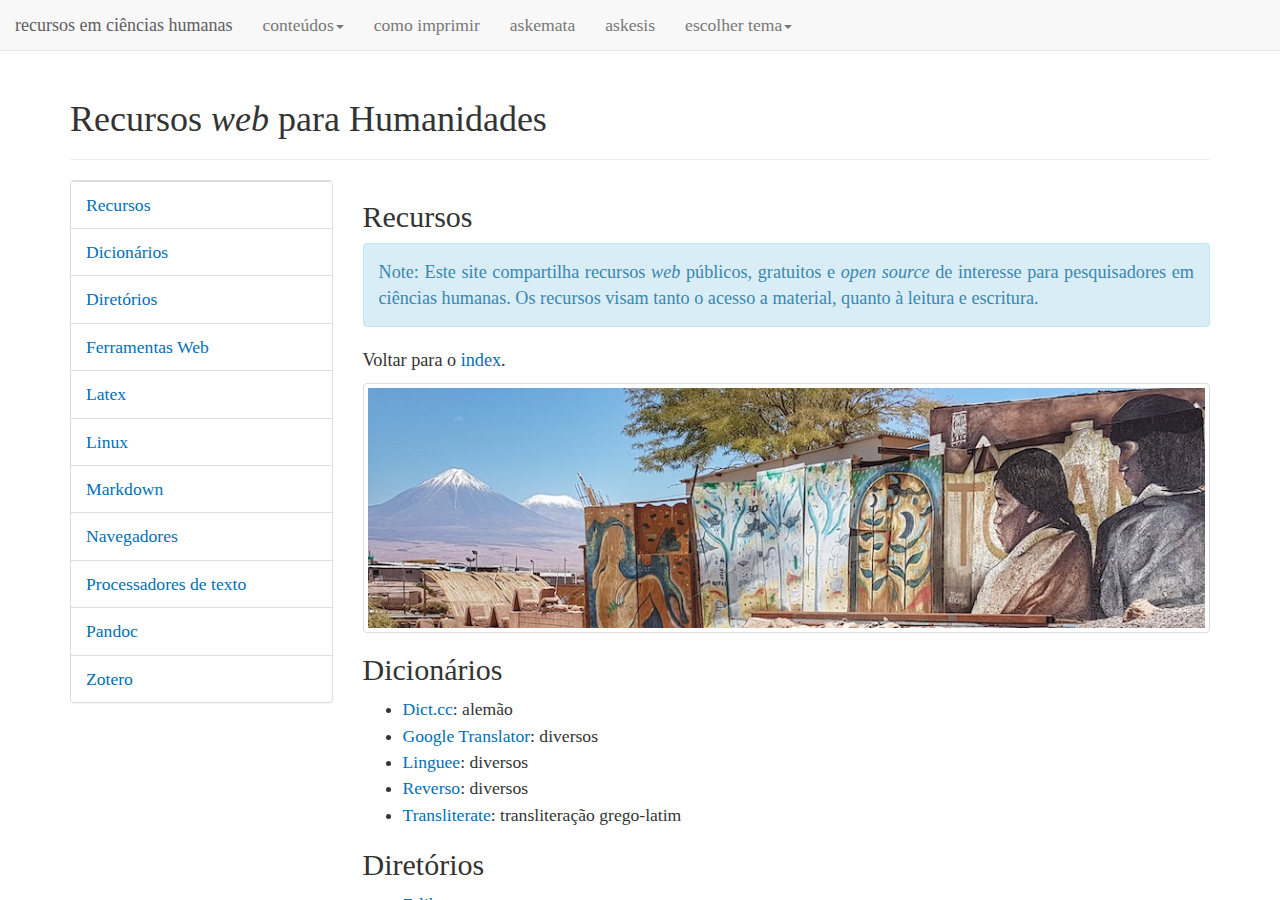
<file: index.html>
<!DOCTYPE html>
<html>
<!--
   This is MDwiki v0.6.2
   (C) 2013 by Timo Dörr and contributors. This software is licensed
   under the terms of the GNU GPLv3 with additional terms applied.
   See https://github.com/Dynalon/mdwiki/blob/master/LICENSE.txt for more detail.
   See http://github.com/Dynalon/mdwiki for a copy of the source code.
-->
<head>
    <title>MDwiki</title>
    <meta name="viewport" content="width=device-width, initial-scale=1.0">
    <meta name="fragment" content="!">
    <link rel="shortcut icon" type="image/x-icon" href="favicon.png" />
    <meta charset="UTF-8">
    <style type="text/css">
    /* hide the main content while we assemble everything */
    .md-hidden-load { display: none; }

    .anchor-highlight {
        font-size: 0.7em;
        margin-left: 0.25em;
    }
    /* for pageContentMenu */
    #md-page-menu {
            position: static;
    }
    #md-page-menu a.active {
        /* background-color: rgba(0, 0, 0, 0.01); */
        font-weight: bold;
        padding-left: 6px;

    }
    @media (min-width: 992px) {
        #md-page-menu.affix {
            position: fixed;
        }
    }
    @media (min-width: 768px) {
        .md-float-left .col-sm-8, .md-float-right .col-sm-8 {
            max-width: 66.67%;
        }
        .md-float-left .col-sm-4, .md-float-right .col-sm-4  {
            max-width: 33.33%;
        }
        .md-float-left .col-sm-2, .md-float-right .col-sm-2 {
            max-width: 16.67%;
        }

    }
    @media (max-width: 992px) {
        a.forkmeongithub {
            display: none;
        }
    }
    @media (max-width: 768px) {
        /* don't use floating for smaller screens */
        .md-float-left .col-sm-8, .md-float-left .col-sm-4, .md-float-left .col-sm-2 {
            width: 100%;
            max-width: !important;
            min-width: 100%;
        }
        .md-float-right .col-sm-8, .md-float-right .col-sm-4, .md-float-right .col-sm-2 {
            width: 100%;
            max-width: !important;
            min-width: 100%;
        }
    }

    .md-floatenv .md-text {
        /* md-text is not of md-col-* but needs the spacing */
        margin-left: 15px;
        margin-right: 15px;
    }

    /* float images */
    .md-float-left .col-sm-8, .md-float-left .col-sm-4, .md-float-left .col-sm-2 {
        width: auto;
    }
    .md-float-right .col-sm-8, .md-float-right .col-sm-4, .md-float-right .col-sm-2 {
        float: right !important;
        width: auto;
    }
    #md-all .md-copyright-footer {
        background-color: !important;
        font-size: smaller;
        padding: 1em;
    }
    </style>

<!-- START extlib/css/highlight.github.css -->
<style id="style:extlib/css/highlight.github.css">pre code{display:block;padding:.5em;color:#333;background:#f8f8ff}pre .comment,pre .template_comment,pre .diff .header,pre .javadoc{color:#998;font-style:italic}pre .keyword,pre .css .rule .keyword,pre .winutils,pre .javascript .title,pre .nginx .title,pre .subst,pre .request,pre .status{color:#333;font-weight:bold}pre .number,pre .hexcolor,pre .ruby .constant{color:#099}pre .string,pre .tag .value,pre .phpdoc,pre .tex .formula{color:#d14}pre .title,pre .id{color:#900;font-weight:bold}pre .javascript .title,pre .lisp .title,pre .clojure .title,pre .subst{font-weight:normal}pre .class .title,pre .haskell .type,pre .vhdl .literal,pre .tex .command{color:#458;font-weight:bold}pre .tag,pre .tag .title,pre .rules .property,pre .django .tag .keyword{color:#000080;font-weight:normal}pre .attribute,pre .variable,pre .lisp .body{color:#008080}pre .regexp{color:#009926}pre .class{color:#458;font-weight:bold}pre .symbol,pre .ruby .symbol .string,pre .lisp .keyword,pre .tex .special,pre .prompt{color:#990073}pre .built_in,pre .lisp .title,pre .clojure .built_in{color:#0086b3}pre .preprocessor,pre .pi,pre .doctype,pre .shebang,pre .cdata{color:#999;font-weight:bold}pre .deletion{background:#fdd}pre .addition{background:#dfd}pre .diff .change{background:#0086b3}pre .chunk{color:#aaa}</style><!-- END extlib/css/highlight.github.css -->
<!-- START extlib/css/bootstrap-3.0.0.min.css -->
<style id="style:extlib/css/bootstrap-3.0.0.min.css">/*!
 * Bootstrap v3.0.0
 *
 * Copyright 2013 Twitter, Inc
 * Licensed under the Apache License v2.0
 * http://www.apache.org/licenses/LICENSE-2.0
 *
 * Designed and built with all the love in the world by @mdo and @fat.
 *//*! normalize.css v2.1.0 | MIT License | git.io/normalize */article,aside,details,figcaption,figure,footer,header,hgroup,main,nav,section,summary{display:block}audio,canvas,video{display:inline-block}audio:not([controls]){display:none;height:0}[hidden]{display:none}html{font-family:sans-serif;-webkit-text-size-adjust:100%;-ms-text-size-adjust:100%}body{margin:0}a:focus{outline:thin dotted}a:active,a:hover{outline:0}h1{margin:.67em 0;font-size:2em}abbr[title]{border-bottom:1px dotted}b,strong{font-weight:bold}dfn{font-style:italic}hr{height:0;-moz-box-sizing:content-box;box-sizing:content-box}mark{color:#000;background:#ff0}code,kbd,pre,samp{font-family:monospace,serif;font-size:1em}pre{white-space:pre-wrap}q{quotes:"\201C" "\201D" "\2018" "\2019"}small{font-size:80%}sub,sup{position:relative;font-size:75%;line-height:0;vertical-align:baseline}sup{top:-0.5em}sub{bottom:-0.25em}img{border:0}svg:not(:root){overflow:hidden}figure{margin:0}fieldset{padding:.35em .625em .75em;margin:0 2px;border:1px solid #c0c0c0}legend{padding:0;border:0}button,input,select,textarea{margin:0;font-family:inherit;font-size:100%}button,input{line-height:normal}button,select{text-transform:none}button,html input[type="button"],input[type="reset"],input[type="submit"]{cursor:pointer;-webkit-appearance:button}button[disabled],html input[disabled]{cursor:default}input[type="checkbox"],input[type="radio"]{padding:0;box-sizing:border-box}input[type="search"]{-webkit-box-sizing:content-box;-moz-box-sizing:content-box;box-sizing:content-box;-webkit-appearance:textfield}input[type="search"]::-webkit-search-cancel-button,input[type="search"]::-webkit-search-decoration{-webkit-appearance:none}button::-moz-focus-inner,input::-moz-focus-inner{padding:0;border:0}textarea{overflow:auto;vertical-align:top}table{border-collapse:collapse;border-spacing:0}@media print{*{color:#000!important;text-shadow:none!important;background:transparent!important;box-shadow:none!important}a,a:visited{text-decoration:underline}a[href]:after{content:" (" attr(href) ")"}abbr[title]:after{content:" (" attr(title) ")"}.ir a:after,a[href^="javascript:"]:after,a[href^="#"]:after{content:""}pre,blockquote{border:1px solid #999;page-break-inside:avoid}thead{display:table-header-group}tr,img{page-break-inside:avoid}img{max-width:100%!important}@page{margin:2cm .5cm}p,h2,h3{orphans:3;widows:3}h2,h3{page-break-after:avoid}.navbar{display:none}.table td,.table th{background-color:#fff!important}.btn>.caret,.dropup>.btn>.caret{border-top-color:#000!important}.label{border:1px solid #000}.table{border-collapse:collapse!important}.table-bordered th,.table-bordered td{border:1px solid #ddd!important}}*,*:before,*:after{-webkit-box-sizing:border-box;-moz-box-sizing:border-box;box-sizing:border-box}html{font-size:62.5%;-webkit-tap-highlight-color:rgba(0,0,0,0)}body{font-family:"Helvetica Neue",Helvetica,Arial,sans-serif;font-size:14px;line-height:1.428571429;color:#333;background-color:#fff}input,button,select,textarea{font-family:inherit;font-size:inherit;line-height:inherit}button,input,select[multiple],textarea{background-image:none}a{color:#428bca;text-decoration:none}a:hover,a:focus{color:#2a6496;text-decoration:underline}a:focus{outline:thin dotted #333;outline:5px auto -webkit-focus-ring-color;outline-offset:-2px}img{vertical-align:middle}.img-responsive{display:block;height:auto;max-width:100%}.img-rounded{border-radius:6px}.img-thumbnail{display:inline-block;height:auto;max-width:100%;padding:4px;line-height:1.428571429;background-color:#fff;border:1px solid #ddd;border-radius:4px;-webkit-transition:all .2s ease-in-out;transition:all .2s ease-in-out}.img-circle{border-radius:50%}hr{margin-top:20px;margin-bottom:20px;border:0;border-top:1px solid #eee}.sr-only{position:absolute;width:1px;height:1px;padding:0;margin:-1px;overflow:hidden;clip:rect(0 0 0 0);border:0}p{margin:0 0 10px}.lead{margin-bottom:20px;font-size:16.099999999999998px;font-weight:200;line-height:1.4}@media(min-width:768px){.lead{font-size:21px}}small{font-size:85%}cite{font-style:normal}.text-muted{color:#999}.text-primary{color:#428bca}.text-warning{color:#c09853}.text-danger{color:#b94a48}.text-success{color:#468847}.text-info{color:#3a87ad}.text-left{text-align:left}.text-right{text-align:right}.text-center{text-align:center}h1,h2,h3,h4,h5,h6,.h1,.h2,.h3,.h4,.h5,.h6{font-family:"Helvetica Neue",Helvetica,Arial,sans-serif;font-weight:500;line-height:1.1}h1 small,h2 small,h3 small,h4 small,h5 small,h6 small,.h1 small,.h2 small,.h3 small,.h4 small,.h5 small,.h6 small{font-weight:normal;line-height:1;color:#999}h1,h2,h3{margin-top:20px;margin-bottom:10px}h4,h5,h6{margin-top:10px;margin-bottom:10px}h1,.h1{font-size:36px}h2,.h2{font-size:30px}h3,.h3{font-size:24px}h4,.h4{font-size:18px}h5,.h5{font-size:14px}h6,.h6{font-size:12px}h1 small,.h1 small{font-size:24px}h2 small,.h2 small{font-size:18px}h3 small,.h3 small,h4 small,.h4 small{font-size:14px}.page-header{padding-bottom:9px;margin:40px 0 20px;border-bottom:1px solid #eee}ul,ol{margin-top:0;margin-bottom:10px}ul ul,ol ul,ul ol,ol ol{margin-bottom:0}.list-unstyled{padding-left:0;list-style:none}.list-inline{padding-left:0;list-style:none}.list-inline>li{display:inline-block;padding-right:5px;padding-left:5px}dl{margin-bottom:20px}dt,dd{line-height:1.428571429}dt{font-weight:bold}dd{margin-left:0}@media(min-width:768px){.dl-horizontal dt{float:left;width:160px;overflow:hidden;clear:left;text-align:right;text-overflow:ellipsis;white-space:nowrap}.dl-horizontal dd{margin-left:180px}.dl-horizontal dd:before,.dl-horizontal dd:after{display:table;content:" "}.dl-horizontal dd:after{clear:both}.dl-horizontal dd:before,.dl-horizontal dd:after{display:table;content:" "}.dl-horizontal dd:after{clear:both}}abbr[title],abbr[data-original-title]{cursor:help;border-bottom:1px dotted #999}abbr.initialism{font-size:90%;text-transform:uppercase}blockquote{padding:10px 20px;margin:0 0 20px;border-left:5px solid #eee}blockquote p{font-size:17.5px;font-weight:300;line-height:1.25}blockquote p:last-child{margin-bottom:0}blockquote small{display:block;line-height:1.428571429;color:#999}blockquote small:before{content:'\2014 \00A0'}blockquote.pull-right{padding-right:15px;padding-left:0;border-right:5px solid #eee;border-left:0}blockquote.pull-right p,blockquote.pull-right small{text-align:right}blockquote.pull-right small:before{content:''}blockquote.pull-right small:after{content:'\00A0 \2014'}q:before,q:after,blockquote:before,blockquote:after{content:""}address{display:block;margin-bottom:20px;font-style:normal;line-height:1.428571429}code,pre{font-family:Monaco,Menlo,Consolas,"Courier New",monospace}code{padding:2px 4px;font-size:90%;color:#c7254e;white-space:nowrap;background-color:#f9f2f4;border-radius:4px}pre{display:block;padding:9.5px;margin:0 0 10px;font-size:13px;line-height:1.428571429;color:#333;word-break:break-all;word-wrap:break-word;background-color:#f5f5f5;border:1px solid #ccc;border-radius:4px}pre.prettyprint{margin-bottom:20px}pre code{padding:0;font-size:inherit;color:inherit;white-space:pre-wrap;background-color:transparent;border:0}.pre-scrollable{max-height:340px;overflow-y:scroll}.container{padding-right:15px;padding-left:15px;margin-right:auto;margin-left:auto}.container:before,.container:after{display:table;content:" "}.container:after{clear:both}.container:before,.container:after{display:table;content:" "}.container:after{clear:both}.row{margin-right:-15px;margin-left:-15px}.row:before,.row:after{display:table;content:" "}.row:after{clear:both}.row:before,.row:after{display:table;content:" "}.row:after{clear:both}.col-xs-1,.col-xs-2,.col-xs-3,.col-xs-4,.col-xs-5,.col-xs-6,.col-xs-7,.col-xs-8,.col-xs-9,.col-xs-10,.col-xs-11,.col-xs-12,.col-sm-1,.col-sm-2,.col-sm-3,.col-sm-4,.col-sm-5,.col-sm-6,.col-sm-7,.col-sm-8,.col-sm-9,.col-sm-10,.col-sm-11,.col-sm-12,.col-md-1,.col-md-2,.col-md-3,.col-md-4,.col-md-5,.col-md-6,.col-md-7,.col-md-8,.col-md-9,.col-md-10,.col-md-11,.col-md-12,.col-lg-1,.col-lg-2,.col-lg-3,.col-lg-4,.col-lg-5,.col-lg-6,.col-lg-7,.col-lg-8,.col-lg-9,.col-lg-10,.col-lg-11,.col-lg-12{position:relative;min-height:1px;padding-right:15px;padding-left:15px}.col-xs-1,.col-xs-2,.col-xs-3,.col-xs-4,.col-xs-5,.col-xs-6,.col-xs-7,.col-xs-8,.col-xs-9,.col-xs-10,.col-xs-11{float:left}.col-xs-1{width:8.333333333333332%}.col-xs-2{width:16.666666666666664%}.col-xs-3{width:25%}.col-xs-4{width:33.33333333333333%}.col-xs-5{width:41.66666666666667%}.col-xs-6{width:50%}.col-xs-7{width:58.333333333333336%}.col-xs-8{width:66.66666666666666%}.col-xs-9{width:75%}.col-xs-10{width:83.33333333333334%}.col-xs-11{width:91.66666666666666%}.col-xs-12{width:100%}@media(min-width:768px){.container{max-width:750px}.col-sm-1,.col-sm-2,.col-sm-3,.col-sm-4,.col-sm-5,.col-sm-6,.col-sm-7,.col-sm-8,.col-sm-9,.col-sm-10,.col-sm-11{float:left}.col-sm-1{width:8.333333333333332%}.col-sm-2{width:16.666666666666664%}.col-sm-3{width:25%}.col-sm-4{width:33.33333333333333%}.col-sm-5{width:41.66666666666667%}.col-sm-6{width:50%}.col-sm-7{width:58.333333333333336%}.col-sm-8{width:66.66666666666666%}.col-sm-9{width:75%}.col-sm-10{width:83.33333333333334%}.col-sm-11{width:91.66666666666666%}.col-sm-12{width:100%}.col-sm-push-1{left:8.333333333333332%}.col-sm-push-2{left:16.666666666666664%}.col-sm-push-3{left:25%}.col-sm-push-4{left:33.33333333333333%}.col-sm-push-5{left:41.66666666666667%}.col-sm-push-6{left:50%}.col-sm-push-7{left:58.333333333333336%}.col-sm-push-8{left:66.66666666666666%}.col-sm-push-9{left:75%}.col-sm-push-10{left:83.33333333333334%}.col-sm-push-11{left:91.66666666666666%}.col-sm-pull-1{right:8.333333333333332%}.col-sm-pull-2{right:16.666666666666664%}.col-sm-pull-3{right:25%}.col-sm-pull-4{right:33.33333333333333%}.col-sm-pull-5{right:41.66666666666667%}.col-sm-pull-6{right:50%}.col-sm-pull-7{right:58.333333333333336%}.col-sm-pull-8{right:66.66666666666666%}.col-sm-pull-9{right:75%}.col-sm-pull-10{right:83.33333333333334%}.col-sm-pull-11{right:91.66666666666666%}.col-sm-offset-1{margin-left:8.333333333333332%}.col-sm-offset-2{margin-left:16.666666666666664%}.col-sm-offset-3{margin-left:25%}.col-sm-offset-4{margin-left:33.33333333333333%}.col-sm-offset-5{margin-left:41.66666666666667%}.col-sm-offset-6{margin-left:50%}.col-sm-offset-7{margin-left:58.333333333333336%}.col-sm-offset-8{margin-left:66.66666666666666%}.col-sm-offset-9{margin-left:75%}.col-sm-offset-10{margin-left:83.33333333333334%}.col-sm-offset-11{margin-left:91.66666666666666%}}@media(min-width:992px){.container{max-width:970px}.col-md-1,.col-md-2,.col-md-3,.col-md-4,.col-md-5,.col-md-6,.col-md-7,.col-md-8,.col-md-9,.col-md-10,.col-md-11{float:left}.col-md-1{width:8.333333333333332%}.col-md-2{width:16.666666666666664%}.col-md-3{width:25%}.col-md-4{width:33.33333333333333%}.col-md-5{width:41.66666666666667%}.col-md-6{width:50%}.col-md-7{width:58.333333333333336%}.col-md-8{width:66.66666666666666%}.col-md-9{width:75%}.col-md-10{width:83.33333333333334%}.col-md-11{width:91.66666666666666%}.col-md-12{width:100%}.col-md-push-0{left:auto}.col-md-push-1{left:8.333333333333332%}.col-md-push-2{left:16.666666666666664%}.col-md-push-3{left:25%}.col-md-push-4{left:33.33333333333333%}.col-md-push-5{left:41.66666666666667%}.col-md-push-6{left:50%}.col-md-push-7{left:58.333333333333336%}.col-md-push-8{left:66.66666666666666%}.col-md-push-9{left:75%}.col-md-push-10{left:83.33333333333334%}.col-md-push-11{left:91.66666666666666%}.col-md-pull-0{right:auto}.col-md-pull-1{right:8.333333333333332%}.col-md-pull-2{right:16.666666666666664%}.col-md-pull-3{right:25%}.col-md-pull-4{right:33.33333333333333%}.col-md-pull-5{right:41.66666666666667%}.col-md-pull-6{right:50%}.col-md-pull-7{right:58.333333333333336%}.col-md-pull-8{right:66.66666666666666%}.col-md-pull-9{right:75%}.col-md-pull-10{right:83.33333333333334%}.col-md-pull-11{right:91.66666666666666%}.col-md-offset-0{margin-left:0}.col-md-offset-1{margin-left:8.333333333333332%}.col-md-offset-2{margin-left:16.666666666666664%}.col-md-offset-3{margin-left:25%}.col-md-offset-4{margin-left:33.33333333333333%}.col-md-offset-5{margin-left:41.66666666666667%}.col-md-offset-6{margin-left:50%}.col-md-offset-7{margin-left:58.333333333333336%}.col-md-offset-8{margin-left:66.66666666666666%}.col-md-offset-9{margin-left:75%}.col-md-offset-10{margin-left:83.33333333333334%}.col-md-offset-11{margin-left:91.66666666666666%}}@media(min-width:1200px){.container{max-width:1170px}.col-lg-1,.col-lg-2,.col-lg-3,.col-lg-4,.col-lg-5,.col-lg-6,.col-lg-7,.col-lg-8,.col-lg-9,.col-lg-10,.col-lg-11{float:left}.col-lg-1{width:8.333333333333332%}.col-lg-2{width:16.666666666666664%}.col-lg-3{width:25%}.col-lg-4{width:33.33333333333333%}.col-lg-5{width:41.66666666666667%}.col-lg-6{width:50%}.col-lg-7{width:58.333333333333336%}.col-lg-8{width:66.66666666666666%}.col-lg-9{width:75%}.col-lg-10{width:83.33333333333334%}.col-lg-11{width:91.66666666666666%}.col-lg-12{width:100%}.col-lg-push-0{left:auto}.col-lg-push-1{left:8.333333333333332%}.col-lg-push-2{left:16.666666666666664%}.col-lg-push-3{left:25%}.col-lg-push-4{left:33.33333333333333%}.col-lg-push-5{left:41.66666666666667%}.col-lg-push-6{left:50%}.col-lg-push-7{left:58.333333333333336%}.col-lg-push-8{left:66.66666666666666%}.col-lg-push-9{left:75%}.col-lg-push-10{left:83.33333333333334%}.col-lg-push-11{left:91.66666666666666%}.col-lg-pull-0{right:auto}.col-lg-pull-1{right:8.333333333333332%}.col-lg-pull-2{right:16.666666666666664%}.col-lg-pull-3{right:25%}.col-lg-pull-4{right:33.33333333333333%}.col-lg-pull-5{right:41.66666666666667%}.col-lg-pull-6{right:50%}.col-lg-pull-7{right:58.333333333333336%}.col-lg-pull-8{right:66.66666666666666%}.col-lg-pull-9{right:75%}.col-lg-pull-10{right:83.33333333333334%}.col-lg-pull-11{right:91.66666666666666%}.col-lg-offset-0{margin-left:0}.col-lg-offset-1{margin-left:8.333333333333332%}.col-lg-offset-2{margin-left:16.666666666666664%}.col-lg-offset-3{margin-left:25%}.col-lg-offset-4{margin-left:33.33333333333333%}.col-lg-offset-5{margin-left:41.66666666666667%}.col-lg-offset-6{margin-left:50%}.col-lg-offset-7{margin-left:58.333333333333336%}.col-lg-offset-8{margin-left:66.66666666666666%}.col-lg-offset-9{margin-left:75%}.col-lg-offset-10{margin-left:83.33333333333334%}.col-lg-offset-11{margin-left:91.66666666666666%}}table{max-width:100%;background-color:transparent}th{text-align:left}.table{width:100%;margin-bottom:20px}.table thead>tr>th,.table tbody>tr>th,.table tfoot>tr>th,.table thead>tr>td,.table tbody>tr>td,.table tfoot>tr>td{padding:8px;line-height:1.428571429;vertical-align:top;border-top:1px solid #ddd}.table thead>tr>th{vertical-align:bottom;border-bottom:2px solid #ddd}.table caption+thead tr:first-child th,.table colgroup+thead tr:first-child th,.table thead:first-child tr:first-child th,.table caption+thead tr:first-child td,.table colgroup+thead tr:first-child td,.table thead:first-child tr:first-child td{border-top:0}.table tbody+tbody{border-top:2px solid #ddd}.table .table{background-color:#fff}.table-condensed thead>tr>th,.table-condensed tbody>tr>th,.table-condensed tfoot>tr>th,.table-condensed thead>tr>td,.table-condensed tbody>tr>td,.table-condensed tfoot>tr>td{padding:5px}.table-bordered{border:1px solid #ddd}.table-bordered>thead>tr>th,.table-bordered>tbody>tr>th,.table-bordered>tfoot>tr>th,.table-bordered>thead>tr>td,.table-bordered>tbody>tr>td,.table-bordered>tfoot>tr>td{border:1px solid #ddd}.table-bordered>thead>tr>th,.table-bordered>thead>tr>td{border-bottom-width:2px}.table-striped>tbody>tr:nth-child(odd)>td,.table-striped>tbody>tr:nth-child(odd)>th{background-color:#f9f9f9}.table-hover>tbody>tr:hover>td,.table-hover>tbody>tr:hover>th{background-color:#f5f5f5}table col[class*="col-"]{display:table-column;float:none}table td[class*="col-"],table th[class*="col-"]{display:table-cell;float:none}.table>thead>tr>td.active,.table>tbody>tr>td.active,.table>tfoot>tr>td.active,.table>thead>tr>th.active,.table>tbody>tr>th.active,.table>tfoot>tr>th.active,.table>thead>tr.active>td,.table>tbody>tr.active>td,.table>tfoot>tr.active>td,.table>thead>tr.active>th,.table>tbody>tr.active>th,.table>tfoot>tr.active>th{background-color:#f5f5f5}.table>thead>tr>td.success,.table>tbody>tr>td.success,.table>tfoot>tr>td.success,.table>thead>tr>th.success,.table>tbody>tr>th.success,.table>tfoot>tr>th.success,.table>thead>tr.success>td,.table>tbody>tr.success>td,.table>tfoot>tr.success>td,.table>thead>tr.success>th,.table>tbody>tr.success>th,.table>tfoot>tr.success>th{background-color:#dff0d8;border-color:#d6e9c6}.table-hover>tbody>tr>td.success:hover,.table-hover>tbody>tr>th.success:hover,.table-hover>tbody>tr.success:hover>td{background-color:#d0e9c6;border-color:#c9e2b3}.table>thead>tr>td.danger,.table>tbody>tr>td.danger,.table>tfoot>tr>td.danger,.table>thead>tr>th.danger,.table>tbody>tr>th.danger,.table>tfoot>tr>th.danger,.table>thead>tr.danger>td,.table>tbody>tr.danger>td,.table>tfoot>tr.danger>td,.table>thead>tr.danger>th,.table>tbody>tr.danger>th,.table>tfoot>tr.danger>th{background-color:#f2dede;border-color:#eed3d7}.table-hover>tbody>tr>td.danger:hover,.table-hover>tbody>tr>th.danger:hover,.table-hover>tbody>tr.danger:hover>td{background-color:#ebcccc;border-color:#e6c1c7}.table>thead>tr>td.warning,.table>tbody>tr>td.warning,.table>tfoot>tr>td.warning,.table>thead>tr>th.warning,.table>tbody>tr>th.warning,.table>tfoot>tr>th.warning,.table>thead>tr.warning>td,.table>tbody>tr.warning>td,.table>tfoot>tr.warning>td,.table>thead>tr.warning>th,.table>tbody>tr.warning>th,.table>tfoot>tr.warning>th{background-color:#fcf8e3;border-color:#fbeed5}.table-hover>tbody>tr>td.warning:hover,.table-hover>tbody>tr>th.warning:hover,.table-hover>tbody>tr.warning:hover>td{background-color:#faf2cc;border-color:#f8e5be}@media(max-width:768px){.table-responsive{width:100%;margin-bottom:15px;overflow-x:scroll;overflow-y:hidden;border:1px solid #ddd}.table-responsive>.table{margin-bottom:0;background-color:#fff}.table-responsive>.table>thead>tr>th,.table-responsive>.table>tbody>tr>th,.table-responsive>.table>tfoot>tr>th,.table-responsive>.table>thead>tr>td,.table-responsive>.table>tbody>tr>td,.table-responsive>.table>tfoot>tr>td{white-space:nowrap}.table-responsive>.table-bordered{border:0}.table-responsive>.table-bordered>thead>tr>th:first-child,.table-responsive>.table-bordered>tbody>tr>th:first-child,.table-responsive>.table-bordered>tfoot>tr>th:first-child,.table-responsive>.table-bordered>thead>tr>td:first-child,.table-responsive>.table-bordered>tbody>tr>td:first-child,.table-responsive>.table-bordered>tfoot>tr>td:first-child{border-left:0}.table-responsive>.table-bordered>thead>tr>th:last-child,.table-responsive>.table-bordered>tbody>tr>th:last-child,.table-responsive>.table-bordered>tfoot>tr>th:last-child,.table-responsive>.table-bordered>thead>tr>td:last-child,.table-responsive>.table-bordered>tbody>tr>td:last-child,.table-responsive>.table-bordered>tfoot>tr>td:last-child{border-right:0}.table-responsive>.table-bordered>thead>tr:last-child>th,.table-responsive>.table-bordered>tbody>tr:last-child>th,.table-responsive>.table-bordered>tfoot>tr:last-child>th,.table-responsive>.table-bordered>thead>tr:last-child>td,.table-responsive>.table-bordered>tbody>tr:last-child>td,.table-responsive>.table-bordered>tfoot>tr:last-child>td{border-bottom:0}}fieldset{padding:0;margin:0;border:0}legend{display:block;width:100%;padding:0;margin-bottom:20px;font-size:21px;line-height:inherit;color:#333;border:0;border-bottom:1px solid #e5e5e5}label{display:inline-block;margin-bottom:5px;font-weight:bold}input[type="search"]{-webkit-box-sizing:border-box;-moz-box-sizing:border-box;box-sizing:border-box}input[type="radio"],input[type="checkbox"]{margin:4px 0 0;margin-top:1px \9;line-height:normal}input[type="file"]{display:block}select[multiple],select[size]{height:auto}select optgroup{font-family:inherit;font-size:inherit;font-style:inherit}input[type="file"]:focus,input[type="radio"]:focus,input[type="checkbox"]:focus{outline:thin dotted #333;outline:5px auto -webkit-focus-ring-color;outline-offset:-2px}input[type="number"]::-webkit-outer-spin-button,input[type="number"]::-webkit-inner-spin-button{height:auto}.form-control:-moz-placeholder{color:#999}.form-control::-moz-placeholder{color:#999}.form-control:-ms-input-placeholder{color:#999}.form-control::-webkit-input-placeholder{color:#999}.form-control{display:block;width:100%;height:34px;padding:6px 12px;font-size:14px;line-height:1.428571429;color:#555;vertical-align:middle;background-color:#fff;border:1px solid #ccc;border-radius:4px;-webkit-box-shadow:inset 0 1px 1px rgba(0,0,0,0.075);box-shadow:inset 0 1px 1px rgba(0,0,0,0.075);-webkit-transition:border-color ease-in-out .15s,box-shadow ease-in-out .15s;transition:border-color ease-in-out .15s,box-shadow ease-in-out .15s}.form-control:focus{border-color:#66afe9;outline:0;-webkit-box-shadow:inset 0 1px 1px rgba(0,0,0,0.075),0 0 8px rgba(102,175,233,0.6);box-shadow:inset 0 1px 1px rgba(0,0,0,0.075),0 0 8px rgba(102,175,233,0.6)}.form-control[disabled],.form-control[readonly],fieldset[disabled] .form-control{cursor:not-allowed;background-color:#eee}textarea.form-control{height:auto}.form-group{margin-bottom:15px}.radio,.checkbox{display:block;min-height:20px;padding-left:20px;margin-top:10px;margin-bottom:10px;vertical-align:middle}.radio label,.checkbox label{display:inline;margin-bottom:0;font-weight:normal;cursor:pointer}.radio input[type="radio"],.radio-inline input[type="radio"],.checkbox input[type="checkbox"],.checkbox-inline input[type="checkbox"]{float:left;margin-left:-20px}.radio+.radio,.checkbox+.checkbox{margin-top:-5px}.radio-inline,.checkbox-inline{display:inline-block;padding-left:20px;margin-bottom:0;font-weight:normal;vertical-align:middle;cursor:pointer}.radio-inline+.radio-inline,.checkbox-inline+.checkbox-inline{margin-top:0;margin-left:10px}input[type="radio"][disabled],input[type="checkbox"][disabled],.radio[disabled],.radio-inline[disabled],.checkbox[disabled],.checkbox-inline[disabled],fieldset[disabled] input[type="radio"],fieldset[disabled] input[type="checkbox"],fieldset[disabled] .radio,fieldset[disabled] .radio-inline,fieldset[disabled] .checkbox,fieldset[disabled] .checkbox-inline{cursor:not-allowed}.input-sm{height:30px;padding:5px 10px;font-size:12px;line-height:1.5;border-radius:3px}select.input-sm{height:30px;line-height:30px}textarea.input-sm{height:auto}.input-lg{height:45px;padding:10px 16px;font-size:18px;line-height:1.33;border-radius:6px}select.input-lg{height:45px;line-height:45px}textarea.input-lg{height:auto}.has-warning .help-block,.has-warning .control-label{color:#c09853}.has-warning .form-control{border-color:#c09853;-webkit-box-shadow:inset 0 1px 1px rgba(0,0,0,0.075);box-shadow:inset 0 1px 1px rgba(0,0,0,0.075)}.has-warning .form-control:focus{border-color:#a47e3c;-webkit-box-shadow:inset 0 1px 1px rgba(0,0,0,0.075),0 0 6px #dbc59e;box-shadow:inset 0 1px 1px rgba(0,0,0,0.075),0 0 6px #dbc59e}.has-warning .input-group-addon{color:#c09853;background-color:#fcf8e3;border-color:#c09853}.has-error .help-block,.has-error .control-label{color:#b94a48}.has-error .form-control{border-color:#b94a48;-webkit-box-shadow:inset 0 1px 1px rgba(0,0,0,0.075);box-shadow:inset 0 1px 1px rgba(0,0,0,0.075)}.has-error .form-control:focus{border-color:#953b39;-webkit-box-shadow:inset 0 1px 1px rgba(0,0,0,0.075),0 0 6px #d59392;box-shadow:inset 0 1px 1px rgba(0,0,0,0.075),0 0 6px #d59392}.has-error .input-group-addon{color:#b94a48;background-color:#f2dede;border-color:#b94a48}.has-success .help-block,.has-success .control-label{color:#468847}.has-success .form-control{border-color:#468847;-webkit-box-shadow:inset 0 1px 1px rgba(0,0,0,0.075);box-shadow:inset 0 1px 1px rgba(0,0,0,0.075)}.has-success .form-control:focus{border-color:#356635;-webkit-box-shadow:inset 0 1px 1px rgba(0,0,0,0.075),0 0 6px #7aba7b;box-shadow:inset 0 1px 1px rgba(0,0,0,0.075),0 0 6px #7aba7b}.has-success .input-group-addon{color:#468847;background-color:#dff0d8;border-color:#468847}.form-control-static{padding-top:7px;margin-bottom:0}.help-block{display:block;margin-top:5px;margin-bottom:10px;color:#737373}@media(min-width:768px){.form-inline .form-group{display:inline-block;margin-bottom:0;vertical-align:middle}.form-inline .form-control{display:inline-block}.form-inline .radio,.form-inline .checkbox{display:inline-block;padding-left:0;margin-top:0;margin-bottom:0}.form-inline .radio input[type="radio"],.form-inline .checkbox input[type="checkbox"]{float:none;margin-left:0}}.form-horizontal .control-label,.form-horizontal .radio,.form-horizontal .checkbox,.form-horizontal .radio-inline,.form-horizontal .checkbox-inline{padding-top:7px;margin-top:0;margin-bottom:0}.form-horizontal .form-group{margin-right:-15px;margin-left:-15px}.form-horizontal .form-group:before,.form-horizontal .form-group:after{display:table;content:" "}.form-horizontal .form-group:after{clear:both}.form-horizontal .form-group:before,.form-horizontal .form-group:after{display:table;content:" "}.form-horizontal .form-group:after{clear:both}@media(min-width:768px){.form-horizontal .control-label{text-align:right}}.btn{display:inline-block;padding:6px 12px;margin-bottom:0;font-size:14px;font-weight:normal;line-height:1.428571429;text-align:center;white-space:nowrap;vertical-align:middle;cursor:pointer;border:1px solid transparent;border-radius:4px;-webkit-user-select:none;-moz-user-select:none;-ms-user-select:none;-o-user-select:none;user-select:none}.btn:focus{outline:thin dotted #333;outline:5px auto -webkit-focus-ring-color;outline-offset:-2px}.btn:hover,.btn:focus{color:#333;text-decoration:none}.btn:active,.btn.active{background-image:none;outline:0;-webkit-box-shadow:inset 0 3px 5px rgba(0,0,0,0.125);box-shadow:inset 0 3px 5px rgba(0,0,0,0.125)}.btn.disabled,.btn[disabled],fieldset[disabled] .btn{pointer-events:none;cursor:not-allowed;opacity:.65;filter:alpha(opacity=65);-webkit-box-shadow:none;box-shadow:none}.btn-default{color:#333;background-color:#fff;border-color:#ccc}.btn-default:hover,.btn-default:focus,.btn-default:active,.btn-default.active,.open .dropdown-toggle.btn-default{color:#333;background-color:#ebebeb;border-color:#adadad}.btn-default:active,.btn-default.active,.open .dropdown-toggle.btn-default{background-image:none}.btn-default.disabled,.btn-default[disabled],fieldset[disabled] .btn-default,.btn-default.disabled:hover,.btn-default[disabled]:hover,fieldset[disabled] .btn-default:hover,.btn-default.disabled:focus,.btn-default[disabled]:focus,fieldset[disabled] .btn-default:focus,.btn-default.disabled:active,.btn-default[disabled]:active,fieldset[disabled] .btn-default:active,.btn-default.disabled.active,.btn-default[disabled].active,fieldset[disabled] .btn-default.active{background-color:#fff;border-color:#ccc}.btn-primary{color:#fff;background-color:#428bca;border-color:#357ebd}.btn-primary:hover,.btn-primary:focus,.btn-primary:active,.btn-primary.active,.open .dropdown-toggle.btn-primary{color:#fff;background-color:#3276b1;border-color:#285e8e}.btn-primary:active,.btn-primary.active,.open .dropdown-toggle.btn-primary{background-image:none}.btn-primary.disabled,.btn-primary[disabled],fieldset[disabled] .btn-primary,.btn-primary.disabled:hover,.btn-primary[disabled]:hover,fieldset[disabled] .btn-primary:hover,.btn-primary.disabled:focus,.btn-primary[disabled]:focus,fieldset[disabled] .btn-primary:focus,.btn-primary.disabled:active,.btn-primary[disabled]:active,fieldset[disabled] .btn-primary:active,.btn-primary.disabled.active,.btn-primary[disabled].active,fieldset[disabled] .btn-primary.active{background-color:#428bca;border-color:#357ebd}.btn-warning{color:#fff;background-color:#f0ad4e;border-color:#eea236}.btn-warning:hover,.btn-warning:focus,.btn-warning:active,.btn-warning.active,.open .dropdown-toggle.btn-warning{color:#fff;background-color:#ed9c28;border-color:#d58512}.btn-warning:active,.btn-warning.active,.open .dropdown-toggle.btn-warning{background-image:none}.btn-warning.disabled,.btn-warning[disabled],fieldset[disabled] .btn-warning,.btn-warning.disabled:hover,.btn-warning[disabled]:hover,fieldset[disabled] .btn-warning:hover,.btn-warning.disabled:focus,.btn-warning[disabled]:focus,fieldset[disabled] .btn-warning:focus,.btn-warning.disabled:active,.btn-warning[disabled]:active,fieldset[disabled] .btn-warning:active,.btn-warning.disabled.active,.btn-warning[disabled].active,fieldset[disabled] .btn-warning.active{background-color:#f0ad4e;border-color:#eea236}.btn-danger{color:#fff;background-color:#d9534f;border-color:#d43f3a}.btn-danger:hover,.btn-danger:focus,.btn-danger:active,.btn-danger.active,.open .dropdown-toggle.btn-danger{color:#fff;background-color:#d2322d;border-color:#ac2925}.btn-danger:active,.btn-danger.active,.open .dropdown-toggle.btn-danger{background-image:none}.btn-danger.disabled,.btn-danger[disabled],fieldset[disabled] .btn-danger,.btn-danger.disabled:hover,.btn-danger[disabled]:hover,fieldset[disabled] .btn-danger:hover,.btn-danger.disabled:focus,.btn-danger[disabled]:focus,fieldset[disabled] .btn-danger:focus,.btn-danger.disabled:active,.btn-danger[disabled]:active,fieldset[disabled] .btn-danger:active,.btn-danger.disabled.active,.btn-danger[disabled].active,fieldset[disabled] .btn-danger.active{background-color:#d9534f;border-color:#d43f3a}.btn-success{color:#fff;background-color:#5cb85c;border-color:#4cae4c}.btn-success:hover,.btn-success:focus,.btn-success:active,.btn-success.active,.open .dropdown-toggle.btn-success{color:#fff;background-color:#47a447;border-color:#398439}.btn-success:active,.btn-success.active,.open .dropdown-toggle.btn-success{background-image:none}.btn-success.disabled,.btn-success[disabled],fieldset[disabled] .btn-success,.btn-success.disabled:hover,.btn-success[disabled]:hover,fieldset[disabled] .btn-success:hover,.btn-success.disabled:focus,.btn-success[disabled]:focus,fieldset[disabled] .btn-success:focus,.btn-success.disabled:active,.btn-success[disabled]:active,fieldset[disabled] .btn-success:active,.btn-success.disabled.active,.btn-success[disabled].active,fieldset[disabled] .btn-success.active{background-color:#5cb85c;border-color:#4cae4c}.btn-info{color:#fff;background-color:#5bc0de;border-color:#46b8da}.btn-info:hover,.btn-info:focus,.btn-info:active,.btn-info.active,.open .dropdown-toggle.btn-info{color:#fff;background-color:#39b3d7;border-color:#269abc}.btn-info:active,.btn-info.active,.open .dropdown-toggle.btn-info{background-image:none}.btn-info.disabled,.btn-info[disabled],fieldset[disabled] .btn-info,.btn-info.disabled:hover,.btn-info[disabled]:hover,fieldset[disabled] .btn-info:hover,.btn-info.disabled:focus,.btn-info[disabled]:focus,fieldset[disabled] .btn-info:focus,.btn-info.disabled:active,.btn-info[disabled]:active,fieldset[disabled] .btn-info:active,.btn-info.disabled.active,.btn-info[disabled].active,fieldset[disabled] .btn-info.active{background-color:#5bc0de;border-color:#46b8da}.btn-link{font-weight:normal;color:#428bca;cursor:pointer;border-radius:0}.btn-link,.btn-link:active,.btn-link[disabled],fieldset[disabled] .btn-link{background-color:transparent;-webkit-box-shadow:none;box-shadow:none}.btn-link,.btn-link:hover,.btn-link:focus,.btn-link:active{border-color:transparent}.btn-link:hover,.btn-link:focus{color:#2a6496;text-decoration:underline;background-color:transparent}.btn-link[disabled]:hover,fieldset[disabled] .btn-link:hover,.btn-link[disabled]:focus,fieldset[disabled] .btn-link:focus{color:#999;text-decoration:none}.btn-lg{padding:10px 16px;font-size:18px;line-height:1.33;border-radius:6px}.btn-sm,.btn-xs{padding:5px 10px;font-size:12px;line-height:1.5;border-radius:3px}.btn-xs{padding:1px 5px}.btn-block{display:block;width:100%;padding-right:0;padding-left:0}.btn-block+.btn-block{margin-top:5px}input[type="submit"].btn-block,input[type="reset"].btn-block,input[type="button"].btn-block{width:100%}.fade{opacity:0;-webkit-transition:opacity .15s linear;transition:opacity .15s linear}.fade.in{opacity:1}.collapse{display:none}.collapse.in{display:block}.collapsing{position:relative;height:0;overflow:hidden;-webkit-transition:height .35s ease;transition:height .35s ease}@font-face{font-family:'Glyphicons Halflings';src:url('../fonts/glyphicons-halflings-regular.eot');src:url('../fonts/glyphicons-halflings-regular.eot?#iefix') format('embedded-opentype'),url('../fonts/glyphicons-halflings-regular.woff') format('woff'),url('../fonts/glyphicons-halflings-regular.ttf') format('truetype'),url('../fonts/glyphicons-halflings-regular.svg#glyphicons-halflingsregular') format('svg')}.glyphicon{position:relative;top:1px;display:inline-block;font-family:'Glyphicons Halflings';-webkit-font-smoothing:antialiased;font-style:normal;font-weight:normal;line-height:1}.glyphicon-asterisk:before{content:"\2a"}.glyphicon-plus:before{content:"\2b"}.glyphicon-euro:before{content:"\20ac"}.glyphicon-minus:before{content:"\2212"}.glyphicon-cloud:before{content:"\2601"}.glyphicon-envelope:before{content:"\2709"}.glyphicon-pencil:before{content:"\270f"}.glyphicon-glass:before{content:"\e001"}.glyphicon-music:before{content:"\e002"}.glyphicon-search:before{content:"\e003"}.glyphicon-heart:before{content:"\e005"}.glyphicon-star:before{content:"\e006"}.glyphicon-star-empty:before{content:"\e007"}.glyphicon-user:before{content:"\e008"}.glyphicon-film:before{content:"\e009"}.glyphicon-th-large:before{content:"\e010"}.glyphicon-th:before{content:"\e011"}.glyphicon-th-list:before{content:"\e012"}.glyphicon-ok:before{content:"\e013"}.glyphicon-remove:before{content:"\e014"}.glyphicon-zoom-in:before{content:"\e015"}.glyphicon-zoom-out:before{content:"\e016"}.glyphicon-off:before{content:"\e017"}.glyphicon-signal:before{content:"\e018"}.glyphicon-cog:before{content:"\e019"}.glyphicon-trash:before{content:"\e020"}.glyphicon-home:before{content:"\e021"}.glyphicon-file:before{content:"\e022"}.glyphicon-time:before{content:"\e023"}.glyphicon-road:before{content:"\e024"}.glyphicon-download-alt:before{content:"\e025"}.glyphicon-download:before{content:"\e026"}.glyphicon-upload:before{content:"\e027"}.glyphicon-inbox:before{content:"\e028"}.glyphicon-play-circle:before{content:"\e029"}.glyphicon-repeat:before{content:"\e030"}.glyphicon-refresh:before{content:"\e031"}.glyphicon-list-alt:before{content:"\e032"}.glyphicon-flag:before{content:"\e034"}.glyphicon-headphones:before{content:"\e035"}.glyphicon-volume-off:before{content:"\e036"}.glyphicon-volume-down:before{content:"\e037"}.glyphicon-volume-up:before{content:"\e038"}.glyphicon-qrcode:before{content:"\e039"}.glyphicon-barcode:before{content:"\e040"}.glyphicon-tag:before{content:"\e041"}.glyphicon-tags:before{content:"\e042"}.glyphicon-book:before{content:"\e043"}.glyphicon-print:before{content:"\e045"}.glyphicon-font:before{content:"\e047"}.glyphicon-bold:before{content:"\e048"}.glyphicon-italic:before{content:"\e049"}.glyphicon-text-height:before{content:"\e050"}.glyphicon-text-width:before{content:"\e051"}.glyphicon-align-left:before{content:"\e052"}.glyphicon-align-center:before{content:"\e053"}.glyphicon-align-right:before{content:"\e054"}.glyphicon-align-justify:before{content:"\e055"}.glyphicon-list:before{content:"\e056"}.glyphicon-indent-left:before{content:"\e057"}.glyphicon-indent-right:before{content:"\e058"}.glyphicon-facetime-video:before{content:"\e059"}.glyphicon-picture:before{content:"\e060"}.glyphicon-map-marker:before{content:"\e062"}.glyphicon-adjust:before{content:"\e063"}.glyphicon-tint:before{content:"\e064"}.glyphicon-edit:before{content:"\e065"}.glyphicon-share:before{content:"\e066"}.glyphicon-check:before{content:"\e067"}.glyphicon-move:before{content:"\e068"}.glyphicon-step-backward:before{content:"\e069"}.glyphicon-fast-backward:before{content:"\e070"}.glyphicon-backward:before{content:"\e071"}.glyphicon-play:before{content:"\e072"}.glyphicon-pause:before{content:"\e073"}.glyphicon-stop:before{content:"\e074"}.glyphicon-forward:before{content:"\e075"}.glyphicon-fast-forward:before{content:"\e076"}.glyphicon-step-forward:before{content:"\e077"}.glyphicon-eject:before{content:"\e078"}.glyphicon-chevron-left:before{content:"\e079"}.glyphicon-chevron-right:before{content:"\e080"}.glyphicon-plus-sign:before{content:"\e081"}.glyphicon-minus-sign:before{content:"\e082"}.glyphicon-remove-sign:before{content:"\e083"}.glyphicon-ok-sign:before{content:"\e084"}.glyphicon-question-sign:before{content:"\e085"}.glyphicon-info-sign:before{content:"\e086"}.glyphicon-screenshot:before{content:"\e087"}.glyphicon-remove-circle:before{content:"\e088"}.glyphicon-ok-circle:before{content:"\e089"}.glyphicon-ban-circle:before{content:"\e090"}.glyphicon-arrow-left:before{content:"\e091"}.glyphicon-arrow-right:before{content:"\e092"}.glyphicon-arrow-up:before{content:"\e093"}.glyphicon-arrow-down:before{content:"\e094"}.glyphicon-share-alt:before{content:"\e095"}.glyphicon-resize-full:before{content:"\e096"}.glyphicon-resize-small:before{content:"\e097"}.glyphicon-exclamation-sign:before{content:"\e101"}.glyphicon-gift:before{content:"\e102"}.glyphicon-leaf:before{content:"\e103"}.glyphicon-eye-open:before{content:"\e105"}.glyphicon-eye-close:before{content:"\e106"}.glyphicon-warning-sign:before{content:"\e107"}.glyphicon-plane:before{content:"\e108"}.glyphicon-random:before{content:"\e110"}.glyphicon-comment:before{content:"\e111"}.glyphicon-magnet:before{content:"\e112"}.glyphicon-chevron-up:before{content:"\e113"}.glyphicon-chevron-down:before{content:"\e114"}.glyphicon-retweet:before{content:"\e115"}.glyphicon-shopping-cart:before{content:"\e116"}.glyphicon-folder-close:before{content:"\e117"}.glyphicon-folder-open:before{content:"\e118"}.glyphicon-resize-vertical:before{content:"\e119"}.glyphicon-resize-horizontal:before{content:"\e120"}.glyphicon-hdd:before{content:"\e121"}.glyphicon-bullhorn:before{content:"\e122"}.glyphicon-certificate:before{content:"\e124"}.glyphicon-thumbs-up:before{content:"\e125"}.glyphicon-thumbs-down:before{content:"\e126"}.glyphicon-hand-right:before{content:"\e127"}.glyphicon-hand-left:before{content:"\e128"}.glyphicon-hand-up:before{content:"\e129"}.glyphicon-hand-down:before{content:"\e130"}.glyphicon-circle-arrow-right:before{content:"\e131"}.glyphicon-circle-arrow-left:before{content:"\e132"}.glyphicon-circle-arrow-up:before{content:"\e133"}.glyphicon-circle-arrow-down:before{content:"\e134"}.glyphicon-globe:before{content:"\e135"}.glyphicon-tasks:before{content:"\e137"}.glyphicon-filter:before{content:"\e138"}.glyphicon-fullscreen:before{content:"\e140"}.glyphicon-dashboard:before{content:"\e141"}.glyphicon-heart-empty:before{content:"\e143"}.glyphicon-link:before{content:"\e144"}.glyphicon-phone:before{content:"\e145"}.glyphicon-usd:before{content:"\e148"}.glyphicon-gbp:before{content:"\e149"}.glyphicon-sort:before{content:"\e150"}.glyphicon-sort-by-alphabet:before{content:"\e151"}.glyphicon-sort-by-alphabet-alt:before{content:"\e152"}.glyphicon-sort-by-order:before{content:"\e153"}.glyphicon-sort-by-order-alt:before{content:"\e154"}.glyphicon-sort-by-attributes:before{content:"\e155"}.glyphicon-sort-by-attributes-alt:before{content:"\e156"}.glyphicon-unchecked:before{content:"\e157"}.glyphicon-expand:before{content:"\e158"}.glyphicon-collapse-down:before{content:"\e159"}.glyphicon-collapse-up:before{content:"\e160"}.glyphicon-log-in:before{content:"\e161"}.glyphicon-flash:before{content:"\e162"}.glyphicon-log-out:before{content:"\e163"}.glyphicon-new-window:before{content:"\e164"}.glyphicon-record:before{content:"\e165"}.glyphicon-save:before{content:"\e166"}.glyphicon-open:before{content:"\e167"}.glyphicon-saved:before{content:"\e168"}.glyphicon-import:before{content:"\e169"}.glyphicon-export:before{content:"\e170"}.glyphicon-send:before{content:"\e171"}.glyphicon-floppy-disk:before{content:"\e172"}.glyphicon-floppy-saved:before{content:"\e173"}.glyphicon-floppy-remove:before{content:"\e174"}.glyphicon-floppy-save:before{content:"\e175"}.glyphicon-floppy-open:before{content:"\e176"}.glyphicon-credit-card:before{content:"\e177"}.glyphicon-transfer:before{content:"\e178"}.glyphicon-cutlery:before{content:"\e179"}.glyphicon-header:before{content:"\e180"}.glyphicon-compressed:before{content:"\e181"}.glyphicon-earphone:before{content:"\e182"}.glyphicon-phone-alt:before{content:"\e183"}.glyphicon-tower:before{content:"\e184"}.glyphicon-stats:before{content:"\e185"}.glyphicon-sd-video:before{content:"\e186"}.glyphicon-hd-video:before{content:"\e187"}.glyphicon-subtitles:before{content:"\e188"}.glyphicon-sound-stereo:before{content:"\e189"}.glyphicon-sound-dolby:before{content:"\e190"}.glyphicon-sound-5-1:before{content:"\e191"}.glyphicon-sound-6-1:before{content:"\e192"}.glyphicon-sound-7-1:before{content:"\e193"}.glyphicon-copyright-mark:before{content:"\e194"}.glyphicon-registration-mark:before{content:"\e195"}.glyphicon-cloud-download:before{content:"\e197"}.glyphicon-cloud-upload:before{content:"\e198"}.glyphicon-tree-conifer:before{content:"\e199"}.glyphicon-tree-deciduous:before{content:"\e200"}.glyphicon-briefcase:before{content:"\1f4bc"}.glyphicon-calendar:before{content:"\1f4c5"}.glyphicon-pushpin:before{content:"\1f4cc"}.glyphicon-paperclip:before{content:"\1f4ce"}.glyphicon-camera:before{content:"\1f4f7"}.glyphicon-lock:before{content:"\1f512"}.glyphicon-bell:before{content:"\1f514"}.glyphicon-bookmark:before{content:"\1f516"}.glyphicon-fire:before{content:"\1f525"}.glyphicon-wrench:before{content:"\1f527"}.caret{display:inline-block;width:0;height:0;margin-left:2px;vertical-align:middle;border-top:4px solid #000;border-right:4px solid transparent;border-bottom:0 dotted;border-left:4px solid transparent;content:""}.dropdown{position:relative}.dropdown-toggle:focus{outline:0}.dropdown-menu{position:absolute;top:100%;left:0;z-index:1000;display:none;float:left;min-width:160px;padding:5px 0;margin:2px 0 0;font-size:14px;list-style:none;background-color:#fff;border:1px solid #ccc;border:1px solid rgba(0,0,0,0.15);border-radius:4px;-webkit-box-shadow:0 6px 12px rgba(0,0,0,0.175);box-shadow:0 6px 12px rgba(0,0,0,0.175);background-clip:padding-box}.dropdown-menu.pull-right{right:0;left:auto}.dropdown-menu .divider{height:1px;margin:9px 0;overflow:hidden;background-color:#e5e5e5}.dropdown-menu>li>a{display:block;padding:3px 20px;clear:both;font-weight:normal;line-height:1.428571429;color:#333;white-space:nowrap}.dropdown-menu>li>a:hover,.dropdown-menu>li>a:focus{color:#fff;text-decoration:none;background-color:#428bca}.dropdown-menu>.active>a,.dropdown-menu>.active>a:hover,.dropdown-menu>.active>a:focus{color:#fff;text-decoration:none;background-color:#428bca;outline:0}.dropdown-menu>.disabled>a,.dropdown-menu>.disabled>a:hover,.dropdown-menu>.disabled>a:focus{color:#999}.dropdown-menu>.disabled>a:hover,.dropdown-menu>.disabled>a:focus{text-decoration:none;cursor:not-allowed;background-color:transparent;background-image:none;filter:progid:DXImageTransform.Microsoft.gradient(enabled=false)}.open>.dropdown-menu{display:block}.open>a{outline:0}.dropdown-header{display:block;padding:3px 20px;font-size:12px;line-height:1.428571429;color:#999}.dropdown-backdrop{position:fixed;top:0;right:0;bottom:0;left:0;z-index:990}.pull-right>.dropdown-menu{right:0;left:auto}.dropup .caret,.navbar-fixed-bottom .dropdown .caret{border-top:0 dotted;border-bottom:4px solid #000;content:""}.dropup .dropdown-menu,.navbar-fixed-bottom .dropdown .dropdown-menu{top:auto;bottom:100%;margin-bottom:1px}@media(min-width:768px){.navbar-right .dropdown-menu{right:0;left:auto}}.btn-default .caret{border-top-color:#333}.btn-primary .caret,.btn-success .caret,.btn-warning .caret,.btn-danger .caret,.btn-info .caret{border-top-color:#fff}.dropup .btn-default .caret{border-bottom-color:#333}.dropup .btn-primary .caret,.dropup .btn-success .caret,.dropup .btn-warning .caret,.dropup .btn-danger .caret,.dropup .btn-info .caret{border-bottom-color:#fff}.btn-group,.btn-group-vertical{position:relative;display:inline-block;vertical-align:middle}.btn-group>.btn,.btn-group-vertical>.btn{position:relative;float:left}.btn-group>.btn:hover,.btn-group-vertical>.btn:hover,.btn-group>.btn:focus,.btn-group-vertical>.btn:focus,.btn-group>.btn:active,.btn-group-vertical>.btn:active,.btn-group>.btn.active,.btn-group-vertical>.btn.active{z-index:2}.btn-group>.btn:focus,.btn-group-vertical>.btn:focus{outline:0}.btn-group .btn+.btn,.btn-group .btn+.btn-group,.btn-group .btn-group+.btn,.btn-group .btn-group+.btn-group{margin-left:-1px}.btn-toolbar:before,.btn-toolbar:after{display:table;content:" "}.btn-toolbar:after{clear:both}.btn-toolbar:before,.btn-toolbar:after{display:table;content:" "}.btn-toolbar:after{clear:both}.btn-toolbar .btn-group{float:left}.btn-toolbar>.btn+.btn,.btn-toolbar>.btn-group+.btn,.btn-toolbar>.btn+.btn-group,.btn-toolbar>.btn-group+.btn-group{margin-left:5px}.btn-group>.btn:not(:first-child):not(:last-child):not(.dropdown-toggle){border-radius:0}.btn-group>.btn:first-child{margin-left:0}.btn-group>.btn:first-child:not(:last-child):not(.dropdown-toggle){border-top-right-radius:0;border-bottom-right-radius:0}.btn-group>.btn:last-child:not(:first-child),.btn-group>.dropdown-toggle:not(:first-child){border-bottom-left-radius:0;border-top-left-radius:0}.btn-group>.btn-group{float:left}.btn-group>.btn-group:not(:first-child):not(:last-child)>.btn{border-radius:0}.btn-group>.btn-group:first-child>.btn:last-child,.btn-group>.btn-group:first-child>.dropdown-toggle{border-top-right-radius:0;border-bottom-right-radius:0}.btn-group>.btn-group:last-child>.btn:first-child{border-bottom-left-radius:0;border-top-left-radius:0}.btn-group .dropdown-toggle:active,.btn-group.open .dropdown-toggle{outline:0}.btn-group-xs>.btn{padding:5px 10px;padding:1px 5px;font-size:12px;line-height:1.5;border-radius:3px}.btn-group-sm>.btn{padding:5px 10px;font-size:12px;line-height:1.5;border-radius:3px}.btn-group-lg>.btn{padding:10px 16px;font-size:18px;line-height:1.33;border-radius:6px}.btn-group>.btn+.dropdown-toggle{padding-right:8px;padding-left:8px}.btn-group>.btn-lg+.dropdown-toggle{padding-right:12px;padding-left:12px}.btn-group.open .dropdown-toggle{-webkit-box-shadow:inset 0 3px 5px rgba(0,0,0,0.125);box-shadow:inset 0 3px 5px rgba(0,0,0,0.125)}.btn .caret{margin-left:0}.btn-lg .caret{border-width:5px 5px 0;border-bottom-width:0}.dropup .btn-lg .caret{border-width:0 5px 5px}.btn-group-vertical>.btn,.btn-group-vertical>.btn-group{display:block;float:none;width:100%;max-width:100%}.btn-group-vertical>.btn-group:before,.btn-group-vertical>.btn-group:after{display:table;content:" "}.btn-group-vertical>.btn-group:after{clear:both}.btn-group-vertical>.btn-group:before,.btn-group-vertical>.btn-group:after{display:table;content:" "}.btn-group-vertical>.btn-group:after{clear:both}.btn-group-vertical>.btn-group>.btn{float:none}.btn-group-vertical>.btn+.btn,.btn-group-vertical>.btn+.btn-group,.btn-group-vertical>.btn-group+.btn,.btn-group-vertical>.btn-group+.btn-group{margin-top:-1px;margin-left:0}.btn-group-vertical>.btn:not(:first-child):not(:last-child){border-radius:0}.btn-group-vertical>.btn:first-child:not(:last-child){border-top-right-radius:4px;border-bottom-right-radius:0;border-bottom-left-radius:0}.btn-group-vertical>.btn:last-child:not(:first-child){border-top-right-radius:0;border-bottom-left-radius:4px;border-top-left-radius:0}.btn-group-vertical>.btn-group:not(:first-child):not(:last-child)>.btn{border-radius:0}.btn-group-vertical>.btn-group:first-child>.btn:last-child,.btn-group-vertical>.btn-group:first-child>.dropdown-toggle{border-bottom-right-radius:0;border-bottom-left-radius:0}.btn-group-vertical>.btn-group:last-child>.btn:first-child{border-top-right-radius:0;border-top-left-radius:0}.btn-group-justified{display:table;width:100%;border-collapse:separate;table-layout:fixed}.btn-group-justified .btn{display:table-cell;float:none;width:1%}[data-toggle="buttons"]>.btn>input[type="radio"],[data-toggle="buttons"]>.btn>input[type="checkbox"]{display:none}.input-group{position:relative;display:table;border-collapse:separate}.input-group.col{float:none;padding-right:0;padding-left:0}.input-group .form-control{width:100%;margin-bottom:0}.input-group-lg>.form-control,.input-group-lg>.input-group-addon,.input-group-lg>.input-group-btn>.btn{height:45px;padding:10px 16px;font-size:18px;line-height:1.33;border-radius:6px}select.input-group-lg>.form-control,select.input-group-lg>.input-group-addon,select.input-group-lg>.input-group-btn>.btn{height:45px;line-height:45px}textarea.input-group-lg>.form-control,textarea.input-group-lg>.input-group-addon,textarea.input-group-lg>.input-group-btn>.btn{height:auto}.input-group-sm>.form-control,.input-group-sm>.input-group-addon,.input-group-sm>.input-group-btn>.btn{height:30px;padding:5px 10px;font-size:12px;line-height:1.5;border-radius:3px}select.input-group-sm>.form-control,select.input-group-sm>.input-group-addon,select.input-group-sm>.input-group-btn>.btn{height:30px;line-height:30px}textarea.input-group-sm>.form-control,textarea.input-group-sm>.input-group-addon,textarea.input-group-sm>.input-group-btn>.btn{height:auto}.input-group-addon,.input-group-btn,.input-group .form-control{display:table-cell}.input-group-addon:not(:first-child):not(:last-child),.input-group-btn:not(:first-child):not(:last-child),.input-group .form-control:not(:first-child):not(:last-child){border-radius:0}.input-group-addon,.input-group-btn{width:1%;white-space:nowrap;vertical-align:middle}.input-group-addon{padding:6px 12px;font-size:14px;font-weight:normal;line-height:1;text-align:center;background-color:#eee;border:1px solid #ccc;border-radius:4px}.input-group-addon.input-sm{padding:5px 10px;font-size:12px;border-radius:3px}.input-group-addon.input-lg{padding:10px 16px;font-size:18px;border-radius:6px}.input-group-addon input[type="radio"],.input-group-addon input[type="checkbox"]{margin-top:0}.input-group .form-control:first-child,.input-group-addon:first-child,.input-group-btn:first-child>.btn,.input-group-btn:first-child>.dropdown-toggle,.input-group-btn:last-child>.btn:not(:last-child):not(.dropdown-toggle){border-top-right-radius:0;border-bottom-right-radius:0}.input-group-addon:first-child{border-right:0}.input-group .form-control:last-child,.input-group-addon:last-child,.input-group-btn:last-child>.btn,.input-group-btn:last-child>.dropdown-toggle,.input-group-btn:first-child>.btn:not(:first-child){border-bottom-left-radius:0;border-top-left-radius:0}.input-group-addon:last-child{border-left:0}.input-group-btn{position:relative;white-space:nowrap}.input-group-btn>.btn{position:relative}.input-group-btn>.btn+.btn{margin-left:-4px}.input-group-btn>.btn:hover,.input-group-btn>.btn:active{z-index:2}.nav{padding-left:0;margin-bottom:0;list-style:none}.nav:before,.nav:after{display:table;content:" "}.nav:after{clear:both}.nav:before,.nav:after{display:table;content:" "}.nav:after{clear:both}.nav>li{position:relative;display:block}.nav>li>a{position:relative;display:block;padding:10px 15px}.nav>li>a:hover,.nav>li>a:focus{text-decoration:none;background-color:#eee}.nav>li.disabled>a{color:#999}.nav>li.disabled>a:hover,.nav>li.disabled>a:focus{color:#999;text-decoration:none;cursor:not-allowed;background-color:transparent}.nav .open>a,.nav .open>a:hover,.nav .open>a:focus{background-color:#eee;border-color:#428bca}.nav .nav-divider{height:1px;margin:9px 0;overflow:hidden;background-color:#e5e5e5}.nav>li>a>img{max-width:none}.nav-tabs{border-bottom:1px solid #ddd}.nav-tabs>li{float:left;margin-bottom:-1px}.nav-tabs>li>a{margin-right:2px;line-height:1.428571429;border:1px solid transparent;border-radius:4px 4px 0 0}.nav-tabs>li>a:hover{border-color:#eee #eee #ddd}.nav-tabs>li.active>a,.nav-tabs>li.active>a:hover,.nav-tabs>li.active>a:focus{color:#555;cursor:default;background-color:#fff;border:1px solid #ddd;border-bottom-color:transparent}.nav-tabs.nav-justified{width:100%;border-bottom:0}.nav-tabs.nav-justified>li{float:none}.nav-tabs.nav-justified>li>a{text-align:center}@media(min-width:768px){.nav-tabs.nav-justified>li{display:table-cell;width:1%}}.nav-tabs.nav-justified>li>a{margin-right:0;border-bottom:1px solid #ddd}.nav-tabs.nav-justified>.active>a{border-bottom-color:#fff}.nav-pills>li{float:left}.nav-pills>li>a{border-radius:5px}.nav-pills>li+li{margin-left:2px}.nav-pills>li.active>a,.nav-pills>li.active>a:hover,.nav-pills>li.active>a:focus{color:#fff;background-color:#428bca}.nav-stacked>li{float:none}.nav-stacked>li+li{margin-top:2px;margin-left:0}.nav-justified{width:100%}.nav-justified>li{float:none}.nav-justified>li>a{text-align:center}@media(min-width:768px){.nav-justified>li{display:table-cell;width:1%}}.nav-tabs-justified{border-bottom:0}.nav-tabs-justified>li>a{margin-right:0;border-bottom:1px solid #ddd}.nav-tabs-justified>.active>a{border-bottom-color:#fff}.tabbable:before,.tabbable:after{display:table;content:" "}.tabbable:after{clear:both}.tabbable:before,.tabbable:after{display:table;content:" "}.tabbable:after{clear:both}.tab-content>.tab-pane,.pill-content>.pill-pane{display:none}.tab-content>.active,.pill-content>.active{display:block}.nav .caret{border-top-color:#428bca;border-bottom-color:#428bca}.nav a:hover .caret{border-top-color:#2a6496;border-bottom-color:#2a6496}.nav-tabs .dropdown-menu{margin-top:-1px;border-top-right-radius:0;border-top-left-radius:0}.navbar{position:relative;z-index:1000;min-height:50px;margin-bottom:20px;border:1px solid transparent}.navbar:before,.navbar:after{display:table;content:" "}.navbar:after{clear:both}.navbar:before,.navbar:after{display:table;content:" "}.navbar:after{clear:both}@media(min-width:768px){.navbar{border-radius:4px}}.navbar-header:before,.navbar-header:after{display:table;content:" "}.navbar-header:after{clear:both}.navbar-header:before,.navbar-header:after{display:table;content:" "}.navbar-header:after{clear:both}@media(min-width:768px){.navbar-header{float:left}}.navbar-collapse{max-height:340px;padding-right:15px;padding-left:15px;overflow-x:visible;border-top:1px solid transparent;box-shadow:inset 0 1px 0 rgba(255,255,255,0.1);-webkit-overflow-scrolling:touch}.navbar-collapse:before,.navbar-collapse:after{display:table;content:" "}.navbar-collapse:after{clear:both}.navbar-collapse:before,.navbar-collapse:after{display:table;content:" "}.navbar-collapse:after{clear:both}.navbar-collapse.in{overflow-y:auto}@media(min-width:768px){.navbar-collapse{width:auto;border-top:0;box-shadow:none}.navbar-collapse.collapse{display:block!important;height:auto!important;padding-bottom:0;overflow:visible!important}.navbar-collapse.in{overflow-y:visible}.navbar-collapse .navbar-nav.navbar-left:first-child{margin-left:-15px}.navbar-collapse .navbar-nav.navbar-right:last-child{margin-right:-15px}.navbar-collapse .navbar-text:last-child{margin-right:0}}.container>.navbar-header,.container>.navbar-collapse{margin-right:-15px;margin-left:-15px}@media(min-width:768px){.container>.navbar-header,.container>.navbar-collapse{margin-right:0;margin-left:0}}.navbar-static-top{border-width:0 0 1px}@media(min-width:768px){.navbar-static-top{border-radius:0}}.navbar-fixed-top,.navbar-fixed-bottom{position:fixed;right:0;left:0;border-width:0 0 1px}@media(min-width:768px){.navbar-fixed-top,.navbar-fixed-bottom{border-radius:0}}.navbar-fixed-top{top:0;z-index:1030}.navbar-fixed-bottom{bottom:0;margin-bottom:0}.navbar-brand{float:left;padding:15px 15px;font-size:18px;line-height:20px}.navbar-brand:hover,.navbar-brand:focus{text-decoration:none}@media(min-width:768px){.navbar>.container .navbar-brand{margin-left:-15px}}.navbar-toggle{position:relative;float:right;padding:9px 10px;margin-top:8px;margin-right:15px;margin-bottom:8px;background-color:transparent;border:1px solid transparent;border-radius:4px}.navbar-toggle .icon-bar{display:block;width:22px;height:2px;border-radius:1px}.navbar-toggle .icon-bar+.icon-bar{margin-top:4px}@media(min-width:768px){.navbar-toggle{display:none}}.navbar-nav{margin:7.5px -15px}.navbar-nav>li>a{padding-top:10px;padding-bottom:10px;line-height:20px}@media(max-width:767px){.navbar-nav .open .dropdown-menu{position:static;float:none;width:auto;margin-top:0;background-color:transparent;border:0;box-shadow:none}.navbar-nav .open .dropdown-menu>li>a,.navbar-nav .open .dropdown-menu .dropdown-header{padding:5px 15px 5px 25px}.navbar-nav .open .dropdown-menu>li>a{line-height:20px}.navbar-nav .open .dropdown-menu>li>a:hover,.navbar-nav .open .dropdown-menu>li>a:focus{background-image:none}}@media(min-width:768px){.navbar-nav{float:left;margin:0}.navbar-nav>li{float:left}.navbar-nav>li>a{padding-top:15px;padding-bottom:15px}}@media(min-width:768px){.navbar-left{float:left!important}.navbar-right{float:right!important}}.navbar-form{padding:10px 15px;margin-top:8px;margin-right:-15px;margin-bottom:8px;margin-left:-15px;border-top:1px solid transparent;border-bottom:1px solid transparent;-webkit-box-shadow:inset 0 1px 0 rgba(255,255,255,0.1),0 1px 0 rgba(255,255,255,0.1);box-shadow:inset 0 1px 0 rgba(255,255,255,0.1),0 1px 0 rgba(255,255,255,0.1)}@media(min-width:768px){.navbar-form .form-group{display:inline-block;margin-bottom:0;vertical-align:middle}.navbar-form .form-control{display:inline-block}.navbar-form .radio,.navbar-form .checkbox{display:inline-block;padding-left:0;margin-top:0;margin-bottom:0}.navbar-form .radio input[type="radio"],.navbar-form .checkbox input[type="checkbox"]{float:none;margin-left:0}}@media(max-width:767px){.navbar-form .form-group{margin-bottom:5px}}@media(min-width:768px){.navbar-form{width:auto;padding-top:0;padding-bottom:0;margin-right:0;margin-left:0;border:0;-webkit-box-shadow:none;box-shadow:none}}.navbar-nav>li>.dropdown-menu{margin-top:0;border-top-right-radius:0;border-top-left-radius:0}.navbar-fixed-bottom .navbar-nav>li>.dropdown-menu{border-bottom-right-radius:0;border-bottom-left-radius:0}.navbar-nav.pull-right>li>.dropdown-menu,.navbar-nav>li>.dropdown-menu.pull-right{right:0;left:auto}.navbar-btn{margin-top:8px;margin-bottom:8px}.navbar-text{float:left;margin-top:15px;margin-bottom:15px}@media(min-width:768px){.navbar-text{margin-right:15px;margin-left:15px}}.navbar-default{background-color:#f8f8f8;border-color:#e7e7e7}.navbar-default .navbar-brand{color:#777}.navbar-default .navbar-brand:hover,.navbar-default .navbar-brand:focus{color:#5e5e5e;background-color:transparent}.navbar-default .navbar-text{color:#777}.navbar-default .navbar-nav>li>a{color:#777}.navbar-default .navbar-nav>li>a:hover,.navbar-default .navbar-nav>li>a:focus{color:#333;background-color:transparent}.navbar-default .navbar-nav>.active>a,.navbar-default .navbar-nav>.active>a:hover,.navbar-default .navbar-nav>.active>a:focus{color:#555;background-color:#e7e7e7}.navbar-default .navbar-nav>.disabled>a,.navbar-default .navbar-nav>.disabled>a:hover,.navbar-default .navbar-nav>.disabled>a:focus{color:#ccc;background-color:transparent}.navbar-default .navbar-toggle{border-color:#ddd}.navbar-default .navbar-toggle:hover,.navbar-default .navbar-toggle:focus{background-color:#ddd}.navbar-default .navbar-toggle .icon-bar{background-color:#ccc}.navbar-default .navbar-collapse,.navbar-default .navbar-form{border-color:#e6e6e6}.navbar-default .navbar-nav>.dropdown>a:hover .caret,.navbar-default .navbar-nav>.dropdown>a:focus .caret{border-top-color:#333;border-bottom-color:#333}.navbar-default .navbar-nav>.open>a,.navbar-default .navbar-nav>.open>a:hover,.navbar-default .navbar-nav>.open>a:focus{color:#555;background-color:#e7e7e7}.navbar-default .navbar-nav>.open>a .caret,.navbar-default .navbar-nav>.open>a:hover .caret,.navbar-default .navbar-nav>.open>a:focus .caret{border-top-color:#555;border-bottom-color:#555}.navbar-default .navbar-nav>.dropdown>a .caret{border-top-color:#777;border-bottom-color:#777}@media(max-width:767px){.navbar-default .navbar-nav .open .dropdown-menu>li>a{color:#777}.navbar-default .navbar-nav .open .dropdown-menu>li>a:hover,.navbar-default .navbar-nav .open .dropdown-menu>li>a:focus{color:#333;background-color:transparent}.navbar-default .navbar-nav .open .dropdown-menu>.active>a,.navbar-default .navbar-nav .open .dropdown-menu>.active>a:hover,.navbar-default .navbar-nav .open .dropdown-menu>.active>a:focus{color:#555;background-color:#e7e7e7}.navbar-default .navbar-nav .open .dropdown-menu>.disabled>a,.navbar-default .navbar-nav .open .dropdown-menu>.disabled>a:hover,.navbar-default .navbar-nav .open .dropdown-menu>.disabled>a:focus{color:#ccc;background-color:transparent}}.navbar-default .navbar-link{color:#777}.navbar-default .navbar-link:hover{color:#333}.navbar-inverse{background-color:#222;border-color:#080808}.navbar-inverse .navbar-brand{color:#999}.navbar-inverse .navbar-brand:hover,.navbar-inverse .navbar-brand:focus{color:#fff;background-color:transparent}.navbar-inverse .navbar-text{color:#999}.navbar-inverse .navbar-nav>li>a{color:#999}.navbar-inverse .navbar-nav>li>a:hover,.navbar-inverse .navbar-nav>li>a:focus{color:#fff;background-color:transparent}.navbar-inverse .navbar-nav>.active>a,.navbar-inverse .navbar-nav>.active>a:hover,.navbar-inverse .navbar-nav>.active>a:focus{color:#fff;background-color:#080808}.navbar-inverse .navbar-nav>.disabled>a,.navbar-inverse .navbar-nav>.disabled>a:hover,.navbar-inverse .navbar-nav>.disabled>a:focus{color:#444;background-color:transparent}.navbar-inverse .navbar-toggle{border-color:#333}.navbar-inverse .navbar-toggle:hover,.navbar-inverse .navbar-toggle:focus{background-color:#333}.navbar-inverse .navbar-toggle .icon-bar{background-color:#fff}.navbar-inverse .navbar-collapse,.navbar-inverse .navbar-form{border-color:#101010}.navbar-inverse .navbar-nav>.open>a,.navbar-inverse .navbar-nav>.open>a:hover,.navbar-inverse .navbar-nav>.open>a:focus{color:#fff;background-color:#080808}.navbar-inverse .navbar-nav>.dropdown>a:hover .caret{border-top-color:#fff;border-bottom-color:#fff}.navbar-inverse .navbar-nav>.dropdown>a .caret{border-top-color:#999;border-bottom-color:#999}.navbar-inverse .navbar-nav>.open>a .caret,.navbar-inverse .navbar-nav>.open>a:hover .caret,.navbar-inverse .navbar-nav>.open>a:focus .caret{border-top-color:#fff;border-bottom-color:#fff}@media(max-width:767px){.navbar-inverse .navbar-nav .open .dropdown-menu>.dropdown-header{border-color:#080808}.navbar-inverse .navbar-nav .open .dropdown-menu>li>a{color:#999}.navbar-inverse .navbar-nav .open .dropdown-menu>li>a:hover,.navbar-inverse .navbar-nav .open .dropdown-menu>li>a:focus{color:#fff;background-color:transparent}.navbar-inverse .navbar-nav .open .dropdown-menu>.active>a,.navbar-inverse .navbar-nav .open .dropdown-menu>.active>a:hover,.navbar-inverse .navbar-nav .open .dropdown-menu>.active>a:focus{color:#fff;background-color:#080808}.navbar-inverse .navbar-nav .open .dropdown-menu>.disabled>a,.navbar-inverse .navbar-nav .open .dropdown-menu>.disabled>a:hover,.navbar-inverse .navbar-nav .open .dropdown-menu>.disabled>a:focus{color:#444;background-color:transparent}}.navbar-inverse .navbar-link{color:#999}.navbar-inverse .navbar-link:hover{color:#fff}.breadcrumb{padding:8px 15px;margin-bottom:20px;list-style:none;background-color:#f5f5f5;border-radius:4px}.breadcrumb>li{display:inline-block}.breadcrumb>li+li:before{padding:0 5px;color:#ccc;content:"/\00a0"}.breadcrumb>.active{color:#999}.pagination{display:inline-block;padding-left:0;margin:20px 0;border-radius:4px}.pagination>li{display:inline}.pagination>li>a,.pagination>li>span{position:relative;float:left;padding:6px 12px;margin-left:-1px;line-height:1.428571429;text-decoration:none;background-color:#fff;border:1px solid #ddd}.pagination>li:first-child>a,.pagination>li:first-child>span{margin-left:0;border-bottom-left-radius:4px;border-top-left-radius:4px}.pagination>li:last-child>a,.pagination>li:last-child>span{border-top-right-radius:4px;border-bottom-right-radius:4px}.pagination>li>a:hover,.pagination>li>span:hover,.pagination>li>a:focus,.pagination>li>span:focus{background-color:#eee}.pagination>.active>a,.pagination>.active>span,.pagination>.active>a:hover,.pagination>.active>span:hover,.pagination>.active>a:focus,.pagination>.active>span:focus{z-index:2;color:#fff;cursor:default;background-color:#428bca;border-color:#428bca}.pagination>.disabled>span,.pagination>.disabled>a,.pagination>.disabled>a:hover,.pagination>.disabled>a:focus{color:#999;cursor:not-allowed;background-color:#fff;border-color:#ddd}.pagination-lg>li>a,.pagination-lg>li>span{padding:10px 16px;font-size:18px}.pagination-lg>li:first-child>a,.pagination-lg>li:first-child>span{border-bottom-left-radius:6px;border-top-left-radius:6px}.pagination-lg>li:last-child>a,.pagination-lg>li:last-child>span{border-top-right-radius:6px;border-bottom-right-radius:6px}.pagination-sm>li>a,.pagination-sm>li>span{padding:5px 10px;font-size:12px}.pagination-sm>li:first-child>a,.pagination-sm>li:first-child>span{border-bottom-left-radius:3px;border-top-left-radius:3px}.pagination-sm>li:last-child>a,.pagination-sm>li:last-child>span{border-top-right-radius:3px;border-bottom-right-radius:3px}.pager{padding-left:0;margin:20px 0;text-align:center;list-style:none}.pager:before,.pager:after{display:table;content:" "}.pager:after{clear:both}.pager:before,.pager:after{display:table;content:" "}.pager:after{clear:both}.pager li{display:inline}.pager li>a,.pager li>span{display:inline-block;padding:5px 14px;background-color:#fff;border:1px solid #ddd;border-radius:15px}.pager li>a:hover,.pager li>a:focus{text-decoration:none;background-color:#eee}.pager .next>a,.pager .next>span{float:right}.pager .previous>a,.pager .previous>span{float:left}.pager .disabled>a,.pager .disabled>a:hover,.pager .disabled>a:focus,.pager .disabled>span{color:#999;cursor:not-allowed;background-color:#fff}.label{display:inline;padding:.2em .6em .3em;font-size:75%;font-weight:bold;line-height:1;color:#fff;text-align:center;white-space:nowrap;vertical-align:baseline;border-radius:.25em}.label[href]:hover,.label[href]:focus{color:#fff;text-decoration:none;cursor:pointer}.label:empty{display:none}.label-default{background-color:#999}.label-default[href]:hover,.label-default[href]:focus{background-color:#808080}.label-primary{background-color:#428bca}.label-primary[href]:hover,.label-primary[href]:focus{background-color:#3071a9}.label-success{background-color:#5cb85c}.label-success[href]:hover,.label-success[href]:focus{background-color:#449d44}.label-info{background-color:#5bc0de}.label-info[href]:hover,.label-info[href]:focus{background-color:#31b0d5}.label-warning{background-color:#f0ad4e}.label-warning[href]:hover,.label-warning[href]:focus{background-color:#ec971f}.label-danger{background-color:#d9534f}.label-danger[href]:hover,.label-danger[href]:focus{background-color:#c9302c}.badge{display:inline-block;min-width:10px;padding:3px 7px;font-size:12px;font-weight:bold;line-height:1;color:#fff;text-align:center;white-space:nowrap;vertical-align:baseline;background-color:#999;border-radius:10px}.badge:empty{display:none}a.badge:hover,a.badge:focus{color:#fff;text-decoration:none;cursor:pointer}.btn .badge{position:relative;top:-1px}a.list-group-item.active>.badge,.nav-pills>.active>a>.badge{color:#428bca;background-color:#fff}.nav-pills>li>a>.badge{margin-left:3px}.jumbotron{padding:30px;margin-bottom:30px;font-size:21px;font-weight:200;line-height:2.1428571435;color:inherit;background-color:#eee}.jumbotron h1{line-height:1;color:inherit}.jumbotron p{line-height:1.4}.container .jumbotron{border-radius:6px}@media screen and (min-width:768px){.jumbotron{padding-top:48px;padding-bottom:48px}.container .jumbotron{padding-right:60px;padding-left:60px}.jumbotron h1{font-size:63px}}.thumbnail{display:inline-block;display:block;height:auto;max-width:100%;padding:4px;line-height:1.428571429;background-color:#fff;border:1px solid #ddd;border-radius:4px;-webkit-transition:all .2s ease-in-out;transition:all .2s ease-in-out}.thumbnail>img{display:block;height:auto;max-width:100%}a.thumbnail:hover,a.thumbnail:focus{border-color:#428bca}.thumbnail>img{margin-right:auto;margin-left:auto}.thumbnail .caption{padding:9px;color:#333}.alert{padding:15px;margin-bottom:20px;border:1px solid transparent;border-radius:4px}.alert h4{margin-top:0;color:inherit}.alert .alert-link{font-weight:bold}.alert>p,.alert>ul{margin-bottom:0}.alert>p+p{margin-top:5px}.alert-dismissable{padding-right:35px}.alert-dismissable .close{position:relative;top:-2px;right:-21px;color:inherit}.alert-success{color:#468847;background-color:#dff0d8;border-color:#d6e9c6}.alert-success hr{border-top-color:#c9e2b3}.alert-success .alert-link{color:#356635}.alert-info{color:#3a87ad;background-color:#d9edf7;border-color:#bce8f1}.alert-info hr{border-top-color:#a6e1ec}.alert-info .alert-link{color:#2d6987}.alert-warning{color:#c09853;background-color:#fcf8e3;border-color:#fbeed5}.alert-warning hr{border-top-color:#f8e5be}.alert-warning .alert-link{color:#a47e3c}.alert-danger{color:#b94a48;background-color:#f2dede;border-color:#eed3d7}.alert-danger hr{border-top-color:#e6c1c7}.alert-danger .alert-link{color:#953b39}@-webkit-keyframes progress-bar-stripes{from{background-position:40px 0}to{background-position:0 0}}@-moz-keyframes progress-bar-stripes{from{background-position:40px 0}to{background-position:0 0}}@-o-keyframes progress-bar-stripes{from{background-position:0 0}to{background-position:40px 0}}@keyframes progress-bar-stripes{from{background-position:40px 0}to{background-position:0 0}}.progress{height:20px;margin-bottom:20px;overflow:hidden;background-color:#f5f5f5;border-radius:4px;-webkit-box-shadow:inset 0 1px 2px rgba(0,0,0,0.1);box-shadow:inset 0 1px 2px rgba(0,0,0,0.1)}.progress-bar{float:left;width:0;height:100%;font-size:12px;color:#fff;text-align:center;background-color:#428bca;-webkit-box-shadow:inset 0 -1px 0 rgba(0,0,0,0.15);box-shadow:inset 0 -1px 0 rgba(0,0,0,0.15);-webkit-transition:width .6s ease;transition:width .6s ease}.progress-striped .progress-bar{background-image:-webkit-gradient(linear,0 100%,100% 0,color-stop(0.25,rgba(255,255,255,0.15)),color-stop(0.25,transparent),color-stop(0.5,transparent),color-stop(0.5,rgba(255,255,255,0.15)),color-stop(0.75,rgba(255,255,255,0.15)),color-stop(0.75,transparent),to(transparent));background-image:-webkit-linear-gradient(45deg,rgba(255,255,255,0.15) 25%,transparent 25%,transparent 50%,rgba(255,255,255,0.15) 50%,rgba(255,255,255,0.15) 75%,transparent 75%,transparent);background-image:-moz-linear-gradient(45deg,rgba(255,255,255,0.15) 25%,transparent 25%,transparent 50%,rgba(255,255,255,0.15) 50%,rgba(255,255,255,0.15) 75%,transparent 75%,transparent);background-image:linear-gradient(45deg,rgba(255,255,255,0.15) 25%,transparent 25%,transparent 50%,rgba(255,255,255,0.15) 50%,rgba(255,255,255,0.15) 75%,transparent 75%,transparent);background-size:40px 40px}.progress.active .progress-bar{-webkit-animation:progress-bar-stripes 2s linear infinite;-moz-animation:progress-bar-stripes 2s linear infinite;-ms-animation:progress-bar-stripes 2s linear infinite;-o-animation:progress-bar-stripes 2s linear infinite;animation:progress-bar-stripes 2s linear infinite}.progress-bar-success{background-color:#5cb85c}.progress-striped .progress-bar-success{background-image:-webkit-gradient(linear,0 100%,100% 0,color-stop(0.25,rgba(255,255,255,0.15)),color-stop(0.25,transparent),color-stop(0.5,transparent),color-stop(0.5,rgba(255,255,255,0.15)),color-stop(0.75,rgba(255,255,255,0.15)),color-stop(0.75,transparent),to(transparent));background-image:-webkit-linear-gradient(45deg,rgba(255,255,255,0.15) 25%,transparent 25%,transparent 50%,rgba(255,255,255,0.15) 50%,rgba(255,255,255,0.15) 75%,transparent 75%,transparent);background-image:-moz-linear-gradient(45deg,rgba(255,255,255,0.15) 25%,transparent 25%,transparent 50%,rgba(255,255,255,0.15) 50%,rgba(255,255,255,0.15) 75%,transparent 75%,transparent);background-image:linear-gradient(45deg,rgba(255,255,255,0.15) 25%,transparent 25%,transparent 50%,rgba(255,255,255,0.15) 50%,rgba(255,255,255,0.15) 75%,transparent 75%,transparent)}.progress-bar-info{background-color:#5bc0de}.progress-striped .progress-bar-info{background-image:-webkit-gradient(linear,0 100%,100% 0,color-stop(0.25,rgba(255,255,255,0.15)),color-stop(0.25,transparent),color-stop(0.5,transparent),color-stop(0.5,rgba(255,255,255,0.15)),color-stop(0.75,rgba(255,255,255,0.15)),color-stop(0.75,transparent),to(transparent));background-image:-webkit-linear-gradient(45deg,rgba(255,255,255,0.15) 25%,transparent 25%,transparent 50%,rgba(255,255,255,0.15) 50%,rgba(255,255,255,0.15) 75%,transparent 75%,transparent);background-image:-moz-linear-gradient(45deg,rgba(255,255,255,0.15) 25%,transparent 25%,transparent 50%,rgba(255,255,255,0.15) 50%,rgba(255,255,255,0.15) 75%,transparent 75%,transparent);background-image:linear-gradient(45deg,rgba(255,255,255,0.15) 25%,transparent 25%,transparent 50%,rgba(255,255,255,0.15) 50%,rgba(255,255,255,0.15) 75%,transparent 75%,transparent)}.progress-bar-warning{background-color:#f0ad4e}.progress-striped .progress-bar-warning{background-image:-webkit-gradient(linear,0 100%,100% 0,color-stop(0.25,rgba(255,255,255,0.15)),color-stop(0.25,transparent),color-stop(0.5,transparent),color-stop(0.5,rgba(255,255,255,0.15)),color-stop(0.75,rgba(255,255,255,0.15)),color-stop(0.75,transparent),to(transparent));background-image:-webkit-linear-gradient(45deg,rgba(255,255,255,0.15) 25%,transparent 25%,transparent 50%,rgba(255,255,255,0.15) 50%,rgba(255,255,255,0.15) 75%,transparent 75%,transparent);background-image:-moz-linear-gradient(45deg,rgba(255,255,255,0.15) 25%,transparent 25%,transparent 50%,rgba(255,255,255,0.15) 50%,rgba(255,255,255,0.15) 75%,transparent 75%,transparent);background-image:linear-gradient(45deg,rgba(255,255,255,0.15) 25%,transparent 25%,transparent 50%,rgba(255,255,255,0.15) 50%,rgba(255,255,255,0.15) 75%,transparent 75%,transparent)}.progress-bar-danger{background-color:#d9534f}.progress-striped .progress-bar-danger{background-image:-webkit-gradient(linear,0 100%,100% 0,color-stop(0.25,rgba(255,255,255,0.15)),color-stop(0.25,transparent),color-stop(0.5,transparent),color-stop(0.5,rgba(255,255,255,0.15)),color-stop(0.75,rgba(255,255,255,0.15)),color-stop(0.75,transparent),to(transparent));background-image:-webkit-linear-gradient(45deg,rgba(255,255,255,0.15) 25%,transparent 25%,transparent 50%,rgba(255,255,255,0.15) 50%,rgba(255,255,255,0.15) 75%,transparent 75%,transparent);background-image:-moz-linear-gradient(45deg,rgba(255,255,255,0.15) 25%,transparent 25%,transparent 50%,rgba(255,255,255,0.15) 50%,rgba(255,255,255,0.15) 75%,transparent 75%,transparent);background-image:linear-gradient(45deg,rgba(255,255,255,0.15) 25%,transparent 25%,transparent 50%,rgba(255,255,255,0.15) 50%,rgba(255,255,255,0.15) 75%,transparent 75%,transparent)}.media,.media-body{overflow:hidden;zoom:1}.media,.media .media{margin-top:15px}.media:first-child{margin-top:0}.media-object{display:block}.media-heading{margin:0 0 5px}.media>.pull-left{margin-right:10px}.media>.pull-right{margin-left:10px}.media-list{padding-left:0;list-style:none}.list-group{padding-left:0;margin-bottom:20px}.list-group-item{position:relative;display:block;padding:10px 15px;margin-bottom:-1px;background-color:#fff;border:1px solid #ddd}.list-group-item:first-child{border-top-right-radius:4px;border-top-left-radius:4px}.list-group-item:last-child{margin-bottom:0;border-bottom-right-radius:4px;border-bottom-left-radius:4px}.list-group-item>.badge{float:right}.list-group-item>.badge+.badge{margin-right:5px}a.list-group-item{color:#555}a.list-group-item .list-group-item-heading{color:#333}a.list-group-item:hover,a.list-group-item:focus{text-decoration:none;background-color:#f5f5f5}.list-group-item.active,.list-group-item.active:hover,.list-group-item.active:focus{z-index:2;color:#fff;background-color:#428bca;border-color:#428bca}.list-group-item.active .list-group-item-heading,.list-group-item.active:hover .list-group-item-heading,.list-group-item.active:focus .list-group-item-heading{color:inherit}.list-group-item.active .list-group-item-text,.list-group-item.active:hover .list-group-item-text,.list-group-item.active:focus .list-group-item-text{color:#e1edf7}.list-group-item-heading{margin-top:0;margin-bottom:5px}.list-group-item-text{margin-bottom:0;line-height:1.3}.panel{margin-bottom:20px;background-color:#fff;border:1px solid transparent;border-radius:4px;-webkit-box-shadow:0 1px 1px rgba(0,0,0,0.05);box-shadow:0 1px 1px rgba(0,0,0,0.05)}.panel-body{padding:15px}.panel-body:before,.panel-body:after{display:table;content:" "}.panel-body:after{clear:both}.panel-body:before,.panel-body:after{display:table;content:" "}.panel-body:after{clear:both}.panel>.list-group{margin-bottom:0}.panel>.list-group .list-group-item{border-width:1px 0}.panel>.list-group .list-group-item:first-child{border-top-right-radius:0;border-top-left-radius:0}.panel>.list-group .list-group-item:last-child{border-bottom:0}.panel-heading+.list-group .list-group-item:first-child{border-top-width:0}.panel>.table{margin-bottom:0}.panel>.panel-body+.table{border-top:1px solid #ddd}.panel-heading{padding:10px 15px;border-bottom:1px solid transparent;border-top-right-radius:3px;border-top-left-radius:3px}.panel-title{margin-top:0;margin-bottom:0;font-size:16px}.panel-title>a{color:inherit}.panel-footer{padding:10px 15px;background-color:#f5f5f5;border-top:1px solid #ddd;border-bottom-right-radius:3px;border-bottom-left-radius:3px}.panel-group .panel{margin-bottom:0;overflow:hidden;border-radius:4px}.panel-group .panel+.panel{margin-top:5px}.panel-group .panel-heading{border-bottom:0}.panel-group .panel-heading+.panel-collapse .panel-body{border-top:1px solid #ddd}.panel-group .panel-footer{border-top:0}.panel-group .panel-footer+.panel-collapse .panel-body{border-bottom:1px solid #ddd}.panel-default{border-color:#ddd}.panel-default>.panel-heading{color:#333;background-color:#f5f5f5;border-color:#ddd}.panel-default>.panel-heading+.panel-collapse .panel-body{border-top-color:#ddd}.panel-default>.panel-footer+.panel-collapse .panel-body{border-bottom-color:#ddd}.panel-primary{border-color:#428bca}.panel-primary>.panel-heading{color:#fff;background-color:#428bca;border-color:#428bca}.panel-primary>.panel-heading+.panel-collapse .panel-body{border-top-color:#428bca}.panel-primary>.panel-footer+.panel-collapse .panel-body{border-bottom-color:#428bca}.panel-success{border-color:#d6e9c6}.panel-success>.panel-heading{color:#468847;background-color:#dff0d8;border-color:#d6e9c6}.panel-success>.panel-heading+.panel-collapse .panel-body{border-top-color:#d6e9c6}.panel-success>.panel-footer+.panel-collapse .panel-body{border-bottom-color:#d6e9c6}.panel-warning{border-color:#fbeed5}.panel-warning>.panel-heading{color:#c09853;background-color:#fcf8e3;border-color:#fbeed5}.panel-warning>.panel-heading+.panel-collapse .panel-body{border-top-color:#fbeed5}.panel-warning>.panel-footer+.panel-collapse .panel-body{border-bottom-color:#fbeed5}.panel-danger{border-color:#eed3d7}.panel-danger>.panel-heading{color:#b94a48;background-color:#f2dede;border-color:#eed3d7}.panel-danger>.panel-heading+.panel-collapse .panel-body{border-top-color:#eed3d7}.panel-danger>.panel-footer+.panel-collapse .panel-body{border-bottom-color:#eed3d7}.panel-info{border-color:#bce8f1}.panel-info>.panel-heading{color:#3a87ad;background-color:#d9edf7;border-color:#bce8f1}.panel-info>.panel-heading+.panel-collapse .panel-body{border-top-color:#bce8f1}.panel-info>.panel-footer+.panel-collapse .panel-body{border-bottom-color:#bce8f1}.well{min-height:20px;padding:19px;margin-bottom:20px;background-color:#f5f5f5;border:1px solid #e3e3e3;border-radius:4px;-webkit-box-shadow:inset 0 1px 1px rgba(0,0,0,0.05);box-shadow:inset 0 1px 1px rgba(0,0,0,0.05)}.well blockquote{border-color:#ddd;border-color:rgba(0,0,0,0.15)}.well-lg{padding:24px;border-radius:6px}.well-sm{padding:9px;border-radius:3px}.close{float:right;font-size:21px;font-weight:bold;line-height:1;color:#000;text-shadow:0 1px 0 #fff;opacity:.2;filter:alpha(opacity=20)}.close:hover,.close:focus{color:#000;text-decoration:none;cursor:pointer;opacity:.5;filter:alpha(opacity=50)}button.close{padding:0;cursor:pointer;background:transparent;border:0;-webkit-appearance:none}.modal-open{overflow:hidden}body.modal-open,.modal-open .navbar-fixed-top,.modal-open .navbar-fixed-bottom{margin-right:15px}.modal{position:fixed;top:0;right:0;bottom:0;left:0;z-index:1040;display:none;overflow:auto;overflow-y:scroll}.modal.fade .modal-dialog{-webkit-transform:translate(0,-25%);-ms-transform:translate(0,-25%);transform:translate(0,-25%);-webkit-transition:-webkit-transform .3s ease-out;-moz-transition:-moz-transform .3s ease-out;-o-transition:-o-transform .3s ease-out;transition:transform .3s ease-out}.modal.in .modal-dialog{-webkit-transform:translate(0,0);-ms-transform:translate(0,0);transform:translate(0,0)}.modal-dialog{z-index:1050;width:auto;padding:10px;margin-right:auto;margin-left:auto}.modal-content{position:relative;background-color:#fff;border:1px solid #999;border:1px solid rgba(0,0,0,0.2);border-radius:6px;outline:0;-webkit-box-shadow:0 3px 9px rgba(0,0,0,0.5);box-shadow:0 3px 9px rgba(0,0,0,0.5);background-clip:padding-box}.modal-backdrop{position:fixed;top:0;right:0;bottom:0;left:0;z-index:1030;background-color:#000}.modal-backdrop.fade{opacity:0;filter:alpha(opacity=0)}.modal-backdrop.in{opacity:.5;filter:alpha(opacity=50)}.modal-header{min-height:16.428571429px;padding:15px;border-bottom:1px solid #e5e5e5}.modal-header .close{margin-top:-2px}.modal-title{margin:0;line-height:1.428571429}.modal-body{position:relative;padding:20px}.modal-footer{padding:19px 20px 20px;margin-top:15px;text-align:right;border-top:1px solid #e5e5e5}.modal-footer:before,.modal-footer:after{display:table;content:" "}.modal-footer:after{clear:both}.modal-footer:before,.modal-footer:after{display:table;content:" "}.modal-footer:after{clear:both}.modal-footer .btn+.btn{margin-bottom:0;margin-left:5px}.modal-footer .btn-group .btn+.btn{margin-left:-1px}.modal-footer .btn-block+.btn-block{margin-left:0}@media screen and (min-width:768px){.modal-dialog{right:auto;left:50%;width:600px;padding-top:30px;padding-bottom:30px}.modal-content{-webkit-box-shadow:0 5px 15px rgba(0,0,0,0.5);box-shadow:0 5px 15px rgba(0,0,0,0.5)}}.tooltip{position:absolute;z-index:1030;display:block;font-size:12px;line-height:1.4;opacity:0;filter:alpha(opacity=0);visibility:visible}.tooltip.in{opacity:.9;filter:alpha(opacity=90)}.tooltip.top{padding:5px 0;margin-top:-3px}.tooltip.right{padding:0 5px;margin-left:3px}.tooltip.bottom{padding:5px 0;margin-top:3px}.tooltip.left{padding:0 5px;margin-left:-3px}.tooltip-inner{max-width:200px;padding:3px 8px;color:#fff;text-align:center;text-decoration:none;background-color:#000;border-radius:4px}.tooltip-arrow{position:absolute;width:0;height:0;border-color:transparent;border-style:solid}.tooltip.top .tooltip-arrow{bottom:0;left:50%;margin-left:-5px;border-top-color:#000;border-width:5px 5px 0}.tooltip.top-left .tooltip-arrow{bottom:0;left:5px;border-top-color:#000;border-width:5px 5px 0}.tooltip.top-right .tooltip-arrow{right:5px;bottom:0;border-top-color:#000;border-width:5px 5px 0}.tooltip.right .tooltip-arrow{top:50%;left:0;margin-top:-5px;border-right-color:#000;border-width:5px 5px 5px 0}.tooltip.left .tooltip-arrow{top:50%;right:0;margin-top:-5px;border-left-color:#000;border-width:5px 0 5px 5px}.tooltip.bottom .tooltip-arrow{top:0;left:50%;margin-left:-5px;border-bottom-color:#000;border-width:0 5px 5px}.tooltip.bottom-left .tooltip-arrow{top:0;left:5px;border-bottom-color:#000;border-width:0 5px 5px}.tooltip.bottom-right .tooltip-arrow{top:0;right:5px;border-bottom-color:#000;border-width:0 5px 5px}.popover{position:absolute;top:0;left:0;z-index:1010;display:none;max-width:276px;padding:1px;text-align:left;white-space:normal;background-color:#fff;border:1px solid #ccc;border:1px solid rgba(0,0,0,0.2);border-radius:6px;-webkit-box-shadow:0 5px 10px rgba(0,0,0,0.2);box-shadow:0 5px 10px rgba(0,0,0,0.2);background-clip:padding-box}.popover.top{margin-top:-10px}.popover.right{margin-left:10px}.popover.bottom{margin-top:10px}.popover.left{margin-left:-10px}.popover-title{padding:8px 14px;margin:0;font-size:14px;font-weight:normal;line-height:18px;background-color:#f7f7f7;border-bottom:1px solid #ebebeb;border-radius:5px 5px 0 0}.popover-content{padding:9px 14px}.popover .arrow,.popover .arrow:after{position:absolute;display:block;width:0;height:0;border-color:transparent;border-style:solid}.popover .arrow{border-width:11px}.popover .arrow:after{border-width:10px;content:""}.popover.top .arrow{bottom:-11px;left:50%;margin-left:-11px;border-top-color:#999;border-top-color:rgba(0,0,0,0.25);border-bottom-width:0}.popover.top .arrow:after{bottom:1px;margin-left:-10px;border-top-color:#fff;border-bottom-width:0;content:" "}.popover.right .arrow{top:50%;left:-11px;margin-top:-11px;border-right-color:#999;border-right-color:rgba(0,0,0,0.25);border-left-width:0}.popover.right .arrow:after{bottom:-10px;left:1px;border-right-color:#fff;border-left-width:0;content:" "}.popover.bottom .arrow{top:-11px;left:50%;margin-left:-11px;border-bottom-color:#999;border-bottom-color:rgba(0,0,0,0.25);border-top-width:0}.popover.bottom .arrow:after{top:1px;margin-left:-10px;border-bottom-color:#fff;border-top-width:0;content:" "}.popover.left .arrow{top:50%;right:-11px;margin-top:-11px;border-left-color:#999;border-left-color:rgba(0,0,0,0.25);border-right-width:0}.popover.left .arrow:after{right:1px;bottom:-10px;border-left-color:#fff;border-right-width:0;content:" "}.carousel{position:relative}.carousel-inner{position:relative;width:100%;overflow:hidden}.carousel-inner>.item{position:relative;display:none;-webkit-transition:.6s ease-in-out left;transition:.6s ease-in-out left}.carousel-inner>.item>img,.carousel-inner>.item>a>img{display:block;height:auto;max-width:100%;line-height:1}.carousel-inner>.active,.carousel-inner>.next,.carousel-inner>.prev{display:block}.carousel-inner>.active{left:0}.carousel-inner>.next,.carousel-inner>.prev{position:absolute;top:0;width:100%}.carousel-inner>.next{left:100%}.carousel-inner>.prev{left:-100%}.carousel-inner>.next.left,.carousel-inner>.prev.right{left:0}.carousel-inner>.active.left{left:-100%}.carousel-inner>.active.right{left:100%}.carousel-control{position:absolute;top:0;bottom:0;left:0;width:15%;font-size:20px;color:#fff;text-align:center;text-shadow:0 1px 2px rgba(0,0,0,0.6);opacity:.5;filter:alpha(opacity=50)}.carousel-control.left{background-image:-webkit-gradient(linear,0 top,100% top,from(rgba(0,0,0,0.5)),to(rgba(0,0,0,0.0001)));background-image:-webkit-linear-gradient(left,color-stop(rgba(0,0,0,0.5) 0),color-stop(rgba(0,0,0,0.0001) 100%));background-image:-moz-linear-gradient(left,rgba(0,0,0,0.5) 0,rgba(0,0,0,0.0001) 100%);background-image:linear-gradient(to right,rgba(0,0,0,0.5) 0,rgba(0,0,0,0.0001) 100%);background-repeat:repeat-x;filter:progid:DXImageTransform.Microsoft.gradient(startColorstr='#80000000',endColorstr='#00000000',GradientType=1)}.carousel-control.right{right:0;left:auto;background-image:-webkit-gradient(linear,0 top,100% top,from(rgba(0,0,0,0.0001)),to(rgba(0,0,0,0.5)));background-image:-webkit-linear-gradient(left,color-stop(rgba(0,0,0,0.0001) 0),color-stop(rgba(0,0,0,0.5) 100%));background-image:-moz-linear-gradient(left,rgba(0,0,0,0.0001) 0,rgba(0,0,0,0.5) 100%);background-image:linear-gradient(to right,rgba(0,0,0,0.0001) 0,rgba(0,0,0,0.5) 100%);background-repeat:repeat-x;filter:progid:DXImageTransform.Microsoft.gradient(startColorstr='#00000000',endColorstr='#80000000',GradientType=1)}.carousel-control:hover,.carousel-control:focus{color:#fff;text-decoration:none;opacity:.9;filter:alpha(opacity=90)}.carousel-control .icon-prev,.carousel-control .icon-next,.carousel-control .glyphicon-chevron-left,.carousel-control .glyphicon-chevron-right{position:absolute;top:50%;left:50%;z-index:5;display:inline-block}.carousel-control .icon-prev,.carousel-control .icon-next{width:20px;height:20px;margin-top:-10px;margin-left:-10px;font-family:serif}.carousel-control .icon-prev:before{content:'\2039'}.carousel-control .icon-next:before{content:'\203a'}.carousel-indicators{position:absolute;bottom:10px;left:50%;z-index:15;width:60%;padding-left:0;margin-left:-30%;text-align:center;list-style:none}.carousel-indicators li{display:inline-block;width:10px;height:10px;margin:1px;text-indent:-999px;cursor:pointer;border:1px solid #fff;border-radius:10px}.carousel-indicators .active{width:12px;height:12px;margin:0;background-color:#fff}.carousel-caption{position:absolute;right:15%;bottom:20px;left:15%;z-index:10;padding-top:20px;padding-bottom:20px;color:#fff;text-align:center;text-shadow:0 1px 2px rgba(0,0,0,0.6)}.carousel-caption .btn{text-shadow:none}@media screen and (min-width:768px){.carousel-control .icon-prev,.carousel-control .icon-next{width:30px;height:30px;margin-top:-15px;margin-left:-15px;font-size:30px}.carousel-caption{right:20%;left:20%;padding-bottom:30px}.carousel-indicators{bottom:20px}}.clearfix:before,.clearfix:after{display:table;content:" "}.clearfix:after{clear:both}.pull-right{float:right!important}.pull-left{float:left!important}.hide{display:none!important}.show{display:block!important}.invisible{visibility:hidden}.text-hide{font:0/0 a;color:transparent;text-shadow:none;background-color:transparent;border:0}.affix{position:fixed}@-ms-viewport{width:device-width}@media screen and (max-width:400px){@-ms-viewport{width:320px}}.hidden{display:none!important;visibility:hidden!important}.visible-xs{display:none!important}tr.visible-xs{display:none!important}th.visible-xs,td.visible-xs{display:none!important}@media(max-width:767px){.visible-xs{display:block!important}tr.visible-xs{display:table-row!important}th.visible-xs,td.visible-xs{display:table-cell!important}}@media(min-width:768px) and (max-width:991px){.visible-xs.visible-sm{display:block!important}tr.visible-xs.visible-sm{display:table-row!important}th.visible-xs.visible-sm,td.visible-xs.visible-sm{display:table-cell!important}}@media(min-width:992px) and (max-width:1199px){.visible-xs.visible-md{display:block!important}tr.visible-xs.visible-md{display:table-row!important}th.visible-xs.visible-md,td.visible-xs.visible-md{display:table-cell!important}}@media(min-width:1200px){.visible-xs.visible-lg{display:block!important}tr.visible-xs.visible-lg{display:table-row!important}th.visible-xs.visible-lg,td.visible-xs.visible-lg{display:table-cell!important}}.visible-sm{display:none!important}tr.visible-sm{display:none!important}th.visible-sm,td.visible-sm{display:none!important}@media(max-width:767px){.visible-sm.visible-xs{display:block!important}tr.visible-sm.visible-xs{display:table-row!important}th.visible-sm.visible-xs,td.visible-sm.visible-xs{display:table-cell!important}}@media(min-width:768px) and (max-width:991px){.visible-sm{display:block!important}tr.visible-sm{display:table-row!important}th.visible-sm,td.visible-sm{display:table-cell!important}}@media(min-width:992px) and (max-width:1199px){.visible-sm.visible-md{display:block!important}tr.visible-sm.visible-md{display:table-row!important}th.visible-sm.visible-md,td.visible-sm.visible-md{display:table-cell!important}}@media(min-width:1200px){.visible-sm.visible-lg{display:block!important}tr.visible-sm.visible-lg{display:table-row!important}th.visible-sm.visible-lg,td.visible-sm.visible-lg{display:table-cell!important}}.visible-md{display:none!important}tr.visible-md{display:none!important}th.visible-md,td.visible-md{display:none!important}@media(max-width:767px){.visible-md.visible-xs{display:block!important}tr.visible-md.visible-xs{display:table-row!important}th.visible-md.visible-xs,td.visible-md.visible-xs{display:table-cell!important}}@media(min-width:768px) and (max-width:991px){.visible-md.visible-sm{display:block!important}tr.visible-md.visible-sm{display:table-row!important}th.visible-md.visible-sm,td.visible-md.visible-sm{display:table-cell!important}}@media(min-width:992px) and (max-width:1199px){.visible-md{display:block!important}tr.visible-md{display:table-row!important}th.visible-md,td.visible-md{display:table-cell!important}}@media(min-width:1200px){.visible-md.visible-lg{display:block!important}tr.visible-md.visible-lg{display:table-row!important}th.visible-md.visible-lg,td.visible-md.visible-lg{display:table-cell!important}}.visible-lg{display:none!important}tr.visible-lg{display:none!important}th.visible-lg,td.visible-lg{display:none!important}@media(max-width:767px){.visible-lg.visible-xs{display:block!important}tr.visible-lg.visible-xs{display:table-row!important}th.visible-lg.visible-xs,td.visible-lg.visible-xs{display:table-cell!important}}@media(min-width:768px) and (max-width:991px){.visible-lg.visible-sm{display:block!important}tr.visible-lg.visible-sm{display:table-row!important}th.visible-lg.visible-sm,td.visible-lg.visible-sm{display:table-cell!important}}@media(min-width:992px) and (max-width:1199px){.visible-lg.visible-md{display:block!important}tr.visible-lg.visible-md{display:table-row!important}th.visible-lg.visible-md,td.visible-lg.visible-md{display:table-cell!important}}@media(min-width:1200px){.visible-lg{display:block!important}tr.visible-lg{display:table-row!important}th.visible-lg,td.visible-lg{display:table-cell!important}}.hidden-xs{display:block!important}tr.hidden-xs{display:table-row!important}th.hidden-xs,td.hidden-xs{display:table-cell!important}@media(max-width:767px){.hidden-xs{display:none!important}tr.hidden-xs{display:none!important}th.hidden-xs,td.hidden-xs{display:none!important}}@media(min-width:768px) and (max-width:991px){.hidden-xs.hidden-sm{display:none!important}tr.hidden-xs.hidden-sm{display:none!important}th.hidden-xs.hidden-sm,td.hidden-xs.hidden-sm{display:none!important}}@media(min-width:992px) and (max-width:1199px){.hidden-xs.hidden-md{display:none!important}tr.hidden-xs.hidden-md{display:none!important}th.hidden-xs.hidden-md,td.hidden-xs.hidden-md{display:none!important}}@media(min-width:1200px){.hidden-xs.hidden-lg{display:none!important}tr.hidden-xs.hidden-lg{display:none!important}th.hidden-xs.hidden-lg,td.hidden-xs.hidden-lg{display:none!important}}.hidden-sm{display:block!important}tr.hidden-sm{display:table-row!important}th.hidden-sm,td.hidden-sm{display:table-cell!important}@media(max-width:767px){.hidden-sm.hidden-xs{display:none!important}tr.hidden-sm.hidden-xs{display:none!important}th.hidden-sm.hidden-xs,td.hidden-sm.hidden-xs{display:none!important}}@media(min-width:768px) and (max-width:991px){.hidden-sm{display:none!important}tr.hidden-sm{display:none!important}th.hidden-sm,td.hidden-sm{display:none!important}}@media(min-width:992px) and (max-width:1199px){.hidden-sm.hidden-md{display:none!important}tr.hidden-sm.hidden-md{display:none!important}th.hidden-sm.hidden-md,td.hidden-sm.hidden-md{display:none!important}}@media(min-width:1200px){.hidden-sm.hidden-lg{display:none!important}tr.hidden-sm.hidden-lg{display:none!important}th.hidden-sm.hidden-lg,td.hidden-sm.hidden-lg{display:none!important}}.hidden-md{display:block!important}tr.hidden-md{display:table-row!important}th.hidden-md,td.hidden-md{display:table-cell!important}@media(max-width:767px){.hidden-md.hidden-xs{display:none!important}tr.hidden-md.hidden-xs{display:none!important}th.hidden-md.hidden-xs,td.hidden-md.hidden-xs{display:none!important}}@media(min-width:768px) and (max-width:991px){.hidden-md.hidden-sm{display:none!important}tr.hidden-md.hidden-sm{display:none!important}th.hidden-md.hidden-sm,td.hidden-md.hidden-sm{display:none!important}}@media(min-width:992px) and (max-width:1199px){.hidden-md{display:none!important}tr.hidden-md{display:none!important}th.hidden-md,td.hidden-md{display:none!important}}@media(min-width:1200px){.hidden-md.hidden-lg{display:none!important}tr.hidden-md.hidden-lg{display:none!important}th.hidden-md.hidden-lg,td.hidden-md.hidden-lg{display:none!important}}.hidden-lg{display:block!important}tr.hidden-lg{display:table-row!important}th.hidden-lg,td.hidden-lg{display:table-cell!important}@media(max-width:767px){.hidden-lg.hidden-xs{display:none!important}tr.hidden-lg.hidden-xs{display:none!important}th.hidden-lg.hidden-xs,td.hidden-lg.hidden-xs{display:none!important}}@media(min-width:768px) and (max-width:991px){.hidden-lg.hidden-sm{display:none!important}tr.hidden-lg.hidden-sm{display:none!important}th.hidden-lg.hidden-sm,td.hidden-lg.hidden-sm{display:none!important}}@media(min-width:992px) and (max-width:1199px){.hidden-lg.hidden-md{display:none!important}tr.hidden-lg.hidden-md{display:none!important}th.hidden-lg.hidden-md,td.hidden-lg.hidden-md{display:none!important}}@media(min-width:1200px){.hidden-lg{display:none!important}tr.hidden-lg{display:none!important}th.hidden-lg,td.hidden-lg{display:none!important}}.visible-print{display:none!important}tr.visible-print{display:none!important}th.visible-print,td.visible-print{display:none!important}@media print{.visible-print{display:block!important}tr.visible-print{display:table-row!important}th.visible-print,td.visible-print{display:table-cell!important}.hidden-print{display:none!important}tr.hidden-print{display:none!important}th.hidden-print,td.hidden-print{display:none!important}}</style><!-- END extlib/css/bootstrap-3.0.0.min.css -->
<!-- START extlib/js/jquery-1.8.3.min.js -->
<script type="text/javascript">/*! jQuery v1.8.3 jquery.com | jquery.org/license */
(function(e,t){function _(e){var t=M[e]={};return v.each(e.split(y),function(e,n){t[n]=!0}),t}function H(e,n,r){if(r===t&&e.nodeType===1){var i="data-"+n.replace(P,"-$1").toLowerCase();r=e.getAttribute(i);if(typeof r=="string"){try{r=r==="true"?!0:r==="false"?!1:r==="null"?null:+r+""===r?+r:D.test(r)?v.parseJSON(r):r}catch(s){}v.data(e,n,r)}else r=t}return r}function B(e){var t;for(t in e){if(t==="data"&&v.isEmptyObject(e[t]))continue;if(t!=="toJSON")return!1}return!0}function et(){return!1}function tt(){return!0}function ut(e){return!e||!e.parentNode||e.parentNode.nodeType===11}function at(e,t){do e=e[t];while(e&&e.nodeType!==1);return e}function ft(e,t,n){t=t||0;if(v.isFunction(t))return v.grep(e,function(e,r){var i=!!t.call(e,r,e);return i===n});if(t.nodeType)return v.grep(e,function(e,r){return e===t===n});if(typeof t=="string"){var r=v.grep(e,function(e){return e.nodeType===1});if(it.test(t))return v.filter(t,r,!n);t=v.filter(t,r)}return v.grep(e,function(e,r){return v.inArray(e,t)>=0===n})}function lt(e){var t=ct.split("|"),n=e.createDocumentFragment();if(n.createElement)while(t.length)n.createElement(t.pop());return n}function Lt(e,t){return e.getElementsByTagName(t)[0]||e.appendChild(e.ownerDocument.createElement(t))}function At(e,t){if(t.nodeType!==1||!v.hasData(e))return;var n,r,i,s=v._data(e),o=v._data(t,s),u=s.events;if(u){delete o.handle,o.events={};for(n in u)for(r=0,i=u[n].length;r<i;r++)v.event.add(t,n,u[n][r])}o.data&&(o.data=v.extend({},o.data))}function Ot(e,t){var n;if(t.nodeType!==1)return;t.clearAttributes&&t.clearAttributes(),t.mergeAttributes&&t.mergeAttributes(e),n=t.nodeName.toLowerCase(),n==="object"?(t.parentNode&&(t.outerHTML=e.outerHTML),v.support.html5Clone&&e.innerHTML&&!v.trim(t.innerHTML)&&(t.innerHTML=e.innerHTML)):n==="input"&&Et.test(e.type)?(t.defaultChecked=t.checked=e.checked,t.value!==e.value&&(t.value=e.value)):n==="option"?t.selected=e.defaultSelected:n==="input"||n==="textarea"?t.defaultValue=e.defaultValue:n==="script"&&t.text!==e.text&&(t.text=e.text),t.removeAttribute(v.expando)}function Mt(e){return typeof e.getElementsByTagName!="undefined"?e.getElementsByTagName("*"):typeof e.querySelectorAll!="undefined"?e.querySelectorAll("*"):[]}function _t(e){Et.test(e.type)&&(e.defaultChecked=e.checked)}function Qt(e,t){if(t in e)return t;var n=t.charAt(0).toUpperCase()+t.slice(1),r=t,i=Jt.length;while(i--){t=Jt[i]+n;if(t in e)return t}return r}function Gt(e,t){return e=t||e,v.css(e,"display")==="none"||!v.contains(e.ownerDocument,e)}function Yt(e,t){var n,r,i=[],s=0,o=e.length;for(;s<o;s++){n=e[s];if(!n.style)continue;i[s]=v._data(n,"olddisplay"),t?(!i[s]&&n.style.display==="none"&&(n.style.display=""),n.style.display===""&&Gt(n)&&(i[s]=v._data(n,"olddisplay",nn(n.nodeName)))):(r=Dt(n,"display"),!i[s]&&r!=="none"&&v._data(n,"olddisplay",r))}for(s=0;s<o;s++){n=e[s];if(!n.style)continue;if(!t||n.style.display==="none"||n.style.display==="")n.style.display=t?i[s]||"":"none"}return e}function Zt(e,t,n){var r=Rt.exec(t);return r?Math.max(0,r[1]-(n||0))+(r[2]||"px"):t}function en(e,t,n,r){var i=n===(r?"border":"content")?4:t==="width"?1:0,s=0;for(;i<4;i+=2)n==="margin"&&(s+=v.css(e,n+$t[i],!0)),r?(n==="content"&&(s-=parseFloat(Dt(e,"padding"+$t[i]))||0),n!=="margin"&&(s-=parseFloat(Dt(e,"border"+$t[i]+"Width"))||0)):(s+=parseFloat(Dt(e,"padding"+$t[i]))||0,n!=="padding"&&(s+=parseFloat(Dt(e,"border"+$t[i]+"Width"))||0));return s}function tn(e,t,n){var r=t==="width"?e.offsetWidth:e.offsetHeight,i=!0,s=v.support.boxSizing&&v.css(e,"boxSizing")==="border-box";if(r<=0||r==null){r=Dt(e,t);if(r<0||r==null)r=e.style[t];if(Ut.test(r))return r;i=s&&(v.support.boxSizingReliable||r===e.style[t]),r=parseFloat(r)||0}return r+en(e,t,n||(s?"border":"content"),i)+"px"}function nn(e){if(Wt[e])return Wt[e];var t=v("<"+e+">").appendTo(i.body),n=t.css("display");t.remove();if(n==="none"||n===""){Pt=i.body.appendChild(Pt||v.extend(i.createElement("iframe"),{frameBorder:0,width:0,height:0}));if(!Ht||!Pt.createElement)Ht=(Pt.contentWindow||Pt.contentDocument).document,Ht.write("<!doctype html><html><body>"),Ht.close();t=Ht.body.appendChild(Ht.createElement(e)),n=Dt(t,"display"),i.body.removeChild(Pt)}return Wt[e]=n,n}function fn(e,t,n,r){var i;if(v.isArray(t))v.each(t,function(t,i){n||sn.test(e)?r(e,i):fn(e+"["+(typeof i=="object"?t:"")+"]",i,n,r)});else if(!n&&v.type(t)==="object")for(i in t)fn(e+"["+i+"]",t[i],n,r);else r(e,t)}function Cn(e){return function(t,n){typeof t!="string"&&(n=t,t="*");var r,i,s,o=t.toLowerCase().split(y),u=0,a=o.length;if(v.isFunction(n))for(;u<a;u++)r=o[u],s=/^\+/.test(r),s&&(r=r.substr(1)||"*"),i=e[r]=e[r]||[],i[s?"unshift":"push"](n)}}function kn(e,n,r,i,s,o){s=s||n.dataTypes[0],o=o||{},o[s]=!0;var u,a=e[s],f=0,l=a?a.length:0,c=e===Sn;for(;f<l&&(c||!u);f++)u=a[f](n,r,i),typeof u=="string"&&(!c||o[u]?u=t:(n.dataTypes.unshift(u),u=kn(e,n,r,i,u,o)));return(c||!u)&&!o["*"]&&(u=kn(e,n,r,i,"*",o)),u}function Ln(e,n){var r,i,s=v.ajaxSettings.flatOptions||{};for(r in n)n[r]!==t&&((s[r]?e:i||(i={}))[r]=n[r]);i&&v.extend(!0,e,i)}function An(e,n,r){var i,s,o,u,a=e.contents,f=e.dataTypes,l=e.responseFields;for(s in l)s in r&&(n[l[s]]=r[s]);while(f[0]==="*")f.shift(),i===t&&(i=e.mimeType||n.getResponseHeader("content-type"));if(i)for(s in a)if(a[s]&&a[s].test(i)){f.unshift(s);break}if(f[0]in r)o=f[0];else{for(s in r){if(!f[0]||e.converters[s+" "+f[0]]){o=s;break}u||(u=s)}o=o||u}if(o)return o!==f[0]&&f.unshift(o),r[o]}function On(e,t){var n,r,i,s,o=e.dataTypes.slice(),u=o[0],a={},f=0;e.dataFilter&&(t=e.dataFilter(t,e.dataType));if(o[1])for(n in e.converters)a[n.toLowerCase()]=e.converters[n];for(;i=o[++f];)if(i!=="*"){if(u!=="*"&&u!==i){n=a[u+" "+i]||a["* "+i];if(!n)for(r in a){s=r.split(" ");if(s[1]===i){n=a[u+" "+s[0]]||a["* "+s[0]];if(n){n===!0?n=a[r]:a[r]!==!0&&(i=s[0],o.splice(f--,0,i));break}}}if(n!==!0)if(n&&e["throws"])t=n(t);else try{t=n(t)}catch(l){return{state:"parsererror",error:n?l:"No conversion from "+u+" to "+i}}}u=i}return{state:"success",data:t}}function Fn(){try{return new e.XMLHttpRequest}catch(t){}}function In(){try{return new e.ActiveXObject("Microsoft.XMLHTTP")}catch(t){}}function $n(){return setTimeout(function(){qn=t},0),qn=v.now()}function Jn(e,t){v.each(t,function(t,n){var r=(Vn[t]||[]).concat(Vn["*"]),i=0,s=r.length;for(;i<s;i++)if(r[i].call(e,t,n))return})}function Kn(e,t,n){var r,i=0,s=0,o=Xn.length,u=v.Deferred().always(function(){delete a.elem}),a=function(){var t=qn||$n(),n=Math.max(0,f.startTime+f.duration-t),r=n/f.duration||0,i=1-r,s=0,o=f.tweens.length;for(;s<o;s++)f.tweens[s].run(i);return u.notifyWith(e,[f,i,n]),i<1&&o?n:(u.resolveWith(e,[f]),!1)},f=u.promise({elem:e,props:v.extend({},t),opts:v.extend(!0,{specialEasing:{}},n),originalProperties:t,originalOptions:n,startTime:qn||$n(),duration:n.duration,tweens:[],createTween:function(t,n,r){var i=v.Tween(e,f.opts,t,n,f.opts.specialEasing[t]||f.opts.easing);return f.tweens.push(i),i},stop:function(t){var n=0,r=t?f.tweens.length:0;for(;n<r;n++)f.tweens[n].run(1);return t?u.resolveWith(e,[f,t]):u.rejectWith(e,[f,t]),this}}),l=f.props;Qn(l,f.opts.specialEasing);for(;i<o;i++){r=Xn[i].call(f,e,l,f.opts);if(r)return r}return Jn(f,l),v.isFunction(f.opts.start)&&f.opts.start.call(e,f),v.fx.timer(v.extend(a,{anim:f,queue:f.opts.queue,elem:e})),f.progress(f.opts.progress).done(f.opts.done,f.opts.complete).fail(f.opts.fail).always(f.opts.always)}function Qn(e,t){var n,r,i,s,o;for(n in e){r=v.camelCase(n),i=t[r],s=e[n],v.isArray(s)&&(i=s[1],s=e[n]=s[0]),n!==r&&(e[r]=s,delete e[n]),o=v.cssHooks[r];if(o&&"expand"in o){s=o.expand(s),delete e[r];for(n in s)n in e||(e[n]=s[n],t[n]=i)}else t[r]=i}}function Gn(e,t,n){var r,i,s,o,u,a,f,l,c,h=this,p=e.style,d={},m=[],g=e.nodeType&&Gt(e);n.queue||(l=v._queueHooks(e,"fx"),l.unqueued==null&&(l.unqueued=0,c=l.empty.fire,l.empty.fire=function(){l.unqueued||c()}),l.unqueued++,h.always(function(){h.always(function(){l.unqueued--,v.queue(e,"fx").length||l.empty.fire()})})),e.nodeType===1&&("height"in t||"width"in t)&&(n.overflow=[p.overflow,p.overflowX,p.overflowY],v.css(e,"display")==="inline"&&v.css(e,"float")==="none"&&(!v.support.inlineBlockNeedsLayout||nn(e.nodeName)==="inline"?p.display="inline-block":p.zoom=1)),n.overflow&&(p.overflow="hidden",v.support.shrinkWrapBlocks||h.done(function(){p.overflow=n.overflow[0],p.overflowX=n.overflow[1],p.overflowY=n.overflow[2]}));for(r in t){s=t[r];if(Un.exec(s)){delete t[r],a=a||s==="toggle";if(s===(g?"hide":"show"))continue;m.push(r)}}o=m.length;if(o){u=v._data(e,"fxshow")||v._data(e,"fxshow",{}),"hidden"in u&&(g=u.hidden),a&&(u.hidden=!g),g?v(e).show():h.done(function(){v(e).hide()}),h.done(function(){var t;v.removeData(e,"fxshow",!0);for(t in d)v.style(e,t,d[t])});for(r=0;r<o;r++)i=m[r],f=h.createTween(i,g?u[i]:0),d[i]=u[i]||v.style(e,i),i in u||(u[i]=f.start,g&&(f.end=f.start,f.start=i==="width"||i==="height"?1:0))}}function Yn(e,t,n,r,i){return new Yn.prototype.init(e,t,n,r,i)}function Zn(e,t){var n,r={height:e},i=0;t=t?1:0;for(;i<4;i+=2-t)n=$t[i],r["margin"+n]=r["padding"+n]=e;return t&&(r.opacity=r.width=e),r}function tr(e){return v.isWindow(e)?e:e.nodeType===9?e.defaultView||e.parentWindow:!1}var n,r,i=e.document,s=e.location,o=e.navigator,u=e.jQuery,a=e.$,f=Array.prototype.push,l=Array.prototype.slice,c=Array.prototype.indexOf,h=Object.prototype.toString,p=Object.prototype.hasOwnProperty,d=String.prototype.trim,v=function(e,t){return new v.fn.init(e,t,n)},m=/[\-+]?(?:\d*\.|)\d+(?:[eE][\-+]?\d+|)/.source,g=/\S/,y=/\s+/,b=/^[\s\uFEFF\xA0]+|[\s\uFEFF\xA0]+$/g,w=/^(?:[^#<]*(<[\w\W]+>)[^>]*$|#([\w\-]*)$)/,E=/^<(\w+)\s*\/?>(?:<\/\1>|)$/,S=/^[\],:{}\s]*$/,x=/(?:^|:|,)(?:\s*\[)+/g,T=/\\(?:["\\\/bfnrt]|u[\da-fA-F]{4})/g,N=/"[^"\\\r\n]*"|true|false|null|-?(?:\d\d*\.|)\d+(?:[eE][\-+]?\d+|)/g,C=/^-ms-/,k=/-([\da-z])/gi,L=function(e,t){return(t+"").toUpperCase()},A=function(){i.addEventListener?(i.removeEventListener("DOMContentLoaded",A,!1),v.ready()):i.readyState==="complete"&&(i.detachEvent("onreadystatechange",A),v.ready())},O={};v.fn=v.prototype={constructor:v,init:function(e,n,r){var s,o,u,a;if(!e)return this;if(e.nodeType)return this.context=this[0]=e,this.length=1,this;if(typeof e=="string"){e.charAt(0)==="<"&&e.charAt(e.length-1)===">"&&e.length>=3?s=[null,e,null]:s=w.exec(e);if(s&&(s[1]||!n)){if(s[1])return n=n instanceof v?n[0]:n,a=n&&n.nodeType?n.ownerDocument||n:i,e=v.parseHTML(s[1],a,!0),E.test(s[1])&&v.isPlainObject(n)&&this.attr.call(e,n,!0),v.merge(this,e);o=i.getElementById(s[2]);if(o&&o.parentNode){if(o.id!==s[2])return r.find(e);this.length=1,this[0]=o}return this.context=i,this.selector=e,this}return!n||n.jquery?(n||r).find(e):this.constructor(n).find(e)}return v.isFunction(e)?r.ready(e):(e.selector!==t&&(this.selector=e.selector,this.context=e.context),v.makeArray(e,this))},selector:"",jquery:"1.8.3",length:0,size:function(){return this.length},toArray:function(){return l.call(this)},get:function(e){return e==null?this.toArray():e<0?this[this.length+e]:this[e]},pushStack:function(e,t,n){var r=v.merge(this.constructor(),e);return r.prevObject=this,r.context=this.context,t==="find"?r.selector=this.selector+(this.selector?" ":"")+n:t&&(r.selector=this.selector+"."+t+"("+n+")"),r},each:function(e,t){return v.each(this,e,t)},ready:function(e){return v.ready.promise().done(e),this},eq:function(e){return e=+e,e===-1?this.slice(e):this.slice(e,e+1)},first:function(){return this.eq(0)},last:function(){return this.eq(-1)},slice:function(){return this.pushStack(l.apply(this,arguments),"slice",l.call(arguments).join(","))},map:function(e){return this.pushStack(v.map(this,function(t,n){return e.call(t,n,t)}))},end:function(){return this.prevObject||this.constructor(null)},push:f,sort:[].sort,splice:[].splice},v.fn.init.prototype=v.fn,v.extend=v.fn.extend=function(){var e,n,r,i,s,o,u=arguments[0]||{},a=1,f=arguments.length,l=!1;typeof u=="boolean"&&(l=u,u=arguments[1]||{},a=2),typeof u!="object"&&!v.isFunction(u)&&(u={}),f===a&&(u=this,--a);for(;a<f;a++)if((e=arguments[a])!=null)for(n in e){r=u[n],i=e[n];if(u===i)continue;l&&i&&(v.isPlainObject(i)||(s=v.isArray(i)))?(s?(s=!1,o=r&&v.isArray(r)?r:[]):o=r&&v.isPlainObject(r)?r:{},u[n]=v.extend(l,o,i)):i!==t&&(u[n]=i)}return u},v.extend({noConflict:function(t){return e.$===v&&(e.$=a),t&&e.jQuery===v&&(e.jQuery=u),v},isReady:!1,readyWait:1,holdReady:function(e){e?v.readyWait++:v.ready(!0)},ready:function(e){if(e===!0?--v.readyWait:v.isReady)return;if(!i.body)return setTimeout(v.ready,1);v.isReady=!0;if(e!==!0&&--v.readyWait>0)return;r.resolveWith(i,[v]),v.fn.trigger&&v(i).trigger("ready").off("ready")},isFunction:function(e){return v.type(e)==="function"},isArray:Array.isArray||function(e){return v.type(e)==="array"},isWindow:function(e){return e!=null&&e==e.window},isNumeric:function(e){return!isNaN(parseFloat(e))&&isFinite(e)},type:function(e){return e==null?String(e):O[h.call(e)]||"object"},isPlainObject:function(e){if(!e||v.type(e)!=="object"||e.nodeType||v.isWindow(e))return!1;try{if(e.constructor&&!p.call(e,"constructor")&&!p.call(e.constructor.prototype,"isPrototypeOf"))return!1}catch(n){return!1}var r;for(r in e);return r===t||p.call(e,r)},isEmptyObject:function(e){var t;for(t in e)return!1;return!0},error:function(e){throw new Error(e)},parseHTML:function(e,t,n){var r;return!e||typeof e!="string"?null:(typeof t=="boolean"&&(n=t,t=0),t=t||i,(r=E.exec(e))?[t.createElement(r[1])]:(r=v.buildFragment([e],t,n?null:[]),v.merge([],(r.cacheable?v.clone(r.fragment):r.fragment).childNodes)))},parseJSON:function(t){if(!t||typeof t!="string")return null;t=v.trim(t);if(e.JSON&&e.JSON.parse)return e.JSON.parse(t);if(S.test(t.replace(T,"@").replace(N,"]").replace(x,"")))return(new Function("return "+t))();v.error("Invalid JSON: "+t)},parseXML:function(n){var r,i;if(!n||typeof n!="string")return null;try{e.DOMParser?(i=new DOMParser,r=i.parseFromString(n,"text/xml")):(r=new ActiveXObject("Microsoft.XMLDOM"),r.async="false",r.loadXML(n))}catch(s){r=t}return(!r||!r.documentElement||r.getElementsByTagName("parsererror").length)&&v.error("Invalid XML: "+n),r},noop:function(){},globalEval:function(t){t&&g.test(t)&&(e.execScript||function(t){e.eval.call(e,t)})(t)},camelCase:function(e){return e.replace(C,"ms-").replace(k,L)},nodeName:function(e,t){return e.nodeName&&e.nodeName.toLowerCase()===t.toLowerCase()},each:function(e,n,r){var i,s=0,o=e.length,u=o===t||v.isFunction(e);if(r){if(u){for(i in e)if(n.apply(e[i],r)===!1)break}else for(;s<o;)if(n.apply(e[s++],r)===!1)break}else if(u){for(i in e)if(n.call(e[i],i,e[i])===!1)break}else for(;s<o;)if(n.call(e[s],s,e[s++])===!1)break;return e},trim:d&&!d.call("\ufeff\u00a0")?function(e){return e==null?"":d.call(e)}:function(e){return e==null?"":(e+"").replace(b,"")},makeArray:function(e,t){var n,r=t||[];return e!=null&&(n=v.type(e),e.length==null||n==="string"||n==="function"||n==="regexp"||v.isWindow(e)?f.call(r,e):v.merge(r,e)),r},inArray:function(e,t,n){var r;if(t){if(c)return c.call(t,e,n);r=t.length,n=n?n<0?Math.max(0,r+n):n:0;for(;n<r;n++)if(n in t&&t[n]===e)return n}return-1},merge:function(e,n){var r=n.length,i=e.length,s=0;if(typeof r=="number")for(;s<r;s++)e[i++]=n[s];else while(n[s]!==t)e[i++]=n[s++];return e.length=i,e},grep:function(e,t,n){var r,i=[],s=0,o=e.length;n=!!n;for(;s<o;s++)r=!!t(e[s],s),n!==r&&i.push(e[s]);return i},map:function(e,n,r){var i,s,o=[],u=0,a=e.length,f=e instanceof v||a!==t&&typeof a=="number"&&(a>0&&e[0]&&e[a-1]||a===0||v.isArray(e));if(f)for(;u<a;u++)i=n(e[u],u,r),i!=null&&(o[o.length]=i);else for(s in e)i=n(e[s],s,r),i!=null&&(o[o.length]=i);return o.concat.apply([],o)},guid:1,proxy:function(e,n){var r,i,s;return typeof n=="string"&&(r=e[n],n=e,e=r),v.isFunction(e)?(i=l.call(arguments,2),s=function(){return e.apply(n,i.concat(l.call(arguments)))},s.guid=e.guid=e.guid||v.guid++,s):t},access:function(e,n,r,i,s,o,u){var a,f=r==null,l=0,c=e.length;if(r&&typeof r=="object"){for(l in r)v.access(e,n,l,r[l],1,o,i);s=1}else if(i!==t){a=u===t&&v.isFunction(i),f&&(a?(a=n,n=function(e,t,n){return a.call(v(e),n)}):(n.call(e,i),n=null));if(n)for(;l<c;l++)n(e[l],r,a?i.call(e[l],l,n(e[l],r)):i,u);s=1}return s?e:f?n.call(e):c?n(e[0],r):o},now:function(){return(new Date).getTime()}}),v.ready.promise=function(t){if(!r){r=v.Deferred();if(i.readyState==="complete")setTimeout(v.ready,1);else if(i.addEventListener)i.addEventListener("DOMContentLoaded",A,!1),e.addEventListener("load",v.ready,!1);else{i.attachEvent("onreadystatechange",A),e.attachEvent("onload",v.ready);var n=!1;try{n=e.frameElement==null&&i.documentElement}catch(s){}n&&n.doScroll&&function o(){if(!v.isReady){try{n.doScroll("left")}catch(e){return setTimeout(o,50)}v.ready()}}()}}return r.promise(t)},v.each("Boolean Number String Function Array Date RegExp Object".split(" "),function(e,t){O["[object "+t+"]"]=t.toLowerCase()}),n=v(i);var M={};v.Callbacks=function(e){e=typeof e=="string"?M[e]||_(e):v.extend({},e);var n,r,i,s,o,u,a=[],f=!e.once&&[],l=function(t){n=e.memory&&t,r=!0,u=s||0,s=0,o=a.length,i=!0;for(;a&&u<o;u++)if(a[u].apply(t[0],t[1])===!1&&e.stopOnFalse){n=!1;break}i=!1,a&&(f?f.length&&l(f.shift()):n?a=[]:c.disable())},c={add:function(){if(a){var t=a.length;(function r(t){v.each(t,function(t,n){var i=v.type(n);i==="function"?(!e.unique||!c.has(n))&&a.push(n):n&&n.length&&i!=="string"&&r(n)})})(arguments),i?o=a.length:n&&(s=t,l(n))}return this},remove:function(){return a&&v.each(arguments,function(e,t){var n;while((n=v.inArray(t,a,n))>-1)a.splice(n,1),i&&(n<=o&&o--,n<=u&&u--)}),this},has:function(e){return v.inArray(e,a)>-1},empty:function(){return a=[],this},disable:function(){return a=f=n=t,this},disabled:function(){return!a},lock:function(){return f=t,n||c.disable(),this},locked:function(){return!f},fireWith:function(e,t){return t=t||[],t=[e,t.slice?t.slice():t],a&&(!r||f)&&(i?f.push(t):l(t)),this},fire:function(){return c.fireWith(this,arguments),this},fired:function(){return!!r}};return c},v.extend({Deferred:function(e){var t=[["resolve","done",v.Callbacks("once memory"),"resolved"],["reject","fail",v.Callbacks("once memory"),"rejected"],["notify","progress",v.Callbacks("memory")]],n="pending",r={state:function(){return n},always:function(){return i.done(arguments).fail(arguments),this},then:function(){var e=arguments;return v.Deferred(function(n){v.each(t,function(t,r){var s=r[0],o=e[t];i[r[1]](v.isFunction(o)?function(){var e=o.apply(this,arguments);e&&v.isFunction(e.promise)?e.promise().done(n.resolve).fail(n.reject).progress(n.notify):n[s+"With"](this===i?n:this,[e])}:n[s])}),e=null}).promise()},promise:function(e){return e!=null?v.extend(e,r):r}},i={};return r.pipe=r.then,v.each(t,function(e,s){var o=s[2],u=s[3];r[s[1]]=o.add,u&&o.add(function(){n=u},t[e^1][2].disable,t[2][2].lock),i[s[0]]=o.fire,i[s[0]+"With"]=o.fireWith}),r.promise(i),e&&e.call(i,i),i},when:function(e){var t=0,n=l.call(arguments),r=n.length,i=r!==1||e&&v.isFunction(e.promise)?r:0,s=i===1?e:v.Deferred(),o=function(e,t,n){return function(r){t[e]=this,n[e]=arguments.length>1?l.call(arguments):r,n===u?s.notifyWith(t,n):--i||s.resolveWith(t,n)}},u,a,f;if(r>1){u=new Array(r),a=new Array(r),f=new Array(r);for(;t<r;t++)n[t]&&v.isFunction(n[t].promise)?n[t].promise().done(o(t,f,n)).fail(s.reject).progress(o(t,a,u)):--i}return i||s.resolveWith(f,n),s.promise()}}),v.support=function(){var t,n,r,s,o,u,a,f,l,c,h,p=i.createElement("div");p.setAttribute("className","t"),p.innerHTML="  <link/><table></table><a href='/a'>a</a><input type='checkbox'/>",n=p.getElementsByTagName("*"),r=p.getElementsByTagName("a")[0];if(!n||!r||!n.length)return{};s=i.createElement("select"),o=s.appendChild(i.createElement("option")),u=p.getElementsByTagName("input")[0],r.style.cssText="top:1px;float:left;opacity:.5",t={leadingWhitespace:p.firstChild.nodeType===3,tbody:!p.getElementsByTagName("tbody").length,htmlSerialize:!!p.getElementsByTagName("link").length,style:/top/.test(r.getAttribute("style")),hrefNormalized:r.getAttribute("href")==="/a",opacity:/^0.5/.test(r.style.opacity),cssFloat:!!r.style.cssFloat,checkOn:u.value==="on",optSelected:o.selected,getSetAttribute:p.className!=="t",enctype:!!i.createElement("form").enctype,html5Clone:i.createElement("nav").cloneNode(!0).outerHTML!=="<:nav></:nav>",boxModel:i.compatMode==="CSS1Compat",submitBubbles:!0,changeBubbles:!0,focusinBubbles:!1,deleteExpando:!0,noCloneEvent:!0,inlineBlockNeedsLayout:!1,shrinkWrapBlocks:!1,reliableMarginRight:!0,boxSizingReliable:!0,pixelPosition:!1},u.checked=!0,t.noCloneChecked=u.cloneNode(!0).checked,s.disabled=!0,t.optDisabled=!o.disabled;try{delete p.test}catch(d){t.deleteExpando=!1}!p.addEventListener&&p.attachEvent&&p.fireEvent&&(p.attachEvent("onclick",h=function(){t.noCloneEvent=!1}),p.cloneNode(!0).fireEvent("onclick"),p.detachEvent("onclick",h)),u=i.createElement("input"),u.value="t",u.setAttribute("type","radio"),t.radioValue=u.value==="t",u.setAttribute("checked","checked"),u.setAttribute("name","t"),p.appendChild(u),a=i.createDocumentFragment(),a.appendChild(p.lastChild),t.checkClone=a.cloneNode(!0).cloneNode(!0).lastChild.checked,t.appendChecked=u.checked,a.removeChild(u),a.appendChild(p);if(p.attachEvent)for(l in{submit:!0,change:!0,focusin:!0})f="on"+l,c=f in p,c||(p.setAttribute(f,"return;"),c=typeof p[f]=="function"),t[l+"Bubbles"]=c;return v(function(){var n,r,s,o,u="padding:0;margin:0;border:0;display:block;overflow:hidden;",a=i.getElementsByTagName("body")[0];if(!a)return;n=i.createElement("div"),n.style.cssText="visibility:hidden;border:0;width:0;height:0;position:static;top:0;margin-top:1px",a.insertBefore(n,a.firstChild),r=i.createElement("div"),n.appendChild(r),r.innerHTML="<table><tr><td></td><td>t</td></tr></table>",s=r.getElementsByTagName("td"),s[0].style.cssText="padding:0;margin:0;border:0;display:none",c=s[0].offsetHeight===0,s[0].style.display="",s[1].style.display="none",t.reliableHiddenOffsets=c&&s[0].offsetHeight===0,r.innerHTML="",r.style.cssText="box-sizing:border-box;-moz-box-sizing:border-box;-webkit-box-sizing:border-box;padding:1px;border:1px;display:block;width:4px;margin-top:1%;position:absolute;top:1%;",t.boxSizing=r.offsetWidth===4,t.doesNotIncludeMarginInBodyOffset=a.offsetTop!==1,e.getComputedStyle&&(t.pixelPosition=(e.getComputedStyle(r,null)||{}).top!=="1%",t.boxSizingReliable=(e.getComputedStyle(r,null)||{width:"4px"}).width==="4px",o=i.createElement("div"),o.style.cssText=r.style.cssText=u,o.style.marginRight=o.style.width="0",r.style.width="1px",r.appendChild(o),t.reliableMarginRight=!parseFloat((e.getComputedStyle(o,null)||{}).marginRight)),typeof r.style.zoom!="undefined"&&(r.innerHTML="",r.style.cssText=u+"width:1px;padding:1px;display:inline;zoom:1",t.inlineBlockNeedsLayout=r.offsetWidth===3,r.style.display="block",r.style.overflow="visible",r.innerHTML="<div></div>",r.firstChild.style.width="5px",t.shrinkWrapBlocks=r.offsetWidth!==3,n.style.zoom=1),a.removeChild(n),n=r=s=o=null}),a.removeChild(p),n=r=s=o=u=a=p=null,t}();var D=/(?:\{[\s\S]*\}|\[[\s\S]*\])$/,P=/([A-Z])/g;v.extend({cache:{},deletedIds:[],uuid:0,expando:"jQuery"+(v.fn.jquery+Math.random()).replace(/\D/g,""),noData:{embed:!0,object:"clsid:D27CDB6E-AE6D-11cf-96B8-444553540000",applet:!0},hasData:function(e){return e=e.nodeType?v.cache[e[v.expando]]:e[v.expando],!!e&&!B(e)},data:function(e,n,r,i){if(!v.acceptData(e))return;var s,o,u=v.expando,a=typeof n=="string",f=e.nodeType,l=f?v.cache:e,c=f?e[u]:e[u]&&u;if((!c||!l[c]||!i&&!l[c].data)&&a&&r===t)return;c||(f?e[u]=c=v.deletedIds.pop()||v.guid++:c=u),l[c]||(l[c]={},f||(l[c].toJSON=v.noop));if(typeof n=="object"||typeof n=="function")i?l[c]=v.extend(l[c],n):l[c].data=v.extend(l[c].data,n);return s=l[c],i||(s.data||(s.data={}),s=s.data),r!==t&&(s[v.camelCase(n)]=r),a?(o=s[n],o==null&&(o=s[v.camelCase(n)])):o=s,o},removeData:function(e,t,n){if(!v.acceptData(e))return;var r,i,s,o=e.nodeType,u=o?v.cache:e,a=o?e[v.expando]:v.expando;if(!u[a])return;if(t){r=n?u[a]:u[a].data;if(r){v.isArray(t)||(t in r?t=[t]:(t=v.camelCase(t),t in r?t=[t]:t=t.split(" ")));for(i=0,s=t.length;i<s;i++)delete r[t[i]];if(!(n?B:v.isEmptyObject)(r))return}}if(!n){delete u[a].data;if(!B(u[a]))return}o?v.cleanData([e],!0):v.support.deleteExpando||u!=u.window?delete u[a]:u[a]=null},_data:function(e,t,n){return v.data(e,t,n,!0)},acceptData:function(e){var t=e.nodeName&&v.noData[e.nodeName.toLowerCase()];return!t||t!==!0&&e.getAttribute("classid")===t}}),v.fn.extend({data:function(e,n){var r,i,s,o,u,a=this[0],f=0,l=null;if(e===t){if(this.length){l=v.data(a);if(a.nodeType===1&&!v._data(a,"parsedAttrs")){s=a.attributes;for(u=s.length;f<u;f++)o=s[f].name,o.indexOf("data-")||(o=v.camelCase(o.substring(5)),H(a,o,l[o]));v._data(a,"parsedAttrs",!0)}}return l}return typeof e=="object"?this.each(function(){v.data(this,e)}):(r=e.split(".",2),r[1]=r[1]?"."+r[1]:"",i=r[1]+"!",v.access(this,function(n){if(n===t)return l=this.triggerHandler("getData"+i,[r[0]]),l===t&&a&&(l=v.data(a,e),l=H(a,e,l)),l===t&&r[1]?this.data(r[0]):l;r[1]=n,this.each(function(){var t=v(this);t.triggerHandler("setData"+i,r),v.data(this,e,n),t.triggerHandler("changeData"+i,r)})},null,n,arguments.length>1,null,!1))},removeData:function(e){return this.each(function(){v.removeData(this,e)})}}),v.extend({queue:function(e,t,n){var r;if(e)return t=(t||"fx")+"queue",r=v._data(e,t),n&&(!r||v.isArray(n)?r=v._data(e,t,v.makeArray(n)):r.push(n)),r||[]},dequeue:function(e,t){t=t||"fx";var n=v.queue(e,t),r=n.length,i=n.shift(),s=v._queueHooks(e,t),o=function(){v.dequeue(e,t)};i==="inprogress"&&(i=n.shift(),r--),i&&(t==="fx"&&n.unshift("inprogress"),delete s.stop,i.call(e,o,s)),!r&&s&&s.empty.fire()},_queueHooks:function(e,t){var n=t+"queueHooks";return v._data(e,n)||v._data(e,n,{empty:v.Callbacks("once memory").add(function(){v.removeData(e,t+"queue",!0),v.removeData(e,n,!0)})})}}),v.fn.extend({queue:function(e,n){var r=2;return typeof e!="string"&&(n=e,e="fx",r--),arguments.length<r?v.queue(this[0],e):n===t?this:this.each(function(){var t=v.queue(this,e,n);v._queueHooks(this,e),e==="fx"&&t[0]!=="inprogress"&&v.dequeue(this,e)})},dequeue:function(e){return this.each(function(){v.dequeue(this,e)})},delay:function(e,t){return e=v.fx?v.fx.speeds[e]||e:e,t=t||"fx",this.queue(t,function(t,n){var r=setTimeout(t,e);n.stop=function(){clearTimeout(r)}})},clearQueue:function(e){return this.queue(e||"fx",[])},promise:function(e,n){var r,i=1,s=v.Deferred(),o=this,u=this.length,a=function(){--i||s.resolveWith(o,[o])};typeof e!="string"&&(n=e,e=t),e=e||"fx";while(u--)r=v._data(o[u],e+"queueHooks"),r&&r.empty&&(i++,r.empty.add(a));return a(),s.promise(n)}});var j,F,I,q=/[\t\r\n]/g,R=/\r/g,U=/^(?:button|input)$/i,z=/^(?:button|input|object|select|textarea)$/i,W=/^a(?:rea|)$/i,X=/^(?:autofocus|autoplay|async|checked|controls|defer|disabled|hidden|loop|multiple|open|readonly|required|scoped|selected)$/i,V=v.support.getSetAttribute;v.fn.extend({attr:function(e,t){return v.access(this,v.attr,e,t,arguments.length>1)},removeAttr:function(e){return this.each(function(){v.removeAttr(this,e)})},prop:function(e,t){return v.access(this,v.prop,e,t,arguments.length>1)},removeProp:function(e){return e=v.propFix[e]||e,this.each(function(){try{this[e]=t,delete this[e]}catch(n){}})},addClass:function(e){var t,n,r,i,s,o,u;if(v.isFunction(e))return this.each(function(t){v(this).addClass(e.call(this,t,this.className))});if(e&&typeof e=="string"){t=e.split(y);for(n=0,r=this.length;n<r;n++){i=this[n];if(i.nodeType===1)if(!i.className&&t.length===1)i.className=e;else{s=" "+i.className+" ";for(o=0,u=t.length;o<u;o++)s.indexOf(" "+t[o]+" ")<0&&(s+=t[o]+" ");i.className=v.trim(s)}}}return this},removeClass:function(e){var n,r,i,s,o,u,a;if(v.isFunction(e))return this.each(function(t){v(this).removeClass(e.call(this,t,this.className))});if(e&&typeof e=="string"||e===t){n=(e||"").split(y);for(u=0,a=this.length;u<a;u++){i=this[u];if(i.nodeType===1&&i.className){r=(" "+i.className+" ").replace(q," ");for(s=0,o=n.length;s<o;s++)while(r.indexOf(" "+n[s]+" ")>=0)r=r.replace(" "+n[s]+" "," ");i.className=e?v.trim(r):""}}}return this},toggleClass:function(e,t){var n=typeof e,r=typeof t=="boolean";return v.isFunction(e)?this.each(function(n){v(this).toggleClass(e.call(this,n,this.className,t),t)}):this.each(function(){if(n==="string"){var i,s=0,o=v(this),u=t,a=e.split(y);while(i=a[s++])u=r?u:!o.hasClass(i),o[u?"addClass":"removeClass"](i)}else if(n==="undefined"||n==="boolean")this.className&&v._data(this,"__className__",this.className),this.className=this.className||e===!1?"":v._data(this,"__className__")||""})},hasClass:function(e){var t=" "+e+" ",n=0,r=this.length;for(;n<r;n++)if(this[n].nodeType===1&&(" "+this[n].className+" ").replace(q," ").indexOf(t)>=0)return!0;return!1},val:function(e){var n,r,i,s=this[0];if(!arguments.length){if(s)return n=v.valHooks[s.type]||v.valHooks[s.nodeName.toLowerCase()],n&&"get"in n&&(r=n.get(s,"value"))!==t?r:(r=s.value,typeof r=="string"?r.replace(R,""):r==null?"":r);return}return i=v.isFunction(e),this.each(function(r){var s,o=v(this);if(this.nodeType!==1)return;i?s=e.call(this,r,o.val()):s=e,s==null?s="":typeof s=="number"?s+="":v.isArray(s)&&(s=v.map(s,function(e){return e==null?"":e+""})),n=v.valHooks[this.type]||v.valHooks[this.nodeName.toLowerCase()];if(!n||!("set"in n)||n.set(this,s,"value")===t)this.value=s})}}),v.extend({valHooks:{option:{get:function(e){var t=e.attributes.value;return!t||t.specified?e.value:e.text}},select:{get:function(e){var t,n,r=e.options,i=e.selectedIndex,s=e.type==="select-one"||i<0,o=s?null:[],u=s?i+1:r.length,a=i<0?u:s?i:0;for(;a<u;a++){n=r[a];if((n.selected||a===i)&&(v.support.optDisabled?!n.disabled:n.getAttribute("disabled")===null)&&(!n.parentNode.disabled||!v.nodeName(n.parentNode,"optgroup"))){t=v(n).val();if(s)return t;o.push(t)}}return o},set:function(e,t){var n=v.makeArray(t);return v(e).find("option").each(function(){this.selected=v.inArray(v(this).val(),n)>=0}),n.length||(e.selectedIndex=-1),n}}},attrFn:{},attr:function(e,n,r,i){var s,o,u,a=e.nodeType;if(!e||a===3||a===8||a===2)return;if(i&&v.isFunction(v.fn[n]))return v(e)[n](r);if(typeof e.getAttribute=="undefined")return v.prop(e,n,r);u=a!==1||!v.isXMLDoc(e),u&&(n=n.toLowerCase(),o=v.attrHooks[n]||(X.test(n)?F:j));if(r!==t){if(r===null){v.removeAttr(e,n);return}return o&&"set"in o&&u&&(s=o.set(e,r,n))!==t?s:(e.setAttribute(n,r+""),r)}return o&&"get"in o&&u&&(s=o.get(e,n))!==null?s:(s=e.getAttribute(n),s===null?t:s)},removeAttr:function(e,t){var n,r,i,s,o=0;if(t&&e.nodeType===1){r=t.split(y);for(;o<r.length;o++)i=r[o],i&&(n=v.propFix[i]||i,s=X.test(i),s||v.attr(e,i,""),e.removeAttribute(V?i:n),s&&n in e&&(e[n]=!1))}},attrHooks:{type:{set:function(e,t){if(U.test(e.nodeName)&&e.parentNode)v.error("type property can't be changed");else if(!v.support.radioValue&&t==="radio"&&v.nodeName(e,"input")){var n=e.value;return e.setAttribute("type",t),n&&(e.value=n),t}}},value:{get:function(e,t){return j&&v.nodeName(e,"button")?j.get(e,t):t in e?e.value:null},set:function(e,t,n){if(j&&v.nodeName(e,"button"))return j.set(e,t,n);e.value=t}}},propFix:{tabindex:"tabIndex",readonly:"readOnly","for":"htmlFor","class":"className",maxlength:"maxLength",cellspacing:"cellSpacing",cellpadding:"cellPadding",rowspan:"rowSpan",colspan:"colSpan",usemap:"useMap",frameborder:"frameBorder",contenteditable:"contentEditable"},prop:function(e,n,r){var i,s,o,u=e.nodeType;if(!e||u===3||u===8||u===2)return;return o=u!==1||!v.isXMLDoc(e),o&&(n=v.propFix[n]||n,s=v.propHooks[n]),r!==t?s&&"set"in s&&(i=s.set(e,r,n))!==t?i:e[n]=r:s&&"get"in s&&(i=s.get(e,n))!==null?i:e[n]},propHooks:{tabIndex:{get:function(e){var n=e.getAttributeNode("tabindex");return n&&n.specified?parseInt(n.value,10):z.test(e.nodeName)||W.test(e.nodeName)&&e.href?0:t}}}}),F={get:function(e,n){var r,i=v.prop(e,n);return i===!0||typeof i!="boolean"&&(r=e.getAttributeNode(n))&&r.nodeValue!==!1?n.toLowerCase():t},set:function(e,t,n){var r;return t===!1?v.removeAttr(e,n):(r=v.propFix[n]||n,r in e&&(e[r]=!0),e.setAttribute(n,n.toLowerCase())),n}},V||(I={name:!0,id:!0,coords:!0},j=v.valHooks.button={get:function(e,n){var r;return r=e.getAttributeNode(n),r&&(I[n]?r.value!=="":r.specified)?r.value:t},set:function(e,t,n){var r=e.getAttributeNode(n);return r||(r=i.createAttribute(n),e.setAttributeNode(r)),r.value=t+""}},v.each(["width","height"],function(e,t){v.attrHooks[t]=v.extend(v.attrHooks[t],{set:function(e,n){if(n==="")return e.setAttribute(t,"auto"),n}})}),v.attrHooks.contenteditable={get:j.get,set:function(e,t,n){t===""&&(t="false"),j.set(e,t,n)}}),v.support.hrefNormalized||v.each(["href","src","width","height"],function(e,n){v.attrHooks[n]=v.extend(v.attrHooks[n],{get:function(e){var r=e.getAttribute(n,2);return r===null?t:r}})}),v.support.style||(v.attrHooks.style={get:function(e){return e.style.cssText.toLowerCase()||t},set:function(e,t){return e.style.cssText=t+""}}),v.support.optSelected||(v.propHooks.selected=v.extend(v.propHooks.selected,{get:function(e){var t=e.parentNode;return t&&(t.selectedIndex,t.parentNode&&t.parentNode.selectedIndex),null}})),v.support.enctype||(v.propFix.enctype="encoding"),v.support.checkOn||v.each(["radio","checkbox"],function(){v.valHooks[this]={get:function(e){return e.getAttribute("value")===null?"on":e.value}}}),v.each(["radio","checkbox"],function(){v.valHooks[this]=v.extend(v.valHooks[this],{set:function(e,t){if(v.isArray(t))return e.checked=v.inArray(v(e).val(),t)>=0}})});var $=/^(?:textarea|input|select)$/i,J=/^([^\.]*|)(?:\.(.+)|)$/,K=/(?:^|\s)hover(\.\S+|)\b/,Q=/^key/,G=/^(?:mouse|contextmenu)|click/,Y=/^(?:focusinfocus|focusoutblur)$/,Z=function(e){return v.event.special.hover?e:e.replace(K,"mouseenter$1 mouseleave$1")};v.event={add:function(e,n,r,i,s){var o,u,a,f,l,c,h,p,d,m,g;if(e.nodeType===3||e.nodeType===8||!n||!r||!(o=v._data(e)))return;r.handler&&(d=r,r=d.handler,s=d.selector),r.guid||(r.guid=v.guid++),a=o.events,a||(o.events=a={}),u=o.handle,u||(o.handle=u=function(e){return typeof v=="undefined"||!!e&&v.event.triggered===e.type?t:v.event.dispatch.apply(u.elem,arguments)},u.elem=e),n=v.trim(Z(n)).split(" ");for(f=0;f<n.length;f++){l=J.exec(n[f])||[],c=l[1],h=(l[2]||"").split(".").sort(),g=v.event.special[c]||{},c=(s?g.delegateType:g.bindType)||c,g=v.event.special[c]||{},p=v.extend({type:c,origType:l[1],data:i,handler:r,guid:r.guid,selector:s,needsContext:s&&v.expr.match.needsContext.test(s),namespace:h.join(".")},d),m=a[c];if(!m){m=a[c]=[],m.delegateCount=0;if(!g.setup||g.setup.call(e,i,h,u)===!1)e.addEventListener?e.addEventListener(c,u,!1):e.attachEvent&&e.attachEvent("on"+c,u)}g.add&&(g.add.call(e,p),p.handler.guid||(p.handler.guid=r.guid)),s?m.splice(m.delegateCount++,0,p):m.push(p),v.event.global[c]=!0}e=null},global:{},remove:function(e,t,n,r,i){var s,o,u,a,f,l,c,h,p,d,m,g=v.hasData(e)&&v._data(e);if(!g||!(h=g.events))return;t=v.trim(Z(t||"")).split(" ");for(s=0;s<t.length;s++){o=J.exec(t[s])||[],u=a=o[1],f=o[2];if(!u){for(u in h)v.event.remove(e,u+t[s],n,r,!0);continue}p=v.event.special[u]||{},u=(r?p.delegateType:p.bindType)||u,d=h[u]||[],l=d.length,f=f?new RegExp("(^|\\.)"+f.split(".").sort().join("\\.(?:.*\\.|)")+"(\\.|$)"):null;for(c=0;c<d.length;c++)m=d[c],(i||a===m.origType)&&(!n||n.guid===m.guid)&&(!f||f.test(m.namespace))&&(!r||r===m.selector||r==="**"&&m.selector)&&(d.splice(c--,1),m.selector&&d.delegateCount--,p.remove&&p.remove.call(e,m));d.length===0&&l!==d.length&&((!p.teardown||p.teardown.call(e,f,g.handle)===!1)&&v.removeEvent(e,u,g.handle),delete h[u])}v.isEmptyObject(h)&&(delete g.handle,v.removeData(e,"events",!0))},customEvent:{getData:!0,setData:!0,changeData:!0},trigger:function(n,r,s,o){if(!s||s.nodeType!==3&&s.nodeType!==8){var u,a,f,l,c,h,p,d,m,g,y=n.type||n,b=[];if(Y.test(y+v.event.triggered))return;y.indexOf("!")>=0&&(y=y.slice(0,-1),a=!0),y.indexOf(".")>=0&&(b=y.split("."),y=b.shift(),b.sort());if((!s||v.event.customEvent[y])&&!v.event.global[y])return;n=typeof n=="object"?n[v.expando]?n:new v.Event(y,n):new v.Event(y),n.type=y,n.isTrigger=!0,n.exclusive=a,n.namespace=b.join("."),n.namespace_re=n.namespace?new RegExp("(^|\\.)"+b.join("\\.(?:.*\\.|)")+"(\\.|$)"):null,h=y.indexOf(":")<0?"on"+y:"";if(!s){u=v.cache;for(f in u)u[f].events&&u[f].events[y]&&v.event.trigger(n,r,u[f].handle.elem,!0);return}n.result=t,n.target||(n.target=s),r=r!=null?v.makeArray(r):[],r.unshift(n),p=v.event.special[y]||{};if(p.trigger&&p.trigger.apply(s,r)===!1)return;m=[[s,p.bindType||y]];if(!o&&!p.noBubble&&!v.isWindow(s)){g=p.delegateType||y,l=Y.test(g+y)?s:s.parentNode;for(c=s;l;l=l.parentNode)m.push([l,g]),c=l;c===(s.ownerDocument||i)&&m.push([c.defaultView||c.parentWindow||e,g])}for(f=0;f<m.length&&!n.isPropagationStopped();f++)l=m[f][0],n.type=m[f][1],d=(v._data(l,"events")||{})[n.type]&&v._data(l,"handle"),d&&d.apply(l,r),d=h&&l[h],d&&v.acceptData(l)&&d.apply&&d.apply(l,r)===!1&&n.preventDefault();return n.type=y,!o&&!n.isDefaultPrevented()&&(!p._default||p._default.apply(s.ownerDocument,r)===!1)&&(y!=="click"||!v.nodeName(s,"a"))&&v.acceptData(s)&&h&&s[y]&&(y!=="focus"&&y!=="blur"||n.target.offsetWidth!==0)&&!v.isWindow(s)&&(c=s[h],c&&(s[h]=null),v.event.triggered=y,s[y](),v.event.triggered=t,c&&(s[h]=c)),n.result}return},dispatch:function(n){n=v.event.fix(n||e.event);var r,i,s,o,u,a,f,c,h,p,d=(v._data(this,"events")||{})[n.type]||[],m=d.delegateCount,g=l.call(arguments),y=!n.exclusive&&!n.namespace,b=v.event.special[n.type]||{},w=[];g[0]=n,n.delegateTarget=this;if(b.preDispatch&&b.preDispatch.call(this,n)===!1)return;if(m&&(!n.button||n.type!=="click"))for(s=n.target;s!=this;s=s.parentNode||this)if(s.disabled!==!0||n.type!=="click"){u={},f=[];for(r=0;r<m;r++)c=d[r],h=c.selector,u[h]===t&&(u[h]=c.needsContext?v(h,this).index(s)>=0:v.find(h,this,null,[s]).length),u[h]&&f.push(c);f.length&&w.push({elem:s,matches:f})}d.length>m&&w.push({elem:this,matches:d.slice(m)});for(r=0;r<w.length&&!n.isPropagationStopped();r++){a=w[r],n.currentTarget=a.elem;for(i=0;i<a.matches.length&&!n.isImmediatePropagationStopped();i++){c=a.matches[i];if(y||!n.namespace&&!c.namespace||n.namespace_re&&n.namespace_re.test(c.namespace))n.data=c.data,n.handleObj=c,o=((v.event.special[c.origType]||{}).handle||c.handler).apply(a.elem,g),o!==t&&(n.result=o,o===!1&&(n.preventDefault(),n.stopPropagation()))}}return b.postDispatch&&b.postDispatch.call(this,n),n.result},props:"attrChange attrName relatedNode srcElement altKey bubbles cancelable ctrlKey currentTarget eventPhase metaKey relatedTarget shiftKey target timeStamp view which".split(" "),fixHooks:{},keyHooks:{props:"char charCode key keyCode".split(" "),filter:function(e,t){return e.which==null&&(e.which=t.charCode!=null?t.charCode:t.keyCode),e}},mouseHooks:{props:"button buttons clientX clientY fromElement offsetX offsetY pageX pageY screenX screenY toElement".split(" "),filter:function(e,n){var r,s,o,u=n.button,a=n.fromElement;return e.pageX==null&&n.clientX!=null&&(r=e.target.ownerDocument||i,s=r.documentElement,o=r.body,e.pageX=n.clientX+(s&&s.scrollLeft||o&&o.scrollLeft||0)-(s&&s.clientLeft||o&&o.clientLeft||0),e.pageY=n.clientY+(s&&s.scrollTop||o&&o.scrollTop||0)-(s&&s.clientTop||o&&o.clientTop||0)),!e.relatedTarget&&a&&(e.relatedTarget=a===e.target?n.toElement:a),!e.which&&u!==t&&(e.which=u&1?1:u&2?3:u&4?2:0),e}},fix:function(e){if(e[v.expando])return e;var t,n,r=e,s=v.event.fixHooks[e.type]||{},o=s.props?this.props.concat(s.props):this.props;e=v.Event(r);for(t=o.length;t;)n=o[--t],e[n]=r[n];return e.target||(e.target=r.srcElement||i),e.target.nodeType===3&&(e.target=e.target.parentNode),e.metaKey=!!e.metaKey,s.filter?s.filter(e,r):e},special:{load:{noBubble:!0},focus:{delegateType:"focusin"},blur:{delegateType:"focusout"},beforeunload:{setup:function(e,t,n){v.isWindow(this)&&(this.onbeforeunload=n)},teardown:function(e,t){this.onbeforeunload===t&&(this.onbeforeunload=null)}}},simulate:function(e,t,n,r){var i=v.extend(new v.Event,n,{type:e,isSimulated:!0,originalEvent:{}});r?v.event.trigger(i,null,t):v.event.dispatch.call(t,i),i.isDefaultPrevented()&&n.preventDefault()}},v.event.handle=v.event.dispatch,v.removeEvent=i.removeEventListener?function(e,t,n){e.removeEventListener&&e.removeEventListener(t,n,!1)}:function(e,t,n){var r="on"+t;e.detachEvent&&(typeof e[r]=="undefined"&&(e[r]=null),e.detachEvent(r,n))},v.Event=function(e,t){if(!(this instanceof v.Event))return new v.Event(e,t);e&&e.type?(this.originalEvent=e,this.type=e.type,this.isDefaultPrevented=e.defaultPrevented||e.returnValue===!1||e.getPreventDefault&&e.getPreventDefault()?tt:et):this.type=e,t&&v.extend(this,t),this.timeStamp=e&&e.timeStamp||v.now(),this[v.expando]=!0},v.Event.prototype={preventDefault:function(){this.isDefaultPrevented=tt;var e=this.originalEvent;if(!e)return;e.preventDefault?e.preventDefault():e.returnValue=!1},stopPropagation:function(){this.isPropagationStopped=tt;var e=this.originalEvent;if(!e)return;e.stopPropagation&&e.stopPropagation(),e.cancelBubble=!0},stopImmediatePropagation:function(){this.isImmediatePropagationStopped=tt,this.stopPropagation()},isDefaultPrevented:et,isPropagationStopped:et,isImmediatePropagationStopped:et},v.each({mouseenter:"mouseover",mouseleave:"mouseout"},function(e,t){v.event.special[e]={delegateType:t,bindType:t,handle:function(e){var n,r=this,i=e.relatedTarget,s=e.handleObj,o=s.selector;if(!i||i!==r&&!v.contains(r,i))e.type=s.origType,n=s.handler.apply(this,arguments),e.type=t;return n}}}),v.support.submitBubbles||(v.event.special.submit={setup:function(){if(v.nodeName(this,"form"))return!1;v.event.add(this,"click._submit keypress._submit",function(e){var n=e.target,r=v.nodeName(n,"input")||v.nodeName(n,"button")?n.form:t;r&&!v._data(r,"_submit_attached")&&(v.event.add(r,"submit._submit",function(e){e._submit_bubble=!0}),v._data(r,"_submit_attached",!0))})},postDispatch:function(e){e._submit_bubble&&(delete e._submit_bubble,this.parentNode&&!e.isTrigger&&v.event.simulate("submit",this.parentNode,e,!0))},teardown:function(){if(v.nodeName(this,"form"))return!1;v.event.remove(this,"._submit")}}),v.support.changeBubbles||(v.event.special.change={setup:function(){if($.test(this.nodeName)){if(this.type==="checkbox"||this.type==="radio")v.event.add(this,"propertychange._change",function(e){e.originalEvent.propertyName==="checked"&&(this._just_changed=!0)}),v.event.add(this,"click._change",function(e){this._just_changed&&!e.isTrigger&&(this._just_changed=!1),v.event.simulate("change",this,e,!0)});return!1}v.event.add(this,"beforeactivate._change",function(e){var t=e.target;$.test(t.nodeName)&&!v._data(t,"_change_attached")&&(v.event.add(t,"change._change",function(e){this.parentNode&&!e.isSimulated&&!e.isTrigger&&v.event.simulate("change",this.parentNode,e,!0)}),v._data(t,"_change_attached",!0))})},handle:function(e){var t=e.target;if(this!==t||e.isSimulated||e.isTrigger||t.type!=="radio"&&t.type!=="checkbox")return e.handleObj.handler.apply(this,arguments)},teardown:function(){return v.event.remove(this,"._change"),!$.test(this.nodeName)}}),v.support.focusinBubbles||v.each({focus:"focusin",blur:"focusout"},function(e,t){var n=0,r=function(e){v.event.simulate(t,e.target,v.event.fix(e),!0)};v.event.special[t]={setup:function(){n++===0&&i.addEventListener(e,r,!0)},teardown:function(){--n===0&&i.removeEventListener(e,r,!0)}}}),v.fn.extend({on:function(e,n,r,i,s){var o,u;if(typeof e=="object"){typeof n!="string"&&(r=r||n,n=t);for(u in e)this.on(u,n,r,e[u],s);return this}r==null&&i==null?(i=n,r=n=t):i==null&&(typeof n=="string"?(i=r,r=t):(i=r,r=n,n=t));if(i===!1)i=et;else if(!i)return this;return s===1&&(o=i,i=function(e){return v().off(e),o.apply(this,arguments)},i.guid=o.guid||(o.guid=v.guid++)),this.each(function(){v.event.add(this,e,i,r,n)})},one:function(e,t,n,r){return this.on(e,t,n,r,1)},off:function(e,n,r){var i,s;if(e&&e.preventDefault&&e.handleObj)return i=e.handleObj,v(e.delegateTarget).off(i.namespace?i.origType+"."+i.namespace:i.origType,i.selector,i.handler),this;if(typeof e=="object"){for(s in e)this.off(s,n,e[s]);return this}if(n===!1||typeof n=="function")r=n,n=t;return r===!1&&(r=et),this.each(function(){v.event.remove(this,e,r,n)})},bind:function(e,t,n){return this.on(e,null,t,n)},unbind:function(e,t){return this.off(e,null,t)},live:function(e,t,n){return v(this.context).on(e,this.selector,t,n),this},die:function(e,t){return v(this.context).off(e,this.selector||"**",t),this},delegate:function(e,t,n,r){return this.on(t,e,n,r)},undelegate:function(e,t,n){return arguments.length===1?this.off(e,"**"):this.off(t,e||"**",n)},trigger:function(e,t){return this.each(function(){v.event.trigger(e,t,this)})},triggerHandler:function(e,t){if(this[0])return v.event.trigger(e,t,this[0],!0)},toggle:function(e){var t=arguments,n=e.guid||v.guid++,r=0,i=function(n){var i=(v._data(this,"lastToggle"+e.guid)||0)%r;return v._data(this,"lastToggle"+e.guid,i+1),n.preventDefault(),t[i].apply(this,arguments)||!1};i.guid=n;while(r<t.length)t[r++].guid=n;return this.click(i)},hover:function(e,t){return this.mouseenter(e).mouseleave(t||e)}}),v.each("blur focus focusin focusout load resize scroll unload click dblclick mousedown mouseup mousemove mouseover mouseout mouseenter mouseleave change select submit keydown keypress keyup error contextmenu".split(" "),function(e,t){v.fn[t]=function(e,n){return n==null&&(n=e,e=null),arguments.length>0?this.on(t,null,e,n):this.trigger(t)},Q.test(t)&&(v.event.fixHooks[t]=v.event.keyHooks),G.test(t)&&(v.event.fixHooks[t]=v.event.mouseHooks)}),function(e,t){function nt(e,t,n,r){n=n||[],t=t||g;var i,s,a,f,l=t.nodeType;if(!e||typeof e!="string")return n;if(l!==1&&l!==9)return[];a=o(t);if(!a&&!r)if(i=R.exec(e))if(f=i[1]){if(l===9){s=t.getElementById(f);if(!s||!s.parentNode)return n;if(s.id===f)return n.push(s),n}else if(t.ownerDocument&&(s=t.ownerDocument.getElementById(f))&&u(t,s)&&s.id===f)return n.push(s),n}else{if(i[2])return S.apply(n,x.call(t.getElementsByTagName(e),0)),n;if((f=i[3])&&Z&&t.getElementsByClassName)return S.apply(n,x.call(t.getElementsByClassName(f),0)),n}return vt(e.replace(j,"$1"),t,n,r,a)}function rt(e){return function(t){var n=t.nodeName.toLowerCase();return n==="input"&&t.type===e}}function it(e){return function(t){var n=t.nodeName.toLowerCase();return(n==="input"||n==="button")&&t.type===e}}function st(e){return N(function(t){return t=+t,N(function(n,r){var i,s=e([],n.length,t),o=s.length;while(o--)n[i=s[o]]&&(n[i]=!(r[i]=n[i]))})})}function ot(e,t,n){if(e===t)return n;var r=e.nextSibling;while(r){if(r===t)return-1;r=r.nextSibling}return 1}function ut(e,t){var n,r,s,o,u,a,f,l=L[d][e+" "];if(l)return t?0:l.slice(0);u=e,a=[],f=i.preFilter;while(u){if(!n||(r=F.exec(u)))r&&(u=u.slice(r[0].length)||u),a.push(s=[]);n=!1;if(r=I.exec(u))s.push(n=new m(r.shift())),u=u.slice(n.length),n.type=r[0].replace(j," ");for(o in i.filter)(r=J[o].exec(u))&&(!f[o]||(r=f[o](r)))&&(s.push(n=new m(r.shift())),u=u.slice(n.length),n.type=o,n.matches=r);if(!n)break}return t?u.length:u?nt.error(e):L(e,a).slice(0)}function at(e,t,r){var i=t.dir,s=r&&t.dir==="parentNode",o=w++;return t.first?function(t,n,r){while(t=t[i])if(s||t.nodeType===1)return e(t,n,r)}:function(t,r,u){if(!u){var a,f=b+" "+o+" ",l=f+n;while(t=t[i])if(s||t.nodeType===1){if((a=t[d])===l)return t.sizset;if(typeof a=="string"&&a.indexOf(f)===0){if(t.sizset)return t}else{t[d]=l;if(e(t,r,u))return t.sizset=!0,t;t.sizset=!1}}}else while(t=t[i])if(s||t.nodeType===1)if(e(t,r,u))return t}}function ft(e){return e.length>1?function(t,n,r){var i=e.length;while(i--)if(!e[i](t,n,r))return!1;return!0}:e[0]}function lt(e,t,n,r,i){var s,o=[],u=0,a=e.length,f=t!=null;for(;u<a;u++)if(s=e[u])if(!n||n(s,r,i))o.push(s),f&&t.push(u);return o}function ct(e,t,n,r,i,s){return r&&!r[d]&&(r=ct(r)),i&&!i[d]&&(i=ct(i,s)),N(function(s,o,u,a){var f,l,c,h=[],p=[],d=o.length,v=s||dt(t||"*",u.nodeType?[u]:u,[]),m=e&&(s||!t)?lt(v,h,e,u,a):v,g=n?i||(s?e:d||r)?[]:o:m;n&&n(m,g,u,a);if(r){f=lt(g,p),r(f,[],u,a),l=f.length;while(l--)if(c=f[l])g[p[l]]=!(m[p[l]]=c)}if(s){if(i||e){if(i){f=[],l=g.length;while(l--)(c=g[l])&&f.push(m[l]=c);i(null,g=[],f,a)}l=g.length;while(l--)(c=g[l])&&(f=i?T.call(s,c):h[l])>-1&&(s[f]=!(o[f]=c))}}else g=lt(g===o?g.splice(d,g.length):g),i?i(null,o,g,a):S.apply(o,g)})}function ht(e){var t,n,r,s=e.length,o=i.relative[e[0].type],u=o||i.relative[" "],a=o?1:0,f=at(function(e){return e===t},u,!0),l=at(function(e){return T.call(t,e)>-1},u,!0),h=[function(e,n,r){return!o&&(r||n!==c)||((t=n).nodeType?f(e,n,r):l(e,n,r))}];for(;a<s;a++)if(n=i.relative[e[a].type])h=[at(ft(h),n)];else{n=i.filter[e[a].type].apply(null,e[a].matches);if(n[d]){r=++a;for(;r<s;r++)if(i.relative[e[r].type])break;return ct(a>1&&ft(h),a>1&&e.slice(0,a-1).join("").replace(j,"$1"),n,a<r&&ht(e.slice(a,r)),r<s&&ht(e=e.slice(r)),r<s&&e.join(""))}h.push(n)}return ft(h)}function pt(e,t){var r=t.length>0,s=e.length>0,o=function(u,a,f,l,h){var p,d,v,m=[],y=0,w="0",x=u&&[],T=h!=null,N=c,C=u||s&&i.find.TAG("*",h&&a.parentNode||a),k=b+=N==null?1:Math.E;T&&(c=a!==g&&a,n=o.el);for(;(p=C[w])!=null;w++){if(s&&p){for(d=0;v=e[d];d++)if(v(p,a,f)){l.push(p);break}T&&(b=k,n=++o.el)}r&&((p=!v&&p)&&y--,u&&x.push(p))}y+=w;if(r&&w!==y){for(d=0;v=t[d];d++)v(x,m,a,f);if(u){if(y>0)while(w--)!x[w]&&!m[w]&&(m[w]=E.call(l));m=lt(m)}S.apply(l,m),T&&!u&&m.length>0&&y+t.length>1&&nt.uniqueSort(l)}return T&&(b=k,c=N),x};return o.el=0,r?N(o):o}function dt(e,t,n){var r=0,i=t.length;for(;r<i;r++)nt(e,t[r],n);return n}function vt(e,t,n,r,s){var o,u,f,l,c,h=ut(e),p=h.length;if(!r&&h.length===1){u=h[0]=h[0].slice(0);if(u.length>2&&(f=u[0]).type==="ID"&&t.nodeType===9&&!s&&i.relative[u[1].type]){t=i.find.ID(f.matches[0].replace($,""),t,s)[0];if(!t)return n;e=e.slice(u.shift().length)}for(o=J.POS.test(e)?-1:u.length-1;o>=0;o--){f=u[o];if(i.relative[l=f.type])break;if(c=i.find[l])if(r=c(f.matches[0].replace($,""),z.test(u[0].type)&&t.parentNode||t,s)){u.splice(o,1),e=r.length&&u.join("");if(!e)return S.apply(n,x.call(r,0)),n;break}}}return a(e,h)(r,t,s,n,z.test(e)),n}function mt(){}var n,r,i,s,o,u,a,f,l,c,h=!0,p="undefined",d=("sizcache"+Math.random()).replace(".",""),m=String,g=e.document,y=g.documentElement,b=0,w=0,E=[].pop,S=[].push,x=[].slice,T=[].indexOf||function(e){var t=0,n=this.length;for(;t<n;t++)if(this[t]===e)return t;return-1},N=function(e,t){return e[d]=t==null||t,e},C=function(){var e={},t=[];return N(function(n,r){return t.push(n)>i.cacheLength&&delete e[t.shift()],e[n+" "]=r},e)},k=C(),L=C(),A=C(),O="[\\x20\\t\\r\\n\\f]",M="(?:\\\\.|[-\\w]|[^\\x00-\\xa0])+",_=M.replace("w","w#"),D="([*^$|!~]?=)",P="\\["+O+"*("+M+")"+O+"*(?:"+D+O+"*(?:(['\"])((?:\\\\.|[^\\\\])*?)\\3|("+_+")|)|)"+O+"*\\]",H=":("+M+")(?:\\((?:(['\"])((?:\\\\.|[^\\\\])*?)\\2|([^()[\\]]*|(?:(?:"+P+")|[^:]|\\\\.)*|.*))\\)|)",B=":(even|odd|eq|gt|lt|nth|first|last)(?:\\("+O+"*((?:-\\d)?\\d*)"+O+"*\\)|)(?=[^-]|$)",j=new RegExp("^"+O+"+|((?:^|[^\\\\])(?:\\\\.)*)"+O+"+$","g"),F=new RegExp("^"+O+"*,"+O+"*"),I=new RegExp("^"+O+"*([\\x20\\t\\r\\n\\f>+~])"+O+"*"),q=new RegExp(H),R=/^(?:#([\w\-]+)|(\w+)|\.([\w\-]+))$/,U=/^:not/,z=/[\x20\t\r\n\f]*[+~]/,W=/:not\($/,X=/h\d/i,V=/input|select|textarea|button/i,$=/\\(?!\\)/g,J={ID:new RegExp("^#("+M+")"),CLASS:new RegExp("^\\.("+M+")"),NAME:new RegExp("^\\[name=['\"]?("+M+")['\"]?\\]"),TAG:new RegExp("^("+M.replace("w","w*")+")"),ATTR:new RegExp("^"+P),PSEUDO:new RegExp("^"+H),POS:new RegExp(B,"i"),CHILD:new RegExp("^:(only|nth|first|last)-child(?:\\("+O+"*(even|odd|(([+-]|)(\\d*)n|)"+O+"*(?:([+-]|)"+O+"*(\\d+)|))"+O+"*\\)|)","i"),needsContext:new RegExp("^"+O+"*[>+~]|"+B,"i")},K=function(e){var t=g.createElement("div");try{return e(t)}catch(n){return!1}finally{t=null}},Q=K(function(e){return e.appendChild(g.createComment("")),!e.getElementsByTagName("*").length}),G=K(function(e){return e.innerHTML="<a href='#'></a>",e.firstChild&&typeof e.firstChild.getAttribute!==p&&e.firstChild.getAttribute("href")==="#"}),Y=K(function(e){e.innerHTML="<select></select>";var t=typeof e.lastChild.getAttribute("multiple");return t!=="boolean"&&t!=="string"}),Z=K(function(e){return e.innerHTML="<div class='hidden e'></div><div class='hidden'></div>",!e.getElementsByClassName||!e.getElementsByClassName("e").length?!1:(e.lastChild.className="e",e.getElementsByClassName("e").length===2)}),et=K(function(e){e.id=d+0,e.innerHTML="<a name='"+d+"'></a><div name='"+d+"'></div>",y.insertBefore(e,y.firstChild);var t=g.getElementsByName&&g.getElementsByName(d).length===2+g.getElementsByName(d+0).length;return r=!g.getElementById(d),y.removeChild(e),t});try{x.call(y.childNodes,0)[0].nodeType}catch(tt){x=function(e){var t,n=[];for(;t=this[e];e++)n.push(t);return n}}nt.matches=function(e,t){return nt(e,null,null,t)},nt.matchesSelector=function(e,t){return nt(t,null,null,[e]).length>0},s=nt.getText=function(e){var t,n="",r=0,i=e.nodeType;if(i){if(i===1||i===9||i===11){if(typeof e.textContent=="string")return e.textContent;for(e=e.firstChild;e;e=e.nextSibling)n+=s(e)}else if(i===3||i===4)return e.nodeValue}else for(;t=e[r];r++)n+=s(t);return n},o=nt.isXML=function(e){var t=e&&(e.ownerDocument||e).documentElement;return t?t.nodeName!=="HTML":!1},u=nt.contains=y.contains?function(e,t){var n=e.nodeType===9?e.documentElement:e,r=t&&t.parentNode;return e===r||!!(r&&r.nodeType===1&&n.contains&&n.contains(r))}:y.compareDocumentPosition?function(e,t){return t&&!!(e.compareDocumentPosition(t)&16)}:function(e,t){while(t=t.parentNode)if(t===e)return!0;return!1},nt.attr=function(e,t){var n,r=o(e);return r||(t=t.toLowerCase()),(n=i.attrHandle[t])?n(e):r||Y?e.getAttribute(t):(n=e.getAttributeNode(t),n?typeof e[t]=="boolean"?e[t]?t:null:n.specified?n.value:null:null)},i=nt.selectors={cacheLength:50,createPseudo:N,match:J,attrHandle:G?{}:{href:function(e){return e.getAttribute("href",2)},type:function(e){return e.getAttribute("type")}},find:{ID:r?function(e,t,n){if(typeof t.getElementById!==p&&!n){var r=t.getElementById(e);return r&&r.parentNode?[r]:[]}}:function(e,n,r){if(typeof n.getElementById!==p&&!r){var i=n.getElementById(e);return i?i.id===e||typeof i.getAttributeNode!==p&&i.getAttributeNode("id").value===e?[i]:t:[]}},TAG:Q?function(e,t){if(typeof t.getElementsByTagName!==p)return t.getElementsByTagName(e)}:function(e,t){var n=t.getElementsByTagName(e);if(e==="*"){var r,i=[],s=0;for(;r=n[s];s++)r.nodeType===1&&i.push(r);return i}return n},NAME:et&&function(e,t){if(typeof t.getElementsByName!==p)return t.getElementsByName(name)},CLASS:Z&&function(e,t,n){if(typeof t.getElementsByClassName!==p&&!n)return t.getElementsByClassName(e)}},relative:{">":{dir:"parentNode",first:!0}," ":{dir:"parentNode"},"+":{dir:"previousSibling",first:!0},"~":{dir:"previousSibling"}},preFilter:{ATTR:function(e){return e[1]=e[1].replace($,""),e[3]=(e[4]||e[5]||"").replace($,""),e[2]==="~="&&(e[3]=" "+e[3]+" "),e.slice(0,4)},CHILD:function(e){return e[1]=e[1].toLowerCase(),e[1]==="nth"?(e[2]||nt.error(e[0]),e[3]=+(e[3]?e[4]+(e[5]||1):2*(e[2]==="even"||e[2]==="odd")),e[4]=+(e[6]+e[7]||e[2]==="odd")):e[2]&&nt.error(e[0]),e},PSEUDO:function(e){var t,n;if(J.CHILD.test(e[0]))return null;if(e[3])e[2]=e[3];else if(t=e[4])q.test(t)&&(n=ut(t,!0))&&(n=t.indexOf(")",t.length-n)-t.length)&&(t=t.slice(0,n),e[0]=e[0].slice(0,n)),e[2]=t;return e.slice(0,3)}},filter:{ID:r?function(e){return e=e.replace($,""),function(t){return t.getAttribute("id")===e}}:function(e){return e=e.replace($,""),function(t){var n=typeof t.getAttributeNode!==p&&t.getAttributeNode("id");return n&&n.value===e}},TAG:function(e){return e==="*"?function(){return!0}:(e=e.replace($,"").toLowerCase(),function(t){return t.nodeName&&t.nodeName.toLowerCase()===e})},CLASS:function(e){var t=k[d][e+" "];return t||(t=new RegExp("(^|"+O+")"+e+"("+O+"|$)"))&&k(e,function(e){return t.test(e.className||typeof e.getAttribute!==p&&e.getAttribute("class")||"")})},ATTR:function(e,t,n){return function(r,i){var s=nt.attr(r,e);return s==null?t==="!=":t?(s+="",t==="="?s===n:t==="!="?s!==n:t==="^="?n&&s.indexOf(n)===0:t==="*="?n&&s.indexOf(n)>-1:t==="$="?n&&s.substr(s.length-n.length)===n:t==="~="?(" "+s+" ").indexOf(n)>-1:t==="|="?s===n||s.substr(0,n.length+1)===n+"-":!1):!0}},CHILD:function(e,t,n,r){return e==="nth"?function(e){var t,i,s=e.parentNode;if(n===1&&r===0)return!0;if(s){i=0;for(t=s.firstChild;t;t=t.nextSibling)if(t.nodeType===1){i++;if(e===t)break}}return i-=r,i===n||i%n===0&&i/n>=0}:function(t){var n=t;switch(e){case"only":case"first":while(n=n.previousSibling)if(n.nodeType===1)return!1;if(e==="first")return!0;n=t;case"last":while(n=n.nextSibling)if(n.nodeType===1)return!1;return!0}}},PSEUDO:function(e,t){var n,r=i.pseudos[e]||i.setFilters[e.toLowerCase()]||nt.error("unsupported pseudo: "+e);return r[d]?r(t):r.length>1?(n=[e,e,"",t],i.setFilters.hasOwnProperty(e.toLowerCase())?N(function(e,n){var i,s=r(e,t),o=s.length;while(o--)i=T.call(e,s[o]),e[i]=!(n[i]=s[o])}):function(e){return r(e,0,n)}):r}},pseudos:{not:N(function(e){var t=[],n=[],r=a(e.replace(j,"$1"));return r[d]?N(function(e,t,n,i){var s,o=r(e,null,i,[]),u=e.length;while(u--)if(s=o[u])e[u]=!(t[u]=s)}):function(e,i,s){return t[0]=e,r(t,null,s,n),!n.pop()}}),has:N(function(e){return function(t){return nt(e,t).length>0}}),contains:N(function(e){return function(t){return(t.textContent||t.innerText||s(t)).indexOf(e)>-1}}),enabled:function(e){return e.disabled===!1},disabled:function(e){return e.disabled===!0},checked:function(e){var t=e.nodeName.toLowerCase();return t==="input"&&!!e.checked||t==="option"&&!!e.selected},selected:function(e){return e.parentNode&&e.parentNode.selectedIndex,e.selected===!0},parent:function(e){return!i.pseudos.empty(e)},empty:function(e){var t;e=e.firstChild;while(e){if(e.nodeName>"@"||(t=e.nodeType)===3||t===4)return!1;e=e.nextSibling}return!0},header:function(e){return X.test(e.nodeName)},text:function(e){var t,n;return e.nodeName.toLowerCase()==="input"&&(t=e.type)==="text"&&((n=e.getAttribute("type"))==null||n.toLowerCase()===t)},radio:rt("radio"),checkbox:rt("checkbox"),file:rt("file"),password:rt("password"),image:rt("image"),submit:it("submit"),reset:it("reset"),button:function(e){var t=e.nodeName.toLowerCase();return t==="input"&&e.type==="button"||t==="button"},input:function(e){return V.test(e.nodeName)},focus:function(e){var t=e.ownerDocument;return e===t.activeElement&&(!t.hasFocus||t.hasFocus())&&!!(e.type||e.href||~e.tabIndex)},active:function(e){return e===e.ownerDocument.activeElement},first:st(function(){return[0]}),last:st(function(e,t){return[t-1]}),eq:st(function(e,t,n){return[n<0?n+t:n]}),even:st(function(e,t){for(var n=0;n<t;n+=2)e.push(n);return e}),odd:st(function(e,t){for(var n=1;n<t;n+=2)e.push(n);return e}),lt:st(function(e,t,n){for(var r=n<0?n+t:n;--r>=0;)e.push(r);return e}),gt:st(function(e,t,n){for(var r=n<0?n+t:n;++r<t;)e.push(r);return e})}},f=y.compareDocumentPosition?function(e,t){return e===t?(l=!0,0):(!e.compareDocumentPosition||!t.compareDocumentPosition?e.compareDocumentPosition:e.compareDocumentPosition(t)&4)?-1:1}:function(e,t){if(e===t)return l=!0,0;if(e.sourceIndex&&t.sourceIndex)return e.sourceIndex-t.sourceIndex;var n,r,i=[],s=[],o=e.parentNode,u=t.parentNode,a=o;if(o===u)return ot(e,t);if(!o)return-1;if(!u)return 1;while(a)i.unshift(a),a=a.parentNode;a=u;while(a)s.unshift(a),a=a.parentNode;n=i.length,r=s.length;for(var f=0;f<n&&f<r;f++)if(i[f]!==s[f])return ot(i[f],s[f]);return f===n?ot(e,s[f],-1):ot(i[f],t,1)},[0,0].sort(f),h=!l,nt.uniqueSort=function(e){var t,n=[],r=1,i=0;l=h,e.sort(f);if(l){for(;t=e[r];r++)t===e[r-1]&&(i=n.push(r));while(i--)e.splice(n[i],1)}return e},nt.error=function(e){throw new Error("Syntax error, unrecognized expression: "+e)},a=nt.compile=function(e,t){var n,r=[],i=[],s=A[d][e+" "];if(!s){t||(t=ut(e)),n=t.length;while(n--)s=ht(t[n]),s[d]?r.push(s):i.push(s);s=A(e,pt(i,r))}return s},g.querySelectorAll&&function(){var e,t=vt,n=/'|\\/g,r=/\=[\x20\t\r\n\f]*([^'"\]]*)[\x20\t\r\n\f]*\]/g,i=[":focus"],s=[":active"],u=y.matchesSelector||y.mozMatchesSelector||y.webkitMatchesSelector||y.oMatchesSelector||y.msMatchesSelector;K(function(e){e.innerHTML="<select><option selected=''></option></select>",e.querySelectorAll("[selected]").length||i.push("\\["+O+"*(?:checked|disabled|ismap|multiple|readonly|selected|value)"),e.querySelectorAll(":checked").length||i.push(":checked")}),K(function(e){e.innerHTML="<p test=''></p>",e.querySelectorAll("[test^='']").length&&i.push("[*^$]="+O+"*(?:\"\"|'')"),e.innerHTML="<input type='hidden'/>",e.querySelectorAll(":enabled").length||i.push(":enabled",":disabled")}),i=new RegExp(i.join("|")),vt=function(e,r,s,o,u){if(!o&&!u&&!i.test(e)){var a,f,l=!0,c=d,h=r,p=r.nodeType===9&&e;if(r.nodeType===1&&r.nodeName.toLowerCase()!=="object"){a=ut(e),(l=r.getAttribute("id"))?c=l.replace(n,"\\$&"):r.setAttribute("id",c),c="[id='"+c+"'] ",f=a.length;while(f--)a[f]=c+a[f].join("");h=z.test(e)&&r.parentNode||r,p=a.join(",")}if(p)try{return S.apply(s,x.call(h.querySelectorAll(p),0)),s}catch(v){}finally{l||r.removeAttribute("id")}}return t(e,r,s,o,u)},u&&(K(function(t){e=u.call(t,"div");try{u.call(t,"[test!='']:sizzle"),s.push("!=",H)}catch(n){}}),s=new RegExp(s.join("|")),nt.matchesSelector=function(t,n){n=n.replace(r,"='$1']");if(!o(t)&&!s.test(n)&&!i.test(n))try{var a=u.call(t,n);if(a||e||t.document&&t.document.nodeType!==11)return a}catch(f){}return nt(n,null,null,[t]).length>0})}(),i.pseudos.nth=i.pseudos.eq,i.filters=mt.prototype=i.pseudos,i.setFilters=new mt,nt.attr=v.attr,v.find=nt,v.expr=nt.selectors,v.expr[":"]=v.expr.pseudos,v.unique=nt.uniqueSort,v.text=nt.getText,v.isXMLDoc=nt.isXML,v.contains=nt.contains}(e);var nt=/Until$/,rt=/^(?:parents|prev(?:Until|All))/,it=/^.[^:#\[\.,]*$/,st=v.expr.match.needsContext,ot={children:!0,contents:!0,next:!0,prev:!0};v.fn.extend({find:function(e){var t,n,r,i,s,o,u=this;if(typeof e!="string")return v(e).filter(function(){for(t=0,n=u.length;t<n;t++)if(v.contains(u[t],this))return!0});o=this.pushStack("","find",e);for(t=0,n=this.length;t<n;t++){r=o.length,v.find(e,this[t],o);if(t>0)for(i=r;i<o.length;i++)for(s=0;s<r;s++)if(o[s]===o[i]){o.splice(i--,1);break}}return o},has:function(e){var t,n=v(e,this),r=n.length;return this.filter(function(){for(t=0;t<r;t++)if(v.contains(this,n[t]))return!0})},not:function(e){return this.pushStack(ft(this,e,!1),"not",e)},filter:function(e){return this.pushStack(ft(this,e,!0),"filter",e)},is:function(e){return!!e&&(typeof e=="string"?st.test(e)?v(e,this.context).index(this[0])>=0:v.filter(e,this).length>0:this.filter(e).length>0)},closest:function(e,t){var n,r=0,i=this.length,s=[],o=st.test(e)||typeof e!="string"?v(e,t||this.context):0;for(;r<i;r++){n=this[r];while(n&&n.ownerDocument&&n!==t&&n.nodeType!==11){if(o?o.index(n)>-1:v.find.matchesSelector(n,e)){s.push(n);break}n=n.parentNode}}return s=s.length>1?v.unique(s):s,this.pushStack(s,"closest",e)},index:function(e){return e?typeof e=="string"?v.inArray(this[0],v(e)):v.inArray(e.jquery?e[0]:e,this):this[0]&&this[0].parentNode?this.prevAll().length:-1},add:function(e,t){var n=typeof e=="string"?v(e,t):v.makeArray(e&&e.nodeType?[e]:e),r=v.merge(this.get(),n);return this.pushStack(ut(n[0])||ut(r[0])?r:v.unique(r))},addBack:function(e){return this.add(e==null?this.prevObject:this.prevObject.filter(e))}}),v.fn.andSelf=v.fn.addBack,v.each({parent:function(e){var t=e.parentNode;return t&&t.nodeType!==11?t:null},parents:function(e){return v.dir(e,"parentNode")},parentsUntil:function(e,t,n){return v.dir(e,"parentNode",n)},next:function(e){return at(e,"nextSibling")},prev:function(e){return at(e,"previousSibling")},nextAll:function(e){return v.dir(e,"nextSibling")},prevAll:function(e){return v.dir(e,"previousSibling")},nextUntil:function(e,t,n){return v.dir(e,"nextSibling",n)},prevUntil:function(e,t,n){return v.dir(e,"previousSibling",n)},siblings:function(e){return v.sibling((e.parentNode||{}).firstChild,e)},children:function(e){return v.sibling(e.firstChild)},contents:function(e){return v.nodeName(e,"iframe")?e.contentDocument||e.contentWindow.document:v.merge([],e.childNodes)}},function(e,t){v.fn[e]=function(n,r){var i=v.map(this,t,n);return nt.test(e)||(r=n),r&&typeof r=="string"&&(i=v.filter(r,i)),i=this.length>1&&!ot[e]?v.unique(i):i,this.length>1&&rt.test(e)&&(i=i.reverse()),this.pushStack(i,e,l.call(arguments).join(","))}}),v.extend({filter:function(e,t,n){return n&&(e=":not("+e+")"),t.length===1?v.find.matchesSelector(t[0],e)?[t[0]]:[]:v.find.matches(e,t)},dir:function(e,n,r){var i=[],s=e[n];while(s&&s.nodeType!==9&&(r===t||s.nodeType!==1||!v(s).is(r)))s.nodeType===1&&i.push(s),s=s[n];return i},sibling:function(e,t){var n=[];for(;e;e=e.nextSibling)e.nodeType===1&&e!==t&&n.push(e);return n}});var ct="abbr|article|aside|audio|bdi|canvas|data|datalist|details|figcaption|figure|footer|header|hgroup|mark|meter|nav|output|progress|section|summary|time|video",ht=/ jQuery\d+="(?:null|\d+)"/g,pt=/^\s+/,dt=/<(?!area|br|col|embed|hr|img|input|link|meta|param)(([\w:]+)[^>]*)\/>/gi,vt=/<([\w:]+)/,mt=/<tbody/i,gt=/<|&#?\w+;/,yt=/<(?:script|style|link)/i,bt=/<(?:script|object|embed|option|style)/i,wt=new RegExp("<(?:"+ct+")[\\s/>]","i"),Et=/^(?:checkbox|radio)$/,St=/checked\s*(?:[^=]|=\s*.checked.)/i,xt=/\/(java|ecma)script/i,Tt=/^\s*<!(?:\[CDATA\[|\-\-)|[\]\-]{2}>\s*$/g,Nt={option:[1,"<select multiple='multiple'>","</select>"],legend:[1,"<fieldset>","</fieldset>"],thead:[1,"<table>","</table>"],tr:[2,"<table><tbody>","</tbody></table>"],td:[3,"<table><tbody><tr>","</tr></tbody></table>"],col:[2,"<table><tbody></tbody><colgroup>","</colgroup></table>"],area:[1,"<map>","</map>"],_default:[0,"",""]},Ct=lt(i),kt=Ct.appendChild(i.createElement("div"));Nt.optgroup=Nt.option,Nt.tbody=Nt.tfoot=Nt.colgroup=Nt.caption=Nt.thead,Nt.th=Nt.td,v.support.htmlSerialize||(Nt._default=[1,"X<div>","</div>"]),v.fn.extend({text:function(e){return v.access(this,function(e){return e===t?v.text(this):this.empty().append((this[0]&&this[0].ownerDocument||i).createTextNode(e))},null,e,arguments.length)},wrapAll:function(e){if(v.isFunction(e))return this.each(function(t){v(this).wrapAll(e.call(this,t))});if(this[0]){var t=v(e,this[0].ownerDocument).eq(0).clone(!0);this[0].parentNode&&t.insertBefore(this[0]),t.map(function(){var e=this;while(e.firstChild&&e.firstChild.nodeType===1)e=e.firstChild;return e}).append(this)}return this},wrapInner:function(e){return v.isFunction(e)?this.each(function(t){v(this).wrapInner(e.call(this,t))}):this.each(function(){var t=v(this),n=t.contents();n.length?n.wrapAll(e):t.append(e)})},wrap:function(e){var t=v.isFunction(e);return this.each(function(n){v(this).wrapAll(t?e.call(this,n):e)})},unwrap:function(){return this.parent().each(function(){v.nodeName(this,"body")||v(this).replaceWith(this.childNodes)}).end()},append:function(){return this.domManip(arguments,!0,function(e){(this.nodeType===1||this.nodeType===11)&&this.appendChild(e)})},prepend:function(){return this.domManip(arguments,!0,function(e){(this.nodeType===1||this.nodeType===11)&&this.insertBefore(e,this.firstChild)})},before:function(){if(!ut(this[0]))return this.domManip(arguments,!1,function(e){this.parentNode.insertBefore(e,this)});if(arguments.length){var e=v.clean(arguments);return this.pushStack(v.merge(e,this),"before",this.selector)}},after:function(){if(!ut(this[0]))return this.domManip(arguments,!1,function(e){this.parentNode.insertBefore(e,this.nextSibling)});if(arguments.length){var e=v.clean(arguments);return this.pushStack(v.merge(this,e),"after",this.selector)}},remove:function(e,t){var n,r=0;for(;(n=this[r])!=null;r++)if(!e||v.filter(e,[n]).length)!t&&n.nodeType===1&&(v.cleanData(n.getElementsByTagName("*")),v.cleanData([n])),n.parentNode&&n.parentNode.removeChild(n);return this},empty:function(){var e,t=0;for(;(e=this[t])!=null;t++){e.nodeType===1&&v.cleanData(e.getElementsByTagName("*"));while(e.firstChild)e.removeChild(e.firstChild)}return this},clone:function(e,t){return e=e==null?!1:e,t=t==null?e:t,this.map(function(){return v.clone(this,e,t)})},html:function(e){return v.access(this,function(e){var n=this[0]||{},r=0,i=this.length;if(e===t)return n.nodeType===1?n.innerHTML.replace(ht,""):t;if(typeof e=="string"&&!yt.test(e)&&(v.support.htmlSerialize||!wt.test(e))&&(v.support.leadingWhitespace||!pt.test(e))&&!Nt[(vt.exec(e)||["",""])[1].toLowerCase()]){e=e.replace(dt,"<$1></$2>");try{for(;r<i;r++)n=this[r]||{},n.nodeType===1&&(v.cleanData(n.getElementsByTagName("*")),n.innerHTML=e);n=0}catch(s){}}n&&this.empty().append(e)},null,e,arguments.length)},replaceWith:function(e){return ut(this[0])?this.length?this.pushStack(v(v.isFunction(e)?e():e),"replaceWith",e):this:v.isFunction(e)?this.each(function(t){var n=v(this),r=n.html();n.replaceWith(e.call(this,t,r))}):(typeof e!="string"&&(e=v(e).detach()),this.each(function(){var t=this.nextSibling,n=this.parentNode;v(this).remove(),t?v(t).before(e):v(n).append(e)}))},detach:function(e){return this.remove(e,!0)},domManip:function(e,n,r){e=[].concat.apply([],e);var i,s,o,u,a=0,f=e[0],l=[],c=this.length;if(!v.support.checkClone&&c>1&&typeof f=="string"&&St.test(f))return this.each(function(){v(this).domManip(e,n,r)});if(v.isFunction(f))return this.each(function(i){var s=v(this);e[0]=f.call(this,i,n?s.html():t),s.domManip(e,n,r)});if(this[0]){i=v.buildFragment(e,this,l),o=i.fragment,s=o.firstChild,o.childNodes.length===1&&(o=s);if(s){n=n&&v.nodeName(s,"tr");for(u=i.cacheable||c-1;a<c;a++)r.call(n&&v.nodeName(this[a],"table")?Lt(this[a],"tbody"):this[a],a===u?o:v.clone(o,!0,!0))}o=s=null,l.length&&v.each(l,function(e,t){t.src?v.ajax?v.ajax({url:t.src,type:"GET",dataType:"script",async:!1,global:!1,"throws":!0}):v.error("no ajax"):v.globalEval((t.text||t.textContent||t.innerHTML||"").replace(Tt,"")),t.parentNode&&t.parentNode.removeChild(t)})}return this}}),v.buildFragment=function(e,n,r){var s,o,u,a=e[0];return n=n||i,n=!n.nodeType&&n[0]||n,n=n.ownerDocument||n,e.length===1&&typeof a=="string"&&a.length<512&&n===i&&a.charAt(0)==="<"&&!bt.test(a)&&(v.support.checkClone||!St.test(a))&&(v.support.html5Clone||!wt.test(a))&&(o=!0,s=v.fragments[a],u=s!==t),s||(s=n.createDocumentFragment(),v.clean(e,n,s,r),o&&(v.fragments[a]=u&&s)),{fragment:s,cacheable:o}},v.fragments={},v.each({appendTo:"append",prependTo:"prepend",insertBefore:"before",insertAfter:"after",replaceAll:"replaceWith"},function(e,t){v.fn[e]=function(n){var r,i=0,s=[],o=v(n),u=o.length,a=this.length===1&&this[0].parentNode;if((a==null||a&&a.nodeType===11&&a.childNodes.length===1)&&u===1)return o[t](this[0]),this;for(;i<u;i++)r=(i>0?this.clone(!0):this).get(),v(o[i])[t](r),s=s.concat(r);return this.pushStack(s,e,o.selector)}}),v.extend({clone:function(e,t,n){var r,i,s,o;v.support.html5Clone||v.isXMLDoc(e)||!wt.test("<"+e.nodeName+">")?o=e.cloneNode(!0):(kt.innerHTML=e.outerHTML,kt.removeChild(o=kt.firstChild));if((!v.support.noCloneEvent||!v.support.noCloneChecked)&&(e.nodeType===1||e.nodeType===11)&&!v.isXMLDoc(e)){Ot(e,o),r=Mt(e),i=Mt(o);for(s=0;r[s];++s)i[s]&&Ot(r[s],i[s])}if(t){At(e,o);if(n){r=Mt(e),i=Mt(o);for(s=0;r[s];++s)At(r[s],i[s])}}return r=i=null,o},clean:function(e,t,n,r){var s,o,u,a,f,l,c,h,p,d,m,g,y=t===i&&Ct,b=[];if(!t||typeof t.createDocumentFragment=="undefined")t=i;for(s=0;(u=e[s])!=null;s++){typeof u=="number"&&(u+="");if(!u)continue;if(typeof u=="string")if(!gt.test(u))u=t.createTextNode(u);else{y=y||lt(t),c=t.createElement("div"),y.appendChild(c),u=u.replace(dt,"<$1></$2>"),a=(vt.exec(u)||["",""])[1].toLowerCase(),f=Nt[a]||Nt._default,l=f[0],c.innerHTML=f[1]+u+f[2];while(l--)c=c.lastChild;if(!v.support.tbody){h=mt.test(u),p=a==="table"&&!h?c.firstChild&&c.firstChild.childNodes:f[1]==="<table>"&&!h?c.childNodes:[];for(o=p.length-1;o>=0;--o)v.nodeName(p[o],"tbody")&&!p[o].childNodes.length&&p[o].parentNode.removeChild(p[o])}!v.support.leadingWhitespace&&pt.test(u)&&c.insertBefore(t.createTextNode(pt.exec(u)[0]),c.firstChild),u=c.childNodes,c.parentNode.removeChild(c)}u.nodeType?b.push(u):v.merge(b,u)}c&&(u=c=y=null);if(!v.support.appendChecked)for(s=0;(u=b[s])!=null;s++)v.nodeName(u,"input")?_t(u):typeof u.getElementsByTagName!="undefined"&&v.grep(u.getElementsByTagName("input"),_t);if(n){m=function(e){if(!e.type||xt.test(e.type))return r?r.push(e.parentNode?e.parentNode.removeChild(e):e):n.appendChild(e)};for(s=0;(u=b[s])!=null;s++)if(!v.nodeName(u,"script")||!m(u))n.appendChild(u),typeof u.getElementsByTagName!="undefined"&&(g=v.grep(v.merge([],u.getElementsByTagName("script")),m),b.splice.apply(b,[s+1,0].concat(g)),s+=g.length)}return b},cleanData:function(e,t){var n,r,i,s,o=0,u=v.expando,a=v.cache,f=v.support.deleteExpando,l=v.event.special;for(;(i=e[o])!=null;o++)if(t||v.acceptData(i)){r=i[u],n=r&&a[r];if(n){if(n.events)for(s in n.events)l[s]?v.event.remove(i,s):v.removeEvent(i,s,n.handle);a[r]&&(delete a[r],f?delete i[u]:i.removeAttribute?i.removeAttribute(u):i[u]=null,v.deletedIds.push(r))}}}}),function(){var e,t;v.uaMatch=function(e){e=e.toLowerCase();var t=/(chrome)[ \/]([\w.]+)/.exec(e)||/(webkit)[ \/]([\w.]+)/.exec(e)||/(opera)(?:.*version|)[ \/]([\w.]+)/.exec(e)||/(msie) ([\w.]+)/.exec(e)||e.indexOf("compatible")<0&&/(mozilla)(?:.*? rv:([\w.]+)|)/.exec(e)||[];return{browser:t[1]||"",version:t[2]||"0"}},e=v.uaMatch(o.userAgent),t={},e.browser&&(t[e.browser]=!0,t.version=e.version),t.chrome?t.webkit=!0:t.webkit&&(t.safari=!0),v.browser=t,v.sub=function(){function e(t,n){return new e.fn.init(t,n)}v.extend(!0,e,this),e.superclass=this,e.fn=e.prototype=this(),e.fn.constructor=e,e.sub=this.sub,e.fn.init=function(r,i){return i&&i instanceof v&&!(i instanceof e)&&(i=e(i)),v.fn.init.call(this,r,i,t)},e.fn.init.prototype=e.fn;var t=e(i);return e}}();var Dt,Pt,Ht,Bt=/alpha\([^)]*\)/i,jt=/opacity=([^)]*)/,Ft=/^(top|right|bottom|left)$/,It=/^(none|table(?!-c[ea]).+)/,qt=/^margin/,Rt=new RegExp("^("+m+")(.*)$","i"),Ut=new RegExp("^("+m+")(?!px)[a-z%]+$","i"),zt=new RegExp("^([-+])=("+m+")","i"),Wt={BODY:"block"},Xt={position:"absolute",visibility:"hidden",display:"block"},Vt={letterSpacing:0,fontWeight:400},$t=["Top","Right","Bottom","Left"],Jt=["Webkit","O","Moz","ms"],Kt=v.fn.toggle;v.fn.extend({css:function(e,n){return v.access(this,function(e,n,r){return r!==t?v.style(e,n,r):v.css(e,n)},e,n,arguments.length>1)},show:function(){return Yt(this,!0)},hide:function(){return Yt(this)},toggle:function(e,t){var n=typeof e=="boolean";return v.isFunction(e)&&v.isFunction(t)?Kt.apply(this,arguments):this.each(function(){(n?e:Gt(this))?v(this).show():v(this).hide()})}}),v.extend({cssHooks:{opacity:{get:function(e,t){if(t){var n=Dt(e,"opacity");return n===""?"1":n}}}},cssNumber:{fillOpacity:!0,fontWeight:!0,lineHeight:!0,opacity:!0,orphans:!0,widows:!0,zIndex:!0,zoom:!0},cssProps:{"float":v.support.cssFloat?"cssFloat":"styleFloat"},style:function(e,n,r,i){if(!e||e.nodeType===3||e.nodeType===8||!e.style)return;var s,o,u,a=v.camelCase(n),f=e.style;n=v.cssProps[a]||(v.cssProps[a]=Qt(f,a)),u=v.cssHooks[n]||v.cssHooks[a];if(r===t)return u&&"get"in u&&(s=u.get(e,!1,i))!==t?s:f[n];o=typeof r,o==="string"&&(s=zt.exec(r))&&(r=(s[1]+1)*s[2]+parseFloat(v.css(e,n)),o="number");if(r==null||o==="number"&&isNaN(r))return;o==="number"&&!v.cssNumber[a]&&(r+="px");if(!u||!("set"in u)||(r=u.set(e,r,i))!==t)try{f[n]=r}catch(l){}},css:function(e,n,r,i){var s,o,u,a=v.camelCase(n);return n=v.cssProps[a]||(v.cssProps[a]=Qt(e.style,a)),u=v.cssHooks[n]||v.cssHooks[a],u&&"get"in u&&(s=u.get(e,!0,i)),s===t&&(s=Dt(e,n)),s==="normal"&&n in Vt&&(s=Vt[n]),r||i!==t?(o=parseFloat(s),r||v.isNumeric(o)?o||0:s):s},swap:function(e,t,n){var r,i,s={};for(i in t)s[i]=e.style[i],e.style[i]=t[i];r=n.call(e);for(i in t)e.style[i]=s[i];return r}}),e.getComputedStyle?Dt=function(t,n){var r,i,s,o,u=e.getComputedStyle(t,null),a=t.style;return u&&(r=u.getPropertyValue(n)||u[n],r===""&&!v.contains(t.ownerDocument,t)&&(r=v.style(t,n)),Ut.test(r)&&qt.test(n)&&(i=a.width,s=a.minWidth,o=a.maxWidth,a.minWidth=a.maxWidth=a.width=r,r=u.width,a.width=i,a.minWidth=s,a.maxWidth=o)),r}:i.documentElement.currentStyle&&(Dt=function(e,t){var n,r,i=e.currentStyle&&e.currentStyle[t],s=e.style;return i==null&&s&&s[t]&&(i=s[t]),Ut.test(i)&&!Ft.test(t)&&(n=s.left,r=e.runtimeStyle&&e.runtimeStyle.left,r&&(e.runtimeStyle.left=e.currentStyle.left),s.left=t==="fontSize"?"1em":i,i=s.pixelLeft+"px",s.left=n,r&&(e.runtimeStyle.left=r)),i===""?"auto":i}),v.each(["height","width"],function(e,t){v.cssHooks[t]={get:function(e,n,r){if(n)return e.offsetWidth===0&&It.test(Dt(e,"display"))?v.swap(e,Xt,function(){return tn(e,t,r)}):tn(e,t,r)},set:function(e,n,r){return Zt(e,n,r?en(e,t,r,v.support.boxSizing&&v.css(e,"boxSizing")==="border-box"):0)}}}),v.support.opacity||(v.cssHooks.opacity={get:function(e,t){return jt.test((t&&e.currentStyle?e.currentStyle.filter:e.style.filter)||"")?.01*parseFloat(RegExp.$1)+"":t?"1":""},set:function(e,t){var n=e.style,r=e.currentStyle,i=v.isNumeric(t)?"alpha(opacity="+t*100+")":"",s=r&&r.filter||n.filter||"";n.zoom=1;if(t>=1&&v.trim(s.replace(Bt,""))===""&&n.removeAttribute){n.removeAttribute("filter");if(r&&!r.filter)return}n.filter=Bt.test(s)?s.replace(Bt,i):s+" "+i}}),v(function(){v.support.reliableMarginRight||(v.cssHooks.marginRight={get:function(e,t){return v.swap(e,{display:"inline-block"},function(){if(t)return Dt(e,"marginRight")})}}),!v.support.pixelPosition&&v.fn.position&&v.each(["top","left"],function(e,t){v.cssHooks[t]={get:function(e,n){if(n){var r=Dt(e,t);return Ut.test(r)?v(e).position()[t]+"px":r}}}})}),v.expr&&v.expr.filters&&(v.expr.filters.hidden=function(e){return e.offsetWidth===0&&e.offsetHeight===0||!v.support.reliableHiddenOffsets&&(e.style&&e.style.display||Dt(e,"display"))==="none"},v.expr.filters.visible=function(e){return!v.expr.filters.hidden(e)}),v.each({margin:"",padding:"",border:"Width"},function(e,t){v.cssHooks[e+t]={expand:function(n){var r,i=typeof n=="string"?n.split(" "):[n],s={};for(r=0;r<4;r++)s[e+$t[r]+t]=i[r]||i[r-2]||i[0];return s}},qt.test(e)||(v.cssHooks[e+t].set=Zt)});var rn=/%20/g,sn=/\[\]$/,on=/\r?\n/g,un=/^(?:color|date|datetime|datetime-local|email|hidden|month|number|password|range|search|tel|text|time|url|week)$/i,an=/^(?:select|textarea)/i;v.fn.extend({serialize:function(){return v.param(this.serializeArray())},serializeArray:function(){return this.map(function(){return this.elements?v.makeArray(this.elements):this}).filter(function(){return this.name&&!this.disabled&&(this.checked||an.test(this.nodeName)||un.test(this.type))}).map(function(e,t){var n=v(this).val();return n==null?null:v.isArray(n)?v.map(n,function(e,n){return{name:t.name,value:e.replace(on,"\r\n")}}):{name:t.name,value:n.replace(on,"\r\n")}}).get()}}),v.param=function(e,n){var r,i=[],s=function(e,t){t=v.isFunction(t)?t():t==null?"":t,i[i.length]=encodeURIComponent(e)+"="+encodeURIComponent(t)};n===t&&(n=v.ajaxSettings&&v.ajaxSettings.traditional);if(v.isArray(e)||e.jquery&&!v.isPlainObject(e))v.each(e,function(){s(this.name,this.value)});else for(r in e)fn(r,e[r],n,s);return i.join("&").replace(rn,"+")};var ln,cn,hn=/#.*$/,pn=/^(.*?):[ \t]*([^\r\n]*)\r?$/mg,dn=/^(?:about|app|app\-storage|.+\-extension|file|res|widget):$/,vn=/^(?:GET|HEAD)$/,mn=/^\/\//,gn=/\?/,yn=/<script\b[^<]*(?:(?!<\/script>)<[^<]*)*<\/script>/gi,bn=/([?&])_=[^&]*/,wn=/^([\w\+\.\-]+:)(?:\/\/([^\/?#:]*)(?::(\d+)|)|)/,En=v.fn.load,Sn={},xn={},Tn=["*/"]+["*"];try{cn=s.href}catch(Nn){cn=i.createElement("a"),cn.href="",cn=cn.href}ln=wn.exec(cn.toLowerCase())||[],v.fn.load=function(e,n,r){if(typeof e!="string"&&En)return En.apply(this,arguments);if(!this.length)return this;var i,s,o,u=this,a=e.indexOf(" ");return a>=0&&(i=e.slice(a,e.length),e=e.slice(0,a)),v.isFunction(n)?(r=n,n=t):n&&typeof n=="object"&&(s="POST"),v.ajax({url:e,type:s,dataType:"html",data:n,complete:function(e,t){r&&u.each(r,o||[e.responseText,t,e])}}).done(function(e){o=arguments,u.html(i?v("<div>").append(e.replace(yn,"")).find(i):e)}),this},v.each("ajaxStart ajaxStop ajaxComplete ajaxError ajaxSuccess ajaxSend".split(" "),function(e,t){v.fn[t]=function(e){return this.on(t,e)}}),v.each(["get","post"],function(e,n){v[n]=function(e,r,i,s){return v.isFunction(r)&&(s=s||i,i=r,r=t),v.ajax({type:n,url:e,data:r,success:i,dataType:s})}}),v.extend({getScript:function(e,n){return v.get(e,t,n,"script")},getJSON:function(e,t,n){return v.get(e,t,n,"json")},ajaxSetup:function(e,t){return t?Ln(e,v.ajaxSettings):(t=e,e=v.ajaxSettings),Ln(e,t),e},ajaxSettings:{url:cn,isLocal:dn.test(ln[1]),global:!0,type:"GET",contentType:"application/x-www-form-urlencoded; charset=UTF-8",processData:!0,async:!0,accepts:{xml:"application/xml, text/xml",html:"text/html",text:"text/plain",json:"application/json, text/javascript","*":Tn},contents:{xml:/xml/,html:/html/,json:/json/},responseFields:{xml:"responseXML",text:"responseText"},converters:{"* text":e.String,"text html":!0,"text json":v.parseJSON,"text xml":v.parseXML},flatOptions:{context:!0,url:!0}},ajaxPrefilter:Cn(Sn),ajaxTransport:Cn(xn),ajax:function(e,n){function T(e,n,s,a){var l,y,b,w,S,T=n;if(E===2)return;E=2,u&&clearTimeout(u),o=t,i=a||"",x.readyState=e>0?4:0,s&&(w=An(c,x,s));if(e>=200&&e<300||e===304)c.ifModified&&(S=x.getResponseHeader("Last-Modified"),S&&(v.lastModified[r]=S),S=x.getResponseHeader("Etag"),S&&(v.etag[r]=S)),e===304?(T="notmodified",l=!0):(l=On(c,w),T=l.state,y=l.data,b=l.error,l=!b);else{b=T;if(!T||e)T="error",e<0&&(e=0)}x.status=e,x.statusText=(n||T)+"",l?d.resolveWith(h,[y,T,x]):d.rejectWith(h,[x,T,b]),x.statusCode(g),g=t,f&&p.trigger("ajax"+(l?"Success":"Error"),[x,c,l?y:b]),m.fireWith(h,[x,T]),f&&(p.trigger("ajaxComplete",[x,c]),--v.active||v.event.trigger("ajaxStop"))}typeof e=="object"&&(n=e,e=t),n=n||{};var r,i,s,o,u,a,f,l,c=v.ajaxSetup({},n),h=c.context||c,p=h!==c&&(h.nodeType||h instanceof v)?v(h):v.event,d=v.Deferred(),m=v.Callbacks("once memory"),g=c.statusCode||{},b={},w={},E=0,S="canceled",x={readyState:0,setRequestHeader:function(e,t){if(!E){var n=e.toLowerCase();e=w[n]=w[n]||e,b[e]=t}return this},getAllResponseHeaders:function(){return E===2?i:null},getResponseHeader:function(e){var n;if(E===2){if(!s){s={};while(n=pn.exec(i))s[n[1].toLowerCase()]=n[2]}n=s[e.toLowerCase()]}return n===t?null:n},overrideMimeType:function(e){return E||(c.mimeType=e),this},abort:function(e){return e=e||S,o&&o.abort(e),T(0,e),this}};d.promise(x),x.success=x.done,x.error=x.fail,x.complete=m.add,x.statusCode=function(e){if(e){var t;if(E<2)for(t in e)g[t]=[g[t],e[t]];else t=e[x.status],x.always(t)}return this},c.url=((e||c.url)+"").replace(hn,"").replace(mn,ln[1]+"//"),c.dataTypes=v.trim(c.dataType||"*").toLowerCase().split(y),c.crossDomain==null&&(a=wn.exec(c.url.toLowerCase()),c.crossDomain=!(!a||a[1]===ln[1]&&a[2]===ln[2]&&(a[3]||(a[1]==="http:"?80:443))==(ln[3]||(ln[1]==="http:"?80:443)))),c.data&&c.processData&&typeof c.data!="string"&&(c.data=v.param(c.data,c.traditional)),kn(Sn,c,n,x);if(E===2)return x;f=c.global,c.type=c.type.toUpperCase(),c.hasContent=!vn.test(c.type),f&&v.active++===0&&v.event.trigger("ajaxStart");if(!c.hasContent){c.data&&(c.url+=(gn.test(c.url)?"&":"?")+c.data,delete c.data),r=c.url;if(c.cache===!1){var N=v.now(),C=c.url.replace(bn,"$1_="+N);c.url=C+(C===c.url?(gn.test(c.url)?"&":"?")+"_="+N:"")}}(c.data&&c.hasContent&&c.contentType!==!1||n.contentType)&&x.setRequestHeader("Content-Type",c.contentType),c.ifModified&&(r=r||c.url,v.lastModified[r]&&x.setRequestHeader("If-Modified-Since",v.lastModified[r]),v.etag[r]&&x.setRequestHeader("If-None-Match",v.etag[r])),x.setRequestHeader("Accept",c.dataTypes[0]&&c.accepts[c.dataTypes[0]]?c.accepts[c.dataTypes[0]]+(c.dataTypes[0]!=="*"?", "+Tn+"; q=0.01":""):c.accepts["*"]);for(l in c.headers)x.setRequestHeader(l,c.headers[l]);if(!c.beforeSend||c.beforeSend.call(h,x,c)!==!1&&E!==2){S="abort";for(l in{success:1,error:1,complete:1})x[l](c[l]);o=kn(xn,c,n,x);if(!o)T(-1,"No Transport");else{x.readyState=1,f&&p.trigger("ajaxSend",[x,c]),c.async&&c.timeout>0&&(u=setTimeout(function(){x.abort("timeout")},c.timeout));try{E=1,o.send(b,T)}catch(k){if(!(E<2))throw k;T(-1,k)}}return x}return x.abort()},active:0,lastModified:{},etag:{}});var Mn=[],_n=/\?/,Dn=/(=)\?(?=&|$)|\?\?/,Pn=v.now();v.ajaxSetup({jsonp:"callback",jsonpCallback:function(){var e=Mn.pop()||v.expando+"_"+Pn++;return this[e]=!0,e}}),v.ajaxPrefilter("json jsonp",function(n,r,i){var s,o,u,a=n.data,f=n.url,l=n.jsonp!==!1,c=l&&Dn.test(f),h=l&&!c&&typeof a=="string"&&!(n.contentType||"").indexOf("application/x-www-form-urlencoded")&&Dn.test(a);if(n.dataTypes[0]==="jsonp"||c||h)return s=n.jsonpCallback=v.isFunction(n.jsonpCallback)?n.jsonpCallback():n.jsonpCallback,o=e[s],c?n.url=f.replace(Dn,"$1"+s):h?n.data=a.replace(Dn,"$1"+s):l&&(n.url+=(_n.test(f)?"&":"?")+n.jsonp+"="+s),n.converters["script json"]=function(){return u||v.error(s+" was not called"),u[0]},n.dataTypes[0]="json",e[s]=function(){u=arguments},i.always(function(){e[s]=o,n[s]&&(n.jsonpCallback=r.jsonpCallback,Mn.push(s)),u&&v.isFunction(o)&&o(u[0]),u=o=t}),"script"}),v.ajaxSetup({accepts:{script:"text/javascript, application/javascript, application/ecmascript, application/x-ecmascript"},contents:{script:/javascript|ecmascript/},converters:{"text script":function(e){return v.globalEval(e),e}}}),v.ajaxPrefilter("script",function(e){e.cache===t&&(e.cache=!1),e.crossDomain&&(e.type="GET",e.global=!1)}),v.ajaxTransport("script",function(e){if(e.crossDomain){var n,r=i.head||i.getElementsByTagName("head")[0]||i.documentElement;return{send:function(s,o){n=i.createElement("script"),n.async="async",e.scriptCharset&&(n.charset=e.scriptCharset),n.src=e.url,n.onload=n.onreadystatechange=function(e,i){if(i||!n.readyState||/loaded|complete/.test(n.readyState))n.onload=n.onreadystatechange=null,r&&n.parentNode&&r.removeChild(n),n=t,i||o(200,"success")},r.insertBefore(n,r.firstChild)},abort:function(){n&&n.onload(0,1)}}}});var Hn,Bn=e.ActiveXObject?function(){for(var e in Hn)Hn[e](0,1)}:!1,jn=0;v.ajaxSettings.xhr=e.ActiveXObject?function(){return!this.isLocal&&Fn()||In()}:Fn,function(e){v.extend(v.support,{ajax:!!e,cors:!!e&&"withCredentials"in e})}(v.ajaxSettings.xhr()),v.support.ajax&&v.ajaxTransport(function(n){if(!n.crossDomain||v.support.cors){var r;return{send:function(i,s){var o,u,a=n.xhr();n.username?a.open(n.type,n.url,n.async,n.username,n.password):a.open(n.type,n.url,n.async);if(n.xhrFields)for(u in n.xhrFields)a[u]=n.xhrFields[u];n.mimeType&&a.overrideMimeType&&a.overrideMimeType(n.mimeType),!n.crossDomain&&!i["X-Requested-With"]&&(i["X-Requested-With"]="XMLHttpRequest");try{for(u in i)a.setRequestHeader(u,i[u])}catch(f){}a.send(n.hasContent&&n.data||null),r=function(e,i){var u,f,l,c,h;try{if(r&&(i||a.readyState===4)){r=t,o&&(a.onreadystatechange=v.noop,Bn&&delete Hn[o]);if(i)a.readyState!==4&&a.abort();else{u=a.status,l=a.getAllResponseHeaders(),c={},h=a.responseXML,h&&h.documentElement&&(c.xml=h);try{c.text=a.responseText}catch(p){}try{f=a.statusText}catch(p){f=""}!u&&n.isLocal&&!n.crossDomain?u=c.text?200:404:u===1223&&(u=204)}}}catch(d){i||s(-1,d)}c&&s(u,f,c,l)},n.async?a.readyState===4?setTimeout(r,0):(o=++jn,Bn&&(Hn||(Hn={},v(e).unload(Bn)),Hn[o]=r),a.onreadystatechange=r):r()},abort:function(){r&&r(0,1)}}}});var qn,Rn,Un=/^(?:toggle|show|hide)$/,zn=new RegExp("^(?:([-+])=|)("+m+")([a-z%]*)$","i"),Wn=/queueHooks$/,Xn=[Gn],Vn={"*":[function(e,t){var n,r,i=this.createTween(e,t),s=zn.exec(t),o=i.cur(),u=+o||0,a=1,f=20;if(s){n=+s[2],r=s[3]||(v.cssNumber[e]?"":"px");if(r!=="px"&&u){u=v.css(i.elem,e,!0)||n||1;do a=a||".5",u/=a,v.style(i.elem,e,u+r);while(a!==(a=i.cur()/o)&&a!==1&&--f)}i.unit=r,i.start=u,i.end=s[1]?u+(s[1]+1)*n:n}return i}]};v.Animation=v.extend(Kn,{tweener:function(e,t){v.isFunction(e)?(t=e,e=["*"]):e=e.split(" ");var n,r=0,i=e.length;for(;r<i;r++)n=e[r],Vn[n]=Vn[n]||[],Vn[n].unshift(t)},prefilter:function(e,t){t?Xn.unshift(e):Xn.push(e)}}),v.Tween=Yn,Yn.prototype={constructor:Yn,init:function(e,t,n,r,i,s){this.elem=e,this.prop=n,this.easing=i||"swing",this.options=t,this.start=this.now=this.cur(),this.end=r,this.unit=s||(v.cssNumber[n]?"":"px")},cur:function(){var e=Yn.propHooks[this.prop];return e&&e.get?e.get(this):Yn.propHooks._default.get(this)},run:function(e){var t,n=Yn.propHooks[this.prop];return this.options.duration?this.pos=t=v.easing[this.easing](e,this.options.duration*e,0,1,this.options.duration):this.pos=t=e,this.now=(this.end-this.start)*t+this.start,this.options.step&&this.options.step.call(this.elem,this.now,this),n&&n.set?n.set(this):Yn.propHooks._default.set(this),this}},Yn.prototype.init.prototype=Yn.prototype,Yn.propHooks={_default:{get:function(e){var t;return e.elem[e.prop]==null||!!e.elem.style&&e.elem.style[e.prop]!=null?(t=v.css(e.elem,e.prop,!1,""),!t||t==="auto"?0:t):e.elem[e.prop]},set:function(e){v.fx.step[e.prop]?v.fx.step[e.prop](e):e.elem.style&&(e.elem.style[v.cssProps[e.prop]]!=null||v.cssHooks[e.prop])?v.style(e.elem,e.prop,e.now+e.unit):e.elem[e.prop]=e.now}}},Yn.propHooks.scrollTop=Yn.propHooks.scrollLeft={set:function(e){e.elem.nodeType&&e.elem.parentNode&&(e.elem[e.prop]=e.now)}},v.each(["toggle","show","hide"],function(e,t){var n=v.fn[t];v.fn[t]=function(r,i,s){return r==null||typeof r=="boolean"||!e&&v.isFunction(r)&&v.isFunction(i)?n.apply(this,arguments):this.animate(Zn(t,!0),r,i,s)}}),v.fn.extend({fadeTo:function(e,t,n,r){return this.filter(Gt).css("opacity",0).show().end().animate({opacity:t},e,n,r)},animate:function(e,t,n,r){var i=v.isEmptyObject(e),s=v.speed(t,n,r),o=function(){var t=Kn(this,v.extend({},e),s);i&&t.stop(!0)};return i||s.queue===!1?this.each(o):this.queue(s.queue,o)},stop:function(e,n,r){var i=function(e){var t=e.stop;delete e.stop,t(r)};return typeof e!="string"&&(r=n,n=e,e=t),n&&e!==!1&&this.queue(e||"fx",[]),this.each(function(){var t=!0,n=e!=null&&e+"queueHooks",s=v.timers,o=v._data(this);if(n)o[n]&&o[n].stop&&i(o[n]);else for(n in o)o[n]&&o[n].stop&&Wn.test(n)&&i(o[n]);for(n=s.length;n--;)s[n].elem===this&&(e==null||s[n].queue===e)&&(s[n].anim.stop(r),t=!1,s.splice(n,1));(t||!r)&&v.dequeue(this,e)})}}),v.each({slideDown:Zn("show"),slideUp:Zn("hide"),slideToggle:Zn("toggle"),fadeIn:{opacity:"show"},fadeOut:{opacity:"hide"},fadeToggle:{opacity:"toggle"}},function(e,t){v.fn[e]=function(e,n,r){return this.animate(t,e,n,r)}}),v.speed=function(e,t,n){var r=e&&typeof e=="object"?v.extend({},e):{complete:n||!n&&t||v.isFunction(e)&&e,duration:e,easing:n&&t||t&&!v.isFunction(t)&&t};r.duration=v.fx.off?0:typeof r.duration=="number"?r.duration:r.duration in v.fx.speeds?v.fx.speeds[r.duration]:v.fx.speeds._default;if(r.queue==null||r.queue===!0)r.queue="fx";return r.old=r.complete,r.complete=function(){v.isFunction(r.old)&&r.old.call(this),r.queue&&v.dequeue(this,r.queue)},r},v.easing={linear:function(e){return e},swing:function(e){return.5-Math.cos(e*Math.PI)/2}},v.timers=[],v.fx=Yn.prototype.init,v.fx.tick=function(){var e,n=v.timers,r=0;qn=v.now();for(;r<n.length;r++)e=n[r],!e()&&n[r]===e&&n.splice(r--,1);n.length||v.fx.stop(),qn=t},v.fx.timer=function(e){e()&&v.timers.push(e)&&!Rn&&(Rn=setInterval(v.fx.tick,v.fx.interval))},v.fx.interval=13,v.fx.stop=function(){clearInterval(Rn),Rn=null},v.fx.speeds={slow:600,fast:200,_default:400},v.fx.step={},v.expr&&v.expr.filters&&(v.expr.filters.animated=function(e){return v.grep(v.timers,function(t){return e===t.elem}).length});var er=/^(?:body|html)$/i;v.fn.offset=function(e){if(arguments.length)return e===t?this:this.each(function(t){v.offset.setOffset(this,e,t)});var n,r,i,s,o,u,a,f={top:0,left:0},l=this[0],c=l&&l.ownerDocument;if(!c)return;return(r=c.body)===l?v.offset.bodyOffset(l):(n=c.documentElement,v.contains(n,l)?(typeof l.getBoundingClientRect!="undefined"&&(f=l.getBoundingClientRect()),i=tr(c),s=n.clientTop||r.clientTop||0,o=n.clientLeft||r.clientLeft||0,u=i.pageYOffset||n.scrollTop,a=i.pageXOffset||n.scrollLeft,{top:f.top+u-s,left:f.left+a-o}):f)},v.offset={bodyOffset:function(e){var t=e.offsetTop,n=e.offsetLeft;return v.support.doesNotIncludeMarginInBodyOffset&&(t+=parseFloat(v.css(e,"marginTop"))||0,n+=parseFloat(v.css(e,"marginLeft"))||0),{top:t,left:n}},setOffset:function(e,t,n){var r=v.css(e,"position");r==="static"&&(e.style.position="relative");var i=v(e),s=i.offset(),o=v.css(e,"top"),u=v.css(e,"left"),a=(r==="absolute"||r==="fixed")&&v.inArray("auto",[o,u])>-1,f={},l={},c,h;a?(l=i.position(),c=l.top,h=l.left):(c=parseFloat(o)||0,h=parseFloat(u)||0),v.isFunction(t)&&(t=t.call(e,n,s)),t.top!=null&&(f.top=t.top-s.top+c),t.left!=null&&(f.left=t.left-s.left+h),"using"in t?t.using.call(e,f):i.css(f)}},v.fn.extend({position:function(){if(!this[0])return;var e=this[0],t=this.offsetParent(),n=this.offset(),r=er.test(t[0].nodeName)?{top:0,left:0}:t.offset();return n.top-=parseFloat(v.css(e,"marginTop"))||0,n.left-=parseFloat(v.css(e,"marginLeft"))||0,r.top+=parseFloat(v.css(t[0],"borderTopWidth"))||0,r.left+=parseFloat(v.css(t[0],"borderLeftWidth"))||0,{top:n.top-r.top,left:n.left-r.left}},offsetParent:function(){return this.map(function(){var e=this.offsetParent||i.body;while(e&&!er.test(e.nodeName)&&v.css(e,"position")==="static")e=e.offsetParent;return e||i.body})}}),v.each({scrollLeft:"pageXOffset",scrollTop:"pageYOffset"},function(e,n){var r=/Y/.test(n);v.fn[e]=function(i){return v.access(this,function(e,i,s){var o=tr(e);if(s===t)return o?n in o?o[n]:o.document.documentElement[i]:e[i];o?o.scrollTo(r?v(o).scrollLeft():s,r?s:v(o).scrollTop()):e[i]=s},e,i,arguments.length,null)}}),v.each({Height:"height",Width:"width"},function(e,n){v.each({padding:"inner"+e,content:n,"":"outer"+e},function(r,i){v.fn[i]=function(i,s){var o=arguments.length&&(r||typeof i!="boolean"),u=r||(i===!0||s===!0?"margin":"border");return v.access(this,function(n,r,i){var s;return v.isWindow(n)?n.document.documentElement["client"+e]:n.nodeType===9?(s=n.documentElement,Math.max(n.body["scroll"+e],s["scroll"+e],n.body["offset"+e],s["offset"+e],s["client"+e])):i===t?v.css(n,r,i,u):v.style(n,r,i,u)},n,o?i:t,o,null)}})}),e.jQuery=e.$=v,typeof define=="function"&&define.amd&&define.amd.jQuery&&define("jquery",[],function(){return v})})(window);</script>
<!-- END extlib/js/jquery-1.8.3.min.js -->
<!-- START extlib/js/bootstrap-3.0.0.min.js -->
<script type="text/javascript">/**
* bootstrap.js v3.0.0 by @fat and @mdo
* Copyright 2013 Twitter Inc.
* http://www.apache.org/licenses/LICENSE-2.0
*/
if(!jQuery)throw new Error("Bootstrap requires jQuery");+function(a){"use strict";function b(){var a=document.createElement("bootstrap"),b={WebkitTransition:"webkitTransitionEnd",MozTransition:"transitionend",OTransition:"oTransitionEnd otransitionend",transition:"transitionend"};for(var c in b)if(void 0!==a.style[c])return{end:b[c]}}a.fn.emulateTransitionEnd=function(b){var c=!1,d=this;a(this).one(a.support.transition.end,function(){c=!0});var e=function(){c||a(d).trigger(a.support.transition.end)};return setTimeout(e,b),this},a(function(){a.support.transition=b()})}(window.jQuery),+function(a){"use strict";var b='[data-dismiss="alert"]',c=function(c){a(c).on("click",b,this.close)};c.prototype.close=function(b){function c(){f.trigger("closed.bs.alert").remove()}var d=a(this),e=d.attr("data-target");e||(e=d.attr("href"),e=e&&e.replace(/.*(?=#[^\s]*$)/,""));var f=a(e);b&&b.preventDefault(),f.length||(f=d.hasClass("alert")?d:d.parent()),f.trigger(b=a.Event("close.bs.alert")),b.isDefaultPrevented()||(f.removeClass("in"),a.support.transition&&f.hasClass("fade")?f.one(a.support.transition.end,c).emulateTransitionEnd(150):c())};var d=a.fn.alert;a.fn.alert=function(b){return this.each(function(){var d=a(this),e=d.data("bs.alert");e||d.data("bs.alert",e=new c(this)),"string"==typeof b&&e[b].call(d)})},a.fn.alert.Constructor=c,a.fn.alert.noConflict=function(){return a.fn.alert=d,this},a(document).on("click.bs.alert.data-api",b,c.prototype.close)}(window.jQuery),+function(a){"use strict";var b=function(c,d){this.$element=a(c),this.options=a.extend({},b.DEFAULTS,d)};b.DEFAULTS={loadingText:"loading..."},b.prototype.setState=function(a){var b="disabled",c=this.$element,d=c.is("input")?"val":"html",e=c.data();a+="Text",e.resetText||c.data("resetText",c[d]()),c[d](e[a]||this.options[a]),setTimeout(function(){"loadingText"==a?c.addClass(b).attr(b,b):c.removeClass(b).removeAttr(b)},0)},b.prototype.toggle=function(){var a=this.$element.closest('[data-toggle="buttons"]');if(a.length){var b=this.$element.find("input").prop("checked",!this.$element.hasClass("active")).trigger("change");"radio"===b.prop("type")&&a.find(".active").removeClass("active")}this.$element.toggleClass("active")};var c=a.fn.button;a.fn.button=function(c){return this.each(function(){var d=a(this),e=d.data("bs.button"),f="object"==typeof c&&c;e||d.data("bs.button",e=new b(this,f)),"toggle"==c?e.toggle():c&&e.setState(c)})},a.fn.button.Constructor=b,a.fn.button.noConflict=function(){return a.fn.button=c,this},a(document).on("click.bs.button.data-api","[data-toggle^=button]",function(b){var c=a(b.target);c.hasClass("btn")||(c=c.closest(".btn")),c.button("toggle"),b.preventDefault()})}(window.jQuery),+function(a){"use strict";var b=function(b,c){this.$element=a(b),this.$indicators=this.$element.find(".carousel-indicators"),this.options=c,this.paused=this.sliding=this.interval=this.$active=this.$items=null,"hover"==this.options.pause&&this.$element.on("mouseenter",a.proxy(this.pause,this)).on("mouseleave",a.proxy(this.cycle,this))};b.DEFAULTS={interval:5e3,pause:"hover",wrap:!0},b.prototype.cycle=function(b){return b||(this.paused=!1),this.interval&&clearInterval(this.interval),this.options.interval&&!this.paused&&(this.interval=setInterval(a.proxy(this.next,this),this.options.interval)),this},b.prototype.getActiveIndex=function(){return this.$active=this.$element.find(".item.active"),this.$items=this.$active.parent().children(),this.$items.index(this.$active)},b.prototype.to=function(b){var c=this,d=this.getActiveIndex();return b>this.$items.length-1||0>b?void 0:this.sliding?this.$element.one("slid",function(){c.to(b)}):d==b?this.pause().cycle():this.slide(b>d?"next":"prev",a(this.$items[b]))},b.prototype.pause=function(b){return b||(this.paused=!0),this.$element.find(".next, .prev").length&&a.support.transition.end&&(this.$element.trigger(a.support.transition.end),this.cycle(!0)),this.interval=clearInterval(this.interval),this},b.prototype.next=function(){return this.sliding?void 0:this.slide("next")},b.prototype.prev=function(){return this.sliding?void 0:this.slide("prev")},b.prototype.slide=function(b,c){var d=this.$element.find(".item.active"),e=c||d[b](),f=this.interval,g="next"==b?"left":"right",h="next"==b?"first":"last",i=this;if(!e.length){if(!this.options.wrap)return;e=this.$element.find(".item")[h]()}this.sliding=!0,f&&this.pause();var j=a.Event("slide.bs.carousel",{relatedTarget:e[0],direction:g});if(!e.hasClass("active")){if(this.$indicators.length&&(this.$indicators.find(".active").removeClass("active"),this.$element.one("slid",function(){var b=a(i.$indicators.children()[i.getActiveIndex()]);b&&b.addClass("active")})),a.support.transition&&this.$element.hasClass("slide")){if(this.$element.trigger(j),j.isDefaultPrevented())return;e.addClass(b),e[0].offsetWidth,d.addClass(g),e.addClass(g),d.one(a.support.transition.end,function(){e.removeClass([b,g].join(" ")).addClass("active"),d.removeClass(["active",g].join(" ")),i.sliding=!1,setTimeout(function(){i.$element.trigger("slid")},0)}).emulateTransitionEnd(600)}else{if(this.$element.trigger(j),j.isDefaultPrevented())return;d.removeClass("active"),e.addClass("active"),this.sliding=!1,this.$element.trigger("slid")}return f&&this.cycle(),this}};var c=a.fn.carousel;a.fn.carousel=function(c){return this.each(function(){var d=a(this),e=d.data("bs.carousel"),f=a.extend({},b.DEFAULTS,d.data(),"object"==typeof c&&c),g="string"==typeof c?c:f.slide;e||d.data("bs.carousel",e=new b(this,f)),"number"==typeof c?e.to(c):g?e[g]():f.interval&&e.pause().cycle()})},a.fn.carousel.Constructor=b,a.fn.carousel.noConflict=function(){return a.fn.carousel=c,this},a(document).on("click.bs.carousel.data-api","[data-slide], [data-slide-to]",function(b){var c,d=a(this),e=a(d.attr("data-target")||(c=d.attr("href"))&&c.replace(/.*(?=#[^\s]+$)/,"")),f=a.extend({},e.data(),d.data()),g=d.attr("data-slide-to");g&&(f.interval=!1),e.carousel(f),(g=d.attr("data-slide-to"))&&e.data("bs.carousel").to(g),b.preventDefault()}),a(window).on("load",function(){a('[data-ride="carousel"]').each(function(){var b=a(this);b.carousel(b.data())})})}(window.jQuery),+function(a){"use strict";var b=function(c,d){this.$element=a(c),this.options=a.extend({},b.DEFAULTS,d),this.transitioning=null,this.options.parent&&(this.$parent=a(this.options.parent)),this.options.toggle&&this.toggle()};b.DEFAULTS={toggle:!0},b.prototype.dimension=function(){var a=this.$element.hasClass("width");return a?"width":"height"},b.prototype.show=function(){if(!this.transitioning&&!this.$element.hasClass("in")){var b=a.Event("show.bs.collapse");if(this.$element.trigger(b),!b.isDefaultPrevented()){var c=this.$parent&&this.$parent.find("> .panel > .in");if(c&&c.length){var d=c.data("bs.collapse");if(d&&d.transitioning)return;c.collapse("hide"),d||c.data("bs.collapse",null)}var e=this.dimension();this.$element.removeClass("collapse").addClass("collapsing")[e](0),this.transitioning=1;var f=function(){this.$element.removeClass("collapsing").addClass("in")[e]("auto"),this.transitioning=0,this.$element.trigger("shown.bs.collapse")};if(!a.support.transition)return f.call(this);var g=a.camelCase(["scroll",e].join("-"));this.$element.one(a.support.transition.end,a.proxy(f,this)).emulateTransitionEnd(350)[e](this.$element[0][g])}}},b.prototype.hide=function(){if(!this.transitioning&&this.$element.hasClass("in")){var b=a.Event("hide.bs.collapse");if(this.$element.trigger(b),!b.isDefaultPrevented()){var c=this.dimension();this.$element[c](this.$element[c]())[0].offsetHeight,this.$element.addClass("collapsing").removeClass("collapse").removeClass("in"),this.transitioning=1;var d=function(){this.transitioning=0,this.$element.trigger("hidden.bs.collapse").removeClass("collapsing").addClass("collapse")};return a.support.transition?(this.$element[c](0).one(a.support.transition.end,a.proxy(d,this)).emulateTransitionEnd(350),void 0):d.call(this)}}},b.prototype.toggle=function(){this[this.$element.hasClass("in")?"hide":"show"]()};var c=a.fn.collapse;a.fn.collapse=function(c){return this.each(function(){var d=a(this),e=d.data("bs.collapse"),f=a.extend({},b.DEFAULTS,d.data(),"object"==typeof c&&c);e||d.data("bs.collapse",e=new b(this,f)),"string"==typeof c&&e[c]()})},a.fn.collapse.Constructor=b,a.fn.collapse.noConflict=function(){return a.fn.collapse=c,this},a(document).on("click.bs.collapse.data-api","[data-toggle=collapse]",function(b){var c,d=a(this),e=d.attr("data-target")||b.preventDefault()||(c=d.attr("href"))&&c.replace(/.*(?=#[^\s]+$)/,""),f=a(e),g=f.data("bs.collapse"),h=g?"toggle":d.data(),i=d.attr("data-parent"),j=i&&a(i);g&&g.transitioning||(j&&j.find('[data-toggle=collapse][data-parent="'+i+'"]').not(d).addClass("collapsed"),d[f.hasClass("in")?"addClass":"removeClass"]("collapsed")),f.collapse(h)})}(window.jQuery),+function(a){"use strict";function b(){a(d).remove(),a(e).each(function(b){var d=c(a(this));d.hasClass("open")&&(d.trigger(b=a.Event("hide.bs.dropdown")),b.isDefaultPrevented()||d.removeClass("open").trigger("hidden.bs.dropdown"))})}function c(b){var c=b.attr("data-target");c||(c=b.attr("href"),c=c&&/#/.test(c)&&c.replace(/.*(?=#[^\s]*$)/,""));var d=c&&a(c);return d&&d.length?d:b.parent()}var d=".dropdown-backdrop",e="[data-toggle=dropdown]",f=function(b){a(b).on("click.bs.dropdown",this.toggle)};f.prototype.toggle=function(d){var e=a(this);if(!e.is(".disabled, :disabled")){var f=c(e),g=f.hasClass("open");if(b(),!g){if("ontouchstart"in document.documentElement&&!f.closest(".navbar-nav").length&&a('<div class="dropdown-backdrop"/>').insertAfter(a(this)).on("click",b),f.trigger(d=a.Event("show.bs.dropdown")),d.isDefaultPrevented())return;f.toggleClass("open").trigger("shown.bs.dropdown"),e.focus()}return!1}},f.prototype.keydown=function(b){if(/(38|40|27)/.test(b.keyCode)){var d=a(this);if(b.preventDefault(),b.stopPropagation(),!d.is(".disabled, :disabled")){var f=c(d),g=f.hasClass("open");if(!g||g&&27==b.keyCode)return 27==b.which&&f.find(e).focus(),d.click();var h=a("[role=menu] li:not(.divider):visible a",f);if(h.length){var i=h.index(h.filter(":focus"));38==b.keyCode&&i>0&&i--,40==b.keyCode&&i<h.length-1&&i++,~i||(i=0),h.eq(i).focus()}}}};var g=a.fn.dropdown;a.fn.dropdown=function(b){return this.each(function(){var c=a(this),d=c.data("dropdown");d||c.data("dropdown",d=new f(this)),"string"==typeof b&&d[b].call(c)})},a.fn.dropdown.Constructor=f,a.fn.dropdown.noConflict=function(){return a.fn.dropdown=g,this},a(document).on("click.bs.dropdown.data-api",b).on("click.bs.dropdown.data-api",".dropdown form",function(a){a.stopPropagation()}).on("click.bs.dropdown.data-api",e,f.prototype.toggle).on("keydown.bs.dropdown.data-api",e+", [role=menu]",f.prototype.keydown)}(window.jQuery),+function(a){"use strict";var b=function(b,c){this.options=c,this.$element=a(b),this.$backdrop=this.isShown=null,this.options.remote&&this.$element.load(this.options.remote)};b.DEFAULTS={backdrop:!0,keyboard:!0,show:!0},b.prototype.toggle=function(a){return this[this.isShown?"hide":"show"](a)},b.prototype.show=function(b){var c=this,d=a.Event("show.bs.modal",{relatedTarget:b});this.$element.trigger(d),this.isShown||d.isDefaultPrevented()||(this.isShown=!0,this.escape(),this.$element.on("click.dismiss.modal",'[data-dismiss="modal"]',a.proxy(this.hide,this)),this.backdrop(function(){var d=a.support.transition&&c.$element.hasClass("fade");c.$element.parent().length||c.$element.appendTo(document.body),c.$element.show(),d&&c.$element[0].offsetWidth,c.$element.addClass("in").attr("aria-hidden",!1),c.enforceFocus();var e=a.Event("shown.bs.modal",{relatedTarget:b});d?c.$element.find(".modal-dialog").one(a.support.transition.end,function(){c.$element.focus().trigger(e)}).emulateTransitionEnd(300):c.$element.focus().trigger(e)}))},b.prototype.hide=function(b){b&&b.preventDefault(),b=a.Event("hide.bs.modal"),this.$element.trigger(b),this.isShown&&!b.isDefaultPrevented()&&(this.isShown=!1,this.escape(),a(document).off("focusin.bs.modal"),this.$element.removeClass("in").attr("aria-hidden",!0).off("click.dismiss.modal"),a.support.transition&&this.$element.hasClass("fade")?this.$element.one(a.support.transition.end,a.proxy(this.hideModal,this)).emulateTransitionEnd(300):this.hideModal())},b.prototype.enforceFocus=function(){a(document).off("focusin.bs.modal").on("focusin.bs.modal",a.proxy(function(a){this.$element[0]===a.target||this.$element.has(a.target).length||this.$element.focus()},this))},b.prototype.escape=function(){this.isShown&&this.options.keyboard?this.$element.on("keyup.dismiss.bs.modal",a.proxy(function(a){27==a.which&&this.hide()},this)):this.isShown||this.$element.off("keyup.dismiss.bs.modal")},b.prototype.hideModal=function(){var a=this;this.$element.hide(),this.backdrop(function(){a.removeBackdrop(),a.$element.trigger("hidden.bs.modal")})},b.prototype.removeBackdrop=function(){this.$backdrop&&this.$backdrop.remove(),this.$backdrop=null},b.prototype.backdrop=function(b){var c=this.$element.hasClass("fade")?"fade":"";if(this.isShown&&this.options.backdrop){var d=a.support.transition&&c;if(this.$backdrop=a('<div class="modal-backdrop '+c+'" />').appendTo(document.body),this.$element.on("click.dismiss.modal",a.proxy(function(a){a.target===a.currentTarget&&("static"==this.options.backdrop?this.$element[0].focus.call(this.$element[0]):this.hide.call(this))},this)),d&&this.$backdrop[0].offsetWidth,this.$backdrop.addClass("in"),!b)return;d?this.$backdrop.one(a.support.transition.end,b).emulateTransitionEnd(150):b()}else!this.isShown&&this.$backdrop?(this.$backdrop.removeClass("in"),a.support.transition&&this.$element.hasClass("fade")?this.$backdrop.one(a.support.transition.end,b).emulateTransitionEnd(150):b()):b&&b()};var c=a.fn.modal;a.fn.modal=function(c,d){return this.each(function(){var e=a(this),f=e.data("bs.modal"),g=a.extend({},b.DEFAULTS,e.data(),"object"==typeof c&&c);f||e.data("bs.modal",f=new b(this,g)),"string"==typeof c?f[c](d):g.show&&f.show(d)})},a.fn.modal.Constructor=b,a.fn.modal.noConflict=function(){return a.fn.modal=c,this},a(document).on("click.bs.modal.data-api",'[data-toggle="modal"]',function(b){var c=a(this),d=c.attr("href"),e=a(c.attr("data-target")||d&&d.replace(/.*(?=#[^\s]+$)/,"")),f=e.data("modal")?"toggle":a.extend({remote:!/#/.test(d)&&d},e.data(),c.data());b.preventDefault(),e.modal(f,this).one("hide",function(){c.is(":visible")&&c.focus()})}),a(document).on("show.bs.modal",".modal",function(){a(document.body).addClass("modal-open")}).on("hidden.bs.modal",".modal",function(){a(document.body).removeClass("modal-open")})}(window.jQuery),+function(a){"use strict";var b=function(a,b){this.type=this.options=this.enabled=this.timeout=this.hoverState=this.$element=null,this.init("tooltip",a,b)};b.DEFAULTS={animation:!0,placement:"top",selector:!1,template:'<div class="tooltip"><div class="tooltip-arrow"></div><div class="tooltip-inner"></div></div>',trigger:"hover focus",title:"",delay:0,html:!1,container:!1},b.prototype.init=function(b,c,d){this.enabled=!0,this.type=b,this.$element=a(c),this.options=this.getOptions(d);for(var e=this.options.trigger.split(" "),f=e.length;f--;){var g=e[f];if("click"==g)this.$element.on("click."+this.type,this.options.selector,a.proxy(this.toggle,this));else if("manual"!=g){var h="hover"==g?"mouseenter":"focus",i="hover"==g?"mouseleave":"blur";this.$element.on(h+"."+this.type,this.options.selector,a.proxy(this.enter,this)),this.$element.on(i+"."+this.type,this.options.selector,a.proxy(this.leave,this))}}this.options.selector?this._options=a.extend({},this.options,{trigger:"manual",selector:""}):this.fixTitle()},b.prototype.getDefaults=function(){return b.DEFAULTS},b.prototype.getOptions=function(b){return b=a.extend({},this.getDefaults(),this.$element.data(),b),b.delay&&"number"==typeof b.delay&&(b.delay={show:b.delay,hide:b.delay}),b},b.prototype.getDelegateOptions=function(){var b={},c=this.getDefaults();return this._options&&a.each(this._options,function(a,d){c[a]!=d&&(b[a]=d)}),b},b.prototype.enter=function(b){var c=b instanceof this.constructor?b:a(b.currentTarget)[this.type](this.getDelegateOptions()).data("bs."+this.type);return clearTimeout(c.timeout),c.hoverState="in",c.options.delay&&c.options.delay.show?(c.timeout=setTimeout(function(){"in"==c.hoverState&&c.show()},c.options.delay.show),void 0):c.show()},b.prototype.leave=function(b){var c=b instanceof this.constructor?b:a(b.currentTarget)[this.type](this.getDelegateOptions()).data("bs."+this.type);return clearTimeout(c.timeout),c.hoverState="out",c.options.delay&&c.options.delay.hide?(c.timeout=setTimeout(function(){"out"==c.hoverState&&c.hide()},c.options.delay.hide),void 0):c.hide()},b.prototype.show=function(){var b=a.Event("show.bs."+this.type);if(this.hasContent()&&this.enabled){if(this.$element.trigger(b),b.isDefaultPrevented())return;var c=this.tip();this.setContent(),this.options.animation&&c.addClass("fade");var d="function"==typeof this.options.placement?this.options.placement.call(this,c[0],this.$element[0]):this.options.placement,e=/\s?auto?\s?/i,f=e.test(d);f&&(d=d.replace(e,"")||"top"),c.detach().css({top:0,left:0,display:"block"}).addClass(d),this.options.container?c.appendTo(this.options.container):c.insertAfter(this.$element);var g=this.getPosition(),h=c[0].offsetWidth,i=c[0].offsetHeight;if(f){var j=this.$element.parent(),k=d,l=document.documentElement.scrollTop||document.body.scrollTop,m="body"==this.options.container?window.innerWidth:j.outerWidth(),n="body"==this.options.container?window.innerHeight:j.outerHeight(),o="body"==this.options.container?0:j.offset().left;d="bottom"==d&&g.top+g.height+i-l>n?"top":"top"==d&&g.top-l-i<0?"bottom":"right"==d&&g.right+h>m?"left":"left"==d&&g.left-h<o?"right":d,c.removeClass(k).addClass(d)}var p=this.getCalculatedOffset(d,g,h,i);this.applyPlacement(p,d),this.$element.trigger("shown.bs."+this.type)}},b.prototype.applyPlacement=function(a,b){var c,d=this.tip(),e=d[0].offsetWidth,f=d[0].offsetHeight,g=parseInt(d.css("margin-top"),10),h=parseInt(d.css("margin-left"),10);isNaN(g)&&(g=0),isNaN(h)&&(h=0),a.top=a.top+g,a.left=a.left+h,d.offset(a).addClass("in");var i=d[0].offsetWidth,j=d[0].offsetHeight;if("top"==b&&j!=f&&(c=!0,a.top=a.top+f-j),/bottom|top/.test(b)){var k=0;a.left<0&&(k=-2*a.left,a.left=0,d.offset(a),i=d[0].offsetWidth,j=d[0].offsetHeight),this.replaceArrow(k-e+i,i,"left")}else this.replaceArrow(j-f,j,"top");c&&d.offset(a)},b.prototype.replaceArrow=function(a,b,c){this.arrow().css(c,a?50*(1-a/b)+"%":"")},b.prototype.setContent=function(){var a=this.tip(),b=this.getTitle();a.find(".tooltip-inner")[this.options.html?"html":"text"](b),a.removeClass("fade in top bottom left right")},b.prototype.hide=function(){function b(){"in"!=c.hoverState&&d.detach()}var c=this,d=this.tip(),e=a.Event("hide.bs."+this.type);return this.$element.trigger(e),e.isDefaultPrevented()?void 0:(d.removeClass("in"),a.support.transition&&this.$tip.hasClass("fade")?d.one(a.support.transition.end,b).emulateTransitionEnd(150):b(),this.$element.trigger("hidden.bs."+this.type),this)},b.prototype.fixTitle=function(){var a=this.$element;(a.attr("title")||"string"!=typeof a.attr("data-original-title"))&&a.attr("data-original-title",a.attr("title")||"").attr("title","")},b.prototype.hasContent=function(){return this.getTitle()},b.prototype.getPosition=function(){var b=this.$element[0];return a.extend({},"function"==typeof b.getBoundingClientRect?b.getBoundingClientRect():{width:b.offsetWidth,height:b.offsetHeight},this.$element.offset())},b.prototype.getCalculatedOffset=function(a,b,c,d){return"bottom"==a?{top:b.top+b.height,left:b.left+b.width/2-c/2}:"top"==a?{top:b.top-d,left:b.left+b.width/2-c/2}:"left"==a?{top:b.top+b.height/2-d/2,left:b.left-c}:{top:b.top+b.height/2-d/2,left:b.left+b.width}},b.prototype.getTitle=function(){var a,b=this.$element,c=this.options;return a=b.attr("data-original-title")||("function"==typeof c.title?c.title.call(b[0]):c.title)},b.prototype.tip=function(){return this.$tip=this.$tip||a(this.options.template)},b.prototype.arrow=function(){return this.$arrow=this.$arrow||this.tip().find(".tooltip-arrow")},b.prototype.validate=function(){this.$element[0].parentNode||(this.hide(),this.$element=null,this.options=null)},b.prototype.enable=function(){this.enabled=!0},b.prototype.disable=function(){this.enabled=!1},b.prototype.toggleEnabled=function(){this.enabled=!this.enabled},b.prototype.toggle=function(b){var c=b?a(b.currentTarget)[this.type](this.getDelegateOptions()).data("bs."+this.type):this;c.tip().hasClass("in")?c.leave(c):c.enter(c)},b.prototype.destroy=function(){this.hide().$element.off("."+this.type).removeData("bs."+this.type)};var c=a.fn.tooltip;a.fn.tooltip=function(c){return this.each(function(){var d=a(this),e=d.data("bs.tooltip"),f="object"==typeof c&&c;e||d.data("bs.tooltip",e=new b(this,f)),"string"==typeof c&&e[c]()})},a.fn.tooltip.Constructor=b,a.fn.tooltip.noConflict=function(){return a.fn.tooltip=c,this}}(window.jQuery),+function(a){"use strict";var b=function(a,b){this.init("popover",a,b)};if(!a.fn.tooltip)throw new Error("Popover requires tooltip.js");b.DEFAULTS=a.extend({},a.fn.tooltip.Constructor.DEFAULTS,{placement:"right",trigger:"click",content:"",template:'<div class="popover"><div class="arrow"></div><h3 class="popover-title"></h3><div class="popover-content"></div></div>'}),b.prototype=a.extend({},a.fn.tooltip.Constructor.prototype),b.prototype.constructor=b,b.prototype.getDefaults=function(){return b.DEFAULTS},b.prototype.setContent=function(){var a=this.tip(),b=this.getTitle(),c=this.getContent();a.find(".popover-title")[this.options.html?"html":"text"](b),a.find(".popover-content")[this.options.html?"html":"text"](c),a.removeClass("fade top bottom left right in"),a.find(".popover-title").html()||a.find(".popover-title").hide()},b.prototype.hasContent=function(){return this.getTitle()||this.getContent()},b.prototype.getContent=function(){var a=this.$element,b=this.options;return a.attr("data-content")||("function"==typeof b.content?b.content.call(a[0]):b.content)},b.prototype.arrow=function(){return this.$arrow=this.$arrow||this.tip().find(".arrow")},b.prototype.tip=function(){return this.$tip||(this.$tip=a(this.options.template)),this.$tip};var c=a.fn.popover;a.fn.popover=function(c){return this.each(function(){var d=a(this),e=d.data("bs.popover"),f="object"==typeof c&&c;e||d.data("bs.popover",e=new b(this,f)),"string"==typeof c&&e[c]()})},a.fn.popover.Constructor=b,a.fn.popover.noConflict=function(){return a.fn.popover=c,this}}(window.jQuery),+function(a){"use strict";function b(c,d){var e,f=a.proxy(this.process,this);this.$element=a(c).is("body")?a(window):a(c),this.$body=a("body"),this.$scrollElement=this.$element.on("scroll.bs.scroll-spy.data-api",f),this.options=a.extend({},b.DEFAULTS,d),this.selector=(this.options.target||(e=a(c).attr("href"))&&e.replace(/.*(?=#[^\s]+$)/,"")||"")+" .nav li > a",this.offsets=a([]),this.targets=a([]),this.activeTarget=null,this.refresh(),this.process()}b.DEFAULTS={offset:10},b.prototype.refresh=function(){var b=this.$element[0]==window?"offset":"position";this.offsets=a([]),this.targets=a([]);var c=this;this.$body.find(this.selector).map(function(){var d=a(this),e=d.data("target")||d.attr("href"),f=/^#\w/.test(e)&&a(e);return f&&f.length&&[[f[b]().top+(!a.isWindow(c.$scrollElement.get(0))&&c.$scrollElement.scrollTop()),e]]||null}).sort(function(a,b){return a[0]-b[0]}).each(function(){c.offsets.push(this[0]),c.targets.push(this[1])})},b.prototype.process=function(){var a,b=this.$scrollElement.scrollTop()+this.options.offset,c=this.$scrollElement[0].scrollHeight||this.$body[0].scrollHeight,d=c-this.$scrollElement.height(),e=this.offsets,f=this.targets,g=this.activeTarget;if(b>=d)return g!=(a=f.last()[0])&&this.activate(a);for(a=e.length;a--;)g!=f[a]&&b>=e[a]&&(!e[a+1]||b<=e[a+1])&&this.activate(f[a])},b.prototype.activate=function(b){this.activeTarget=b,a(this.selector).parents(".active").removeClass("active");var c=this.selector+'[data-target="'+b+'"],'+this.selector+'[href="'+b+'"]',d=a(c).parents("li").addClass("active");d.parent(".dropdown-menu").length&&(d=d.closest("li.dropdown").addClass("active")),d.trigger("activate")};var c=a.fn.scrollspy;a.fn.scrollspy=function(c){return this.each(function(){var d=a(this),e=d.data("bs.scrollspy"),f="object"==typeof c&&c;e||d.data("bs.scrollspy",e=new b(this,f)),"string"==typeof c&&e[c]()})},a.fn.scrollspy.Constructor=b,a.fn.scrollspy.noConflict=function(){return a.fn.scrollspy=c,this},a(window).on("load",function(){a('[data-spy="scroll"]').each(function(){var b=a(this);b.scrollspy(b.data())})})}(window.jQuery),+function(a){"use strict";var b=function(b){this.element=a(b)};b.prototype.show=function(){var b=this.element,c=b.closest("ul:not(.dropdown-menu)"),d=b.attr("data-target");if(d||(d=b.attr("href"),d=d&&d.replace(/.*(?=#[^\s]*$)/,"")),!b.parent("li").hasClass("active")){var e=c.find(".active:last a")[0],f=a.Event("show.bs.tab",{relatedTarget:e});if(b.trigger(f),!f.isDefaultPrevented()){var g=a(d);this.activate(b.parent("li"),c),this.activate(g,g.parent(),function(){b.trigger({type:"shown.bs.tab",relatedTarget:e})})}}},b.prototype.activate=function(b,c,d){function e(){f.removeClass("active").find("> .dropdown-menu > .active").removeClass("active"),b.addClass("active"),g?(b[0].offsetWidth,b.addClass("in")):b.removeClass("fade"),b.parent(".dropdown-menu")&&b.closest("li.dropdown").addClass("active"),d&&d()}var f=c.find("> .active"),g=d&&a.support.transition&&f.hasClass("fade");g?f.one(a.support.transition.end,e).emulateTransitionEnd(150):e(),f.removeClass("in")};var c=a.fn.tab;a.fn.tab=function(c){return this.each(function(){var d=a(this),e=d.data("bs.tab");e||d.data("bs.tab",e=new b(this)),"string"==typeof c&&e[c]()})},a.fn.tab.Constructor=b,a.fn.tab.noConflict=function(){return a.fn.tab=c,this},a(document).on("click.bs.tab.data-api",'[data-toggle="tab"], [data-toggle="pill"]',function(b){b.preventDefault(),a(this).tab("show")})}(window.jQuery),+function(a){"use strict";var b=function(c,d){this.options=a.extend({},b.DEFAULTS,d),this.$window=a(window).on("scroll.bs.affix.data-api",a.proxy(this.checkPosition,this)).on("click.bs.affix.data-api",a.proxy(this.checkPositionWithEventLoop,this)),this.$element=a(c),this.affixed=this.unpin=null,this.checkPosition()};b.RESET="affix affix-top affix-bottom",b.DEFAULTS={offset:0},b.prototype.checkPositionWithEventLoop=function(){setTimeout(a.proxy(this.checkPosition,this),1)},b.prototype.checkPosition=function(){if(this.$element.is(":visible")){var c=a(document).height(),d=this.$window.scrollTop(),e=this.$element.offset(),f=this.options.offset,g=f.top,h=f.bottom;"object"!=typeof f&&(h=g=f),"function"==typeof g&&(g=f.top()),"function"==typeof h&&(h=f.bottom());var i=null!=this.unpin&&d+this.unpin<=e.top?!1:null!=h&&e.top+this.$element.height()>=c-h?"bottom":null!=g&&g>=d?"top":!1;this.affixed!==i&&(this.unpin&&this.$element.css("top",""),this.affixed=i,this.unpin="bottom"==i?e.top-d:null,this.$element.removeClass(b.RESET).addClass("affix"+(i?"-"+i:"")),"bottom"==i&&this.$element.offset({top:document.body.offsetHeight-h-this.$element.height()}))}};var c=a.fn.affix;a.fn.affix=function(c){return this.each(function(){var d=a(this),e=d.data("bs.affix"),f="object"==typeof c&&c;e||d.data("bs.affix",e=new b(this,f)),"string"==typeof c&&e[c]()})},a.fn.affix.Constructor=b,a.fn.affix.noConflict=function(){return a.fn.affix=c,this},a(window).on("load",function(){a('[data-spy="affix"]').each(function(){var b=a(this),c=b.data();c.offset=c.offset||{},c.offsetBottom&&(c.offset.bottom=c.offsetBottom),c.offsetTop&&(c.offset.top=c.offsetTop),b.affix(c)})})}(window.jQuery);</script>
<!-- END extlib/js/bootstrap-3.0.0.min.js -->
<!-- START extlib/js/highlight-7.3.pack.min.js -->
<script type="text/javascript">/* highlight.js Copyright (c) 2006, Ivan Sagalaev. Licensed under BSD 3-clause.
   See https://github.com/isagalaev/highlight.js/blob/master/LICENSE */
var hljs=new function(){function l(o){return o.replace(/&/gm,"&amp;").replace(/</gm,"&lt;").replace(/>/gm,"&gt;")}function b(p){for(var o=p.firstChild;o;o=o.nextSibling){if(o.nodeName=="CODE"){return o}if(!(o.nodeType==3&&o.nodeValue.match(/\s+/))){break}}}function h(p,o){return Array.prototype.map.call(p.childNodes,function(q){if(q.nodeType==3){return o?q.nodeValue.replace(/\n/g,""):q.nodeValue}if(q.nodeName=="BR"){return"\n"}return h(q,o)}).join("")}function a(q){var p=(q.className+" "+q.parentNode.className).split(/\s+/);p=p.map(function(r){return r.replace(/^language-/,"")});for(var o=0;o<p.length;o++){if(e[p[o]]||p[o]=="no-highlight"){return p[o]}}}function c(q){var o=[];(function p(r,s){for(var t=r.firstChild;t;t=t.nextSibling){if(t.nodeType==3){s+=t.nodeValue.length}else{if(t.nodeName=="BR"){s+=1}else{if(t.nodeType==1){o.push({event:"start",offset:s,node:t});s=p(t,s);o.push({event:"stop",offset:s,node:t})}}}}return s})(q,0);return o}function j(x,v,w){var p=0;var y="";var r=[];function t(){if(x.length&&v.length){if(x[0].offset!=v[0].offset){return(x[0].offset<v[0].offset)?x:v}else{return v[0].event=="start"?x:v}}else{return x.length?x:v}}function s(A){function z(B){return" "+B.nodeName+'="'+l(B.value)+'"'}return"<"+A.nodeName+Array.prototype.map.call(A.attributes,z).join("")+">"}while(x.length||v.length){var u=t().splice(0,1)[0];y+=l(w.substr(p,u.offset-p));p=u.offset;if(u.event=="start"){y+=s(u.node);r.push(u.node)}else{if(u.event=="stop"){var o,q=r.length;do{q--;o=r[q];y+=("</"+o.nodeName.toLowerCase()+">")}while(o!=u.node);r.splice(q,1);while(q<r.length){y+=s(r[q]);q++}}}}return y+l(w.substr(p))}function f(q){function o(s,r){return RegExp(s,"m"+(q.cI?"i":"")+(r?"g":""))}function p(y,w){if(y.compiled){return}y.compiled=true;var s=[];if(y.k){var r={};function z(A,t){t.split(" ").forEach(function(B){var C=B.split("|");r[C[0]]=[A,C[1]?Number(C[1]):1];s.push(C[0])})}y.lR=o(y.l||hljs.IR,true);if(typeof y.k=="string"){z("keyword",y.k)}else{for(var x in y.k){if(!y.k.hasOwnProperty(x)){continue}z(x,y.k[x])}}y.k=r}if(w){if(y.bWK){y.b="\\b("+s.join("|")+")\\s"}y.bR=o(y.b?y.b:"\\B|\\b");if(!y.e&&!y.eW){y.e="\\B|\\b"}if(y.e){y.eR=o(y.e)}y.tE=y.e||"";if(y.eW&&w.tE){y.tE+=(y.e?"|":"")+w.tE}}if(y.i){y.iR=o(y.i)}if(y.r===undefined){y.r=1}if(!y.c){y.c=[]}for(var v=0;v<y.c.length;v++){if(y.c[v]=="self"){y.c[v]=y}p(y.c[v],y)}if(y.starts){p(y.starts,w)}var u=[];for(var v=0;v<y.c.length;v++){u.push(y.c[v].b)}if(y.tE){u.push(y.tE)}if(y.i){u.push(y.i)}y.t=u.length?o(u.join("|"),true):{exec:function(t){return null}}}p(q)}function d(D,E){function o(r,M){for(var L=0;L<M.c.length;L++){var K=M.c[L].bR.exec(r);if(K&&K.index==0){return M.c[L]}}}function s(K,r){if(K.e&&K.eR.test(r)){return K}if(K.eW){return s(K.parent,r)}}function t(r,K){return K.i&&K.iR.test(r)}function y(L,r){var K=F.cI?r[0].toLowerCase():r[0];return L.k.hasOwnProperty(K)&&L.k[K]}function G(){var K=l(w);if(!A.k){return K}var r="";var N=0;A.lR.lastIndex=0;var L=A.lR.exec(K);while(L){r+=K.substr(N,L.index-N);var M=y(A,L);if(M){v+=M[1];r+='<span class="'+M[0]+'">'+L[0]+"</span>"}else{r+=L[0]}N=A.lR.lastIndex;L=A.lR.exec(K)}return r+K.substr(N)}function z(){if(A.sL&&!e[A.sL]){return l(w)}var r=A.sL?d(A.sL,w):g(w);if(A.r>0){v+=r.keyword_count;B+=r.r}return'<span class="'+r.language+'">'+r.value+"</span>"}function J(){return A.sL!==undefined?z():G()}function I(L,r){var K=L.cN?'<span class="'+L.cN+'">':"";if(L.rB){x+=K;w=""}else{if(L.eB){x+=l(r)+K;w=""}else{x+=K;w=r}}A=Object.create(L,{parent:{value:A}});B+=L.r}function C(K,r){w+=K;if(r===undefined){x+=J();return 0}var L=o(r,A);if(L){x+=J();I(L,r);return L.rB?0:r.length}var M=s(A,r);if(M){if(!(M.rE||M.eE)){w+=r}x+=J();do{if(A.cN){x+="</span>"}A=A.parent}while(A!=M.parent);if(M.eE){x+=l(r)}w="";if(M.starts){I(M.starts,"")}return M.rE?0:r.length}if(t(r,A)){throw"Illegal"}w+=r;return r.length||1}var F=e[D];f(F);var A=F;var w="";var B=0;var v=0;var x="";try{var u,q,p=0;while(true){A.t.lastIndex=p;u=A.t.exec(E);if(!u){break}q=C(E.substr(p,u.index-p),u[0]);p=u.index+q}C(E.substr(p));return{r:B,keyword_count:v,value:x,language:D}}catch(H){if(H=="Illegal"){return{r:0,keyword_count:0,value:l(E)}}else{throw H}}}function g(s){var o={keyword_count:0,r:0,value:l(s)};var q=o;for(var p in e){if(!e.hasOwnProperty(p)){continue}var r=d(p,s);r.language=p;if(r.keyword_count+r.r>q.keyword_count+q.r){q=r}if(r.keyword_count+r.r>o.keyword_count+o.r){q=o;o=r}}if(q.language){o.second_best=q}return o}function i(q,p,o){if(p){q=q.replace(/^((<[^>]+>|\t)+)/gm,function(r,v,u,t){return v.replace(/\t/g,p)})}if(o){q=q.replace(/\n/g,"<br>")}return q}function m(r,u,p){var v=h(r,p);var t=a(r);if(t=="no-highlight"){return}var w=t?d(t,v):g(v);t=w.language;var o=c(r);if(o.length){var q=document.createElement("pre");q.innerHTML=w.value;w.value=j(o,c(q),v)}w.value=i(w.value,u,p);var s=r.className;if(!s.match("(\\s|^)(language-)?"+t+"(\\s|$)")){s=s?(s+" "+t):t}r.innerHTML=w.value;r.className=s;r.result={language:t,kw:w.keyword_count,re:w.r};if(w.second_best){r.second_best={language:w.second_best.language,kw:w.second_best.keyword_count,re:w.second_best.r}}}function n(){if(n.called){return}n.called=true;Array.prototype.map.call(document.getElementsByTagName("pre"),b).filter(Boolean).forEach(function(o){m(o,hljs.tabReplace)})}function k(){window.addEventListener("DOMContentLoaded",n,false);window.addEventListener("load",n,false)}var e={};this.LANGUAGES=e;this.highlight=d;this.highlightAuto=g;this.fixMarkup=i;this.highlightBlock=m;this.initHighlighting=n;this.initHighlightingOnLoad=k;this.IR="[a-zA-Z][a-zA-Z0-9_]*";this.UIR="[a-zA-Z_][a-zA-Z0-9_]*";this.NR="\\b\\d+(\\.\\d+)?";this.CNR="(\\b0[xX][a-fA-F0-9]+|(\\b\\d+(\\.\\d*)?|\\.\\d+)([eE][-+]?\\d+)?)";this.BNR="\\b(0b[01]+)";this.RSR="!|!=|!==|%|%=|&|&&|&=|\\*|\\*=|\\+|\\+=|,|\\.|-|-=|/|/=|:|;|<|<<|<<=|<=|=|==|===|>|>=|>>|>>=|>>>|>>>=|\\?|\\[|\\{|\\(|\\^|\\^=|\\||\\|=|\\|\\||~";this.BE={b:"\\\\[\\s\\S]",r:0};this.ASM={cN:"string",b:"'",e:"'",i:"\\n",c:[this.BE],r:0};this.QSM={cN:"string",b:'"',e:'"',i:"\\n",c:[this.BE],r:0};this.CLCM={cN:"comment",b:"//",e:"$"};this.CBLCLM={cN:"comment",b:"/\\*",e:"\\*/"};this.HCM={cN:"comment",b:"#",e:"$"};this.NM={cN:"number",b:this.NR,r:0};this.CNM={cN:"number",b:this.CNR,r:0};this.BNM={cN:"number",b:this.BNR,r:0};this.inherit=function(q,r){var o={};for(var p in q){o[p]=q[p]}if(r){for(var p in r){o[p]=r[p]}}return o}}();hljs.LANGUAGES.bash=function(a){var g="true false";var e="if then else elif fi for break continue while in do done echo exit return set declare";var c={cN:"variable",b:"\\$[a-zA-Z0-9_#]+"};var b={cN:"variable",b:"\\${([^}]|\\\\})+}"};var h={cN:"string",b:'"',e:'"',i:"\\n",c:[a.BE,c,b],r:0};var d={cN:"string",b:"'",e:"'",c:[{b:"''"}],r:0};var f={cN:"test_condition",b:"",e:"",c:[h,d,c,b],k:{literal:g},r:0};return{k:{keyword:e,literal:g},c:[{cN:"shebang",b:"(#!\\/bin\\/bash)|(#!\\/bin\\/sh)",r:10},c,b,a.HCM,h,d,a.inherit(f,{b:"\\[ ",e:" \\]",r:0}),a.inherit(f,{b:"\\[\\[ ",e:" \\]\\]"})]}}(hljs);hljs.LANGUAGES.cs=function(a){return{k:"abstract as base bool break byte case catch char checked class const continue decimal default delegate do double else enum event explicit extern false finally fixed float for foreach goto if implicit in int interface internal is lock long namespace new null object operator out override params private protected public readonly ref return sbyte sealed short sizeof stackalloc static string struct switch this throw true try typeof uint ulong unchecked unsafe ushort using virtual volatile void while ascending descending from get group into join let orderby partial select set value var where yield",c:[{cN:"comment",b:"///",e:"$",rB:true,c:[{cN:"xmlDocTag",b:"///|<!--|-->"},{cN:"xmlDocTag",b:"</?",e:">"}]},a.CLCM,a.CBLCLM,{cN:"preprocessor",b:"#",e:"$",k:"if else elif endif define undef warning error line region endregion pragma checksum"},{cN:"string",b:'@"',e:'"',c:[{b:'""'}]},a.ASM,a.QSM,a.CNM]}}(hljs);hljs.LANGUAGES.ruby=function(e){var a="[a-zA-Z_][a-zA-Z0-9_]*(\\!|\\?)?";var j="[a-zA-Z_]\\w*[!?=]?|[-+~]\\@|<<|>>|=~|===?|<=>|[<>]=?|\\*\\*|[-/+%^&*~`|]|\\[\\]=?";var g={keyword:"and false then defined module in return redo if BEGIN retry end for true self when next until do begin unless END rescue nil else break undef not super class case require yield alias while ensure elsif or include"};var c={cN:"yardoctag",b:"@[A-Za-z]+"};var k=[{cN:"comment",b:"#",e:"$",c:[c]},{cN:"comment",b:"^\\=begin",e:"^\\=end",c:[c],r:10},{cN:"comment",b:"^__END__",e:"\\n$"}];var d={cN:"subst",b:"#\\{",e:"}",l:a,k:g};var i=[e.BE,d];var b=[{cN:"string",b:"'",e:"'",c:i,r:0},{cN:"string",b:'"',e:'"',c:i,r:0},{cN:"string",b:"%[qw]?\\(",e:"\\)",c:i},{cN:"string",b:"%[qw]?\\[",e:"\\]",c:i},{cN:"string",b:"%[qw]?{",e:"}",c:i},{cN:"string",b:"%[qw]?<",e:">",c:i,r:10},{cN:"string",b:"%[qw]?/",e:"/",c:i,r:10},{cN:"string",b:"%[qw]?%",e:"%",c:i,r:10},{cN:"string",b:"%[qw]?-",e:"-",c:i,r:10},{cN:"string",b:"%[qw]?\\|",e:"\\|",c:i,r:10}];var h={cN:"function",bWK:true,e:" |$|;",k:"def",c:[{cN:"title",b:j,l:a,k:g},{cN:"params",b:"\\(",e:"\\)",l:a,k:g}].concat(k)};var f=k.concat(b.concat([{cN:"class",bWK:true,e:"$|;",k:"class module",c:[{cN:"title",b:"[A-Za-z_]\\w*(::\\w+)*(\\?|\\!)?",r:0},{cN:"inheritance",b:"<\\s*",c:[{cN:"parent",b:"("+e.IR+"::)?"+e.IR}]}].concat(k)},h,{cN:"constant",b:"(::)?(\\b[A-Z]\\w*(::)?)+",r:0},{cN:"symbol",b:":",c:b.concat([{b:j}]),r:0},{cN:"symbol",b:a+":",r:0},{cN:"number",b:"(\\b0[0-7_]+)|(\\b0x[0-9a-fA-F_]+)|(\\b[1-9][0-9_]*(\\.[0-9_]+)?)|[0_]\\b",r:0},{cN:"number",b:"\\?\\w"},{cN:"variable",b:"(\\$\\W)|((\\$|\\@\\@?)(\\w+))"},{b:"("+e.RSR+")\\s*",c:k.concat([{cN:"regexp",b:"/",e:"/[a-z]*",i:"\\n",c:[e.BE,d]}]),r:0}]));d.c=f;h.c[1].c=f;return{l:a,k:g,c:f}}(hljs);hljs.LANGUAGES.javascript=function(a){return{k:{keyword:"in if for while finally var new function do return void else break catch instanceof with throw case default try this switch continue typeof delete let yield const",literal:"true false null undefined NaN Infinity"},c:[a.ASM,a.QSM,a.CLCM,a.CBLCLM,a.CNM,{b:"("+a.RSR+"|\\b(case|return|throw)\\b)\\s*",k:"return throw case",c:[a.CLCM,a.CBLCLM,{cN:"regexp",b:"/",e:"/[gim]*",i:"\\n",c:[{b:"\\\\/"}]},{b:"<",e:">;",sL:"xml"}],r:0},{cN:"function",bWK:true,e:"{",k:"function",c:[{cN:"title",b:"[A-Za-z$_][0-9A-Za-z$_]*"},{cN:"params",b:"\\(",e:"\\)",c:[a.CLCM,a.CBLCLM],i:"[\"'\\(]"}],i:"\\[|%"}]}}(hljs);hljs.LANGUAGES.xml=function(a){var c="[A-Za-z0-9\\._:-]+";var b={eW:true,c:[{cN:"attribute",b:c,r:0},{b:'="',rB:true,e:'"',c:[{cN:"value",b:'"',eW:true}]},{b:"='",rB:true,e:"'",c:[{cN:"value",b:"'",eW:true}]},{b:"=",c:[{cN:"value",b:"[^\\s/>]+"}]}]};return{cI:true,c:[{cN:"pi",b:"<\\?",e:"\\?>",r:10},{cN:"doctype",b:"<!DOCTYPE",e:">",r:10,c:[{b:"\\[",e:"\\]"}]},{cN:"comment",b:"<!--",e:"-->",r:10},{cN:"cdata",b:"<\\!\\[CDATA\\[",e:"\\]\\]>",r:10},{cN:"tag",b:"<style(?=\\s|>|$)",e:">",k:{title:"style"},c:[b],starts:{e:"</style>",rE:true,sL:"css"}},{cN:"tag",b:"<script(?=\\s|>|$)",e:">",k:{title:"script"},c:[b],starts:{e:"<\/script>",rE:true,sL:"javascript"}},{b:"",sL:"vbscript"},{cN:"tag",b:"</?",e:"/?>",c:[{cN:"title",b:"[^ />]+"},b]}]}}(hljs);hljs.LANGUAGES.markdown=function(a){return{c:[{cN:"header",b:"^#{1,3}",e:"$"},{cN:"header",b:"^.+?\\n[=-]{2,}$"},{b:"<",e:">",sL:"xml",r:0},{cN:"bullet",b:"^([*+-]|(\\d+\\.))\\s+"},{cN:"strong",b:"[*_]{2}.+?[*_]{2}"},{cN:"emphasis",b:"\\*.+?\\*"},{cN:"emphasis",b:"_.+?_",r:0},{cN:"blockquote",b:"^>\\s+",e:"$"},{cN:"code",b:"`.+?`"},{cN:"code",b:"^    ",e:"$",r:0},{cN:"horizontal_rule",b:"^-{3,}",e:"$"},{b:"\\[.+?\\]\\(.+?\\)",rB:true,c:[{cN:"link_label",b:"\\[.+\\]"},{cN:"link_url",b:"\\(",e:"\\)",eB:true,eE:true}]}]}}(hljs);hljs.LANGUAGES.css=function(a){var b={cN:"function",b:a.IR+"\\(",e:"\\)",c:[a.NM,a.ASM,a.QSM]};return{cI:true,i:"[=/|']",c:[a.CBLCLM,{cN:"id",b:"\\#[A-Za-z0-9_-]+"},{cN:"class",b:"\\.[A-Za-z0-9_-]+",r:0},{cN:"attr_selector",b:"\\[",e:"\\]",i:"$"},{cN:"pseudo",b:":(:)?[a-zA-Z0-9\\_\\-\\+\\(\\)\\\"\\']+"},{cN:"at_rule",b:"@(font-face|page)",l:"[a-z-]+",k:"font-face page"},{cN:"at_rule",b:"@",e:"[{;]",eE:true,k:"import page media charset",c:[b,a.ASM,a.QSM,a.NM]},{cN:"tag",b:a.IR,r:0},{cN:"rules",b:"{",e:"}",i:"[^\\s]",r:0,c:[a.CBLCLM,{cN:"rule",b:"[^\\s]",rB:true,e:";",eW:true,c:[{cN:"attribute",b:"[A-Z\\_\\.\\-]+",e:":",eE:true,i:"[^\\s]",starts:{cN:"value",eW:true,eE:true,c:[b,a.NM,a.QSM,a.ASM,a.CBLCLM,{cN:"hexcolor",b:"\\#[0-9A-F]+"},{cN:"important",b:"!important"}]}}]}]}]}}(hljs);hljs.LANGUAGES.http=function(a){return{i:"\\S",c:[{cN:"status",b:"^HTTP/[0-9\\.]+",e:"$",c:[{cN:"number",b:"\\b\\d{3}\\b"}]},{cN:"request",b:"^[A-Z]+ (.*?) HTTP/[0-9\\.]+$",rB:true,e:"$",c:[{cN:"string",b:" ",e:" ",eB:true,eE:true}]},{cN:"attribute",b:"^\\w",e:": ",eE:true,i:"\\n|\\s|=",starts:{cN:"string",e:"$"}},{b:"\\n\\n",starts:{sL:"",eW:true}}]}}(hljs);hljs.LANGUAGES.java=function(a){return{k:"false synchronized int abstract float private char boolean static null if const for true while long throw strictfp finally protected import native final return void enum else break transient new catch instanceof byte super volatile case assert short package default double public try this switch continue throws",c:[{cN:"javadoc",b:"/\\*\\*",e:"\\*/",c:[{cN:"javadoctag",b:"@[A-Za-z]+"}],r:10},a.CLCM,a.CBLCLM,a.ASM,a.QSM,{cN:"class",bWK:true,e:"{",k:"class interface",i:":",c:[{bWK:true,k:"extends implements",r:10},{cN:"title",b:a.UIR}]},a.CNM,{cN:"annotation",b:"@[A-Za-z]+"}]}}(hljs);hljs.LANGUAGES.php=function(a){var e={cN:"variable",b:"\\$+[a-zA-Z_\x7f-\xff][a-zA-Z0-9_\x7f-\xff]*"};var b=[a.inherit(a.ASM,{i:null}),a.inherit(a.QSM,{i:null}),{cN:"string",b:'b"',e:'"',c:[a.BE]},{cN:"string",b:"b'",e:"'",c:[a.BE]}];var c=[a.BNM,a.CNM];var d={cN:"title",b:a.UIR};return{cI:true,k:"and include_once list abstract global private echo interface as static endswitch array null if endwhile or const for endforeach self var while isset public protected exit foreach throw elseif include __FILE__ empty require_once do xor return implements parent clone use __CLASS__ __LINE__ else break print eval new catch __METHOD__ case exception php_user_filter default die require __FUNCTION__ enddeclare final try this switch continue endfor endif declare unset true false namespace trait goto instanceof insteadof __DIR__ __NAMESPACE__ __halt_compiler",c:[a.CLCM,a.HCM,{cN:"comment",b:"/\\*",e:"\\*/",c:[{cN:"phpdoc",b:"\\s@[A-Za-z]+"}]},{cN:"comment",eB:true,b:"__halt_compiler.+?;",eW:true},{cN:"string",b:"<<<['\"]?\\w+['\"]?$",e:"^\\w+;",c:[a.BE]},{cN:"preprocessor",b:"<\\?php",r:10},{cN:"preprocessor",b:"\\?>"},e,{cN:"function",bWK:true,e:"{",k:"function",i:"\\$|\\[|%",c:[d,{cN:"params",b:"\\(",e:"\\)",c:["self",e,a.CBLCLM].concat(b).concat(c)}]},{cN:"class",bWK:true,e:"{",k:"class",i:"[:\\(\\$]",c:[{bWK:true,eW:true,k:"extends",c:[d]},d]},{b:"=>"}].concat(b).concat(c)}}(hljs);hljs.LANGUAGES.python=function(a){var f={cN:"prompt",b:"^(>>>|\\.\\.\\.) "};var c=[{cN:"string",b:"(u|b)?r?'''",e:"'''",c:[f],r:10},{cN:"string",b:'(u|b)?r?"""',e:'"""',c:[f],r:10},{cN:"string",b:"(u|r|ur)'",e:"'",c:[a.BE],r:10},{cN:"string",b:'(u|r|ur)"',e:'"',c:[a.BE],r:10},{cN:"string",b:"(b|br)'",e:"'",c:[a.BE]},{cN:"string",b:'(b|br)"',e:'"',c:[a.BE]}].concat([a.ASM,a.QSM]);var e={cN:"title",b:a.UIR};var d={cN:"params",b:"\\(",e:"\\)",c:["self",a.CNM,f].concat(c)};var b={bWK:true,e:":",i:"[${=;\\n]",c:[e,d],r:10};return{k:{keyword:"and elif is global as in if from raise for except finally print import pass return exec else break not with class assert yield try while continue del or def lambda nonlocal|10",built_in:"None True False Ellipsis NotImplemented"},i:"(</|->|\\?)",c:c.concat([f,a.HCM,a.inherit(b,{cN:"function",k:"def"}),a.inherit(b,{cN:"class",k:"class"}),a.CNM,{cN:"decorator",b:"@",e:"$"},{b:"\\b(print|exec)\\("}])}}(hljs);hljs.LANGUAGES.sql=function(a){return{cI:true,c:[{cN:"operator",b:"(begin|start|commit|rollback|savepoint|lock|alter|create|drop|rename|call|delete|do|handler|insert|load|replace|select|truncate|update|set|show|pragma|grant)\\b(?!:)",e:";",eW:true,k:{keyword:"all partial global month current_timestamp using go revoke smallint indicator end-exec disconnect zone with character assertion to add current_user usage input local alter match collate real then rollback get read timestamp session_user not integer bit unique day minute desc insert execute like ilike|2 level decimal drop continue isolation found where constraints domain right national some module transaction relative second connect escape close system_user for deferred section cast current sqlstate allocate intersect deallocate numeric public preserve full goto initially asc no key output collation group by union session both last language constraint column of space foreign deferrable prior connection unknown action commit view or first into float year primary cascaded except restrict set references names table outer open select size are rows from prepare distinct leading create only next inner authorization schema corresponding option declare precision immediate else timezone_minute external varying translation true case exception join hour default double scroll value cursor descriptor values dec fetch procedure delete and false int is describe char as at in varchar null trailing any absolute current_time end grant privileges when cross check write current_date pad begin temporary exec time update catalog user sql date on identity timezone_hour natural whenever interval work order cascade diagnostics nchar having left call do handler load replace truncate start lock show pragma exists number",aggregate:"count sum min max avg"},c:[{cN:"string",b:"'",e:"'",c:[a.BE,{b:"''"}],r:0},{cN:"string",b:'"',e:'"',c:[a.BE,{b:'""'}],r:0},{cN:"string",b:"`",e:"`",c:[a.BE]},a.CNM]},a.CBLCLM,{cN:"comment",b:"--",e:"$"}]}}(hljs);hljs.LANGUAGES.vala=function(a){return{k:{keyword:"char uchar unichar int uint long ulong short ushort int8 int16 int32 int64 uint8 uint16 uint32 uint64 float double bool struct enum string void weak unowned owned async signal static abstract interface override while do for foreach else switch case break default return try catch public private protected internal using new this get set const stdout stdin stderr var",built_in:"DBus GLib CCode Gee Object",literal:"false true null"},c:[{cN:"class",bWK:true,e:"{",k:"class interface delegate namespace",c:[{bWK:true,k:"extends implements"},{cN:"title",b:a.UIR}]},a.CLCM,a.CBLCLM,{cN:"string",b:'"""',e:'"""',r:5},a.ASM,a.QSM,a.CNM,{cN:"preprocessor",b:"^#",e:"$",r:2},{cN:"constant",b:" [A-Z_]+ ",r:0}]}}(hljs);hljs.LANGUAGES.perl=function(e){var a="getpwent getservent quotemeta msgrcv scalar kill dbmclose undef lc ma syswrite tr send umask sysopen shmwrite vec qx utime local oct semctl localtime readpipe do return format read sprintf dbmopen pop getpgrp not getpwnam rewinddir qqfileno qw endprotoent wait sethostent bless s|0 opendir continue each sleep endgrent shutdown dump chomp connect getsockname die socketpair close flock exists index shmgetsub for endpwent redo lstat msgctl setpgrp abs exit select print ref gethostbyaddr unshift fcntl syscall goto getnetbyaddr join gmtime symlink semget splice x|0 getpeername recv log setsockopt cos last reverse gethostbyname getgrnam study formline endhostent times chop length gethostent getnetent pack getprotoent getservbyname rand mkdir pos chmod y|0 substr endnetent printf next open msgsnd readdir use unlink getsockopt getpriority rindex wantarray hex system getservbyport endservent int chr untie rmdir prototype tell listen fork shmread ucfirst setprotoent else sysseek link getgrgid shmctl waitpid unpack getnetbyname reset chdir grep split require caller lcfirst until warn while values shift telldir getpwuid my getprotobynumber delete and sort uc defined srand accept package seekdir getprotobyname semop our rename seek if q|0 chroot sysread setpwent no crypt getc chown sqrt write setnetent setpriority foreach tie sin msgget map stat getlogin unless elsif truncate exec keys glob tied closedirioctl socket readlink eval xor readline binmode setservent eof ord bind alarm pipe atan2 getgrent exp time push setgrent gt lt or ne m|0 break given say state when";var d={cN:"subst",b:"[$@]\\{",e:"\\}",k:a,r:10};var b={cN:"variable",b:"\\$\\d"};var i={cN:"variable",b:"[\\$\\%\\@\\*](\\^\\w\\b|#\\w+(\\:\\:\\w+)*|[^\\s\\w{]|{\\w+}|\\w+(\\:\\:\\w*)*)"};var f=[e.BE,d,b,i];var h={b:"->",c:[{b:e.IR},{b:"{",e:"}"}]};var g={cN:"comment",b:"^(__END__|__DATA__)",e:"\\n$",r:5};var c=[b,i,e.HCM,g,{cN:"comment",b:"^\\=\\w",e:"\\=cut",eW:true},h,{cN:"string",b:"q[qwxr]?\\s*\\(",e:"\\)",c:f,r:5},{cN:"string",b:"q[qwxr]?\\s*\\[",e:"\\]",c:f,r:5},{cN:"string",b:"q[qwxr]?\\s*\\{",e:"\\}",c:f,r:5},{cN:"string",b:"q[qwxr]?\\s*\\|",e:"\\|",c:f,r:5},{cN:"string",b:"q[qwxr]?\\s*\\<",e:"\\>",c:f,r:5},{cN:"string",b:"qw\\s+q",e:"q",c:f,r:5},{cN:"string",b:"'",e:"'",c:[e.BE],r:0},{cN:"string",b:'"',e:'"',c:f,r:0},{cN:"string",b:"`",e:"`",c:[e.BE]},{cN:"string",b:"{\\w+}",r:0},{cN:"string",b:"-?\\w+\\s*\\=\\>",r:0},{cN:"number",b:"(\\b0[0-7_]+)|(\\b0x[0-9a-fA-F_]+)|(\\b[1-9][0-9_]*(\\.[0-9_]+)?)|[0_]\\b",r:0},{b:"("+e.RSR+"|\\b(split|return|print|reverse|grep)\\b)\\s*",k:"split return print reverse grep",r:0,c:[e.HCM,g,{cN:"regexp",b:"(s|tr|y)/(\\\\.|[^/])*/(\\\\.|[^/])*/[a-z]*",r:10},{cN:"regexp",b:"(m|qr)?/",e:"/[a-z]*",c:[e.BE],r:0}]},{cN:"sub",bWK:true,e:"(\\s*\\(.*?\\))?[;{]",k:"sub",r:5},{cN:"operator",b:"-\\w\\b",r:0}];d.c=c;h.c[1].c=c;return{k:a,c:c}}(hljs);hljs.LANGUAGES.scala=function(a){var c={cN:"annotation",b:"@[A-Za-z]+"};var b={cN:"string",b:'u?r?"""',e:'"""',r:10};return{k:"type yield lazy override def with val var false true sealed abstract private trait object null if for while throw finally protected extends import final return else break new catch super class case package default try this match continue throws",c:[{cN:"javadoc",b:"/\\*\\*",e:"\\*/",c:[{cN:"javadoctag",b:"@[A-Za-z]+"}],r:10},a.CLCM,a.CBLCLM,a.ASM,a.QSM,b,{cN:"class",b:"((case )?class |object |trait )",e:"({|$)",i:":",k:"case class trait object",c:[{bWK:true,k:"extends with",r:10},{cN:"title",b:a.UIR},{cN:"params",b:"\\(",e:"\\)",c:[a.ASM,a.QSM,b,c]}]},a.CNM,c]}}(hljs);hljs.LANGUAGES.cmake=function(a){return{cI:true,k:"add_custom_command add_custom_target add_definitions add_dependencies add_executable add_library add_subdirectory add_test aux_source_directory break build_command cmake_minimum_required cmake_policy configure_file create_test_sourcelist define_property else elseif enable_language enable_testing endforeach endfunction endif endmacro endwhile execute_process export find_file find_library find_package find_path find_program fltk_wrap_ui foreach function get_cmake_property get_directory_property get_filename_component get_property get_source_file_property get_target_property get_test_property if include include_directories include_external_msproject include_regular_expression install link_directories load_cache load_command macro mark_as_advanced message option output_required_files project qt_wrap_cpp qt_wrap_ui remove_definitions return separate_arguments set set_directory_properties set_property set_source_files_properties set_target_properties set_tests_properties site_name source_group string target_link_libraries try_compile try_run unset variable_watch while build_name exec_program export_library_dependencies install_files install_programs install_targets link_libraries make_directory remove subdir_depends subdirs use_mangled_mesa utility_source variable_requires write_file",c:[{cN:"envvar",b:"\\${",e:"}"},a.HCM,a.QSM,a.NM]}}(hljs);hljs.LANGUAGES.objectivec=function(a){var b={keyword:"int float while private char catch export sizeof typedef const struct for union unsigned long volatile static protected bool mutable if public do return goto void enum else break extern class asm case short default double throw register explicit signed typename try this switch continue wchar_t inline readonly assign property protocol self synchronized end synthesize id optional required implementation nonatomic interface super unichar finally dynamic IBOutlet IBAction selector strong weak readonly",literal:"false true FALSE TRUE nil YES NO NULL",built_in:"NSString NSDictionary CGRect CGPoint UIButton UILabel UITextView UIWebView MKMapView UISegmentedControl NSObject UITableViewDelegate UITableViewDataSource NSThread UIActivityIndicator UITabbar UIToolBar UIBarButtonItem UIImageView NSAutoreleasePool UITableView BOOL NSInteger CGFloat NSException NSLog NSMutableString NSMutableArray NSMutableDictionary NSURL NSIndexPath CGSize UITableViewCell UIView UIViewController UINavigationBar UINavigationController UITabBarController UIPopoverController UIPopoverControllerDelegate UIImage NSNumber UISearchBar NSFetchedResultsController NSFetchedResultsChangeType UIScrollView UIScrollViewDelegate UIEdgeInsets UIColor UIFont UIApplication NSNotFound NSNotificationCenter NSNotification UILocalNotification NSBundle NSFileManager NSTimeInterval NSDate NSCalendar NSUserDefaults UIWindow NSRange NSArray NSError NSURLRequest NSURLConnection class UIInterfaceOrientation MPMoviePlayerController dispatch_once_t dispatch_queue_t dispatch_sync dispatch_async dispatch_once"};return{k:b,i:"</",c:[a.CLCM,a.CBLCLM,a.CNM,a.QSM,{cN:"string",b:"'",e:"[^\\\\]'",i:"[^\\\\][^']"},{cN:"preprocessor",b:"#import",e:"$",c:[{cN:"title",b:'"',e:'"'},{cN:"title",b:"<",e:">"}]},{cN:"preprocessor",b:"#",e:"$"},{cN:"class",bWK:true,e:"({|$)",k:"interface class protocol implementation",c:[{cN:"id",b:a.UIR}]},{cN:"variable",b:"\\."+a.UIR}]}}(hljs);hljs.LANGUAGES.coffeescript=function(c){var b={keyword:"in if for while finally new do return else break catch instanceof throw try this switch continue typeof delete debugger super then unless until loop of by when and or is isnt not",literal:"true false null undefined yes no on off ",reserved:"case default function var void with const let enum export import native __hasProp __extends __slice __bind __indexOf"};var a="[A-Za-z$_][0-9A-Za-z$_]*";var e={cN:"title",b:a};var d={cN:"subst",b:"#\\{",e:"}",k:b,c:[c.BNM,c.CNM]};return{k:b,c:[c.BNM,c.CNM,c.ASM,{cN:"string",b:'"""',e:'"""',c:[c.BE,d]},{cN:"string",b:'"',e:'"',c:[c.BE,d],r:0},{cN:"comment",b:"###",e:"###"},c.HCM,{cN:"regexp",b:"///",e:"///",c:[c.HCM]},{cN:"regexp",b:"//[gim]*"},{cN:"regexp",b:"/\\S(\\\\.|[^\\n])*/[gim]*"},{b:"`",e:"`",eB:true,eE:true,sL:"javascript"},{cN:"function",b:a+"\\s*=\\s*(\\(.+\\))?\\s*[-=]>",rB:true,c:[e,{cN:"params",b:"\\(",e:"\\)"}]},{cN:"class",bWK:true,k:"class",e:"$",i:":",c:[{bWK:true,k:"extends",eW:true,i:":",c:[e]},e]},{cN:"property",b:"@"+a}]}}(hljs);hljs.LANGUAGES.r=function(a){var b="([a-zA-Z]|\\.[a-zA-Z.])[a-zA-Z0-9._]*";return{c:[a.HCM,{b:b,l:b,k:{keyword:"function if in break next repeat else for return switch while try tryCatch|10 stop warning require library attach detach source setMethod setGeneric setGroupGeneric setClass ...|10",literal:"NULL NA TRUE FALSE T F Inf NaN NA_integer_|10 NA_real_|10 NA_character_|10 NA_complex_|10"},r:0},{cN:"number",b:"0[xX][0-9a-fA-F]+[Li]?\\b",r:0},{cN:"number",b:"\\d+(?:[eE][+\\-]?\\d*)?L\\b",r:0},{cN:"number",b:"\\d+\\.(?!\\d)(?:i\\b)?",r:0},{cN:"number",b:"\\d+(?:\\.\\d*)?(?:[eE][+\\-]?\\d*)?i?\\b",r:0},{cN:"number",b:"\\.\\d+(?:[eE][+\\-]?\\d*)?i?\\b",r:0},{b:"`",e:"`",r:0},{cN:"string",b:'"',e:'"',c:[a.BE],r:0},{cN:"string",b:"'",e:"'",c:[a.BE],r:0}]}}(hljs);hljs.LANGUAGES.json=function(a){var e={literal:"true false null"};var d=[a.QSM,a.CNM];var c={cN:"value",e:",",eW:true,eE:true,c:d,k:e};var b={b:"{",e:"}",c:[{cN:"attribute",b:'\\s*"',e:'"\\s*:\\s*',eB:true,eE:true,c:[a.BE],i:"\\n",starts:c}],i:"\\S"};var f={b:"\\[",e:"\\]",c:[a.inherit(c,{cN:null})],i:"\\S"};d.splice(d.length,0,b,f);return{c:d,k:e,i:"\\S"}}(hljs);hljs.LANGUAGES.django=function(c){function e(h,g){return(g==undefined||(!h.cN&&g.cN=="tag")||h.cN=="value")}function f(l,k){var g={};for(var j in l){if(j!="contains"){g[j]=l[j]}var m=[];for(var h=0;l.c&&h<l.c.length;h++){m.push(f(l.c[h],l))}if(e(l,k)){m=b.concat(m)}if(m.length){g.c=m}}return g}var d={cN:"filter",b:"\\|[A-Za-z]+\\:?",eE:true,k:"truncatewords removetags linebreaksbr yesno get_digit timesince random striptags filesizeformat escape linebreaks length_is ljust rjust cut urlize fix_ampersands title floatformat capfirst pprint divisibleby add make_list unordered_list urlencode timeuntil urlizetrunc wordcount stringformat linenumbers slice date dictsort dictsortreversed default_if_none pluralize lower join center default truncatewords_html upper length phone2numeric wordwrap time addslashes slugify first escapejs force_escape iriencode last safe safeseq truncatechars localize unlocalize localtime utc timezone",c:[{cN:"argument",b:'"',e:'"'}]};var b=[{cN:"template_comment",b:"{%\\s*comment\\s*%}",e:"{%\\s*endcomment\\s*%}"},{cN:"template_comment",b:"{#",e:"#}"},{cN:"template_tag",b:"{%",e:"%}",k:"comment endcomment load templatetag ifchanged endifchanged if endif firstof for endfor in ifnotequal endifnotequal widthratio extends include spaceless endspaceless regroup by as ifequal endifequal ssi now with cycle url filter endfilter debug block endblock else autoescape endautoescape csrf_token empty elif endwith static trans blocktrans endblocktrans get_static_prefix get_media_prefix plural get_current_language language get_available_languages get_current_language_bidi get_language_info get_language_info_list localize endlocalize localtime endlocaltime timezone endtimezone get_current_timezone",c:[d]},{cN:"variable",b:"{{",e:"}}",c:[d]}];var a=f(c.LANGUAGES.xml);a.cI=true;return a}(hljs);hljs.LANGUAGES.cpp=function(a){var b={keyword:"false int float while private char catch export virtual operator sizeof dynamic_cast|10 typedef const_cast|10 const struct for static_cast|10 union namespace unsigned long throw volatile static protected bool template mutable if public friend do return goto auto void enum else break new extern using true class asm case typeid short reinterpret_cast|10 default double register explicit signed typename try this switch continue wchar_t inline delete alignof char16_t char32_t constexpr decltype noexcept nullptr static_assert thread_local restrict _Bool complex",built_in:"std string cin cout cerr clog stringstream istringstream ostringstream auto_ptr deque list queue stack vector map set bitset multiset multimap unordered_set unordered_map unordered_multiset unordered_multimap array shared_ptr"};return{k:b,i:"</",c:[a.CLCM,a.CBLCLM,a.QSM,{cN:"string",b:"'\\\\?.",e:"'",i:"."},{cN:"number",b:"\\b(\\d+(\\.\\d*)?|\\.\\d+)(u|U|l|L|ul|UL|f|F)"},a.CNM,{cN:"preprocessor",b:"#",e:"$"},{cN:"stl_container",b:"\\b(deque|list|queue|stack|vector|map|set|bitset|multiset|multimap|unordered_map|unordered_set|unordered_multiset|unordered_multimap|array)\\s*<",e:">",k:b,r:10,c:["self"]}]}}(hljs);hljs.LANGUAGES.matlab=function(a){var b=[a.CNM,{cN:"string",b:"'",e:"'",c:[a.BE,{b:"''"}],r:0}];return{k:{keyword:"break case catch classdef continue else elseif end enumerated events for function global if methods otherwise parfor persistent properties return spmd switch try while",built_in:"sin sind sinh asin asind asinh cos cosd cosh acos acosd acosh tan tand tanh atan atand atan2 atanh sec secd sech asec asecd asech csc cscd csch acsc acscd acsch cot cotd coth acot acotd acoth hypot exp expm1 log log1p log10 log2 pow2 realpow reallog realsqrt sqrt nthroot nextpow2 abs angle complex conj imag real unwrap isreal cplxpair fix floor ceil round mod rem sign airy besselj bessely besselh besseli besselk beta betainc betaln ellipj ellipke erf erfc erfcx erfinv expint gamma gammainc gammaln psi legendre cross dot factor isprime primes gcd lcm rat rats perms nchoosek factorial cart2sph cart2pol pol2cart sph2cart hsv2rgb rgb2hsv zeros ones eye repmat rand randn linspace logspace freqspace meshgrid accumarray size length ndims numel disp isempty isequal isequalwithequalnans cat reshape diag blkdiag tril triu fliplr flipud flipdim rot90 find sub2ind ind2sub bsxfun ndgrid permute ipermute shiftdim circshift squeeze isscalar isvector ans eps realmax realmin pi i inf nan isnan isinf isfinite j why compan gallery hadamard hankel hilb invhilb magic pascal rosser toeplitz vander wilkinson"},i:'(//|"|#|/\\*|\\s+/\\w+)',c:[{cN:"function",bWK:true,e:"$",k:"function",c:[{cN:"title",b:a.UIR},{cN:"params",b:"\\(",e:"\\)"},{cN:"params",b:"\\[",e:"\\]"}]},{cN:"transposed_variable",b:"[a-zA-Z_][a-zA-Z_0-9]*('+[\\.']*|[\\.']+)",e:""},{cN:"matrix",b:"\\[",e:"\\]'*[\\.']*",c:b},{cN:"cell",b:"\\{",e:"\\}'*[\\.']*",c:b},{cN:"comment",b:"\\%",e:"$"}].concat(b)}}(hljs);
</script>
<!-- END extlib/js/highlight-7.3.pack.min.js -->
<!-- START extlib/css/colorbox.css -->
<style id="style:extlib/css/colorbox.css">/*
    ColorBox Core Style:
    The following CSS is consistent between example themes and should not be altered.
*/
#colorbox, #cboxOverlay, #cboxWrapper{position:absolute; top:0; left:0; z-index:9999; overflow:hidden;}
#cboxOverlay{position:fixed; width:100%; height:100%;}
#cboxMiddleLeft, #cboxBottomLeft{clear:left;}
#cboxContent{position:relative;}
#cboxLoadedContent{overflow:auto;}
#cboxTitle{margin:0;}
#cboxLoadingOverlay, #cboxLoadingGraphic{position:absolute; top:0; left:0; width:100%; height:100%;}
#cboxPrevious, #cboxNext, #cboxClose, #cboxSlideshow{cursor:pointer;}
.cboxPhoto{float:left; margin:auto; border:0; display:block; max-width:none;}
.cboxIframe{width:100%; height:100%; display:block; border:0;}
#colorbox, #cboxContent, #cboxLoadedContent{box-sizing:content-box;}

/*
    User Style:
    Change the following styles to modify the appearance of ColorBox.  They are
    ordered & tabbed in a way that represents the nesting of the generated HTML.
*/
#cboxOverlay{background:#000;}

#colorbox{}

        #cboxTitle{position:absolute; bottom:-25px; left:0; text-align:center; width:100%; font-weight:bold; color:#7C7C7C;}
        #cboxCurrent{position:absolute; bottom:-25px; left:58px; font-weight:bold; color:#7C7C7C;}

        #cboxPrevious, #cboxNext, #cboxClose, #cboxSlideshow{position:absolute; bottom:-29px; background-repeat: no-repeat; background-position: 0px 0px; width:23px; height:23px; text-indent:-9999px;}
        #cboxPrevious{left:0px; background-position: -51px -25px;}
        #cboxPrevious:hover{background-position:-51px 0px;}
        #cboxNext{left:27px; background-position:-75px -25px;}
        #cboxNext:hover{background-position:-75px 0px;}
        #cboxClose{right:0; background-position:-100px -25px;}
        #cboxClose:hover{background-position:-100px 0px;}

        .cboxSlideshow_on #cboxSlideshow{background-position:-125px 0px; right:27px;}
        .cboxSlideshow_on #cboxSlideshow:hover{background-position:-150px 0px;}
        .cboxSlideshow_off #cboxSlideshow{background-position:-150px -25px; right:27px;}
        .cboxSlideshow_off #cboxSlideshow:hover{background-position:-125px 0px;}

/* begin inline customizing */

    #cboxBottomCenter{height:43px; background-repeat: repeat-x; background-position: bottom left;}
    #cboxTopCenter{height:14px; background-repeat: repeat-x; background-position: top left;}

    #cboxBottomCenter, #cboxTopCenter {background-image:url([data-uri]);}

    #cboxTopLeft, #cboxTopRight, #cboxBottomLeft, #cboxBottomRight, #cboxMiddleLeft,

    #cboxMiddleRight, #cboxContent,#cboxPrevious, #cboxNext, #cboxClose, #cboxSlideshow {
        background-image:url([data-uri]);
    }

    #cboxTopLeft{width:14px; height:14px; background-repeat: no-repeat; background-position: 0 0;}
    #cboxTopRight{width:14px; height:14px; background-repeat: no-repeat; background-position: -36px 0;}
    #cboxBottomLeft{width:14px; height:43px; background-repeat: no-repeat; background-position: 0 -32px;}
    #cboxBottomRight{width:14px; height:43px;  background-repeat: no-repeat; background-position: -36px -32px;}
    #cboxMiddleLeft{width:14px; background-repeat: repeat-y; background-position: -175px 0;}
    #cboxMiddleRight{width:14px; background-repeat: repeat-y; background-position: -211px 0;}
    #cboxContent{background:#fff; overflow:visible;}



        .cboxIframe{background:#fff;}
        #cboxError{padding:50px; border:1px solid #ccc;}
        #cboxLoadedContent{margin-bottom:5px;}
        #cboxLoadingOverlay{background:url([data-uri]);
         background-repeat: no-repeat; background-position: center center;}
        #cboxLoadingGraphic{background: url([data-uri]);
            background-repeat: no-repeat; background-position: center center;}
</style><!-- END extlib/css/colorbox.css -->
<!-- START extlib/js/jquery.colorbox.min.js -->
<script type="text/javascript">(function(a,b,c){function Z(c,d,e){var g=b.createElement(c);return d&&(g.id=f+d),e&&(g.style.cssText=e),a(g)}function $(a){var b=y.length,c=(Q+a)%b;return 0>c?b+c:c}function _(a,b){return Math.round((/%/.test(a)?("x"===b?bb():cb())/100:1)*parseInt(a,10))}function ab(a){return K.photo||/\.(gif|png|jp(e|g|eg)|bmp|ico)((#|\?).*)?$/i.test(a)}function bb(){return c.innerWidth||z.width()}function cb(){return c.innerHeight||z.height()}function db(){var b,c=a.data(P,e);null==c?(K=a.extend({},d),console&&console.log&&console.log("Error: cboxElement missing settings object")):K=a.extend({},c);for(b in K)a.isFunction(K[b])&&"on"!==b.slice(0,2)&&(K[b]=K[b].call(P));K.rel=K.rel||P.rel||a(P).data("rel")||"nofollow",K.href=K.href||a(P).attr("href"),K.title=K.title||P.title,"string"==typeof K.href&&(K.href=a.trim(K.href))}function eb(b,c){a.event.trigger(b),c&&c.call(P)}function fb(){var a,d,e,b=f+"Slideshow_",c="click."+f;K.slideshow&&y[1]?(d=function(){F.text(K.slideshowStop).unbind(c).bind(j,function(){(K.loop||y[Q+1])&&(a=setTimeout(W.next,K.slideshowSpeed))}).bind(i,function(){clearTimeout(a)}).one(c+" "+k,e),r.removeClass(b+"off").addClass(b+"on"),a=setTimeout(W.next,K.slideshowSpeed)},e=function(){clearTimeout(a),F.text(K.slideshowStart).unbind([j,i,k,c].join(" ")).one(c,function(){W.next(),d()}),r.removeClass(b+"on").addClass(b+"off")},K.slideshowAuto?d():e()):r.removeClass(b+"off "+b+"on")}function gb(b){U||(P=b,db(),y=a(P),Q=0,"nofollow"!==K.rel&&(y=a("."+g).filter(function(){var c,b=a.data(this,e);return b&&(c=a(this).data("rel")||b.rel||this.rel),c===K.rel}),Q=y.index(P),-1===Q&&(y=y.add(P),Q=y.length-1)),S||(S=T=!0,r.show(),K.returnFocus&&a(P).blur().one(l,function(){a(this).focus()}),q.css({opacity:+K.opacity,cursor:K.overlayClose?"pointer":"auto"}).show(),K.w=_(K.initialWidth,"x"),K.h=_(K.initialHeight,"y"),W.position(),o&&z.bind("resize."+p+" scroll."+p,function(){q.css({width:bb(),height:cb(),top:z.scrollTop(),left:z.scrollLeft()})}).trigger("resize."+p),eb(h,K.onOpen),J.add(D).hide(),I.html(K.close).show()),W.load(!0))}function hb(){!r&&b.body&&(Y=!1,z=a(c),r=Z(X).attr({id:e,"class":n?f+(o?"IE6":"IE"):""}).hide(),q=Z(X,"Overlay",o?"position:absolute":"").hide(),C=Z(X,"LoadingOverlay").add(Z(X,"LoadingGraphic")),s=Z(X,"Wrapper"),t=Z(X,"Content").append(A=Z(X,"LoadedContent","width:0; height:0; overflow:hidden"),D=Z(X,"Title"),E=Z(X,"Current"),G=Z(X,"Next"),H=Z(X,"Previous"),F=Z(X,"Slideshow").bind(h,fb),I=Z(X,"Close")),s.append(Z(X).append(Z(X,"TopLeft"),u=Z(X,"TopCenter"),Z(X,"TopRight")),Z(X,!1,"clear:left").append(v=Z(X,"MiddleLeft"),t,w=Z(X,"MiddleRight")),Z(X,!1,"clear:left").append(Z(X,"BottomLeft"),x=Z(X,"BottomCenter"),Z(X,"BottomRight"))).find("div div").css({"float":"left"}),B=Z(X,!1,"position:absolute; width:9999px; visibility:hidden; display:none"),J=G.add(H).add(E).add(F),a(b.body).append(q,r.append(s,B)))}function ib(){return r?(Y||(Y=!0,L=u.height()+x.height()+t.outerHeight(!0)-t.height(),M=v.width()+w.width()+t.outerWidth(!0)-t.width(),N=A.outerHeight(!0),O=A.outerWidth(!0),r.css({"padding-bottom":L,"padding-right":M}),G.click(function(){W.next()}),H.click(function(){W.prev()}),I.click(function(){W.close()}),q.click(function(){K.overlayClose&&W.close()}),a(b).bind("keydown."+f,function(a){var b=a.keyCode;S&&K.escKey&&27===b&&(a.preventDefault(),W.close()),S&&K.arrowKey&&y[1]&&(37===b?(a.preventDefault(),H.click()):39===b&&(a.preventDefault(),G.click()))}),a("."+g,b).live("click",function(a){a.which>1||a.shiftKey||a.altKey||a.metaKey||(a.preventDefault(),gb(this))})),!0):!1}var q,r,s,t,u,v,w,x,y,z,A,B,C,D,E,F,G,H,I,J,K,L,M,N,O,P,Q,R,S,T,U,V,W,Y,d={transition:"elastic",speed:300,width:!1,initialWidth:"600",innerWidth:!1,maxWidth:!1,height:!1,initialHeight:"450",innerHeight:!1,maxHeight:!1,scalePhotos:!0,scrolling:!0,inline:!1,html:!1,iframe:!1,fastIframe:!0,photo:!1,href:!1,title:!1,rel:!1,opacity:.9,preloading:!0,current:"image {current} of {total}",previous:"previous",next:"next",close:"close",xhrError:"This content failed to load.",imgError:"This image failed to load.",open:!1,returnFocus:!0,reposition:!0,loop:!0,slideshow:!1,slideshowAuto:!0,slideshowSpeed:2500,slideshowStart:"start slideshow",slideshowStop:"stop slideshow",onOpen:!1,onLoad:!1,onComplete:!1,onCleanup:!1,onClosed:!1,overlayClose:!0,escKey:!0,arrowKey:!0,top:!1,bottom:!1,left:!1,right:!1,fixed:!1,data:void 0},e="colorbox",f="cbox",g=f+"Element",h=f+"_open",i=f+"_load",j=f+"_complete",k=f+"_cleanup",l=f+"_closed",m=f+"_purge",n=!a.support.opacity&&!a.support.style,o=n&&!c.XMLHttpRequest,p=f+"_IE6",X="div";a.colorbox||(a(hb),W=a.fn[e]=a[e]=function(b,c){var f=this;if(b=b||{},hb(),ib()){if(!f[0]){if(f.selector)return f;f=a("<a/>"),b.open=!0}c&&(b.onComplete=c),f.each(function(){a.data(this,e,a.extend({},a.data(this,e)||d,b))}).addClass(g),(a.isFunction(b.open)&&b.open.call(f)||b.open)&&gb(f[0])}return f},W.position=function(a,b){function j(a){u[0].style.width=x[0].style.width=t[0].style.width=a.style.width,t[0].style.height=v[0].style.height=w[0].style.height=a.style.height}var c,h,i,d=0,e=0,g=r.offset();z.unbind("resize."+f),r.css({top:-9e4,left:-9e4}),h=z.scrollTop(),i=z.scrollLeft(),K.fixed&&!o?(g.top-=h,g.left-=i,r.css({position:"fixed"})):(d=h,e=i,r.css({position:"absolute"})),e+=K.right!==!1?Math.max(bb()-K.w-O-M-_(K.right,"x"),0):K.left!==!1?_(K.left,"x"):Math.round(Math.max(bb()-K.w-O-M,0)/2),d+=K.bottom!==!1?Math.max(cb()-K.h-N-L-_(K.bottom,"y"),0):K.top!==!1?_(K.top,"y"):Math.round(Math.max(cb()-K.h-N-L,0)/2),r.css({top:g.top,left:g.left}),a=r.width()===K.w+O&&r.height()===K.h+N?0:a||0,s[0].style.width=s[0].style.height="9999px",c={width:K.w+O,height:K.h+N,top:d,left:e},0===a&&r.css(c),r.dequeue().animate(c,{duration:a,complete:function(){j(this),T=!1,s[0].style.width=K.w+O+M+"px",s[0].style.height=K.h+N+L+"px",K.reposition&&setTimeout(function(){z.bind("resize."+f,W.position)},1),b&&b()},step:function(){j(this)}})},W.resize=function(a){S&&(a=a||{},a.width&&(K.w=_(a.width,"x")-O-M),a.innerWidth&&(K.w=_(a.innerWidth,"x")),A.css({width:K.w}),a.height&&(K.h=_(a.height,"y")-N-L),a.innerHeight&&(K.h=_(a.innerHeight,"y")),a.innerHeight||a.height||(A.css({height:"auto"}),K.h=A.height()),A.css({height:K.h}),W.position("none"===K.transition?0:K.speed))},W.prep=function(b){function g(){return K.w=K.w||A.width(),K.w=K.mw&&K.mw<K.w?K.mw:K.w,K.w}function h(){return K.h=K.h||A.height(),K.h=K.mh&&K.mh<K.h?K.mh:K.h,K.h}if(S){var c,d="none"===K.transition?0:K.speed;A.remove(),A=Z(X,"LoadedContent").append(b),A.hide().appendTo(B.show()).css({width:g(),overflow:K.scrolling?"auto":"hidden"}).css({height:h()}).prependTo(t),B.hide(),a(R).css({"float":"none"}),o&&a("select").not(r.find("select")).filter(function(){return"hidden"!==this.style.visibility}).css({visibility:"hidden"}).one(k,function(){this.style.visibility="inherit"}),c=function(){function s(){n&&r[0].style.removeAttribute("filter")}var b,c,h,l,o,p,q,g=y.length,i="frameBorder",k="allowTransparency";if(S){if(l=function(){clearTimeout(V),C.detach().hide(),eb(j,K.onComplete)},n&&R&&A.fadeIn(100),D.html(K.title).add(A).show(),g>1){if("string"==typeof K.current&&E.html(K.current.replace("{current}",Q+1).replace("{total}",g)).show(),G[K.loop||g-1>Q?"show":"hide"]().html(K.next),H[K.loop||Q?"show":"hide"]().html(K.previous),K.slideshow&&F.show(),K.preloading)for(b=[$(-1),$(1)];c=y[b.pop()];)q=a.data(c,e),q&&q.href?(o=q.href,a.isFunction(o)&&(o=o.call(c))):o=c.href,ab(o)&&(p=new Image,p.src=o)}else J.hide();K.iframe?(h=Z("iframe")[0],i in h&&(h[i]=0),k in h&&(h[k]="true"),h.name=f+ +new Date,K.fastIframe?l():a(h).one("load",l),h.src=K.href,K.scrolling||(h.scrolling="no"),a(h).addClass(f+"Iframe").appendTo(A).one(m,function(){h.src="//about:blank"})):l(),"fade"===K.transition?r.fadeTo(d,1,s):s()}},"fade"===K.transition?r.fadeTo(d,0,function(){W.position(0,c)}):W.position(d,c)}},W.load=function(b){var c,d,e=W.prep;T=!0,R=!1,P=y[Q],b||db(),eb(m),eb(i,K.onLoad),K.h=K.height?_(K.height,"y")-N-L:K.innerHeight&&_(K.innerHeight,"y"),K.w=K.width?_(K.width,"x")-O-M:K.innerWidth&&_(K.innerWidth,"x"),K.mw=K.w,K.mh=K.h,K.maxWidth&&(K.mw=_(K.maxWidth,"x")-O-M,K.mw=K.w&&K.w<K.mw?K.w:K.mw),K.maxHeight&&(K.mh=_(K.maxHeight,"y")-N-L,K.mh=K.h&&K.h<K.mh?K.h:K.mh),c=K.href,V=setTimeout(function(){C.show().appendTo(t)},100),K.inline?(Z(X).hide().insertBefore(a(c)[0]).one(m,function(){a(this).replaceWith(A.children())}),e(a(c))):K.iframe?e(" "):K.html?e(K.html):ab(c)?(a(R=new Image).addClass(f+"Photo").error(function(){K.title=!1,e(Z(X,"Error").html(K.imgError))}).load(function(){var a;R.onload=null,K.scalePhotos&&(d=function(){R.height-=R.height*a,R.width-=R.width*a},K.mw&&R.width>K.mw&&(a=(R.width-K.mw)/R.width,d()),K.mh&&R.height>K.mh&&(a=(R.height-K.mh)/R.height,d())),K.h&&(R.style.marginTop=Math.max(K.h-R.height,0)/2+"px"),y[1]&&(K.loop||y[Q+1])&&(R.style.cursor="pointer",R.onclick=function(){W.next()}),n&&(R.style.msInterpolationMode="bicubic"),setTimeout(function(){e(R)},1)}),setTimeout(function(){R.src=c},1)):c&&B.load(c,K.data,function(b,c){e("error"===c?Z(X,"Error").html(K.xhrError):a(this).contents())})},W.next=function(){!T&&y[1]&&(K.loop||y[Q+1])&&(Q=$(1),W.load())},W.prev=function(){!T&&y[1]&&(K.loop||Q)&&(Q=$(-1),W.load())},W.close=function(){S&&!U&&(U=!0,S=!1,eb(k,K.onCleanup),z.unbind("."+f+" ."+p),q.fadeTo(200,0),r.stop().fadeTo(300,0,function(){r.add(q).css({opacity:1,cursor:"auto"}).hide(),eb(m),A.remove(),setTimeout(function(){U=!1,eb(l,K.onClosed)},1)}))},W.remove=function(){a([]).add(r).add(q).remove(),r=null,a("."+g).removeData(e).removeClass(g).die()},W.element=function(){return a(P)},W.settings=d)})(jQuery,document,this);</script>
<!-- END extlib/js/jquery.colorbox.min.js -->
<!-- START dist/MDwiki.min.js -->
<script type="text/javascript">function googlemapsReady(){googlemapsLoadDone.resolve()}(function(){function a(a){this.tokens=[],this.tokens.links={},this.options=a||h.defaults,this.rules=i.normal,this.options.gfm&&(this.rules=this.options.tables?i.tables:i.gfm)}function b(a,b){if(this.options=b||h.defaults,this.links=a,this.rules=j.normal,!this.links)throw new Error("Tokens array requires a `links` property.");this.options.gfm?this.rules=this.options.breaks?j.breaks:j.gfm:this.options.pedantic&&(this.rules=j.pedantic)}function c(a){this.tokens=[],this.token=null,this.options=a||h.defaults}function d(a,b){return a.replace(b?/&/g:/&(?!#?\w+;)/g,"&amp;").replace(/</g,"&lt;").replace(/>/g,"&gt;").replace(/"/g,"&quot;").replace(/'/g,"&#39;")}function e(a,b){return a=a.source,b=b||"",function c(d,e){return d?(e=e.source||e,e=e.replace(/(^|[^\[])\^/g,"$1"),a=a.replace(d,e),c):new RegExp(a,b)}}function f(){}function g(a){for(var b,c,d=1;d<arguments.length;d++){b=arguments[d];for(c in b)Object.prototype.hasOwnProperty.call(b,c)&&(a[c]=b[c])}return a}function h(b,e,f){if(f||"function"==typeof e){f||(f=e,e=null),e&&(e=g({},h.defaults,e));var i=a.lex(i,e),j=e.highlight,k=0,l=i.length,m=0;if(!j||j.length<3)return f(null,c.parse(i,e));for(var n=function(){delete e.highlight;var a=c.parse(i,e);return e.highlight=j,f(null,a)};l>m;m++)!function(a){return"code"===a.type?(k++,j(a.text,a.lang,function(b,c){return null==c||c===a.text?--k||n():(a.text=c,a.escaped=!0,void(--k||n()))})):void 0}(i[m])}else try{return e&&(e=g({},h.defaults,e)),c.parse(a.lex(b,e),e)}catch(o){if(o.message+="\nPlease report this to https://github.com/chjj/marked.",(e||h.defaults).silent)return"<p>An error occured:</p><pre>"+d(o.message+"",!0)+"</pre>";throw o}}var i={newline:/^\n+/,code:/^( {4}[^\n]+\n*)+/,fences:f,hr:/^( *[-*_]){3,} *(?:\n+|$)/,heading:/^ *(#{1,6}) *([^\n]+?) *#* *(?:\n+|$)/,nptable:f,lheading:/^([^\n]+)\n *(=|-){3,} *\n*/,blockquote:/^( *>[^\n]+(\n[^\n]+)*\n*)+/,list:/^( *)(bull) [\s\S]+?(?:hr|\n{2,}(?! )(?!\1bull )\n*|\s*$)/,html:/^ *(?:comment|closed|closing) *(?:\n{2,}|\s*$)/,def:/^ *\[([^\]]+)\]: *<?([^\s>]+)>?(?: +["(]([^\n]+)[")])? *(?:\n+|$)/,table:f,paragraph:/^((?:[^\n]+\n?(?!hr|heading|lheading|blockquote|tag|def))+)\n*/,text:/^[^\n]+/};i.bullet=/(?:[*+-]|\d+\.)/,i.item=/^( *)(bull) [^\n]*(?:\n(?!\1bull )[^\n]*)*/,i.item=e(i.item,"gm")(/bull/g,i.bullet)(),i.list=e(i.list)(/bull/g,i.bullet)("hr",/\n+(?=(?: *[-*_]){3,} *(?:\n+|$))/)(),i._tag="(?!(?:a|em|strong|small|s|cite|q|dfn|abbr|data|time|code|var|samp|kbd|sub|sup|i|b|u|mark|ruby|rt|rp|bdi|bdo|span|br|wbr|ins|del|img)\\b)\\w+(?!:/|@)\\b",i.html=e(i.html)("comment",/<!--[\s\S]*?-->/)("closed",/<(tag)[\s\S]+?<\/\1>/)("closing",/<tag(?:"[^"]*"|'[^']*'|[^'">])*?>/)(/tag/g,i._tag)(),i.paragraph=e(i.paragraph)("hr",i.hr)("heading",i.heading)("lheading",i.lheading)("blockquote",i.blockquote)("tag","<"+i._tag)("def",i.def)(),i.normal=g({},i),i.gfm=g({},i.normal,{fences:/^ *(`{3,}|~{3,}) *(\S+)? *\n([\s\S]+?)\s*\1 *(?:\n+|$)/,paragraph:/^/}),i.gfm.paragraph=e(i.paragraph)("(?!","(?!"+i.gfm.fences.source.replace("\\1","\\2")+"|")(),i.tables=g({},i.gfm,{nptable:/^ *(\S.*\|.*)\n *([-:]+ *\|[-| :]*)\n((?:.*\|.*(?:\n|$))*)\n*/,table:/^ *\|(.+)\n *\|( *[-:]+[-| :]*)\n((?: *\|.*(?:\n|$))*)\n*/}),a.rules=i,a.lex=function(b,c){var d=new a(c);return d.lex(b)},a.prototype.lex=function(a){return a=a.replace(/\r\n|\r/g,"\n").replace(/\t/g,"    ").replace(/\u00a0/g," ").replace(/\u2424/g,"\n"),this.token(a,!0)},a.prototype.token=function(a,b){for(var c,d,e,f,g,h,j,k,l,a=a.replace(/^ +$/gm,"");a;)if((e=this.rules.newline.exec(a))&&(a=a.substring(e[0].length),e[0].length>1&&this.tokens.push({type:"space"})),e=this.rules.code.exec(a))a=a.substring(e[0].length),e=e[0].replace(/^ {4}/gm,""),this.tokens.push({type:"code",text:this.options.pedantic?e:e.replace(/\n+$/,"")});else if(e=this.rules.fences.exec(a))a=a.substring(e[0].length),this.tokens.push({type:"code",lang:e[2],text:e[3]});else if(e=this.rules.heading.exec(a))a=a.substring(e[0].length),this.tokens.push({type:"heading",depth:e[1].length,text:e[2]});else if(b&&(e=this.rules.nptable.exec(a))){for(a=a.substring(e[0].length),h={type:"table",header:e[1].replace(/^ *| *\| *$/g,"").split(/ *\| */),align:e[2].replace(/^ *|\| *$/g,"").split(/ *\| */),cells:e[3].replace(/\n$/,"").split("\n")},k=0;k<h.align.length;k++)h.align[k]=/^ *-+: *$/.test(h.align[k])?"right":/^ *:-+: *$/.test(h.align[k])?"center":/^ *:-+ *$/.test(h.align[k])?"left":null;for(k=0;k<h.cells.length;k++)h.cells[k]=h.cells[k].split(/ *\| */);this.tokens.push(h)}else if(e=this.rules.lheading.exec(a))a=a.substring(e[0].length),this.tokens.push({type:"heading",depth:"="===e[2]?1:2,text:e[1]});else if(e=this.rules.hr.exec(a))a=a.substring(e[0].length),this.tokens.push({type:"hr"});else if(e=this.rules.blockquote.exec(a))a=a.substring(e[0].length),this.tokens.push({type:"blockquote_start"}),e=e[0].replace(/^ *> ?/gm,""),this.token(e,b),this.tokens.push({type:"blockquote_end"});else if(e=this.rules.list.exec(a)){for(a=a.substring(e[0].length),f=e[2],this.tokens.push({type:"list_start",ordered:f.length>1}),e=e[0].match(this.rules.item),c=!1,l=e.length,k=0;l>k;k++)h=e[k],j=h.length,h=h.replace(/^ *([*+-]|\d+\.) +/,""),~h.indexOf("\n ")&&(j-=h.length,h=this.options.pedantic?h.replace(/^ {1,4}/gm,""):h.replace(new RegExp("^ {1,"+j+"}","gm"),"")),this.options.smartLists&&k!==l-1&&(g=i.bullet.exec(e[k+1])[0],f===g||f.length>1&&g.length>1||(a=e.slice(k+1).join("\n")+a,k=l-1)),d=c||/\n\n(?!\s*$)/.test(h),k!==l-1&&(c="\n"===h[h.length-1],d||(d=c)),this.tokens.push({type:d?"loose_item_start":"list_item_start"}),this.token(h,!1),this.tokens.push({type:"list_item_end"});this.tokens.push({type:"list_end"})}else if(e=this.rules.html.exec(a))a=a.substring(e[0].length),this.tokens.push({type:this.options.sanitize?"paragraph":"html",pre:"pre"===e[1]||"script"===e[1],text:e[0]});else if(b&&(e=this.rules.def.exec(a)))a=a.substring(e[0].length),this.tokens.links[e[1].toLowerCase()]={href:e[2],title:e[3]};else if(b&&(e=this.rules.table.exec(a))){for(a=a.substring(e[0].length),h={type:"table",header:e[1].replace(/^ *| *\| *$/g,"").split(/ *\| */),align:e[2].replace(/^ *|\| *$/g,"").split(/ *\| */),cells:e[3].replace(/(?: *\| *)?\n$/,"").split("\n")},k=0;k<h.align.length;k++)h.align[k]=/^ *-+: *$/.test(h.align[k])?"right":/^ *:-+: *$/.test(h.align[k])?"center":/^ *:-+ *$/.test(h.align[k])?"left":null;for(k=0;k<h.cells.length;k++)h.cells[k]=h.cells[k].replace(/^ *\| *| *\| *$/g,"").split(/ *\| */);this.tokens.push(h)}else if(b&&(e=this.rules.paragraph.exec(a)))a=a.substring(e[0].length),this.tokens.push({type:"paragraph",text:"\n"===e[1][e[1].length-1]?e[1].slice(0,-1):e[1]});else if(e=this.rules.text.exec(a))a=a.substring(e[0].length),this.tokens.push({type:"text",text:e[0]});else if(a)throw new Error("Infinite loop on byte: "+a.charCodeAt(0));return this.tokens};var j={escape:/^\\([\\`*{}\[\]()#+\-.!_>])/,autolink:/^<([^ >]+(@|:\/)[^ >]+)>/,url:f,tag:/^<!--[\s\S]*?-->|^<\/?\w+(?:"[^"]*"|'[^']*'|[^'">])*?>/,link:/^!?\[(inside)\]\(href\)/,reflink:/^!?\[(inside)\]\s*\[([^\]]*)\]/,nolink:/^!?\[((?:\[[^\]]*\]|[^\[\]])*)\]/,strong:/^__([\s\S]+?)__(?!_)|^\*\*([\s\S]+?)\*\*(?!\*)/,em:/^\b_((?:__|[\s\S])+?)_\b|^\*((?:\*\*|[\s\S])+?)\*(?!\*)/,code:/^(`+)\s*([\s\S]*?[^`])\s*\1(?!`)/,br:/^ {2,}\n(?!\s*$)/,del:f,text:/^[\s\S]+?(?=[\\<!\[_*`]| {2,}\n|$)/};j._inside=/(?:\[[^\]]*\]|[^\]]|\](?=[^\[]*\]))*/,j._href=/\s*<?(.*?)>?(?:\s+['"]([\s\S]*?)['"])?\s*/,j.link=e(j.link)("inside",j._inside)("href",j._href)(),j.reflink=e(j.reflink)("inside",j._inside)(),j.normal=g({},j),j.pedantic=g({},j.normal,{strong:/^__(?=\S)([\s\S]*?\S)__(?!_)|^\*\*(?=\S)([\s\S]*?\S)\*\*(?!\*)/,em:/^_(?=\S)([\s\S]*?\S)_(?!_)|^\*(?=\S)([\s\S]*?\S)\*(?!\*)/}),j.gfm=g({},j.normal,{escape:e(j.escape)("])","~|])")(),url:/^(https?:\/\/[^\s<]+[^<.,:;"')\]\s])/,del:/^~~(?=\S)([\s\S]*?\S)~~/,text:e(j.text)("]|","~]|")("|","|https?://|")()}),j.breaks=g({},j.gfm,{br:e(j.br)("{2,}","*")(),text:e(j.gfm.text)("{2,}","*")()}),b.rules=j,b.output=function(a,c,d){var e=new b(c,d);return e.output(a)},b.prototype.output=function(a){for(var b,c,e,f,g="";a;)if(f=this.rules.escape.exec(a))a=a.substring(f[0].length),g+=f[1];else if(f=this.rules.autolink.exec(a))a=a.substring(f[0].length),"@"===f[2]?(c=this.mangle(":"===f[1][6]?f[1].substring(7):f[1]),e=this.mangle("mailto:")+c):(c=d(f[1]),e=c),g+='<a href="'+e+'">'+c+"</a>";else if(f=this.rules.url.exec(a))a=a.substring(f[0].length),c=d(f[1]),e=c,g+='<a href="'+e+'">'+c+"</a>";else if(f=this.rules.tag.exec(a))a=a.substring(f[0].length),g+=this.options.sanitize?d(f[0]):f[0];else if(f=this.rules.link.exec(a))a=a.substring(f[0].length),g+=this.outputLink(f,{href:f[2],title:f[3]});else if((f=this.rules.reflink.exec(a))||(f=this.rules.nolink.exec(a))){if(a=a.substring(f[0].length),b=(f[2]||f[1]).replace(/\s+/g," "),b=this.links[b.toLowerCase()],!b||!b.href){g+=f[0][0],a=f[0].substring(1)+a;continue}g+=this.outputLink(f,b)}else if(f=this.rules.strong.exec(a))a=a.substring(f[0].length),g+="<strong>"+this.output(f[2]||f[1])+"</strong>";else if(f=this.rules.em.exec(a))a=a.substring(f[0].length),g+="<em>"+this.output(f[2]||f[1])+"</em>";else if(f=this.rules.code.exec(a))a=a.substring(f[0].length),g+="<code>"+d(f[2],!0)+"</code>";else if(f=this.rules.br.exec(a))a=a.substring(f[0].length),g+="<br>";else if(f=this.rules.del.exec(a))a=a.substring(f[0].length),g+="<del>"+this.output(f[1])+"</del>";else if(f=this.rules.text.exec(a))a=a.substring(f[0].length),g+=d(f[0]);else if(a)throw new Error("Infinite loop on byte: "+a.charCodeAt(0));return g},b.prototype.outputLink=function(a,b){return"!"!==a[0][0]?'<a href="'+d(b.href)+'"'+(b.title?' title="'+d(b.title)+'"':"")+">"+this.output(a[1])+"</a>":'<img src="'+d(b.href)+'" alt="'+d(a[1])+'"'+(b.title?' title="'+d(b.title)+'"':"")+">"},b.prototype.smartypants=function(a){return this.options.smartypants?a.replace(/--/g,"—").replace(/'([^']*)'/g,"‘$1’").replace(/"([^"]*)"/g,"“$1”").replace(/\.{3}/g,"…"):a},b.prototype.mangle=function(a){for(var b,c="",d=a.length,e=0;d>e;e++)b=a.charCodeAt(e),Math.random()>.5&&(b="x"+b.toString(16)),c+="&#"+b+";";return c},c.parse=function(a,b){var d=new c(b);return d.parse(a)},c.prototype.parse=function(a){this.inline=new b(a.links,this.options),this.tokens=a.reverse();for(var c="";this.next();)c+=this.tok();return c},c.prototype.next=function(){return this.token=this.tokens.pop()},c.prototype.peek=function(){return this.tokens[this.tokens.length-1]||0},c.prototype.parseText=function(){for(var a=this.token.text;"text"===this.peek().type;)a+="\n"+this.next().text;return this.inline.output(a)},c.prototype.tok=function(){switch(this.token.type){case"space":return"";case"hr":return"<hr>\n";case"heading":return"<h"+this.token.depth+">"+this.inline.output(this.token.text)+"</h"+this.token.depth+">\n";case"code":if(this.options.highlight){var a=this.options.highlight(this.token.text,this.token.lang);null!=a&&a!==this.token.text&&(this.token.escaped=!0,this.token.text=a)}return this.token.escaped||(this.token.text=d(this.token.text,!0)),"<pre><code"+(this.token.lang?' class="'+this.options.langPrefix+this.token.lang+'"':"")+">"+this.token.text+"</code></pre>\n";case"table":var b,c,e,f,g,h="";for(h+="<thead>\n<tr>\n",c=0;c<this.token.header.length;c++)b=this.inline.output(this.token.header[c]),h+=this.token.align[c]?'<th align="'+this.token.align[c]+'">'+b+"</th>\n":"<th>"+b+"</th>\n";for(h+="</tr>\n</thead>\n",h+="<tbody>\n",c=0;c<this.token.cells.length;c++){for(e=this.token.cells[c],h+="<tr>\n",g=0;g<e.length;g++)f=this.inline.output(e[g]),h+=this.token.align[g]?'<td align="'+this.token.align[g]+'">'+f+"</td>\n":"<td>"+f+"</td>\n";h+="</tr>\n"}return h+="</tbody>\n","<table>\n"+h+"</table>\n";case"blockquote_start":for(var h="";"blockquote_end"!==this.next().type;)h+=this.tok();return"<blockquote>\n"+h+"</blockquote>\n";case"list_start":for(var i=this.token.ordered?"ol":"ul",h="";"list_end"!==this.next().type;)h+=this.tok();return"<"+i+">\n"+h+"</"+i+">\n";case"list_item_start":for(var h="";"list_item_end"!==this.next().type;)h+="text"===this.token.type?this.parseText():this.tok();return"<li>"+h+"</li>\n";case"loose_item_start":for(var h="";"list_item_end"!==this.next().type;)h+=this.tok();return"<li>"+h+"</li>\n";case"html":return this.token.pre||this.options.pedantic?this.token.text:this.inline.output(this.token.text);case"paragraph":return"<p>"+this.inline.output(this.token.text)+"</p>\n";case"text":return"<p>"+this.parseText()+"</p>\n"}},f.exec=f,h.options=h.setOptions=function(a){return g(h.defaults,a),h},h.defaults={gfm:!0,tables:!0,breaks:!1,pedantic:!1,sanitize:!1,smartLists:!1,silent:!1,highlight:null,langPrefix:"lang-"},h.Parser=c,h.parser=c.parse,h.Lexer=a,h.lexer=a.lex,h.InlineLexer=b,h.inlineLexer=b.output,h.parse=h,"object"==typeof exports?module.exports=h:"function"==typeof define&&define.amd?define(function(){return h}):this.marked=h}).call(function(){return this||("undefined"!=typeof window?window:global)}()),function(a){"use strict";a("html").addClass("md-hidden-load"),a.md=function(b){return a.md.publicMethods[b]?a.md.publicMethods[b].apply(this,Array.prototype.slice.call(arguments,1)):void a.error("Method "+b+" does not exist on jquery.md")},a.md.config={title:null,useSideMenu:!0,lineBreaks:"gfm",additionalFooterText:"",anchorCharacter:"&para;",tocAnchor:"[ &uarr; ]"},a.md.gimmicks=[],a.md.stages=[],a.md.mainHref="",a.md.inPageAnchor="",a.md.loglevel={TRACE:10,DEBUG:20,INFO:30,WARN:40,ERROR:50,FATAL:60},a.md.logThreshold=a.md.loglevel.WARN}(jQuery),function(a){"use strict";a.md.getLogger=function(){var b=a.md.loglevel,c=function(c){var d=b[c];return function(b){a.md.logThreshold<=d&&console.log("["+c+"] "+b)}},d={};return d.trace=c("TRACE"),d.debug=c("DEBUG"),d.info=c("INFO"),d.warn=c("WARN"),d.error=c("ERROR"),d.fatal=c("FATAL"),d}}(jQuery),function(a){"use strict";var b=a.md.getLogger();a.Stage=function(c){var d=a.extend(a.Deferred(),{});return d.name=c,d.events=[],d.started=!1,d.reset=function(){d.complete=a.Deferred(),d.outstanding=[]},d.reset(),d.subscribe=function(b){d.started&&a.error("Subscribing to stage which already started!"),d.events.push(b)},d.unsubscribe=function(a){d.events.remove(a)},d.executeSubscribedFn=function(e){var f=a.Deferred();d.outstanding.push(f),a.md.util.wait(2500).done(function(){"resolved"!==f.state()&&(b.fatal("Timeout reached for done callback in stage: "+d.name+". Did you forget a done() call in a .subscribe() ?"),b.fatal("stage "+c+" failed running subscribed function: "+e))});var g=function(){f.resolve()};e(g)},d.run=function(){d.started=!0,a(d.events).each(function(a,b){d.executeSubscribedFn(b)}),0===d.outstanding.length&&d.resolve(),a.when.apply(a,d.outstanding).done(function(){d.resolve()}).fail(function(){d.resolve()})},d.done(function(){b.debug("stage "+d.name+" completed successfully.")}),d.fail(function(){b.debug("stage "+d.name+" completed with errors!")}),d}}(jQuery),function(a){"use strict";function b(){a.md.stages=[a.Stage("init"),a.Stage("load"),a.Stage("transform"),a.Stage("ready"),a.Stage("skel_ready"),a.Stage("bootstrap"),a.Stage("pregimmick"),a.Stage("gimmick"),a.Stage("postgimmick"),a.Stage("all_ready"),a.Stage("final_tests")],a.md.stage=function(b){var c=a.grep(a.md.stages,function(a){return a.name===b});return 0!==c.length?c[0]:void a.error("A stage by name "+b+"  does not exist")}}function c(){var b=a.md.stages;a.md.stages=[],a(b).each(function(b,c){a.md.stages.push(a.Stage(c.name))})}function d(b){var c={gfm:!0,tables:!0,breaks:!0};"original"===a.md.config.lineBreaks?c.breaks=!1:"gfm"===a.md.config.lineBreaks&&(c.breaks=!0),marked.setOptions(c);var d=marked(b);return d}function e(){var b="";a.md.stage("init").subscribe(function(c){var d={url:a.md.mainHref,dataType:"text"};a.ajax(d).done(function(a){b=a,c()}).fail(function(){var b=a.md.getLogger();b.fatal("Could not get "+a.md.mainHref),c()})}),a.md.stage("transform").subscribe(function(b){var c=a.md.mainHref.lastIndexOf("/"),d=a.md.mainHref.substring(0,c+1);a.md.baseUrl=d,b()}),a.md.stage("transform").subscribe(function(c){var e=d(b);a("#md-content").html(e),b="";var g=a.Deferred();f(g),g.always(function(){c()})})}function f(b){function c(){return a("a").filter(function(){var b=a(this).attr("href"),c=a(this).toptext(),d=a.md.util.hasMarkdownFileExtension(b),e="include"===c,f=c.startsWith("preview:");return(e||f)&&d})}function e(b,c){function d(a){return 3===a.nodeType}var e=0,f=[];return b.each(function(a,b){c>e&&(f.push(b),d(b)||e++)}),a(f)}var f=c(),g=a.md.util.countDownLatch(f.length);g.always(function(){b.resolve()}),f.each(function(b,c){var f=a(c),h=f.attr("href"),i=f.toptext();a.ajax({url:h,dataType:"text"}).done(function(b){var c=a(d(b));if(i.startsWith("preview:")){var g=parseInt(i.substring(8),10)||3,j=e(c,g);j.last().append('<a href="'+h+'"> ...read more &#10140;</a>'),j.insertBefore(f.parent("p").eq(0)),f.remove()}else c.insertAfter(f.parents("p")),f.remove()}).always(function(){g.countDown()})})}function g(a){return a?a.lastIndexOf("data:")>=0?!0:a.startsWith("mailto:")?!0:a.startsWith("file:")?!0:a.startsWith("ftp:")?!0:void 0:!1}function h(b,c){var d=a(b);void 0===c&&(c=""),d.find("a").not("#md-menu a").filter(function(){var b=a(this),c=b.attr("href");c&&0!==c.length||b.removeAttr("href")}),d.find("a, img").each(function(b,d){function e(b){return a.md.util.hasMarkdownFileExtension(b)?"#!"+b:b}var f=a(d),h=!1,i="href";f.attr(i)||(h=!0,i="src");var j=f.attr(i);if(!(j&&j.lastIndexOf("#!")>=0||g(j)||(h||!j.startsWith("#")||j.startsWith("#!")||f.click(function(b){b.preventDefault(),a.md.scrollToInPageAnchor(j)}),!a.md.util.isRelativeUrl(j)||h&&!a.md.util.isRelativePath(j)||!h&&a.md.util.isGimmickLink(f)))){var k=c+j;h?f.attr(i,k):a.md.util.isRelativePath(j)?f.attr(i,e(k)):f.attr(i,e(j))}})}function i(){a.md.stage("init").subscribe(function(b){a.md.NavigationDfd.done(function(){b()}).fail(function(){b()})}),a.md.stage("transform").subscribe(function(b){if(""===r){var c=a.md.getLogger();return c.info("no navgiation.md found, not using a navbar"),void b()}var d=marked(r),e=a("<div>"+d+"</div>");e.each(function(b,c){"SCRIPT"===c.tagName&&a("script").first().before(c)});var f=e.eq(0);f.find("p").each(function(b,c){var d=a(c);d.replaceWith(d.html())}),a("#md-menu").append(f.html()),b()}),a.md.stage("bootstrap").subscribe(function(b){h(a("#md-menu")),b()}),a.md.stage("postgimmick").subscribe(function(b){var c=a("#md-menu a").length,d=a("#md-menu .navbar-brand").eq(0).toptext().trim().length>0;!d&&1>=c&&a("#md-menu").hide(),b()})}function j(){a.md.stage("init").subscribe(function(b){a.md.ConfigDfd.done(function(){b()}).fail(function(){var c=a.md.getLogger();c.info("No config.json found, using default settings"),b()})})}function k(){a.md.stage("init").subscribe(function(b){a("#md-all").empty();var c='<div id="md-body"><div id="md-title"></div><div id="md-menu"></div><div id="md-content"></div></div>';a("#md-all").prepend(a(c)),b()})}function l(b){a.md.mainHref=b,e(),k(),a.md.stage("ready").subscribe(function(b){a.md.initializeGimmicks(),a.md.registerLinkGimmicks(),b()}),a.each(a.md.gimmicks,function(b,c){void 0!==c.load&&a.md.stage("load").subscribe(function(a){c.load(),a()})}),a.md.stage("ready").subscribe(function(b){a.md("createBasicSkeleton"),b()}),a.md.stage("bootstrap").subscribe(function(b){a.mdbootstrap("bootstrapify"),h(a("#md-content"),a.md.baseUrl),b()}),m()}function m(){a.md.stage("init").done(function(){a.md.stage("load").run()}),a.md.stage("load").done(function(){a.md.stage("transform").run()}),a.md.stage("transform").done(function(){a.md.stage("ready").run()}),a.md.stage("ready").done(function(){a.md.stage("skel_ready").run()}),a.md.stage("skel_ready").done(function(){a.md.stage("bootstrap").run()}),a.md.stage("bootstrap").done(function(){a.md.stage("pregimmick").run()}),a.md.stage("pregimmick").done(function(){a.md.stage("gimmick").run()}),a.md.stage("gimmick").done(function(){a.md.stage("postgimmick").run()}),a.md.stage("postgimmick").done(function(){a.md.stage("all_ready").run()}),a.md.stage("all_ready").done(function(){a("html").removeClass("md-hidden-load"),"function"==typeof window.callPhantom&&window.callPhantom({}),a.md.stage("final_tests").run()}),a.md.stage("final_tests").done(function(){c(),a("body").append('<span id="start-tests"></span>'),a("#start-tests").hide()}),a.md.stage("init").run()}function n(){var b;b=window.location.hash.substring(window.location.hash.startsWith("#!")?2:1),b=decodeURIComponent(b);var c=b.indexOf("#");-1!==c?(a.md.inPageAnchor=b.substring(c+1),a.md.mainHref=b.substring(0,c)):a.md.mainHref=b}function o(){var a="",b=window.location.hash||"";""===b||"#"===b||"#!"===b?a="#!index.md":b.startsWith("#!")&&b.endsWith("/")&&(a=b+"index.md"),a&&(window.location.hash=a)}var p=a.md.getLogger();b();var q={};a.md.publicMethods=a.extend({},a.md.publicMethods,q);var r="";a.md.NavigationDfd=a.Deferred();var s={url:"navigation.md",dataType:"text"};a.ajax(s).done(function(b){r=b,a.md.NavigationDfd.resolve()}).fail(function(){a.md.NavigationDfd.reject()}),a.md.ConfigDfd=a.Deferred(),a.ajax({url:"config.json",dataType:"text"}).done(function(b){try{var c=JSON.parse(b);a.md.config=a.extend(a.md.config,c),p.info("Found a valid config.json file, using configuration")}catch(d){p.error("config.json was not JSON parsable: "+d)}a.md.ConfigDfd.resolve()}).fail(function(b,c){p.error("unable to retrieve config.json: "+c),a.md.ConfigDfd.reject()}),a(document).ready(function(){j(),i(),n(),o(),a(window).bind("hashchange",function(){window.location.reload(!1)}),l(a.md.mainHref)})}(jQuery),function(a){var b={isRelativeUrl:function(a){return void 0===a?!1:-1===a.indexOf("://")?!0:!1},isRelativePath:function(a){return void 0===a?!1:a.startsWith("/")?!1:!0},isGimmickLink:function(a){return-1!==a.toptext().indexOf("gimmick:")?!0:!1},hasMarkdownFileExtension:function(b){var c=[".md",".markdown",".mdown"],d=!1,e=b.toLowerCase().split("#")[0];return a(c).each(function(a,b){e.toLowerCase().endsWith(b)&&(d=!0)}),d},wait:function(b){return a.Deferred(function(a){setTimeout(a.resolve,b)})}};a.md.util=a.extend({},a.md.util,b),"function"!=typeof String.prototype.startsWith&&(String.prototype.startsWith=function(a){return this.slice(0,a.length)===a}),"function"!=typeof String.prototype.endsWith&&(String.prototype.endsWith=function(a){return this.slice(this.length-a.length,this.length)===a}),a.fn.extend({toptext:function(){return this.clone().children().remove().end().text()}}),a.expr[":"].icontains=a.expr.createPseudo(function(b){return function(c){return a(c).toptext().toUpperCase().indexOf(b.toUpperCase())>=0}}),a.md.util.getInpageAnchorText=function(a){var b=a.replace(/ /g,"_");return b},a.md.util.getInpageAnchorHref=function(b,c){c=c||a.md.mainHref;var d=a.md.util.getInpageAnchorText(b);return"#!"+c+"#"+d},a.md.util.repeatUntil=function(b,c,d){function e(b,c,d){return 0===d?void f.reject():c()?void f.resolve():void a.md.util.wait(b).always(function(){e(b,c,d-1)})}d=d||10;var f=a.Deferred();return e(b,c,d),f},a.md.util.countDownLatch=function(b,c){c=c||0;var d=a.Deferred();return c>=b&&d.resolve(),d.capacity=b,d.countDown=function(){d.capacity--,d.capacity<=c&&d.resolve()},d}}(jQuery),function($){"use strict";function ScriptInfo(a){this.module=void 0,this.options={},this.src="",$.extend(this,a)}function LinkTrigger(a){this.trigger=void 0,this.module=void 0,this.callback=void 0,$.extend(this,a)}function insertInlineScript(a){var b=document.createElement("script");b.type="text/javascript",b.text=a,document.body.appendChild(b)}function checkLicense(a,b){if(-1===$.inArray(a,licenses)){var c=JSON.stringify(licenses);log.warn("license "+a+" is not known."),log.warn("Known licenses:"+c)}else"OTHER"===a&&log.warn("WARNING: Module "+b.name+" uses a script with unknown license. This may be a GPL license violation if this website is publically available!")}function loadScript(a){var b=a.module,c=a.src,d=a.options,e=d.license||"OTHER",f=d.loadstage||"skel_ready",g=d.finishstage||"pregimmick",h=d.callback,i=$.Deferred();checkLicense(e,b),log.debug("subscribing "+b.name+" to start: "+f+" end in: "+g),$.md.stage(f).subscribe(function(a){c.startsWith("//")||c.startsWith("http")?$.getScript(c,function(){void 0!==h?h(a):(log.debug("module"+b.name+" script load done: "+c),a()),i.resolve()}):(insertInlineScript(c),log.debug("module"+b.name+" script inject done"),i.resolve(),a())}),$.md.stage(g).subscribe(function(a){i.done(function(){a()})})}function findActiveLinkTrigger(){var a=$("a:icontains(gimmick:)");a.each(function(a,b){var c=getGimmickLinkParts($(b));-1===activeLinkTriggers.indexOf(c.trigger)&&activeLinkTriggers.push(c.trigger)}),log.debug("Scanning for required gimmick links: "+JSON.stringify(activeLinkTriggers))}function loadRequiredScripts(){$.each(activeLinkTriggers,function(a,b){var c=findModuleByTrigger(b);if(void 0===c)return void log.error('Gimmick link: "'+b+'" found but no suitable gimmick loaded');var d=registeredScripts.filter(function(a){return a.module.name===c.name})[0];void 0!==d&&loadScript(d)})}function findModuleByTrigger(a){var b;return $.each(linkTriggers,function(c,d){d.trigger===a&&(b=d.module)}),b}function getGimmickLinkParts($link){var link_text=$.trim($link.toptext());if(null===link_text.match(/gimmick:/i))return null;var href=$.trim($link.attr("href")),r=new RegExp(/gimmick:\s*([^(\s]*)\s*(\(\s*{?(.*)\s*}?\s*\))*/i),matches=r.exec(link_text);if(null===matches||void 0===matches[1])return $.error("Error matching a gimmick: "+link_text),null;var trigger=matches[1].toLowerCase(),args=null;if(void 0!==matches[2]){var params=$.trim(matches[3].toString());"}"===params.charAt(params.length-1)&&(params=params.substring(0,params.length-1)),params="({"+params+"})",params=params.replace(/'/g,'"');try{args=eval(params)}catch(err){log.error("error parsing argument of gimmick: "+link_text+"giving error: "+err)}}return{trigger:trigger,options:args,href:href}}function runGimmicksOnce(){$.each($.md.gimmicks,function(a,b){void 0!==b.once&&b.once()})}function subscribeLinkTrigger(a,b,c){log.debug("Subscribing gimmick "+c.module.name+" to stage: "+c.stage),$.md.stage(c.stage).subscribe(function(d){b.options=b.options||{},jQuery.contains(document.documentElement,a[0])||(log.error("LINK IS NOT IN THE DOM ANYMORE: "),console.log(a)),log.debug("Running gimmick "+c.module.name),c.callback(a,b.options,b.href,d),d()})}$.md.registerGimmick=function(a){$.md.gimmicks.push(a)},$.md.registerScript=function(a,b,c){var d=new ScriptInfo({module:a,src:b,options:c});registeredScripts.push(d)},$.md.registerCss=function(a,b,c){var d=c.license,e=c.stage||"skel_ready",f=c.callback;checkLicense(d,a);var g='<link rel="stylesheet" href="'+b+'" type="text/css"></link>';$.md.stage(e).subscribe(function(a){$("head").append(g),void 0!==f?f(a):a()})},$.md.prepareLink=function(a,b){b=b||{};var c=window.location.protocol;return b.forceSSL?"https://"+a:b.forceHTTP?"http://"+a:"file:"===c?"http://"+a:"//"+a},$.md.linkGimmick=function(a,b,c,d){void 0===d&&(d="gimmick");var e=new LinkTrigger({trigger:b,module:a,stage:d,callback:c});linkTriggers.push(e)},$.md.triggerIsActive=function(a){return-1===activeLinkTriggers.indexOf(a)?!1:!0};var initialized=!1;$.md.initializeGimmicks=function(){findActiveLinkTrigger(),runGimmicksOnce(),loadRequiredScripts()};var log=$.md.getLogger(),activeLinkTriggers=[],registeredScripts=[],linkTriggers=[],licenses=["MIT","BSD","GPL","GPL2","GPL3","LGPL","LGPL2","APACHE2","PUBLICDOMAIN","EXCEPTION","OTHER"];$.md.registerLinkGimmicks=function(){var a=$("a:icontains(gimmick:)");a.each(function(a,b){var c=$(b),d=getGimmickLinkParts(c);$.each(linkTriggers,function(a,b){d.trigger===b.trigger&&subscribeLinkTrigger(c,d,b)})})}}(jQuery),function(a){function b(){var b;if(a.md.config.title&&a("title").text(a.md.config.title),b=a("#md-content h1").eq(0),a.trim(b.toptext()).length>0){a("#md-title").prepend(b);{b.toptext()}}else a("#md-title").remove()}function c(){a("#md-content p").each(function(){var b=a(this);if(0!==a.trim(b.text()).length){var c=b.contents().filter(function(){var b=a(this);return"A"===this.tagName&&b.find("img").length>0?!0:"IMG"===this.tagName?!0:!1}),d=e(b);b.wrapInner('<div class="md-text" />'),0!==c.length&&(c.prependTo(b),b.addClass("md-floatenv").addClass(d))}})}function d(){a(".md-floatenv").find(".md-text").each(function(){var b=a(this).find("*").eq(0);b.is("br")&&b.remove()}),a(".md-image-group").find("br").remove()}function e(b){var c=a(b),d="",e=c.contents().filter(function(){return"IMG"===this.tagName||"IFRAME"===this.tagName?!0:"A"===this.tagName?a(this).find("img").length>0:a.trim(a(this).text()).length>0}),f=e[0];return void 0!==f&&null!==f&&(d="IMG"===f.tagName||"IFRAME"===f.tagName?"md-float-left":"A"===f.tagName&&a(f).find("img").length>0?"md-float-left":"md-float-right"),d}function f(){var b=a("p img").parents("p");b.addClass("md-image-group")}function g(){function b(){return c=a("img").filter(function(){var b=a(this).parents("a").eq(0);if(0===b.length)return!0;var c=b.attr("href");return c&&0===c.length})}var c=b();return c.each(function(){var b=a(this),c=b.attr("src"),d=b.attr("title");void 0===d&&(d=""),b.wrap('<a class="md-image-selfref" href="'+c+'" title="'+d+'"/> ')})}function h(){function b(b,c){var d=a.md.config.anchorCharacter,e=a('<span class="anchor-highlight"><a>'+d+"</a></span>");e.find("a").attr("href",c),e.hide();var f=!1;b.mouseenter(function(){f=!0,a.md.util.wait(300).then(function(){f&&e.fadeIn(200)})}),b.mouseleave(function(){f=!1,e.fadeOut(200)}),e.appendTo(b)}function c(b){if(a.md.config.useSideMenu!==!1&&"H2"===b.prop("tagName")){var c=a.md.config.tocAnchor;if(""!==c){var d=a('<a class="visible-xs visible-sm jumplink" href="#md-page-menu">'+c+"</a>");d.click(function(b){b.preventDefault(),a("body").scrollTop(a("#md-page-menu").position().top)}),0===b.parents("#md-menu").length&&d.insertAfter(b)}}}a("h1,h2,h3,h4,h5,h6").not("#md-title h1").each(function(){var d=a(this);d.addClass("md-inpage-anchor");var e=d.clone().children(".anchor-highlight").remove().end().text(),f=a.md.util.getInpageAnchorHref(e);b(d,f),c(d)})}var i={createBasicSkeleton:function(){b(),c(),g(),f(),d(),h(),a.md.stage("all_ready").subscribe(function(b){""!==a.md.inPageAnchor&&a.md.util.wait(500).then(function(){a.md.scrollToInPageAnchor(a.md.inPageAnchor)}),b()})}};a.md.publicMethods=a.extend({},a.md.publicMethods,i),a.md.scrollToInPageAnchor=function(b){b.startsWith("#")&&(b=b.substring(1,b.length));var c=!1;a(".md-inpage-anchor").each(function(){if(!c){var d=a(this),e=d.toptext(),f=a.md.util.getInpageAnchorText(e);if(b===f){this.scrollIntoView(!0);var g=a(".navbar-collapse").height()+5;window.scrollBy(0,-g+5),c=!0}}})}}(jQuery),function(a){"use strict";function b(){if(!(a("#md-menu").length<=0)){o="top";var b=a("#md-menu").children(),c="";c+='<div id="md-main-navbar" class="navbar navbar-default navbar-fixed-top" role="navigation">',c+='<div class="navbar-header">',c+='<button type="button" class="navbar-toggle" data-toggle="collapse" data-target=".navbar-ex1-collapse">',c+='<span class="sr-only">Toggle navigation</span>',c+='<span class="icon-bar"></span>',c+='<span class="icon-bar"></span>',c+='<span class="icon-bar"></span>',c+="</button>",c+='<a class="navbar-brand" href="#"></a>',c+="</div>",c+='<div class="collapse navbar-collapse navbar-ex1-collapse">',c+='<ul class="nav navbar-nav" />',c+='<ul class="nav navbar-nav navbar-right" />',c+="</div>",c+="</div>";var e=a(c);e.appendTo("#md-menu"),a("#md-menu ul.nav").eq(0).append(b),a("#md-menu").prependTo("#md-all");var f=a("#md-menu h1").toptext();a("#md-menu h1").remove(),a("a.navbar-brand").text(f),a("#md-body").css("margin-top","70px"),a.md.stage("pregimmick").subscribe(function(a){d(),a()})}}function c(){var b=a("#md-main-navbar").height()+10;a("#md-body").css("margin-top",b+"px")}function d(){var b=0,d=a.md.util.repeatUntil(40,function(){return b=a("#md-main-navbar").height(),b>35&&481>b},25);d.done(function(){b=a("#md-main-navbar").height(),c();var d=a.md.util.repeatUntil(20,function(){return b!==a("#md-main-navbar").height()
},25);d.done(function(){c()}),a.md.util.wait(2e3).done(function(){c()})})}function e(){if(0!==a("#md-menu a").length){var c=a("#md-menu");c.find('> a[href=""]').attr("data-toggle","dropdown").addClass("dropdown-toggle").attr("href","").append('<b class="caret"/>'),c.find("ul").addClass("dropdown-menu"),c.find("ul li").addClass("dropdown"),a("#md-menu hr").each(function(b,c){var d=a(c),e=d.prev(),f=d.next();e.is("ul")&&e.length>=0&&(e.append(a('<li class="divider"/>')),d.remove(),f.is("ul")&&(f.find("li").appendTo(e),f.remove()))}),a("#md-menu ul").each(function(b,c){var d=a(c);0===d.find("li").length&&d.remove()}),a("#md-menu hr").replaceWith(a('<li class="divider-vertical"/>')),a("#md-menu > a").wrap("<li />"),a("#md-menu ul").each(function(b,c){var d=a(c);d.appendTo(d.prev()),d.parent("li").addClass("dropdown")}),a("#md-menu li.dropdown").find("h1, h2, h3").each(function(b,c){var d=a(c),e=d.toptext(),f=a('<li class="dropdown-header" />');f.text(e),d.replaceWith(f)}),b()}}function f(b){var c=a(b),d=a(window).scrollTop(),e=d+a(window).height(),f=c.offset().top,g=f+c.height();return e>=g&&f>=d}function g(){var b=a("#md-content").find("h2").clone();if(b.children().remove(),!(b.length<=1)){a("#md-content").removeClass("col-md-12"),a("#md-content").addClass("col-md-9"),a("#md-content-row").prepend('<div class="col-md-3" id="md-left-column"/>');var c=function(){var b=a("#md-left-column").css("width");a("#md-page-menu").css("width",b)};a(window).scroll(function(){c(a("#md-page-menu"));var b;a("*.md-inpage-anchor").each(function(c,d){if(void 0===b){var e=a(d);f(e)&&(b=e)}}),a("#md-page-menu a").each(function(c,d){var e=a(d);b&&e.toptext()===b.toptext()&&(a("#md-page-menu a.active").removeClass("active"),e.addClass("active"))})});var e=a('<div id="md-page-menu" />'),g=70;e.affix({offset:130}),e.css("top",g);var h=a('<div class="panel panel-default"><ul class="list-group"/></div>'),i=h.find("ul");e.append(h),b.each(function(b,c){var d=a(c),e=a('<li class="list-group-item" />'),f=a("<a />");f.attr("href",a.md.util.getInpageAnchorHref(d.toptext())),f.click(function(b){b.preventDefault();var c=a(this),d=a.md.util.getInpageAnchorText(c.toptext());a.md.scrollToInPageAnchor(d)}),f.text(d.toptext()),e.append(f),i.append(e)}),a(window).resize(function(){c(a("#md-page-menu")),d()}),a.md.stage("postgimmick").subscribe(function(a){a()}),a("#md-left-column").append(e)}}function h(){a("#md-title").wrap('<div class="container" id="md-title-container"/>'),a("#md-title").wrap('<div class="row" id="md-title-row"/>'),a("#md-menu").wrap('<div class="container" id="md-menu-container"/>'),a("#md-menu").wrap('<div class="row" id="md-menu-row"/>'),a("#md-content").wrap('<div class="container" id="md-content-container"/>'),a("#md-content").wrap('<div class="row" id="md-content-row"/>'),a("#md-body").wrap('<div class="container" id="md-body-container"/>'),a("#md-body").wrap('<div class="row" id="md-body-row"/>'),a("#md-title").addClass("col-md-12"),a("#md-content").addClass("col-md-12")}function i(){var b=a('<div class="page-header" />');a("#md-title").wrapInner(b)}function j(){if(0!==a("#md-menu").find("li").length){var b=window.location.hash;0===b.length&&(b="#!index.md");var c='li:has(a[href="'+b+'"])';a("#md-menu").find(c).addClass("active")}}function k(){var b=a("p img").parents("p");b.each(function(){function b(b,c){return d.each(function(b,d){var e=a(d),f=e.parent("a");f.length>0?f.wrap(c):e.wrap(c)})}var c=a(this),d=a(this).find("img").filter(function(){return 0===a(this).parents("a").length}).add(a(this).find("img")).addClass("img-responsive").addClass("img-thumbnail");c.hasClass("md-floatenv")?1===d.length?b(d,'<div class="col-sm-8" />'):2===d.length?b(d,'<div class="col-sm-4" />'):b(d,'<div class="col-sm-2" />'):1===d.length?b(d,'<div class="col-sm-12" />'):2===d.length?b(d,'<div class="col-sm-6" />'):3===d.length?b(d,'<div class="col-sm-4" />'):4===d.length?b(d,'<div class="col-sm-3" />'):b(d,'<div class="col-sm-2" />'),c.addClass("row")})}function l(){a("iframe.md-external").not(".md-external-nowidth").attr("width","450").css("width","450px"),a("iframe.md-external").not(".md-external-noheight").attr("height","280").css("height","280px"),a("div.md-external").not(".md-external-noheight").css("height","280px"),a("div.md-external").not(".md-external-nowidth").css("width","450px")}function m(){var b="";b+='<hr><div class="scontainer">',b+='<div class="pull-right md-copyright-footer"> ',b+='<span id="md-footer-additional"></span>',b+='Website generated with <a href="http://www.mdwiki.info">MDwiki</a> ',b+="&copy; Timo D&ouml;rr and contributors. ",b+="</div>",b+="</div>";var c=a(b);c.css("position","relative"),c.css("margin-top","1em"),a("#md-all").append(c)}function n(){var b=a.md.config.additionalFooterText;b&&a(".md-copyright-footer #md-footer-additional").html(b)}a.mdbootstrap=function(b){return a.mdbootstrap.publicMethods[b]?a.mdbootstrap.publicMethods[b].apply(this,Array.prototype.slice.call(arguments,1)):void a.error("Method "+b+" does not exist on jquery.mdbootstrap")},a.mdbootstrap.events=[],a.mdbootstrap.bind=function(b,c){a(document).bind(b,c),a.mdbootstrap.events.push(b)},a.mdbootstrap.trigger=function(b){a(document).trigger(b)};var o="",p={bootstrapify:function(){h(),e(),i(),k(),a("table").addClass("table").addClass("table-bordered"),a.md.stage("pregimmick").subscribe(function(b){a.md.config.useSideMenu!==!1&&g(),m(),n(),b()}),a.md.stage("postgimmick").subscribe(function(a){l(),j(),a()})}};a.mdbootstrap.publicMethods=a.extend({},a.mdbootstrap.publicMethods,p)}(jQuery),function(a){a.gimmicks=a.fn.gimmicks=function(b){return void 0!==b?a.fn.gimmicks.methods[b]?a.fn.gimmicks.methods[b].apply(this,Array.prototype.slice.call(arguments,1)):void a.error("Gimmick "+b+" does not exist on jQuery.gimmicks"):void 0}}(jQuery),function(a){function b(){var b=a(c());b.each(function(){var b=a(this.p),c=this.alertType;b.addClass("alert"),"note"===c?b.addClass("alert-info"):"hint"===c?b.addClass("alert-success"):"warning"===c&&b.addClass("alert-warning")})}function c(){var b=["note","beachte"],c=["achtung","attention","warnung","warning","atención","guarda","advertimiento"],d=["hint","tipp","tip","hinweis"],e=b.concat(c);e=e.concat(d);var f=[];return a("p").filter(function(){var g=a(this);a(e).each(function(e,h){var i=g.text().toLowerCase(),j=new RegExp(h+"(:|!)+.*","i"),k="none";null!==i.match(j)&&(a.inArray(h,b)>=0?k="note":a.inArray(h,c)>=0?k="warning":a.inArray(h,d)>=0&&(k="hint"),f.push({p:g,alertType:k}))})}),f}var d={name:"alerts",load:function(){a.md.stage("bootstrap").subscribe(function(a){b(),a()})}};a.md.registerGimmick(d)}(jQuery),function(a){var b={name:"colorbox",load:function(){a.md.stage("gimmick").subscribe(function(b){a.gimmicks("colorbox"),b()})}};a.md.registerGimmick(b);var c={colorbox:function(){var b;b=a(this instanceof jQuery?this:".md-image-group");var c=0;return b.each(function(){var b=a(this),d="gallery-group-"+c++;b.find("a.md-image-selfref img").parents("a").colorbox({rel:d,opacity:.75,slideshow:!0,maxWidth:"95%",maxHeight:"95%",scalePhotos:!0,photo:!0,slideshowAuto:!1})})}};a.gimmicks.methods=a.extend({},a.fn.gimmicks.methods,c)}(jQuery),function(a){"use strict";function b(b,c,d){var e=a('<div id="myCarousel" class="carousel slide"></div>'),f=a('<div class="carousel-inner"/>');e.append('<ol class="carousel-indicators" />');var g=[];a.each(d.split(","),function(b,c){g.push(a.trim(c)),e.find("ol").append('<li data-target="#myCarousel" data-slide-to="'+b+'" class="active" /');var d;d=0===b?'<div class="active item"/>':'<div class="item"/>',f.append(a(d).append('<img src="'+c+'"/>'))}),e.append(f),e.append('<a class="carousel-control left" href="#myCarousel" data-slide="prev">&lsaquo;</a>'),e.append('<a class="carousel-control right" href="#myCarousel" data-slide="next">&rsaquo;</a>'),b.replaceWith(e)}var c={name:"Themes",version:a.md.version,once:function(){a.md.linkGimmick(this,"carousel",b)}};a.md.registerGimmick(c)}(jQuery),function(a){var b={name:"disqus",version:a.md.version,once:function(){a.md.linkGimmick(this,"disqus",d)}};a.md.registerGimmick(b);var c=!1,d=function(b,d){var e={identifier:""},f=a.extend(e,d),g=a('<div id="disqus_thread" class="md-external md-external-noheight md-external-nowidth" ><a href="http://disqus.com" class="dsq-brlink">comments powered by <span class="logo-disqus">Disqus</span></a></div>');return g.css("margin-top","2em"),b.each(function(b,d){if(c!==!0){c=!0;var e=a(d),h=e.attr("href");void 0!==h&&h.length>0&&(e.remove(),a("#md-content").append(g),a("#disqus_thread").length>0&&!function(){var a,b=window.location.href;a=f.identifier.length>0?f.identifier:b;var c=document.createElement("script");c.type="text/javascript",c.async=!0,c.src="http://"+h+".disqus.com/embed.js",(document.getElementsByTagName("head")[0]||document.getElementsByTagName("body")[0]).appendChild(c)}())}})}}(jQuery),function(a){function b(b,c){var d={layout:"standard",showfaces:!0},f=a.extend({},d,c);return"boxcount"===f.layout&&(f.layout="box_count"),"buttoncount"===f.layout&&(f.layout="button_count"),b.each(function(b,c){var d=a(c),g=d.attr("href");a("body").append(e);var h=a('<div class="fb-like" data-send="false" data-width="450"></div>');h.attr("data-href",g),h.attr("data-layout",f.layout),h.attr("data-show-faces",f.showfaces),d.replaceWith(h)})}var c=window.navigator.userLanguage||window.navigator.language,d=c+"_"+c.toUpperCase(),e=a('<div id="fb-root" />'),f=a.md.prepareLink("connect.facebook.net/"+d+"/all.js#xfbml=1",{forceHTTP:!0}),g='(function(d, s, id) { var js, fjs = d.getElementsByTagName(s)[0]; if (d.getElementById(id)) return; js = d.createElement(s); js.id = id; js.src = "'+f+'"; fjs.parentNode.insertBefore(js, fjs);}(document, "script", "facebook-jssdk"));',h={name:"FacebookLike",version:a.md.version,once:function(){a.md.linkGimmick(this,"facebooklike",b),a.md.registerScript(this,g,{license:"APACHE2",loadstage:"postgimmick",finishstage:"all_ready"})}};a.md.registerGimmick(h)}(jQuery),function(a){"use strict";function b(b,c){return b.each(function(b,d){var e=a(d),f={color:"red",position:"right"},g=a.extend({},f,c),h=g.color,i=g.position,j="https://s3.amazonaws.com/github/ribbons/forkme_";"red"===h&&(j+=i+"_red_aa0000.png"),"green"===h&&(j+=i+"_green_007200.png"),"darkblue"===h&&(j+=i+"_darkblue_121621.png"),"orange"===h&&(j+=i+"_orange_ff7600.png"),"white"===h&&(j+=i+"_white_ffffff.png"),"gray"===h&&(j+=i+"_gray_6d6d6d.png");var k=e.attr("href"),l=0,m=a('<a class="forkmeongithub" href="'+k+'"><img style="position: absolute; top: '+l+";"+i+': 0; border: 0;" src="'+j+'" alt="Fork me on GitHub"></a>');a("body").prepend(m),m.find("img").css("z-index","2000"),e.remove()})}var c={name:"forkmeongithub",version:a.md.version,once:function(){a.md.linkGimmick(this,"forkmeongithub",b)}};a.md.registerGimmick(c)}(jQuery),function(a){"use strict";function b(b,c,d){return a().lazygist("init"),b.each(function(b,c){var e=a(c),f=a('<div class="gist_here" data-id="'+d+'" />');e.replaceWith(f),f.lazygist({url_template:"https://gist.github.com/{id}.js?"})})}var c={name:"gist",once:function(){a.md.linkGimmick(this,"gist",b)}};a.md.registerGimmick(c)}(jQuery),function(a,b,c,d){"use strict";function e(b){var e,f,g;if(-1!==b.indexOf('rel="stylesheet"'))f=a(b).attr("href"),-1===a.inArray(f,k)&&(a("head").append(b),k.push(f));else if(-1!==b.indexOf('id="gist')){if(e=/gist([\d]{1,})/g.exec(b),g=e[1],g!==d){if(-1!==a.inArray(g,l))return;l.push(g),a(".gist_here[data-id="+g+"]").append(b)}}else j.apply(c,arguments)}var f,g="lazygist",h="0.2pre",i={url_template:"https://gist.github.com/{id}.js?file={file}",id:"data-id",file:"data-file"},j=c.write,k=[],l=[],m=[],n={init:function(b){return f=a.extend({},i,b),c.write=e,a.each(f,function(a,b){if("string"!=typeof b)throw new TypeError(b+" ("+typeof b+") is not a string")}),this.lazygist("load")},load:function(){return this.filter("["+f.id+"]").each(function(){var b,c=a(this).attr(f.id),e=a(this).attr(f.file);if(c!==d){if(-1!==a.inArray(c,m))return;m.push(c),b=f.url_template.replace(/\{id\}/g,c).replace(/\{file\}/g,e),a.getScript(b,function(){})}})},reset_write:function(){return c.write=j,this}};a.fn[g]=function(b){return n[b]?n[b].apply(this,Array.prototype.slice.call(arguments,1)):"object"!=typeof b&&b?void a.error("Method "+b+" does not exist on jQuery.lazygist"):n.init.apply(this,arguments)},a.fn[g].version=h}(jQuery,window,document);var googlemapsLoadDone;!function(a){function b(b,d){{var e=b;(new Date).getTime()}return e.each(function(b,e){var f=a(e),g={zoom:11,marker:!0,scrollwheel:!1,maptype:"roadmap"},h=a.extend({},g,d);void 0===h.address&&(h.address=f.attr("href"));var i="google-map-"+Math.floor(1e5*Math.random()),j=a('<div class="md-external md-external-nowidth" id="'+i+'"/>');f.replaceWith(j),c(h,i)})}function c(b,c){var d=b.maptype.toUpperCase();b.mapTypeId=google.maps.MapTypeId[d];var e=new google.maps.Geocoder;e.geocode({address:b.address},function(d,e){if("OK"===e){var f=d[0].geometry.location,g=a.extend({},b,{center:f}),h=new google.maps.Map(document.getElementById(c),g);if(g.marker===!0){new google.maps.Marker({position:f,map:h})}}})}var d="http://maps.google.com/maps/api/js?sensor=false&callback=googlemapsReady",e={name:"googlemaps",version:a.md.version,once:function(){googlemapsLoadDone=a.Deferred(),a.md.linkGimmick(this,"googlemaps",b),a.md.registerScript(this,d,{license:"EXCEPTION",loadstage:"skel_ready",finishstage:"bootstrap"}),a.md.stage("bootstrap").subscribe(function(b){a.md.triggerIsActive("googlemaps")?googlemapsLoadDone.done(function(){b()}):b()})}};a.md.registerGimmick(e)}(jQuery),function(a){function b(){var b=a("pre code[class^=lang-]");return b.each(function(){var b=a(this),c=b.attr("class"),d=c.substring(5);b.removeClass(c),b.addClass(d);hljs.highlightBlock(b[0])})}var c={name:"highlight",load:function(){a.md.stage("gimmick").subscribe(function(a){b(),a()})}};a.md.registerGimmick(c)}(jQuery),function(a){"use strict";function b(b,c){return b.each(function(b,d){var e=a(d),f=e.attr("href"),g=a('<iframe class="col-md-12" style="border: 0px solid red; height: 650px;"></iframe>');if(g.attr("src",f),e.replaceWith(g),c.width&&g.css("width",c.width),c.height)g.css("height",c.height);else{var h=function(){var b=g.offset(),c=a(window).height(),d=c-b.top-5;g.height(d)};g.load(function(){h()}),a(window).resize(function(){h()})}})}var c={name:"iframe",version:a.md.version,once:function(){a.md.linkGimmick(this,"iframe",b)}};a.md.registerGimmick(c)}(jQuery),function(a){function b(b){b.remove();var c=document.createElement("script");c.type="text/javascript",c.src=a.md.prepareLink("cdn.mathjax.org/mathjax/latest/MathJax.js?config=TeX-AMS-MML_HTMLorMML",{forceHTTP:!0}),document.getElementsByTagName("head")[0].appendChild(c)}var c={name:"math",once:function(){a.md.linkGimmick(this,"math",b)}};a.md.registerGimmick(c)}(jQuery),function(a){"use strict";var b=[{name:"bootstrap",url:"netdna.bootstrapcdn.com/bootstrap/3.0.0/css/bootstrap.min.css"},{name:"amelia",url:"netdna.bootstrapcdn.com/bootswatch/3.0.0/amelia/bootstrap.min.css"},{name:"cerulean",url:"netdna.bootstrapcdn.com/bootswatch/3.0.0/cerulean/bootstrap.min.css"},{name:"cosmo",url:"netdna.bootstrapcdn.com/bootswatch/3.0.0/cosmo/bootstrap.min.css"},{name:"cyborg",url:"netdna.bootstrapcdn.com/bootswatch/3.0.0/cyborg/bootstrap.min.css"},{name:"flatly",url:"netdna.bootstrapcdn.com/bootswatch/3.0.0/flatly/bootstrap.min.css"},{name:"journal",url:"netdna.bootstrapcdn.com/bootswatch/3.0.0/journal/bootstrap.min.css"},{name:"readable",url:"netdna.bootstrapcdn.com/bootswatch/3.0.0/readable/bootstrap.min.css"},{name:"simplex",url:"netdna.bootstrapcdn.com/bootswatch/3.0.0/simplex/bootstrap.min.css"},{name:"slate",url:"netdna.bootstrapcdn.com/bootswatch/3.0.0/slate/bootstrap.min.css"},{name:"spacelab",url:"netdna.bootstrapcdn.com/bootswatch/3.0.0/spacelab/bootstrap.min.css"},{name:"united",url:"netdna.bootstrapcdn.com/bootswatch/3.0.0/united/bootstrap.min.css"},{name:"yeti",url:"netdna.bootstrapcdn.com/bootswatch/3.0.2/yeti/bootstrap.min.css"}],c=!1,d={name:"Themes",version:a.md.version,once:function(){a.md.linkGimmick(this,"themechooser",h,"skel_ready"),a.md.linkGimmick(this,"theme",g)}};a.md.registerGimmick(d);var e=a.md.getLogger(),f=function(c){if(c.inverse=c.inverse||!1,void 0===c.url){if(!c.name)return void e.error("Theme name must be given!");var d=b.filter(function(a){return a.name===c.name})[0];if(!d)return void e.error("Theme "+name+" not found, removing link");c=a.extend(c,d)}a('link[rel=stylesheet][href*="netdna.bootstrapcdn.com"]').remove();var f=a("style[id*=bootstrap]").length>0;"bootstrap"===c.name&&f||(a("style[id*=bootstrap]").remove(),a('<link rel="stylesheet" type="text/css">').attr("href",a.md.prepareLink(c.url)).appendTo("head")),c.inverse===!0?(a("#md-main-navbar").removeClass("navbar-default"),a("#md-main-navbar").addClass("navbar-inverse")):(a("#md-main-navbar").addClass("navbar-default"),a("#md-main-navbar").removeClass("navbar-inverse"))},g=function(b,d,e){d.name=d.name||e,b.each(function(b,e){a.md.stage("postgimmick").subscribe(function(b){a(e);void 0!==window.localStorage.theme&&c||f(d),b()})}),b.remove()},h=function(d,e,f){return c=!0,a.md.stage("bootstrap").subscribe(function(a){i(e),a()}),d.each(function(c,d){var e=a(d),g=a('<a href=""></a><ul></ul>');g.eq(0).text(f),a.each(b,function(b,c){var d=a("<li></li>");g.eq(1).append(d);a("<a/>").text(c.name).attr("href","").click(function(a){a.preventDefault(),window.localStorage.theme=c.name,window.location.reload()}).appendTo(d)}),g.eq(1).append('<li class="divider" />');var h=a("<li/>"),i=a("<a>Use default</a>");i.click(function(a){a.preventDefault(),window.localStorage.removeItem("theme"),window.location.reload()}),h.append(i),g.eq(1).append(h),g.eq(1).append('<li class="divider" />'),g.eq(1).append('<li><a href="http://www.bootswatch.com">Powered by Bootswatch</a></li>'),e.replaceWith(g)})},i=function(b){window.localStorage.theme&&(b=a.extend({name:window.localStorage.theme},b),f(b))}}(jQuery),function(a){var b=a.md.prepareLink("platform.twitter.com/widgets.js"),c='!function(d,s,id){var js,fjs=d.getElementsByTagName(s)[0];if(!d.getElementById(id)){js=d.createElement(s);js.id=id;js.src="'+b+'";fjs.parentNode.insertBefore(js,fjs);}}(document,"script","twitter-wjs");',d={name:"TwitterGimmick",version:a.md.version,once:function(){a.md.linkGimmick(this,"twitterfollow",e),a.md.registerScript(this,c,{license:"EXCEPTION",loadstage:"postgimmick",finishstage:"all_ready"})}};a.md.registerGimmick(d);var e=function(b){return b.each(function(b,c){var d,e=a(c),f=e.attr("href");if(f.indexOf("twitter.com")<=0){d=e.attr("href"),f=a.md.prepareLink("twitter.com/"+d),"@"===d[0]&&(d=d.substring(1));var g=a('<a href="'+f+'" class="twitter-follow-button" data-show-count="false" data-lang="en" data-show-screen-name="false">@'+d+"</a>");e.replaceWith(g)}})}}(jQuery),function(a){function b(){var b=a("a[href*=youtube\\.com]:empty, a[href*=youtu\\.be]:empty");b.each(function(){var b=a(this),c=b.attr("href");if(void 0!==c){var d=/.*(?:youtu.be\/|v\/|u\/\w\/|embed\/|watch\?v=)([^#\&\?]*).*/,e=c.match(d);if(e&&11===e[1].length){var f=e[1],g=a('<iframe class="md-external" frameborder="0" allowfullscreen></iframe>');g.attr("src","http://youtube.com/embed/"+f),b.replaceWith(g)}}})}var c={name:"youtube",load:function(){a.md.stage("gimmick").subscribe(function(a){b(),a()})}};a.md.registerGimmick(c)}(jQuery),function(a){"use strict";function b(b,c){var d={type:"class",style:"plain",direction:"LR",scale:"100"},e=a.extend({},d,c);return b.each(function(b,c){var d=a(c),f="http://yuml.me/diagram/",g=d.attr("href"),h=d.attr("title");h=h?h:"",g=g.replace(new RegExp("`","g"),"(").replace(new RegExp("´","g"),")"),f+=e.style+";dir:"+e.direction+";scale:"+e.scale+"/"+e.type+"/"+g;var i=a('<img src="'+f+'" title="'+h+'" alt="'+h+'">');d.replaceWith(i)})}var c={name:"yuml",version:a.md.version,once:function(){a.md.linkGimmick(this,"yuml",b),a.md.registerScript(this,"",{license:"LGPL",loadstage:"postgimmick",finishstage:"all_ready"})}};a.md.registerGimmick(c)}(jQuery);</script>
<!-- END dist/MDwiki.min.js -->

</head>
<body>
    <noscript>
        This website requires Javascript to be enabled. Please turn on Javascript
        and reload the page.
    </noscript>

    <div id="md-all">
    </div>
</body>
</html>
</file>
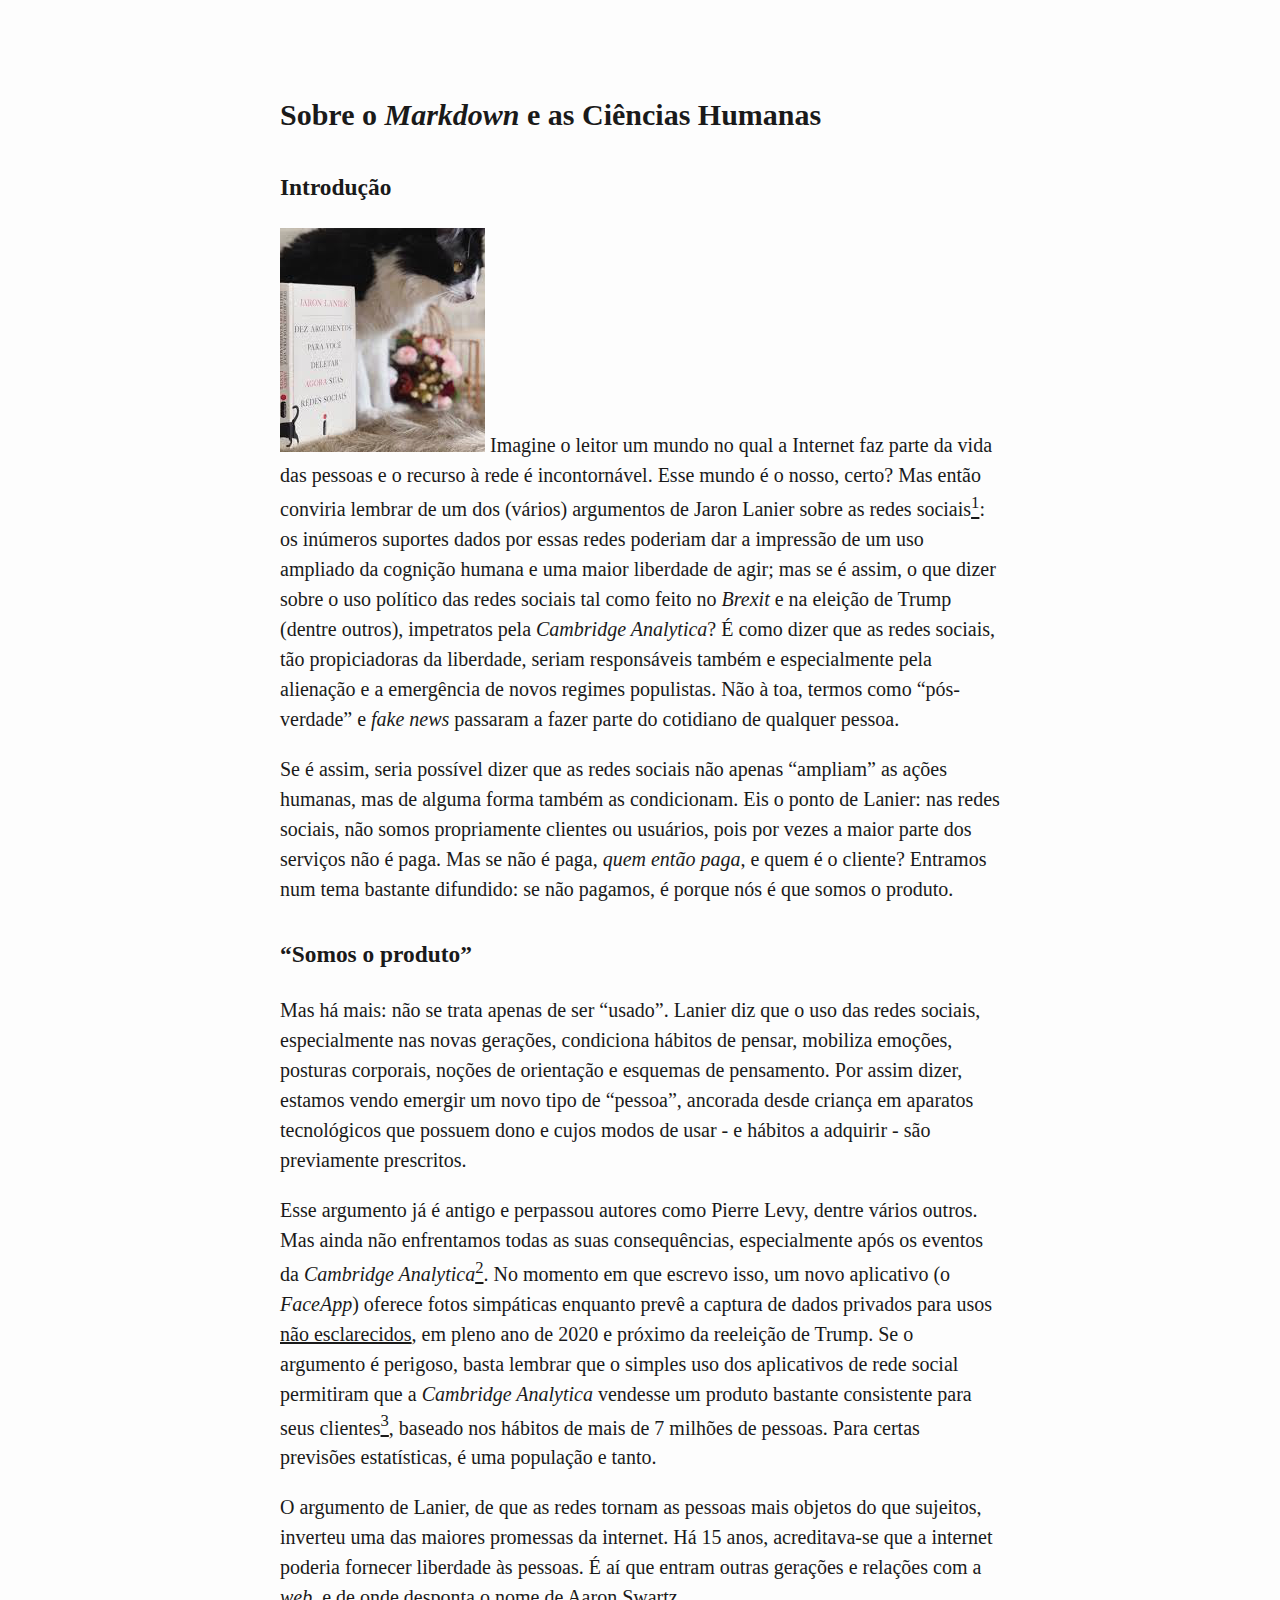
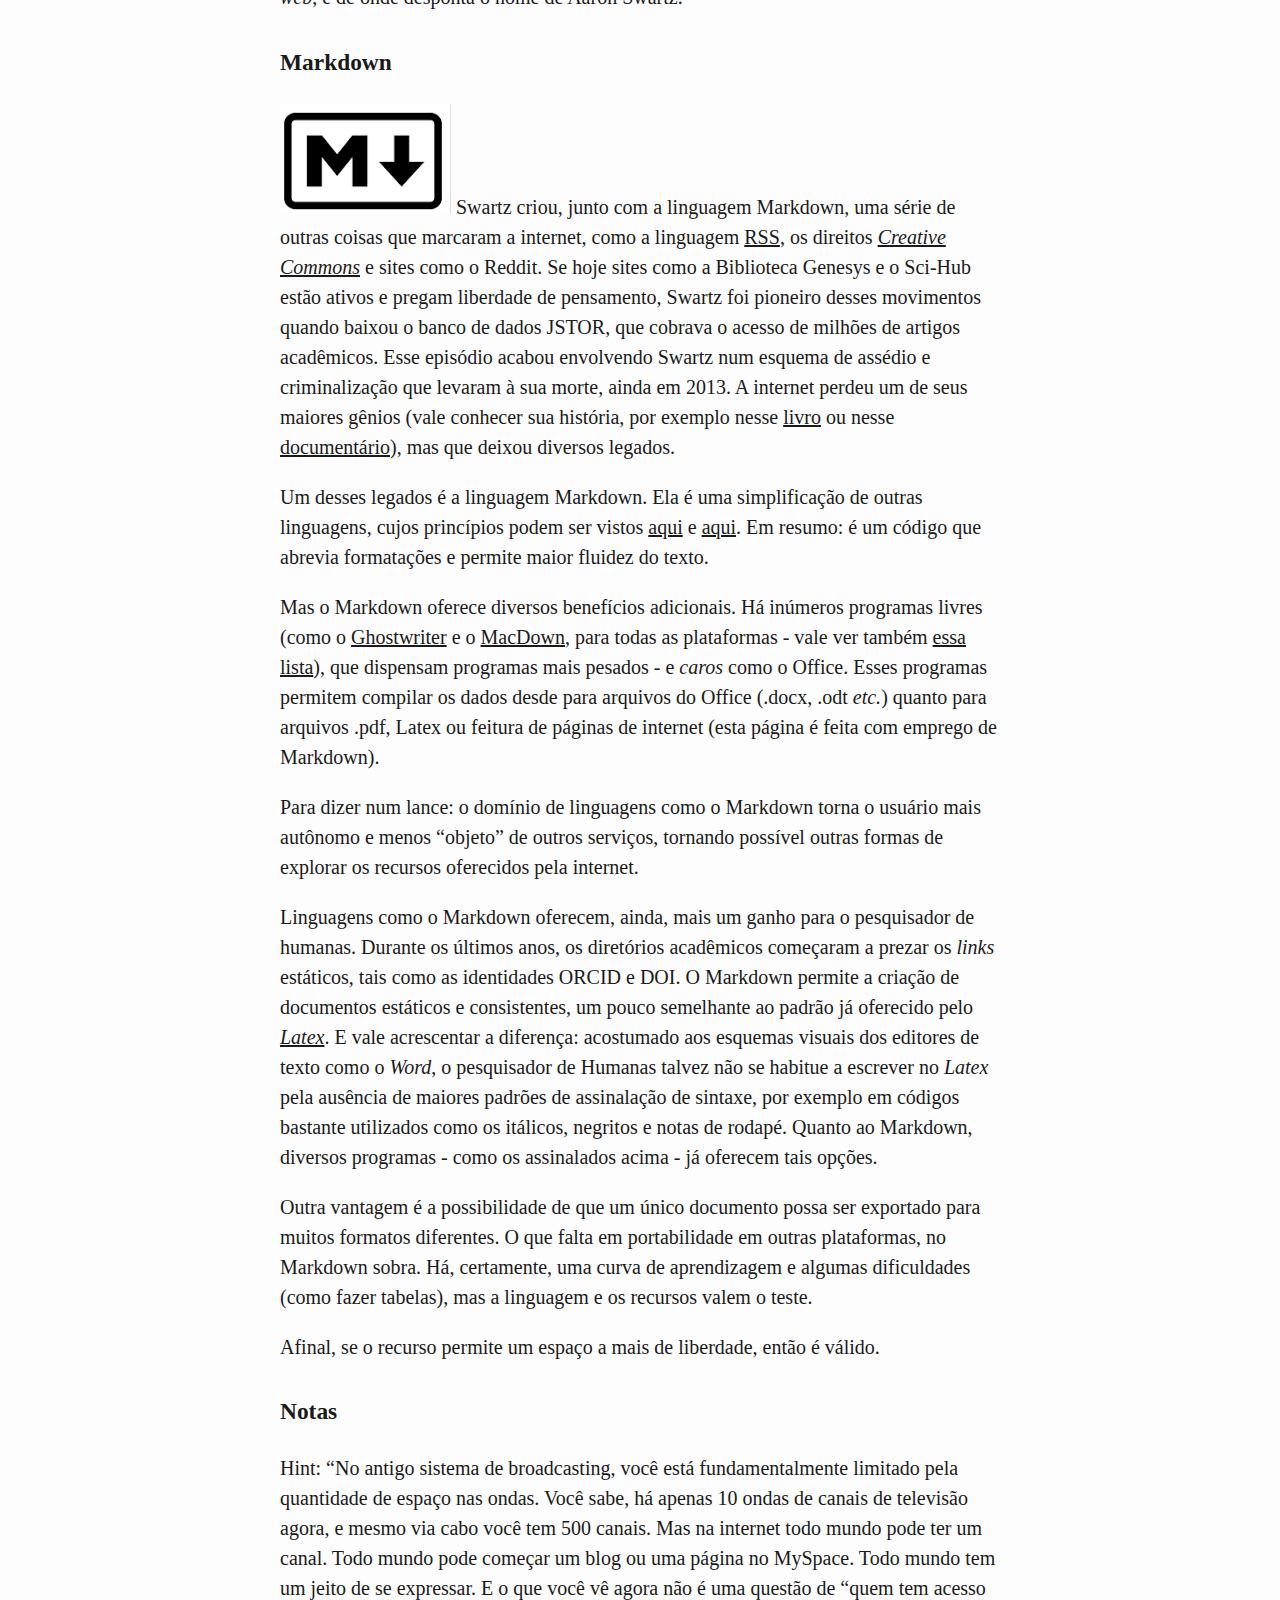
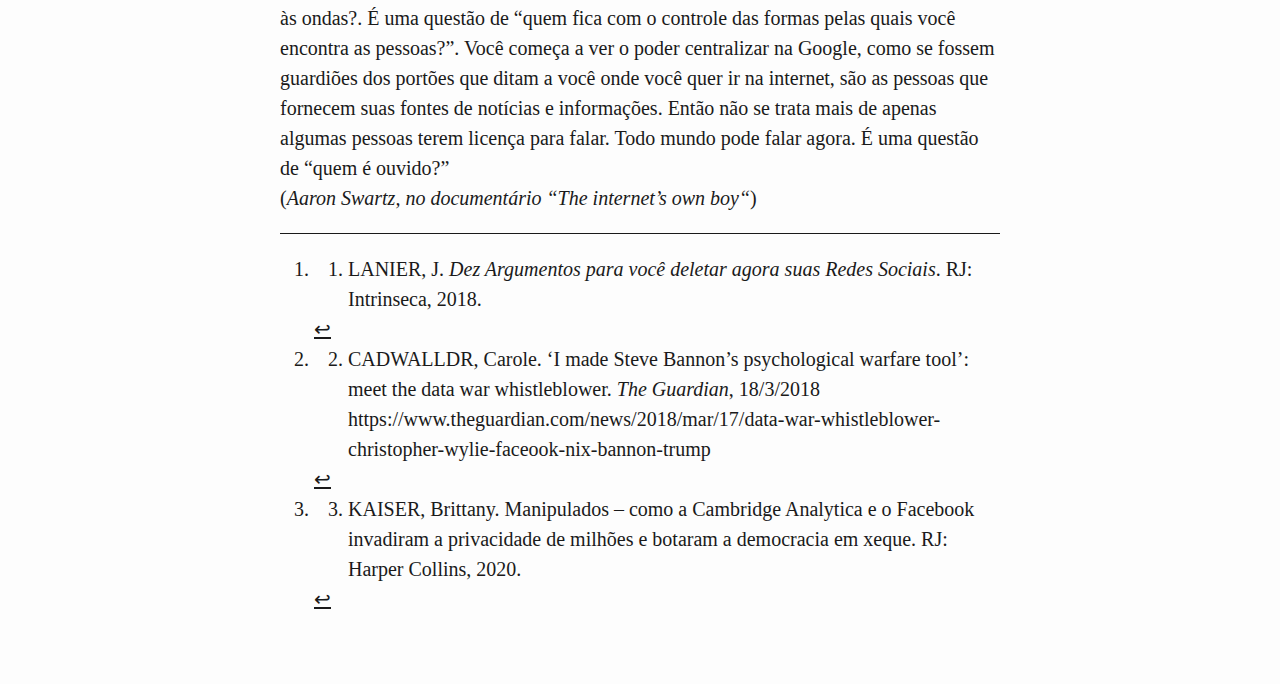
<file: sobremarkdown.html>
<!DOCTYPE html>
<html xmlns="http://www.w3.org/1999/xhtml" lang xml:lang>
<head>
  <meta charset="utf-8" />
  <meta name="generator" content="pandoc" />
  <meta name="viewport" content="width=device-width, initial-scale=1.0, user-scalable=yes" />
  <title>sobremarkdown</title>
  <style>
    html {
      line-height: 1.5;
      font-family: Georgia, serif;
      font-size: 20px;
      color: #1a1a1a;
      background-color: #fdfdfd;
    }
    body {
      margin: 0 auto;
      max-width: 36em;
      padding-left: 50px;
      padding-right: 50px;
      padding-top: 50px;
      padding-bottom: 50px;
      hyphens: auto;
      overflow-wrap: break-word;
      text-rendering: optimizeLegibility;
      font-kerning: normal;
    }
    @media (max-width: 600px) {
      body {
        font-size: 0.9em;
        padding: 1em;
      }
      h1 {
        font-size: 1.8em;
      }
    }
    @media print {
      body {
        background-color: transparent;
        color: black;
        font-size: 12pt;
      }
      p, h2, h3 {
        orphans: 3;
        widows: 3;
      }
      h2, h3, h4 {
        page-break-after: avoid;
      }
    }
    p {
      margin: 1em 0;
    }
    a {
      color: #1a1a1a;
    }
    a:visited {
      color: #1a1a1a;
    }
    img {
      max-width: 100%;
    }
    h1, h2, h3, h4, h5, h6 {
      margin-top: 1.4em;
    }
    h5, h6 {
      font-size: 1em;
      font-style: italic;
    }
    h6 {
      font-weight: normal;
    }
    ol, ul {
      padding-left: 1.7em;
      margin-top: 1em;
    }
    li > ol, li > ul {
      margin-top: 0;
    }
    blockquote {
      margin: 1em 0 1em 1.7em;
      padding-left: 1em;
      border-left: 2px solid #e6e6e6;
      color: #606060;
    }
    code {
      font-family: Menlo, Monaco, 'Lucida Console', Consolas, monospace;
      font-size: 85%;
      margin: 0;
    }
    pre {
      margin: 1em 0;
      overflow: auto;
    }
    pre code {
      padding: 0;
      overflow: visible;
      overflow-wrap: normal;
    }
    .sourceCode {
     background-color: transparent;
     overflow: visible;
    }
    hr {
      background-color: #1a1a1a;
      border: none;
      height: 1px;
      margin: 1em 0;
    }
    table {
      margin: 1em 0;
      border-collapse: collapse;
      width: 100%;
      overflow-x: auto;
      display: block;
      font-variant-numeric: lining-nums tabular-nums;
    }
    table caption {
      margin-bottom: 0.75em;
    }
    tbody {
      margin-top: 0.5em;
      border-top: 1px solid #1a1a1a;
      border-bottom: 1px solid #1a1a1a;
    }
    th {
      border-top: 1px solid #1a1a1a;
      padding: 0.25em 0.5em 0.25em 0.5em;
    }
    td {
      padding: 0.125em 0.5em 0.25em 0.5em;
    }
    header {
      margin-bottom: 4em;
      text-align: center;
    }
    #TOC li {
      list-style: none;
    }
    #TOC ul {
      padding-left: 1.3em;
    }
    #TOC > ul {
      padding-left: 0;
    }
    #TOC a:not(:hover) {
      text-decoration: none;
    }
    code{white-space: pre-wrap;}
    span.smallcaps{font-variant: small-caps;}
    span.underline{text-decoration: underline;}
    div.column{display: inline-block; vertical-align: top; width: 50%;}
    div.hanging-indent{margin-left: 1.5em; text-indent: -1.5em;}
    ul.task-list{list-style: none;}
  </style>
  <!--[if lt IE 9]>
    <script src="//cdnjs.cloudflare.com/ajax/libs/html5shiv/3.7.3/html5shiv-printshiv.min.js"></script>
  <![endif]-->
</head>
<body>
<title>
Sobre o Markdown e as ciências humanas
</title>
<meta name="citation_title" content="Sobre o Markdown e as ciências humanas">
<meta name="citation_author" content="Miotto, M.">
<meta name="citation_journal_title" content="Askemata (website)">
<meta name="citation_volume" content="0">
<meta name="citation_issue" content="0">
<meta name="citation_firstpage" content="0">
<meta name="citation_pdf_url" content="http://askemata.github.io">
<section id="sobre-o-markdown-e-as-ciências-humanas" class="level2">
<h2>Sobre o <em>Markdown</em> e as Ciências Humanas</h2>
<section id="introdução" class="level3">
<h3>Introdução</h3>
<p><img src="[data-uri]" /> Imagine o leitor um mundo no qual a Internet faz parte da vida das pessoas e o recurso à rede é incontornável. Esse mundo é o nosso, certo? Mas então conviria lembrar de um dos (vários) argumentos de Jaron Lanier sobre as redes sociais<a href="#fn1" class="footnote-ref" id="fnref1" role="doc-noteref"><sup>1</sup></a>: os inúmeros suportes dados por essas redes poderiam dar a impressão de um uso ampliado da cognição humana e uma maior liberdade de agir; mas se é assim, o que dizer sobre o uso político das redes sociais tal como feito no <em>Brexit</em> e na eleição de Trump (dentre outros), impetratos pela <em>Cambridge Analytica</em>? É como dizer que as redes sociais, tão propiciadoras da liberdade, seriam responsáveis também e especialmente pela alienação e a emergência de novos regimes populistas. Não à toa, termos como “pós-verdade” e <em>fake news</em> passaram a fazer parte do cotidiano de qualquer pessoa.</p>
<p>Se é assim, seria possível dizer que as redes sociais não apenas “ampliam” as ações humanas, mas de alguma forma também as condicionam. Eis o ponto de Lanier: nas redes sociais, não somos propriamente clientes ou usuários, pois por vezes a maior parte dos serviços não é paga. Mas se não é paga, <em>quem então paga</em>, e quem é o cliente? Entramos num tema bastante difundido: se não pagamos, é porque nós é que somos o produto.</p>
</section>
<section id="somos-o-produto" class="level3">
<h3>“Somos o produto”</h3>
<p>Mas há mais: não se trata apenas de ser “usado”. Lanier diz que o uso das redes sociais, especialmente nas novas gerações, condiciona hábitos de pensar, mobiliza emoções, posturas corporais, noções de orientação e esquemas de pensamento. Por assim dizer, estamos vendo emergir um novo tipo de “pessoa”, ancorada desde criança em aparatos tecnológicos que possuem dono e cujos modos de usar - e hábitos a adquirir - são previamente prescritos.</p>
<p>Esse argumento já é antigo e perpassou autores como Pierre Levy, dentre vários outros. Mas ainda não enfrentamos todas as suas consequências, especialmente após os eventos da <em>Cambridge Analytica</em><a href="#fn2" class="footnote-ref" id="fnref2" role="doc-noteref"><sup>2</sup></a>. No momento em que escrevo isso, um novo aplicativo (o <em>FaceApp</em>) oferece fotos simpáticas enquanto prevê a captura de dados privados para usos <a href="https://canaltech.com.br/apps/faceapp-e-uma-prova-de-que-nao-estamos-prontos-para-pensar-sobre-privacidade-144523/">não esclarecidos</a>, em pleno ano de 2020 e próximo da reeleição de Trump. Se o argumento é perigoso, basta lembrar que o simples uso dos aplicativos de rede social permitiram que a <em>Cambridge Analytica</em> vendesse um produto bastante consistente para seus clientes<a href="#fn3" class="footnote-ref" id="fnref3" role="doc-noteref"><sup>3</sup></a>, baseado nos hábitos de mais de 7 milhões de pessoas. Para certas previsões estatísticas, é uma população e tanto.</p>
<p>O argumento de Lanier, de que as redes tornam as pessoas mais objetos do que sujeitos, inverteu uma das maiores promessas da internet. Há 15 anos, acreditava-se que a internet poderia fornecer liberdade às pessoas. É aí que entram outras gerações e relações com a <em>web</em>, e de onde desponta o nome de Aaron Swartz.</p>
</section>
<section id="markdown" class="level3">
<h3>Markdown</h3>
<p><img src="[data-uri]" /> Swartz criou, junto com a linguagem Markdown, uma série de outras coisas que marcaram a internet, como a linguagem <a href="https://pt.wikipedia.org/wiki/RSS">RSS</a>, os direitos <em><a href="https://pt.wikipedia.org/wiki/Creative_Commons">Creative Commons</a></em> e sites como o Reddit. Se hoje sites como a Biblioteca Genesys e o Sci-Hub estão ativos e pregam liberdade de pensamento, Swartz foi pioneiro desses movimentos quando baixou o banco de dados JSTOR, que cobrava o acesso de milhões de artigos acadêmicos. Esse episódio acabou envolvendo Swartz num esquema de assédio e criminalização que levaram à sua morte, ainda em 2013. A internet perdeu um de seus maiores gênios (vale conhecer sua história, por exemplo nesse <a href="https://www.theguardian.com/books/2016/mar/04/boy-who-could-change-the-world-review-aaron-schwartz">livro</a> ou nesse <a href="https://archive.org/details/TheInternetsOwnBoyTheStoryOfAaronSwartz">documentário</a>), mas que deixou diversos legados.</p>
<p>Um desses legados é a linguagem Markdown. Ela é uma simplificação de outras linguagens, cujos princípios podem ser vistos <a href="https://blog.da2k.com.br/2015/02/08/aprenda-markdown/">aqui</a> e <a href="http://www.if.ufrgs.br/fis01069/sintaxemarkdown.html">aqui</a>. Em resumo: é um código que abrevia formatações e permite maior fluidez do texto.</p>
<p>Mas o Markdown oferece diversos benefícios adicionais. Há inúmeros programas livres (como o <a href="https://sempreupdate.com.br/instalar-no-ubuntu-ghostwriter-um-editor-de-codigo-aberto-focado-na-utilizacao-da-linguagem-markdown/">Ghostwriter</a> e o <a href="https://macdown.uranusjr.com">MacDown</a>, para todas as plataformas - vale ver também <a href="https://gnulinuxbrasil.com.br/2019/11/08/os-10-melhores-editores-de-markdown-para-linux/">essa lista</a>), que dispensam programas mais pesados - e <em>caros</em> como o Office. Esses programas permitem compilar os dados desde para arquivos do Office (.docx, .odt <em>etc.</em>) quanto para arquivos .pdf, Latex ou feitura de páginas de internet (esta página é feita com emprego de Markdown).</p>
<p>Para dizer num lance: o domínio de linguagens como o Markdown torna o usuário mais autônomo e menos “objeto” de outros serviços, tornando possível outras formas de explorar os recursos oferecidos pela internet.</p>
<p>Linguagens como o Markdown oferecem, ainda, mais um ganho para o pesquisador de humanas. Durante os últimos anos, os diretórios acadêmicos começaram a prezar os <em>links</em> estáticos, tais como as identidades ORCID e DOI. O Markdown permite a criação de documentos estáticos e consistentes, um pouco semelhante ao padrão já oferecido pelo <em><a href="https://www.latex-project.org">Latex</a></em>. E vale acrescentar a diferença: acostumado aos esquemas visuais dos editores de texto como o <em>Word</em>, o pesquisador de Humanas talvez não se habitue a escrever no <em>Latex</em> pela ausência de maiores padrões de assinalação de sintaxe, por exemplo em códigos bastante utilizados como os itálicos, negritos e notas de rodapé. Quanto ao Markdown, diversos programas - como os assinalados acima - já oferecem tais opções.</p>
<p>Outra vantagem é a possibilidade de que um único documento possa ser exportado para muitos formatos diferentes. O que falta em portabilidade em outras plataformas, no Markdown sobra. Há, certamente, uma curva de aprendizagem e algumas dificuldades (como fazer tabelas), mas a linguagem e os recursos valem o teste.</p>
<p>Afinal, se o recurso permite um espaço a mais de liberdade, então é válido.</p>
</section>
<section id="notas" class="level3">
<h3>Notas</h3>
<p>Hint: “No antigo sistema de broadcasting, você está fundamentalmente limitado pela quantidade de espaço nas ondas. Você sabe, há apenas 10 ondas de canais de televisão agora, e mesmo via cabo você tem 500 canais. Mas na internet todo mundo pode ter um canal. Todo mundo pode começar um blog ou uma página no MySpace. Todo mundo tem um jeito de se expressar. E o que você vê agora não é uma questão de “quem tem acesso às ondas?. É uma questão de “quem fica com o controle das formas pelas quais você encontra as pessoas?”. Você começa a ver o poder centralizar na Google, como se fossem guardiões dos portões que ditam a você onde você quer ir na internet, são as pessoas que fornecem suas fontes de notícias e informações. Então não se trata mais de apenas algumas pessoas terem licença para falar. Todo mundo pode falar agora. É uma questão de “quem é ouvido?”<br />
(<em>Aaron Swartz, no documentário “The internet’s own boy“</em>)</p>
</section>
</section>
<section class="footnotes footnotes-end-of-document" role="doc-endnotes">
<hr />
<ol>
<li id="fn1" role="doc-endnote"><ol type="1">
<li>LANIER, J. <em>Dez Argumentos para você deletar agora suas Redes Sociais</em>. RJ: Intrinseca, 2018.</li>
</ol>
<a href="#fnref1" class="footnote-back" role="doc-backlink">↩︎</a></li>
<li id="fn2" role="doc-endnote"><ol start="2" type="1">
<li>CADWALLDR, Carole. ‘I made Steve Bannon’s psychological warfare tool’: meet the data war whistleblower. <em>The Guardian</em>, 18/3/2018 https://www.theguardian.com/news/2018/mar/17/data-war-whistleblower-christopher-wylie-faceook-nix-bannon-trump</li>
</ol>
<a href="#fnref2" class="footnote-back" role="doc-backlink">↩︎</a></li>
<li id="fn3" role="doc-endnote"><ol start="3" type="1">
<li>KAISER, Brittany. Manipulados – como a Cambridge Analytica e o Facebook invadiram a privacidade de milhões e botaram a democracia em xeque. RJ: Harper Collins, 2020.</li>
</ol>
<a href="#fnref3" class="footnote-back" role="doc-backlink">↩︎</a></li>
</ol>
</section>
</body>
</html>
</file>
